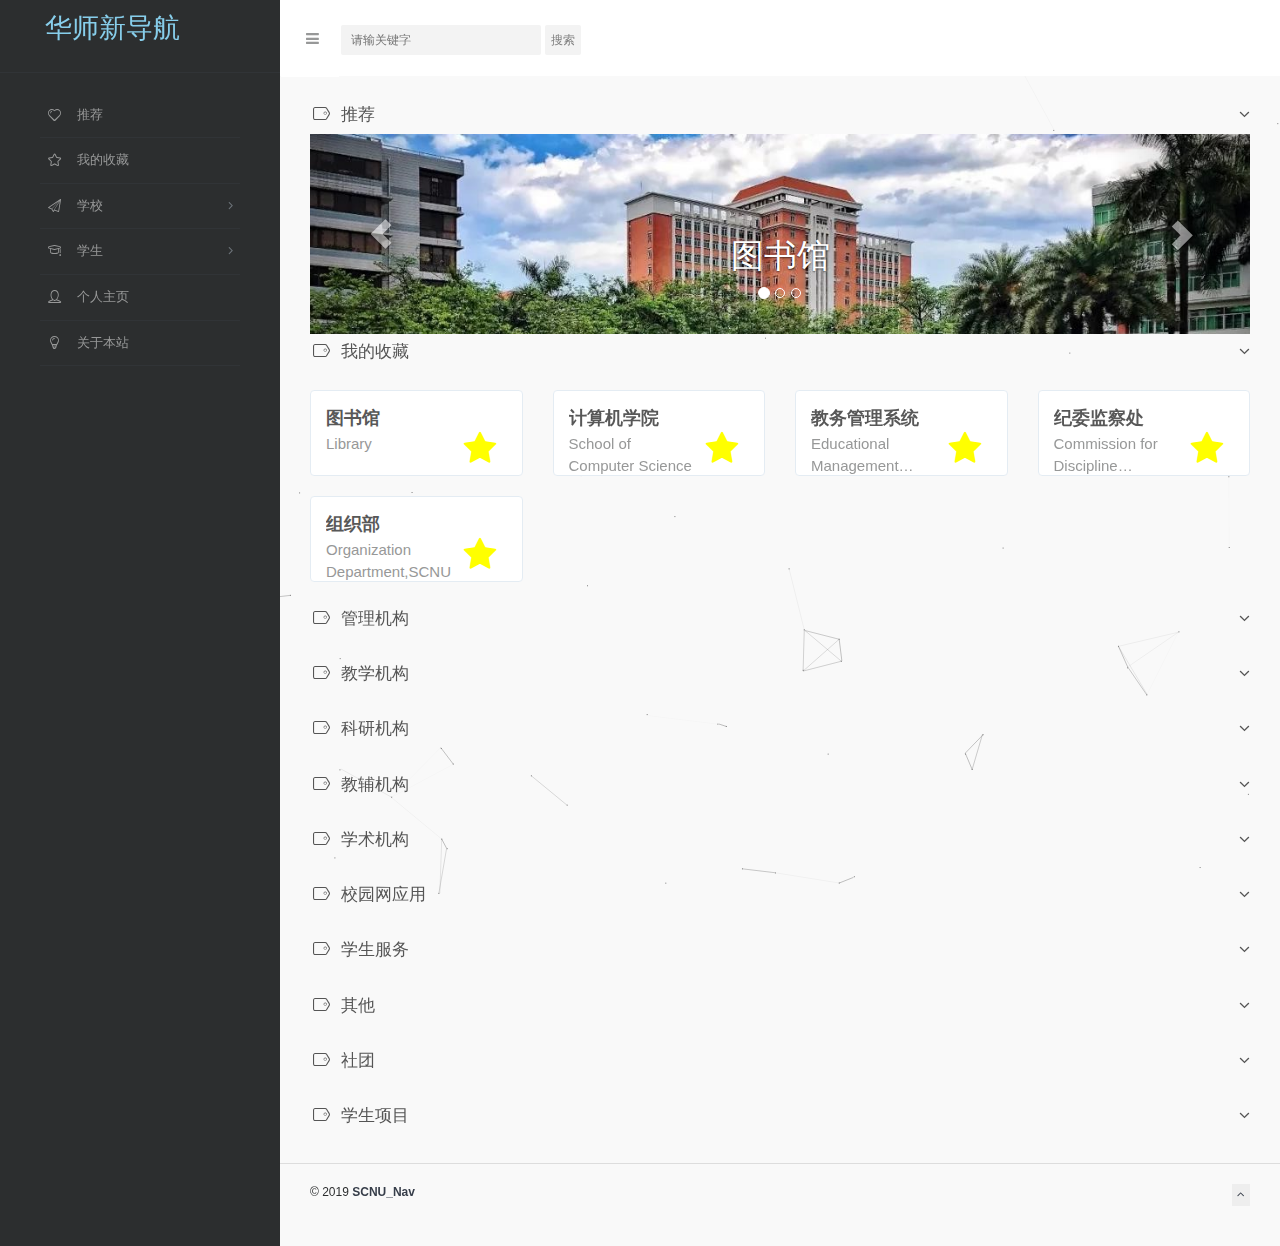
<file: index.html>
<!DOCTYPE html>
<html lang="zh">

<head>
    <meta charset="utf-8">
    <meta http-equiv="X-UA-Compatible" content="IE=edge">
    <meta name="viewport" content="width=device-width, initial-scale=1,maximum-scale=1.0,user-scalable=0">
    <title>SCNU_Nav - 华师新导航</title>
    <meta name="keywords" content="华南师范大学,新站点导航">
    <meta name="description" content="SCNU_Nav - 华师新导航，支持用户自定义、编辑，收藏，增加校园学生内容和推荐页">
    <link rel="shortcut icon" href="images/favicon.png">
    <!-- <link rel="stylesheet" href="http://fonts.googleapis.com/css?family=Arimo:400,700,400italic"> -->
    <link rel="stylesheet" href="css/fonts/linecons/css/linecons.css">
    <link rel="stylesheet" href="css/fonts/fontawesome/css/font-awesome.min.css">
    <link rel="stylesheet" href="css/bootstrap.css">
    <link rel="stylesheet" href="css/xenon-core.css">
    <link rel="stylesheet" href="css/xenon-components.css">
    <link rel="stylesheet" href="css/xenon-skins.css">
    <link rel="stylesheet" href="css/nav.css">
    <script src="js/jquery-1.11.1.min.js"></script>
    <script src="js/bootstrap.min.js"></script>
    <script src="js/website-data.js"></script>   <!-- 网址 名称、英文 数据 -->
    <!-- HTML5 shim and Respond.js IE8 support of HTML5 elements and media queries -->
    <!--[if lt IE 9]>
    <script src="https://oss.maxcdn.com/html5shiv/3.7.2/html5shiv.min.js"></script>
    <script src="https://oss.maxcdn.com/respond/1.4.2/respond.min.js"></script>
    <![endif]-->


    <style type="text/css">
        .hint-div p {
            color: #999;
            font-size: 14px;
            margin-bottom: 26px;
        }

        .search-bar-zyf {
            background: #f3f3f3;
            margin-top: 25px;
            height: 30px;
            width: 200px;
            border: 1px solid #ddd;
            border-radius: 2px;
            border: 0;
            padding-left: 10px;
            font-size: 12px;
            outline: none
        }

        .search-button-zyf {
            background: #f3f3f3;
            margin-top: 25px;
            height: 30px;
            border: 1px solid #ddd;
            border-radius: 2px;
            border: 0;
            font-size: 12px;
            outline: none;
            color: grey;
        }

        /*手机端*/
        @media screen and (max-width: 768px) {
            .search-bar-zyf, .search-button-zyf {
                margin-left: 10px;
                margin-top: 12px;
                margin-bottom: 12px;
            }

        }

        a.star {
            float: right;
            padding: 0px 10px;
        }

        a.star i.fa-star-o {
            font-size: 35px;
            color: #C0C0C0;

        }

        a.star i.fa-star {
            font-size: 35px;
            color: yellow;
        }

        ul.topul li a {
            line-height: 50px;
            padding: 20px 22px;
            font-size: 15px;
        }

        li.colorsli a {
            text-align: center;
        }

        ul.colorsul {
            display: inline-block;
            white-space: nowrap;
        }

        ul.colorsul li {
            display: inline-block;
            margin: 10px -5px 0px 5px;
        }

        ul.colorsul a {
            width: 70px;
            height: 55px;
            border: solid 1px grey;
        }

        i.linecons-tag {
            margin-right: 7px;
        }

        i.updownTag {
            float: right;
        }

        .default-hide {
            display: none;
        }
    </style>

    <!-- 初始操作(假装已登录测试) -->
    <script type="text/javascript">
        var logon = false; //登录状态
        var userName = "";
        var collections;

        var fadedLabel = false;
        var fadedStar = false;
        var fadedTip = false;

        //...

        $(function () {
            //...
            logon = true;
            var info; //向后台获取用户信息
            userName = ""; //info.user.name

            if (logon) {
                userName = "John";
                collections = ["图书馆", "计算机学院", "教务管理系统", "纪委监察处", "组织部"];
                $("#userNameSpan").html(userName);
                $("li.afterLogin").show();
                $("li.beforeLogin").hide();


                //初始收藏
                init_collect(collections);

            } else {
                $("li.afterLogin").hide();
                $("li.beforeLogin").show();
            }
        })

    </script>


</head>

<body class="page-body">

<!-- skin-white -->
<div class="page-container">
    <!-- 左侧导航栏 -->
    <div class="sidebar-menu toggle-others fixed">
        <div class="sidebar-menu-inner">
            <header class="logo-env">
                <!-- logo -->
                <div class="logo">
                    <a href="index.html" class="logo-expanded">
                        <!-- <img src="./images/logo@2x.png" width="100%" alt="" /> -->
                        <h2 style="color : skyblue; margin-top: -5px;">华师新导航</h2>
                    </a>
                </div>

                <div class="mobile-menu-toggle visible-xs">
                    <a data-toggle="user-info-menu">
                        <i class="linecons-search"></i>
                    </a>
                    <a data-toggle="mobile-menu">
                        <i class="fa-bars"></i>
                    </a>
                </div>
            </header>
            <ul id="main-menu" class="main-menu mobile-is-visible">
                <li>
                    <a href="#推荐" class="smooth">
                        <i class="linecons-heart"></i>
                        <span class="title">推荐</span>
                    </a>
                </li>

                <li>
                    <a href="#我的收藏" class="smooth">
                        <i class="linecons-star"></i>
                        <span class="title">我的收藏</span>
                    </a>
                </li>

                <li>
                    <a href="javascript:void(0)">
                        <i class="linecons-paper-plane"></i>
                        <span class="title">学校</span>
                    </a>
                    <ul>
                        <li>
                            <a href="#管理机构" class="smooth">
                                <span class="title">管理机构</span>
                            </a>
                        </li>
                        <li>
                            <a href="#教学机构" class="smooth">
                                <span class="title">教学机构</span>
                            </a>
                        </li>
                        <li>
                            <a href="#科研机构" class="smooth">
                                <span class="title">科研机构</span>
                            </a>
                        </li>
                        <li>
                            <a href="#教辅机构" class="smooth">
                                <span class="title">教辅机构</span>
                            </a>
                        </li>
                        <li>
                            <a href="#学术机构" class="smooth">
                                <span class="title">学术机构</span>
                            </a>
                        </li>
                        <li>
                            <a href="#校园网应用" class="smooth">
                                <span class="title">校园网应用</span>
                            </a>
                        </li>
                        <li>
                            <a href="#学生服务" class="smooth">
                                <span class="title">学生服务</span>
                            </a>
                        </li>
                        <li>
                            <a href="#其他" class="smooth">
                                <span class="title">其他</span>
                            </a>
                        </li>
                    </ul>
                </li>

                <li>
                    <a href="javascript:void(0)">
                        <i class="linecons-graduation-cap"></i>
                        <span class="title">学生</span>
                    </a>
                    <ul>
                        <li>
                            <a href="#社团" class="smooth">
                                <span class="title">社团</span>
                            </a>
                        </li>

                        <li>
                            <a href="#学生项目" class="smooth">
                                <span class="title">学生项目</span>
                            </a>
                        </li>
                    </ul>

                </li>


                <li>
                    <a href="homepage.php">
                        <i class="linecons-user"></i>
                        <span class="title">个人主页</span>
                    </a>
                </li>

                <li>
                    <a onclick="show_about()">
                        <i class="linecons-lightbulb"></i>
                        <span class="title">关于本站</span>
                    </a>
                </li>
            </ul>
        </div>
    </div>

    <div class="main-content">
        <!-- 顶部工具栏 -->
        <nav class="navbar user-info-navbar" role="navigation">
            <!-- User Info, Notifications and Menu Bar -->
            <!-- Left links for user info navbar -->
            <ul class="user-info-menu left-links list-inline list-unstyled">
                <!-- 缩略左侧导航栏 -->
                <li class="hidden-sm hidden-xs hover-line">
                    <a data-toggle="sidebar">
                        <i class="fa-bars"></i>
                    </a>
                </li>
                <!-- 搜索 -->
                <li class="search-form hover-line">
                    <input type="text" autocomplete="off" id="search_key" class=" search-bar-zyf" placeholder="请输关键字"/>
                    <!-- <input type="submit" name="submit" class="search-button-zyf" value="搜索" onclick="jump()" /> -->
                    <button class="search-button-zyf" onclick="jump()">搜索</button>
                </li>

            </ul>


        </nav>

        <!-- 推荐 -->
        <h4 class="text-gray" id="推荐" style="cursor:pointer;"
            onclick="CollapseOrExpand('h4#推荐+div','h4#推荐 i.updownTag')">
            <i class="linecons-tag"></i>推荐
            <i class="fa-angle-down updownTag"></i>
        </h4>
        <div id="carousel-example-generic" class="carousel slide" data-ride="carousel"
             style="width: 100%;height: 200px; margin: 0 auto">
            <!-- Indicators -->
            <ol class="carousel-indicators">
                <li data-target="#carousel-example-generic" data-slide-to="1" class="active"></li>
                <li data-target="#carousel-example-generic" data-slide-to="2"></li>
                <li data-target="#carousel-example-generic" data-slide-to="0"></li>
            </ol>

            <!-- Wrapper for slides -->
            <div class="carousel-inner" role="listbox">
                <div class="item active" style="width: 100%;height: 200px">
                    <a id="item_1_link" href="http://lib.scnu.edu.cn/">
                        <img src="assets/img/bg_0.jpg" style="width:100%;" alt="...">
                        <div class="carousel-caption">
                            <h1 id="item_1_tittle">图书馆</h1>
                        </div>
                    </a>
                </div>
                <div class="item" style="width: 100%;height: 200px">
                    <a id="item_2_link" href="http://cs.scnu.edu.cn/">
                        <img src="assets/img/bg_3.jpg" style="width:100%;" alt="...">
                        <div class="carousel-caption">
                            <h1 id="item_2_tittle">计算机学院</h1>
                        </div>
                    </a>
                </div>
                <div class="item" style="width: 100%;height: 200px">
                    <a id="item_3_link" href="http://jwc.scnu.edu.cn/">
                        <img src="assets/img/bg_4.jpg" style="width:100%;" alt="...">
                        <div class="carousel-caption">
                            <h1 id="item_3_tittle">教务系统</h1>
                        </div>
                    </a>
                </div>
            </div>

            <!-- Controls -->
            <a class="left carousel-control" href="#carousel-example-generic" role="button" data-slide="prev">
                <span class="glyphicon glyphicon-chevron-left" aria-hidden="true"></span>
                <span class="sr-only">Previous</span>
            </a>
            <a class="right carousel-control" href="#carousel-example-generic" role="button" data-slide="next">
                <span class="glyphicon glyphicon-chevron-right" aria-hidden="true"></span>
                <span class="sr-only">Next</span>
            </a>
        </div>

        <!-- 我的收藏 -->
        <h4 class="text-gray" id="我的收藏" style="cursor:pointer;"
            onclick="CollapseOrExpand('h4#我的收藏+div','h4#我的收藏 i.updownTag')">
            <i class="linecons-tag"></i>我的收藏
            <i class="fa-angle-down updownTag"></i>
        </h4>
        <div id="divCollect">

        </div>
        <br/>

        <!-- 管理机构 -->
        <h4 class="text-gray" id="管理机构" style="cursor:pointer;"
            onclick="CollapseOrExpand('h4#管理机构+div','h4#管理机构 i.updownTag')">
            <i class="linecons-tag"></i>管理机构
            <i class="fa-angle-down updownTag"></i>
        </h4>
        <div class="default-hide">
            <div class="row">
                <div class="col-sm-3">
                    <div class="xe-widget xe-conversations box2 label-info"
                         onclick="window.open('http://office.scnu.edu.cn', '_blank')" data-toggle="tooltip"
                         data-placement="bottom" title="" data-original-title="http://office.scnu.edu.cn">
                        <div class="xe-comment-entry">
                            <a class="xe-user-img">
                                <!-- <img src="./images/logos/producthunt.png" class="img-circle" width="40"> -->
                            </a>
                            <div class="xe-comment">
                                <a class="xe-user-name overflowClip_1">
                                    <strong>党委办公室、校长办公室</strong>
                                    <!-- 收藏星 -->
                                    <a class="star" onclick="event.cancelBubble = true; collect('党委办公室、校长办公室')">
                                        <i class="fa-star-o" id="党委办公室、校长办公室"></i>
                                    </a>
                                </a>
                                <p class="overflowClip_2">President's Office of SCNU</p>
                            </div>
                        </div>
                    </div>

                </div>
                <div class="col-sm-3">
                    <div class="xe-widget xe-conversations box2 label-info"
                         onclick="window.open('http://hsdj.scnu.edu.cn', '_blank')" data-toggle="tooltip"
                         data-placement="bottom" title="" data-original-title="http://hsdj.scnu.edu.cn">
                        <div class="xe-comment-entry">
                            <a class="xe-user-img">
                                <!-- <img src="./images/logos/producthunt.png" class="img-circle" width="40"> -->
                            </a>
                            <div class="xe-comment">
                                <a class="xe-user-name overflowClip_1">
                                    <strong>组织部</strong>
                                    <!-- 收藏星 -->
                                    <a class="star" onclick="event.cancelBubble = true; collect('组织部')">
                                        <i class="fa-star-o" id="组织部"></i>
                                    </a>
                                </a>
                                <p class="overflowClip_2">Organization Department,SCNU</p>
                            </div>
                        </div>
                    </div>
                </div>
                <div class="col-sm-3">
                    <div class="xe-widget xe-conversations box2 label-info"
                         onclick="window.open('http://jwjc.scnu.edu.cn', '_blank')" data-toggle="tooltip"
                         data-placement="bottom" title="" data-original-title="http://jwjc.scnu.edu.cn">
                        <div class="xe-comment-entry">
                            <a class="xe-user-img">
                                <!-- <img src="./images/logos/producthunt.png" class="img-circle" width="40"> -->
                            </a>
                            <div class="xe-comment">
                                <a class="xe-user-name overflowClip_1">
                                    <strong>纪委监察处</strong>
                                    <!-- 收藏星 -->
                                    <a class="star" onclick="event.cancelBubble = true; collect('纪委监察处')">
                                        <i class="fa-star-o" id="纪委监察处"></i>
                                    </a>
                                </a>
                                <p class="overflowClip_2">Commission for Discipline Inspection,SCNU</p>
                            </div>
                        </div>
                    </div>
                </div>
                <div class="col-sm-3">
                    <div class="xe-widget xe-conversations box2 label-info"
                         onclick="window.open('http://rsc.scnu.edu.cn', '_blank')" data-toggle="tooltip"
                         data-placement="bottom" title="" data-original-title="http://rsc.scnu.edu.cn">
                        <div class="xe-comment-entry">
                            <a class="xe-user-img">
                                <!-- <img src="./images/logos/producthunt.png" class="img-circle" width="40"> -->
                            </a>
                            <div class="xe-comment">
                                <a class="xe-user-name overflowClip_1">
                                    <strong>人事处</strong>
                                    <a class="star" onclick="event.cancelBubble = true; collect('人事处')">
                                        <i class="fa-star-o" id="人事处"></i>
                                    </a>
                                </a>
                                <p class="overflowClip_2">Human Resources Department,SCNU</p>
                            </div>
                        </div>
                    </div>
                </div>
            </div>
            <div class="row">
                <div class="col-sm-3">
                    <div class="xe-widget xe-conversations box2 label-info"
                         onclick="window.open('http://xsb.scnu.edu.cn', '_blank')" data-toggle="tooltip"
                         data-placement="bottom" title="" data-original-title="http://xsb.scnu.edu.cn">
                        <div class="xe-comment-entry">
                            <a class="xe-user-img">
                                <!-- <img src="./images/logos/producthunt.png" class="img-circle" width="40"> -->
                            </a>
                            <div class="xe-comment">
                                <a class="xe-user-name overflowClip_1">
                                    <strong>学生工作部（处）、人民武装部</strong>
                                    <a class="star" onclick="event.cancelBubble = true; collect('学生工作部（处）、人民武装部')">
                                        <i class="fa-star-o" id="学生工作部（处）、人民武装部"></i>
                                    </a>
                                </a>
                                <p class="overflowClip_2">Student Affairs Department, people's armed forces
                                    department,SCNU</p>
                            </div>
                        </div>
                    </div>
                </div>
                <div class="col-sm-3">
                    <div class="xe-widget xe-conversations box2 label-info"
                         onclick="window.open('http://jw.scnu.edu.cn', '_blank')" data-toggle="tooltip"
                         data-placement="bottom" title="" data-original-title="http://jw.scnu.edu.cn">
                        <div class="xe-comment-entry">
                            <a class="xe-user-img">
                                <!-- <img src="./images/logos/producthunt.png" class="img-circle" width="40"> -->
                            </a>
                            <div class="xe-comment">
                                <a class="xe-user-name overflowClip_1">
                                    <strong>教务处</strong>
                                    <a class="star" onclick="event.cancelBubble = true; collect('教务处')">
                                        <i class="fa-star-o" id="教务处"></i>
                                    </a>
                                </a>
                                <p class="overflowClip_2">Dean's Office,SCNU</p>
                            </div>
                        </div>
                    </div>
                </div>
                <div class="col-sm-3">
                    <div class="xe-widget xe-conversations box2 label-info"
                         onclick="window.open('http://io.scnu.edu.cn', '_blank')" data-toggle="tooltip"
                         data-placement="bottom" title="" data-original-title="http://io.scnu.edu.cn">
                        <div class="xe-comment-entry">
                            <a class="xe-user-img">
                                <!-- <img src="./images/logos/producthunt.png" class="img-circle" width="40"> -->
                            </a>
                            <div class="xe-comment">
                                <a class="xe-user-name overflowClip_1">
                                    <strong>国际交流合作处</strong>
                                    <a class="star" onclick="event.cancelBubble = true; collect('国际交流合作处')">
                                        <i class="fa-star-o" id="国际交流合作处"></i>
                                    </a>
                                </a>
                                <p class="overflowClip_2">Office Of International Exchange and Cooperation,SCNU</p>
                            </div>
                        </div>
                    </div>
                </div>
                <div class="col-sm-3">
                    <div class="xe-widget xe-conversations box2 label-info"
                         onclick="window.open('http://jjc.scnu.edu.cn', '_blank')" data-toggle="tooltip"
                         data-placement="bottom" title="" data-original-title="http://jjc.scnu.edu.cn">
                        <div class="xe-comment-entry">
                            <a class="xe-user-img">
                                <!-- <img src="./images/logos/producthunt.png" class="img-circle" width="40"> -->
                            </a>
                            <div class="xe-comment">
                                <a class="xe-user-name overflowClip_1">
                                    <strong>基建处</strong>
                                    <a class="star" onclick="event.cancelBubble = true; collect('基建处')">
                                        <i class="fa-star-o" id="基建处"></i>
                                    </a>
                                </a>
                                <p class="overflowClip_2">Capital Construction Department,SCNU</p>
                            </div>
                        </div>
                    </div>
                </div>
            </div>
            <div class="row">
                <div class="col-sm-3">
                    <div class="xe-widget xe-conversations box2 label-info"
                         onclick="window.open('http://bwc.scnu.edu.cn', '_blank')" data-toggle="tooltip"
                         data-placement="bottom" title="" data-original-title="http://bwc.scnu.edu.cn">
                        <div class="xe-comment-entry">
                            <a class="xe-user-img">
                                <!-- <img src="./images/logos/producthunt.png" class="img-circle" width="40"> -->
                            </a>
                            <div class="xe-comment">
                                <a class="xe-user-name overflowClip_1">
                                    <strong>保卫处</strong>
                                    <a class="star" onclick="event.cancelBubble = true; collect('保卫处')">
                                        <i class="fa-star-o" id="保卫处"></i>
                                    </a>
                                </a>
                                <p class="overflowClip_2">BWC,SCNU</p>
                            </div>
                        </div>
                    </div>
                </div>
                <div class="col-sm-3">
                    <div class="xe-widget xe-conversations box2 label-info"
                         onclick="window.open('http://kjc.scnu.edu.cn/business/website/mainPageIndex.do', '_blank')"
                         data-toggle="tooltip" data-placement="bottom" title=""
                         data-original-title="http://kjc.scnu.edu.cn/business/website/mainPageIndex.do">
                        <div class="xe-comment-entry">
                            <a class="xe-user-img">
                                <!-- <img src="./images/logos/producthunt.png" class="img-circle" width="40"> -->
                            </a>
                            <div class="xe-comment">
                                <a class="xe-user-name overflowClip_1">
                                    <strong>科技处</strong>
                                    <a class="star" onclick="event.cancelBubble = true; collect('科技处')">
                                        <i class="fa-star-o" id="科技处"></i>
                                    </a>
                                </a>
                                <p class="overflowClip_2">Technology Department,SCNU</p>
                            </div>
                        </div>
                    </div>
                </div>
                <div class="col-sm-3">
                    <div class="xe-widget xe-conversations box2 label-info"
                         onclick="window.open('http://zkc.scnu.edu.cn', '_blank')" data-toggle="tooltip"
                         data-placement="bottom" title="" data-original-title="http://zkc.scnu.edu.cn">
                        <div class="xe-comment-entry">
                            <a class="xe-user-img">
                                <!-- <img src="./images/logos/producthunt.png" class="img-circle" width="40"> -->
                            </a>
                            <div class="xe-comment">
                                <a class="xe-user-name overflowClip_1">
                                    <strong>招生考试处</strong>
                                    <a class="star" onclick="event.cancelBubble = true; collect('招生考试处')">
                                        <i class="fa-star-o" id="招生考试处"></i>
                                    </a>
                                </a>
                                <p class="overflowClip_2">Entrance Examination Committee Office</p>
                            </div>
                        </div>
                    </div>
                </div>
                <div class="col-sm-3">
                    <div class="xe-widget xe-conversations box2 label-info"
                         onclick="window.open('http://gdsz.scnu.edu.cn', '_blank')" data-toggle="tooltip"
                         data-placement="bottom" title="" data-original-title="http://gdsz.scnu.edu.cn">
                        <div class="xe-comment-entry">
                            <a class="xe-user-img">
                                <!-- <img src="./images/logos/producthunt.png" class="img-circle" width="40"> -->
                            </a>
                            <div class="xe-comment">
                                <a class="xe-user-name overflowClip_1">
                                    <strong>省高校师资培训中心</strong>
                                    <a class="star" onclick="event.cancelBubble = true; collect('省高校师资培训中心')">
                                        <i class="fa-star-o" id="省高校师资培训中心"></i>
                                    </a>
                                </a>
                                <p class="overflowClip_2">Guangdong Teachers Training Center For Institutions of Higher
                                    Learning</p>
                            </div>
                        </div>
                    </div>
                </div>
            </div>
            <div class="row">
                <div class="col-sm-3">
                    <div class="xe-widget xe-conversations box2 label-info"
                         onclick="window.open('http://yjsy.scnu.edu.cn', '_blank')" data-toggle="tooltip"
                         data-placement="bottom" title="" data-original-title="http://yjsy.scnu.edu.cn">
                        <div class="xe-comment-entry">
                            <a class="xe-user-img">
                                <!-- <img src="./images/logos/producthunt.png" class="img-circle" width="40"> -->
                            </a>
                            <div class="xe-comment">
                                <a class="xe-user-name overflowClip_1">
                                    <strong>研究生院（处）</strong>
                                    <a class="star" onclick="event.cancelBubble = true; collect('研究生院（处）')">
                                        <i class="fa-star-o" id="研究生院（处）"></i>
                                    </a>
                                </a>
                                <p class="overflowClip_2">Graduate School,SCNU</p>
                            </div>
                        </div>
                    </div>
                </div>
                <div class="col-sm-3">
                    <div class="xe-widget xe-conversations box2 label-info"
                         onclick="window.open('http://skc.scnu.edu.cn', '_blank')" data-toggle="tooltip"
                         data-placement="bottom" title="" data-original-title="http://skc.scnu.edu.cn">
                        <div class="xe-comment-entry">
                            <a class="xe-user-img">
                                <!-- <img src="./images/logos/producthunt.png" class="img-circle" width="40"> -->
                            </a>
                            <div class="xe-comment">
                                <a class="xe-user-name overflowClip_1">
                                    <strong>社科处</strong>
                                    <a class="star" onclick="event.cancelBubble = true; collect('社科处')">
                                        <i class="fa-star-o" id="社科处"></i>
                                    </a>
                                </a>
                                <p class="overflowClip_2">Office of Humanities and Social Sciences Division,SCNU</p>
                            </div>
                        </div>
                    </div>
                </div>
                <div class="col-sm-3">
                    <div class="xe-widget xe-conversations box2 label-info"
                         onclick="window.open('http://hscw.scnu.edu.cn', '_blank')" data-toggle="tooltip"
                         data-placement="bottom" title="" data-original-title="http://hscw.scnu.edu.cn">
                        <div class="xe-comment-entry">
                            <a class="xe-user-img">
                                <!-- <img src="./images/logos/producthunt.png" class="img-circle" width="40"> -->
                            </a>
                            <div class="xe-comment">
                                <a class="xe-user-name overflowClip_1">
                                    <strong>财务处</strong>
                                    <a class="star" onclick="event.cancelBubble = true; collect('财务处')">
                                        <i class="fa-star-o" id="财务处"></i>
                                    </a>
                                </a>
                                <p class="overflowClip_2">Finance Department,SCNU</p>
                            </div>
                        </div>
                    </div>
                </div>
                <div class="col-sm-3">
                    <div class="xe-widget xe-conversations box2 label-info"
                         onclick="window.open('http://amd.scnu.edu.cn', '_blank')" data-toggle="tooltip"
                         data-placement="bottom" title="" data-original-title="http://amd.scnu.edu.cn">
                        <div class="xe-comment-entry">
                            <a class="xe-user-img">
                                <!-- <img src="./images/logos/producthunt.png" class="img-circle" width="40"> -->
                            </a>
                            <div class="xe-comment">
                                <a class="xe-user-name overflowClip_1">
                                    <strong>资产管理处</strong>
                                    <a class="star" onclick="event.cancelBubble = true; collect('资产管理处')">
                                        <i class="fa-star-o" id="资产管理处"></i>
                                    </a>
                                </a>
                                <p class="overflowClip_2">Asset Management Office,SCNU</p>
                            </div>
                        </div>
                    </div>
                </div>
            </div>
            <div class="row">
                <div class="col-sm-3">
                    <div class="xe-widget xe-conversations box2 label-info"
                         onclick="window.open('http://szhq.scnu.edu.cn/dsh', '_blank')" data-toggle="tooltip"
                         data-placement="bottom" title="" data-original-title="http://szhq.scnu.edu.cn/dsh">
                        <div class="xe-comment-entry">
                            <a class="xe-user-img">
                                <!-- <img src="./images/logos/producthunt.png" class="img-circle" width="40"> -->
                            </a>
                            <div class="xe-comment">
                                <a class="xe-user-name overflowClip_1">
                                    <strong>后勤管理处</strong>
                                    <a class="star" onclick="event.cancelBubble = true; collect('后勤管理处')">
                                        <i class="fa-star-o" id="后勤管理处"></i>
                                    </a>
                                </a>
                                <p class="overflowClip_2">Logistics Management Mffice,SCNU</p>
                            </div>
                        </div>
                    </div>
                </div>
                <div class="col-sm-3">
                    <div class="xe-widget xe-conversations box2 label-info"
                         onclick="window.open('http://zijingwang.org/xtw', '_blank')" data-toggle="tooltip"
                         data-placement="bottom" title="" data-original-title="http://zijingwang.org/xtw">
                        <div class="xe-comment-entry">
                            <a class="xe-user-img">
                                <!-- <img src="./images/logos/producthunt.png" class="img-circle" width="40"> -->
                            </a>
                            <div class="xe-comment">
                                <a class="xe-user-name overflowClip_1">
                                    <strong>校团委</strong>
                                    <a class="star" onclick="event.cancelBubble = true; collect('校团委')">
                                        <i class="fa-star-o" id="校团委"></i>
                                    </a>
                                </a>
                                <p class="overflowClip_2">Youth League,SCNU</p>
                            </div>
                        </div>
                    </div>
                </div>
                <div class="col-sm-3">
                    <div class="xe-widget xe-conversations box2 label-info"
                         onclick="window.open('http://gh.scnu.edu.cn/aprescms', '_blank')" data-toggle="tooltip"
                         data-placement="bottom" title="" data-original-title="http://gh.scnu.edu.cn/aprescms">
                        <div class="xe-comment-entry">
                            <a class="xe-user-img">
                                <!-- <img src="./images/logos/producthunt.png" class="img-circle" width="40"> -->
                            </a>
                            <div class="xe-comment">
                                <a class="xe-user-name overflowClip_1">
                                    <strong>校工会</strong>
                                    <a class="star" onclick="event.cancelBubble = true; collect('校工会')">
                                        <i class="fa-star-o" id="校工会"></i>
                                    </a>
                                </a>
                                <p class="overflowClip_2">Trade Union,SCNU</p>
                            </div>
                        </div>
                    </div>
                </div>
                <div class="col-sm-3">
                    <div class="xe-widget xe-conversations box2 label-info"
                         onclick="window.open('http://fzghb.scnu.edu.cn', '_blank')" data-toggle="tooltip"
                         data-placement="bottom" title="" data-original-title="http://fzghb.scnu.edu.cn">
                        <div class="xe-comment-entry">
                            <a class="xe-user-img">
                                <!-- <img src="./images/logos/producthunt.png" class="img-circle" width="40"> -->
                            </a>
                            <div class="xe-comment">
                                <a class="xe-user-name overflowClip_1">
                                    <strong>发展规划处</strong>
                                    <a class="star" onclick="event.cancelBubble = true; collect('发展规划处')">
                                        <i class="fa-star-o" id="发展规划处"></i>
                                    </a>
                                </a>
                                <p class="overflowClip_2">Development and Planning Department,SCNU</p>
                            </div>
                        </div>
                    </div>
                </div>
            </div>
            <div class="row">
                <div class="col-sm-3">
                    <div class="xe-widget xe-conversations box2 label-info"
                         onclick="window.open('http://shfw.scnu.edu.cn', '_blank')" data-toggle="tooltip"
                         data-placement="bottom" title="" data-original-title="http://shfw.scnu.edu.cn">
                        <div class="xe-comment-entry">
                            <a class="xe-user-img">
                                <!-- <img src="./images/logos/producthunt.png" class="img-circle" width="40"> -->
                            </a>
                            <div class="xe-comment">
                                <a class="xe-user-name overflowClip_1">
                                    <strong>社会服务处</strong>
                                    <a class="star" onclick="event.cancelBubble = true; collect('社会服务处')">
                                        <i class="fa-star-o" id="社会服务处"></i>
                                    </a>
                                </a>
                                <p class="overflowClip_2">Social Service,SCNU</p>
                            </div>
                        </div>
                    </div>
                </div>
                <div class="col-sm-3">
                    <div class="xe-widget xe-conversations box2 label-info"
                         onclick="window.open('http://ltb.scnu.edu.cn', '_blank')" data-toggle="tooltip"
                         data-placement="bottom" title="" data-original-title="http://ltb.scnu.edu.cn">
                        <div class="xe-comment-entry">
                            <a class="xe-user-img">
                                <!-- <img src="./images/logos/producthunt.png" class="img-circle" width="40"> -->
                            </a>
                            <div class="xe-comment">
                                <a class="xe-user-name overflowClip_1">
                                    <strong>离退休工作办公室</strong>
                                    <a class="star" onclick="event.cancelBubble = true; collect('离退休工作办公室')">
                                        <i class="fa-star-o" id="离退休工作办公室"></i>
                                    </a>
                                </a>
                                <p class="overflowClip_2">Retired Work Office,SCNU</p>
                            </div>
                        </div>
                    </div>
                </div>
                <div class="col-sm-3">
                    <div class="xe-widget xe-conversations box2 label-info"
                         onclick="window.open('http://portal.scnu.edu.cn/wps/portal/sjc', '_blank')"
                         data-toggle="tooltip" data-placement="bottom" title=""
                         data-original-title="http://portal.scnu.edu.cn/wps/portal/sjc">
                        <div class="xe-comment-entry">
                            <a class="xe-user-img">
                                <!-- <img src="./images/logos/producthunt.png" class="img-circle" width="40"> -->
                            </a>
                            <div class="xe-comment">
                                <a class="xe-user-name overflowClip_1">
                                    <strong>审计处</strong>
                                    <a class="star" onclick="event.cancelBubble = true; collect('审计处')">
                                        <i class="fa-star-o" id="审计处"></i>
                                    </a>
                                </a>
                                <p class="overflowClip_2">Audit Office,SCNU</p>
                            </div>
                        </div>
                    </div>
                </div>
                <div class="col-sm-3">
                    <div class="xe-widget xe-conversations box2 label-info"
                         onclick="window.open('http://jgdw.scnu.edu.cn', '_blank')" data-toggle="tooltip"
                         data-placement="bottom" title="" data-original-title="http://jgdw.scnu.edu.cn">
                        <div class="xe-comment-entry">
                            <a class="xe-user-img">
                                <!-- <img src="./images/logos/producthunt.png" class="img-circle" width="40"> -->
                            </a>
                            <div class="xe-comment">
                                <a class="xe-user-name overflowClip_1">
                                    <strong>机关党委</strong>
                                    <a class="star" onclick="event.cancelBubble = true; collect('机关党委')">
                                        <i class="fa-star-o" id="机关党委"></i>
                                    </a>
                                </a>
                                <p class="overflowClip_2">Party Committee,SCNU</p>
                            </div>
                        </div>
                    </div>
                </div>
            </div>
        </div>
        <br/>

        <!-- END 管理机构 -->


        <!-- 教学机构 -->
        <h4 class="text-gray" id="教学机构" style="cursor:pointer;"
            onclick="CollapseOrExpand('h4#教学机构+div','h4#教学机构 i.updownTag')">
            <i class="linecons-tag"></i>教学机构
            <i class="fa-angle-down updownTag"></i>
        </h4>
        <div class="default-hide">
            <div class="row">
                <div class="col-sm-3">
                    <div class="xe-widget xe-conversations box2 label-info"
                         onclick="window.open('http://wxy.scnu.edu.cn', '_blank')" data-toggle="tooltip"
                         data-placement="bottom" title="" data-original-title="http://wxy.scnu.edu.cn">
                        <div class="xe-comment-entry">
                            <a class="xe-user-img">
                                <!-- <img src="./images/logos/producthunt.png" class="img-circle" width="40"> -->
                            </a>
                            <div class="xe-comment">
                                <a class="xe-user-name overflowClip_1">
                                    <strong>文学院</strong>
                                    <a class="star" onclick="event.cancelBubble = true; collect('文学院')">
                                        <i class="fa-star-o" id="文学院"></i>
                                    </a>
                                </a>
                                <p class="overflowClip_2">School of Literature</p>
                            </div>
                        </div>
                    </div>
                </div>
                <div class="col-sm-3">
                    <div class="xe-widget xe-conversations box2 label-info"
                         onclick="window.open('http://lswh.scnu.edu.cn', '_blank')" data-toggle="tooltip"
                         data-placement="bottom" title="" data-original-title="http://lswh.scnu.edu.cn">
                        <div class="xe-comment-entry">
                            <a class="xe-user-img">
                                <!-- <img src="./images/logos/producthunt.png" class="img-circle" width="40"> -->
                            </a>
                            <div class="xe-comment">
                                <a class="xe-user-name overflowClip_1">
                                    <strong>历史文化学院</strong>
                                    <a class="star" onclick="event.cancelBubble = true; collect('历史文化学院')">
                                        <i class="fa-star-o" id="历史文化学院"></i>
                                    </a>
                                </a>
                                <p class="overflowClip_2">School of History and Culture</p>
                            </div>
                        </div>
                    </div>
                </div>
                <div class="col-sm-3">
                    <div class="xe-widget xe-conversations box2 label-info"
                         onclick="window.open('http://fxy.scnu.edu.cn', '_blank')" data-toggle="tooltip"
                         data-placement="bottom" title="" data-original-title="http://fxy.scnu.edu.cn">
                        <div class="xe-comment-entry">
                            <a class="xe-user-img">
                                <!-- <img src="./images/logos/producthunt.png" class="img-circle" width="40"> -->
                            </a>
                            <div class="xe-comment">
                                <a class="xe-user-name overflowClip_1">
                                    <strong>法学院</strong>
                                    <a class="star" onclick="event.cancelBubble = true; collect('法学院')">
                                        <i class="fa-star-o" id="法学院"></i>
                                    </a>
                                </a>
                                <p class="overflowClip_2">School of Law</p>
                            </div>
                        </div>
                    </div>
                </div>
                <div class="col-sm-3">
                    <div class="xe-widget xe-conversations box2 label-info"
                         onclick="window.open('http://zhx.scnu.edu.cn', '_blank')" data-toggle="tooltip"
                         data-placement="bottom" title="" data-original-title="http://zhx.scnu.edu.cn">
                        <div class="xe-comment-entry">
                            <a class="xe-user-img">
                                <!-- <img src="./images/logos/producthunt.png" class="img-circle" width="40"> -->
                            </a>
                            <div class="xe-comment">
                                <a class="xe-user-name overflowClip_1">
                                    <strong>政治与行政学院</strong>
                                    <a class="star" onclick="event.cancelBubble = true; collect('政治与行政学院')">
                                        <i class="fa-star-o" id="政治与行政学院"></i>
                                    </a>
                                </a>
                                <p class="overflowClip_2">School of Politics and Administration</p>
                            </div>
                        </div>
                    </div>
                </div>
            </div>
            <div class="row">
                <div class="col-sm-3">
                    <div class="xe-widget xe-conversations box2 label-info"
                         onclick="window.open('http://mks.scnu.edu.cn', '_blank')" data-toggle="tooltip"
                         data-placement="bottom" title="" data-original-title="http://mks.scnu.edu.cn">
                        <div class="xe-comment-entry">
                            <a class="xe-user-img">
                                <!-- <img src="./images/logos/producthunt.png" class="img-circle" width="40"> -->
                            </a>
                            <div class="xe-comment">
                                <a class="xe-user-name overflowClip_1">
                                    <strong>马克思主义学院</strong>
                                    <a class="star" onclick="event.cancelBubble = true; collect('马克思主义学院')">
                                        <i class="fa-star-o" id="马克思主义学院"></i>
                                    </a>
                                </a>
                                <p class="overflowClip_2">School of Marxism</p>
                            </div>
                        </div>
                    </div>
                </div>
                <div class="col-sm-3">
                    <div class="xe-widget xe-conversations box2 label-info"
                         onclick="window.open('http://em.scnu.edu.cn', '_blank')" data-toggle="tooltip"
                         data-placement="bottom" title="" data-original-title="http://em.scnu.edu.cn">
                        <div class="xe-comment-entry">
                            <a class="xe-user-img">
                                <!-- <img src="./images/logos/producthunt.png" class="img-circle" width="40"> -->
                            </a>
                            <div class="xe-comment">
                                <a class="xe-user-name overflowClip_1">
                                    <strong>经济与管理学院</strong>
                                    <a class="star" onclick="event.cancelBubble = true; collect('经济与管理学院')">
                                        <i class="fa-star-o" id="经济与管理学院"></i>
                                    </a>
                                </a>
                                <p class="overflowClip_2">School of Economics and Management</p>
                            </div>
                        </div>
                    </div>
                </div>
                <div class="col-sm-3">
                    <div class="xe-widget xe-conversations box2 label-info"
                         onclick="window.open('http://jky.scnu.edu.cn', '_blank')" data-toggle="tooltip"
                         data-placement="bottom" title="" data-original-title="http://jky.scnu.edu.cn">
                        <div class="xe-comment-entry">
                            <a class="xe-user-img">
                                <!-- <img src="./images/logos/producthunt.png" class="img-circle" width="40"> -->
                            </a>
                            <div class="xe-comment">
                                <a class="xe-user-name overflowClip_1">
                                    <strong>教育科学学院</strong>
                                    <a class="star" onclick="event.cancelBubble = true; collect('教育科学学院')">
                                        <i class="fa-star-o" id="教育科学学院"></i>
                                    </a>
                                </a>
                                <p class="overflowClip_2">School of Education</p>
                            </div>
                        </div>
                    </div>
                </div>
                <div class="col-sm-3">
                    <div class="xe-widget xe-conversations box2 label-info"
                         onclick="window.open('http://psy.scnu.edu.cn', '_blank')" data-toggle="tooltip"
                         data-placement="bottom" title="" data-original-title="http://psy.scnu.edu.cn">
                        <div class="xe-comment-entry">
                            <a class="xe-user-img">
                                <!-- <img src="./images/logos/producthunt.png" class="img-circle" width="40"> -->
                            </a>
                            <div class="xe-comment">
                                <a class="xe-user-name overflowClip_1">
                                    <strong>心理学院</strong>
                                    <a class="star" onclick="event.cancelBubble = true; collect('心理学院')">
                                        <i class="fa-star-o" id="心理学院"></i>
                                    </a>
                                </a>
                                <p class="overflowClip_2">School of Psychology</p>
                            </div>
                        </div>
                    </div>
                </div>
            </div>
            <div class="row">
                <div class="col-sm-3">
                    <div class="xe-widget xe-conversations box2 label-info"
                         onclick="window.open('http://sfs.scnu.edu.cn', '_blank')" data-toggle="tooltip"
                         data-placement="bottom" title="" data-original-title="http://sfs.scnu.edu.cn">
                        <div class="xe-comment-entry">
                            <a class="xe-user-img">
                                <!-- <img src="./images/logos/producthunt.png" class="img-circle" width="40"> -->
                            </a>
                            <div class="xe-comment">
                                <a class="xe-user-name overflowClip_1">
                                    <strong>外国语言文化学院</strong>
                                    <a class="star" onclick="event.cancelBubble = true; collect('外国语言文化学院')">
                                        <i class="fa-star-o" id="外国语言文化学院"></i>
                                    </a>
                                </a>
                                <p class="overflowClip_2">School of Foreign Studies</p>
                            </div>
                        </div>
                    </div>
                </div>
                <div class="col-sm-3">
                    <div class="xe-widget xe-conversations box2 label-info"
                         onclick="window.open('http://ggy.scnu.edu.cn', '_blank')" data-toggle="tooltip"
                         data-placement="bottom" title="" data-original-title="http://ggy.scnu.edu.cn">
                        <div class="xe-comment-entry">
                            <a class="xe-user-img">
                                <!-- <img src="./images/logos/producthunt.png" class="img-circle" width="40"> -->
                            </a>
                            <div class="xe-comment">
                                <a class="xe-user-name overflowClip_1">
                                    <strong>公共管理学院</strong>
                                    <a class="star" onclick="event.cancelBubble = true; collect('公共管理学院')">
                                        <i class="fa-star-o" id="公共管理学院"></i>
                                    </a>
                                </a>
                                <p class="overflowClip_2">School of Public Administration</p>
                            </div>
                        </div>
                    </div>
                </div>
                <div class="col-sm-3">
                    <div class="xe-widget xe-conversations box2 label-info"
                         onclick="window.open('http://sport.scnu.edu.cn', '_blank')" data-toggle="tooltip"
                         data-placement="bottom" title="" data-original-title="http://sport.scnu.edu.cn">
                        <div class="xe-comment-entry">
                            <a class="xe-user-img">
                                <!-- <img src="./images/logos/producthunt.png" class="img-circle" width="40"> -->
                            </a>
                            <div class="xe-comment">
                                <a class="xe-user-name overflowClip_1">
                                    <strong>体育科学学院</strong>
                                    <a class="star" onclick="event.cancelBubble = true; collect('体育科学学院')">
                                        <i class="fa-star-o" id="体育科学学院"></i>
                                    </a>
                                </a>
                                <p class="overflowClip_2">School of Physical Education and Sports Science</p>
                            </div>
                        </div>
                    </div>
                </div>
                <div class="col-sm-3">
                    <div class="xe-widget xe-conversations box2 label-info"
                         onclick="window.open('http://life.scnu.edu.cn', '_blank')" data-toggle="tooltip"
                         data-placement="bottom" title="" data-original-title="http://life.scnu.edu.cn">
                        <div class="xe-comment-entry">
                            <a class="xe-user-img">
                                <!-- <img src="./images/logos/producthunt.png" class="img-circle" width="40"> -->
                            </a>
                            <div class="xe-comment">
                                <a class="xe-user-name overflowClip_1">
                                    <strong>生命科学学院</strong>
                                    <a class="star" onclick="event.cancelBubble = true; collect('生命科学学院')">
                                        <i class="fa-star-o" id="生命科学学院"></i>
                                    </a>
                                </a>
                                <p class="overflowClip_2">School of Life Sciences</p>
                            </div>
                        </div>
                    </div>
                </div>
            </div>
            <div class="row">
                <div class="col-sm-3">
                    <div class="xe-widget xe-conversations box2 label-info"
                         onclick="window.open('http://site.scnu.edu.cn', '_blank')" data-toggle="tooltip"
                         data-placement="bottom" title="" data-original-title="http://site.scnu.edu.cn">
                        <div class="xe-comment-entry">
                            <a class="xe-user-img">
                                <!-- <img src="./images/logos/producthunt.png" class="img-circle" width="40"> -->
                            </a>
                            <div class="xe-comment">
                                <a class="xe-user-name overflowClip_1">
                                    <strong>教育信息技术学院</strong>
                                    <a class="star" onclick="event.cancelBubble = true; collect('教育信息技术学院')">
                                        <i class="fa-star-o" id="教育信息技术学院"></i>
                                    </a>
                                </a>
                                <p class="overflowClip_2">School of Information Technology in Education</p>
                            </div>
                        </div>
                    </div>
                </div>
                <div class="col-sm-3">
                    <div class="xe-widget xe-conversations box2 label-info"
                         onclick="window.open('http://ioe.scnu.edu.cn', '_blank')" data-toggle="tooltip"
                         data-placement="bottom" title="" data-original-title="http://ioe.scnu.edu.cn">
                        <div class="xe-comment-entry">
                            <a class="xe-user-img">
                                <!-- <img src="./images/logos/producthunt.png" class="img-circle" width="40"> -->
                            </a>
                            <div class="xe-comment">
                                <a class="xe-user-name overflowClip_1">
                                    <strong>信息光电子科技学院</strong>
                                    <a class="star" onclick="event.cancelBubble = true; collect('信息光电子科技学院')">
                                        <i class="fa-star-o" id="信息光电子科技学院"></i>
                                    </a>
                                </a>
                                <p class="overflowClip_2">School of Information and Optoelectronic Science and
                                    Engineering</p>
                            </div>
                        </div>
                    </div>
                </div>
                <div class="col-sm-3">
                    <div class="xe-widget xe-conversations box2 label-info"
                         onclick="window.open('http://www.gdou.com', '_blank')" data-toggle="tooltip"
                         data-placement="bottom" title="" data-original-title="http://www.gdou.com">
                        <div class="xe-comment-entry">
                            <a class="xe-user-img">
                                <!-- <img src="./images/logos/producthunt.png" class="img-circle" width="40"> -->
                            </a>
                            <div class="xe-comment">
                                <a class="xe-user-name overflowClip_1">
                                    <strong>网络教育学院</strong>
                                    <a class="star" onclick="event.cancelBubble = true; collect('网络教育学院')">
                                        <i class="fa-star-o" id="网络教育学院"></i>
                                    </a>
                                </a>
                                <p class="overflowClip_2">School of Network Education</p>
                            </div>
                        </div>
                    </div>
                </div>
                <div class="col-sm-3">
                    <div class="xe-widget xe-conversations box2 label-info"
                         onclick="window.open('http://cce.scnu.edu.cn', '_blank')" data-toggle="tooltip"
                         data-placement="bottom" title="" data-original-title="http://cce.scnu.edu.cn">
                        <div class="xe-comment-entry">
                            <a class="xe-user-img">
                                <!-- <img src="./images/logos/producthunt.png" class="img-circle" width="40"> -->
                            </a>
                            <div class="xe-comment">
                                <a class="xe-user-name overflowClip_1">
                                    <strong>继续教育学院</strong>
                                    <a class="star" onclick="event.cancelBubble = true; collect('继续教育学院')">
                                        <i class="fa-star-o" id="继续教育学院"></i>
                                    </a>
                                </a>
                                <p class="overflowClip_2">College of Continuing Education</p>
                            </div>
                        </div>
                    </div>
                </div>
            </div>
            <div class="row">
                <div class="col-sm-3">
                    <div class="xe-widget xe-conversations box2 label-info"
                         onclick="window.open('http://physics.scnu.edu.cn', '_blank')" data-toggle="tooltip"
                         data-placement="bottom" title="" data-original-title="http://physics.scnu.edu.cn">
                        <div class="xe-comment-entry">
                            <a class="xe-user-img">
                                <!-- <img src="./images/logos/producthunt.png" class="img-circle" width="40"> -->
                            </a>
                            <div class="xe-comment">
                                <a class="xe-user-name overflowClip_1">
                                    <strong>物理与电信工程学院</strong>
                                    <a class="star" onclick="event.cancelBubble = true; collect('物理与电信工程学院')">
                                        <i class="fa-star-o" id="物理与电信工程学院"></i>
                                    </a>
                                </a>
                                <p class="overflowClip_2">School of Physics and Telecommunications Engineering</p>
                            </div>
                        </div>
                    </div>
                </div>
                <div class="col-sm-3">
                    <div class="xe-widget xe-conversations box2 label-info"
                         onclick="window.open('http://maths.scnu.edu.cn', '_blank')" data-toggle="tooltip"
                         data-placement="bottom" title="" data-original-title="http://maths.scnu.edu.cn">
                        <div class="xe-comment-entry">
                            <a class="xe-user-img">
                                <!-- <img src="./images/logos/producthunt.png" class="img-circle" width="40"> -->
                            </a>
                            <div class="xe-comment">
                                <a class="xe-user-name overflowClip_1">
                                    <strong>数学科学学院</strong>
                                    <a class="star" onclick="event.cancelBubble = true; collect('数学科学学院')">
                                        <i class="fa-star-o" id="数学科学学院"></i>
                                    </a>
                                </a>
                                <p class="overflowClip_2">School of Mathematical Sciences</p>
                            </div>
                        </div>
                    </div>
                </div>
                <div class="col-sm-3">
                    <div class="xe-widget xe-conversations box2 label-info"
                         onclick="window.open('http://sce.scnu.edu.cn', '_blank')" data-toggle="tooltip"
                         data-placement="bottom" title="" data-original-title="http://sce.scnu.edu.cn">
                        <div class="xe-comment-entry">
                            <a class="xe-user-img">
                                <!-- <img src="./images/logos/producthunt.png" class="img-circle" width="40"> -->
                            </a>
                            <div class="xe-comment">
                                <a class="xe-user-name overflowClip_1">
                                    <strong>化学与环境学院</strong>
                                    <a class="star" onclick="event.cancelBubble = true; collect('化学与环境学院')">
                                        <i class="fa-star-o" id="化学与环境学院"></i>
                                    </a>
                                </a>
                                <p class="overflowClip_2">School of Chemistry and Environment</p>
                            </div>
                        </div>
                    </div>
                </div>
                <div class="col-sm-3">
                    <div class="xe-widget xe-conversations box2 label-info"
                         onclick="window.open('http://cs.scnu.edu.cn', '_blank')" data-toggle="tooltip"
                         data-placement="bottom" title="" data-original-title="http://cs.scnu.edu.cn">
                        <div class="xe-comment-entry">
                            <a class="xe-user-img">
                                <!-- <img src="./images/logos/producthunt.png" class="img-circle" width="40"> -->
                            </a>
                            <div class="xe-comment">
                                <a class="xe-user-name overflowClip_1">
                                    <strong>计算机学院</strong>
                                    <a class="star" onclick="event.cancelBubble = true; collect('计算机学院')">
                                        <i class="fa-star-o" id="计算机学院"></i>
                                    </a>
                                </a>
                                <p class="overflowClip_2">School of Computer Science</p>
                            </div>
                        </div>
                    </div>
                </div>
            </div>
            <div class="row">
                <div class="col-sm-3">
                    <div class="xe-widget xe-conversations box2 label-info"
                         onclick="window.open('http://geography.scnu.edu.cn', '_blank')" data-toggle="tooltip"
                         data-placement="bottom" title="" data-original-title="http://geography.scnu.edu.cn">
                        <div class="xe-comment-entry">
                            <a class="xe-user-img">
                                <!-- <img src="./images/logos/producthunt.png" class="img-circle" width="40"> -->
                            </a>
                            <div class="xe-comment">
                                <a class="xe-user-name overflowClip_1">
                                    <strong>地理科学学院</strong>
                                    <a class="star" onclick="event.cancelBubble = true; collect('地理科学学院')">
                                        <i class="fa-star-o" id="地理科学学院"></i>
                                    </a>
                                </a>
                                <p class="overflowClip_2">School of Geography</p>
                            </div>
                        </div>
                    </div>
                </div>
                <div class="col-sm-3">
                    <div class="xe-widget xe-conversations box2 label-info"
                         onclick="window.open('http://music.scnu.edu.cn', '_blank')" data-toggle="tooltip"
                         data-placement="bottom" title="" data-original-title="http://music.scnu.edu.cn">
                        <div class="xe-comment-entry">
                            <a class="xe-user-img">
                                <!-- <img src="./images/logos/producthunt.png" class="img-circle" width="40"> -->
                            </a>
                            <div class="xe-comment">
                                <a class="xe-user-name overflowClip_1">
                                    <strong>音乐学院</strong>
                                    <a class="star" onclick="event.cancelBubble = true; collect('音乐学院')">
                                        <i class="fa-star-o" id="音乐学院"></i>
                                    </a>
                                </a>
                                <p class="overflowClip_2">School of Music</p>
                            </div>
                        </div>
                    </div>
                </div>
                <div class="col-sm-3">
                    <div class="xe-widget xe-conversations box2 label-info"
                         onclick="window.open('http://aol.scnu.edu.cn', '_blank')" data-toggle="tooltip"
                         data-placement="bottom" title="" data-original-title="http://aol.scnu.edu.cn">
                        <div class="xe-comment-entry">
                            <a class="xe-user-img">
                                <!-- <img src="./images/logos/producthunt.png" class="img-circle" width="40"> -->
                            </a>
                            <div class="xe-comment">
                                <a class="xe-user-name overflowClip_1">
                                    <strong>美术学院</strong>
                                    <a class="star" onclick="event.cancelBubble = true; collect('美术学院')">
                                        <i class="fa-star-o" id="美术学院"></i>
                                    </a>
                                </a>
                                <p class="overflowClip_2">School of Fine Arts</p>
                            </div>
                        </div>
                    </div>
                </div>
                <div class="col-sm-3">
                    <div class="xe-widget xe-conversations box2 label-info"
                         onclick="window.open('http://jjy.scnu.edu.cn', '_blank')" data-toggle="tooltip"
                         data-placement="bottom" title="" data-original-title="http://jjy.scnu.edu.cn">
                        <div class="xe-comment-entry">
                            <a class="xe-user-img">
                                <!-- <img src="./images/logos/producthunt.png" class="img-circle" width="40"> -->
                            </a>
                            <div class="xe-comment">
                                <a class="xe-user-name overflowClip_1">
                                    <strong>基础教育培训与研究院</strong>
                                    <a class="star" onclick="event.cancelBubble = true; collect('基础教育培训与研究院')">
                                        <i class="fa-star-o" id="基础教育培训与研究院"></i>
                                    </a>
                                </a>
                                <p class="overflowClip_2">School of Professional Development and Research on Primary and
                                    Secondary Education</p>
                            </div>
                        </div>
                    </div>
                </div>
            </div>
            <div class="row">
                <div class="col-sm-3">
                    <div class="xe-widget xe-conversations box2 label-info"
                         onclick="window.open('http://stm.scnu.edu.cn', '_blank')" data-toggle="tooltip"
                         data-placement="bottom" title="" data-original-title="http://stm.scnu.edu.cn">
                        <div class="xe-comment-entry">
                            <a class="xe-user-img">
                                <!-- <img src="./images/logos/producthunt.png" class="img-circle" width="40"> -->
                            </a>
                            <div class="xe-comment">
                                <a class="xe-user-name overflowClip_1">
                                    <strong>旅游管理学院</strong>
                                    <a class="star" onclick="event.cancelBubble = true; collect('旅游管理学院')">
                                        <i class="fa-star-o" id="旅游管理学院"></i>
                                    </a>
                                </a>
                                <p class="overflowClip_2">School of Tourism Management</p>
                            </div>
                        </div>
                    </div>
                </div>
                <div class="col-sm-3">
                    <div class="xe-widget xe-conversations box2 label-info"
                         onclick="window.open('http://cicgz.scnu.edu.cn', '_blank')" data-toggle="tooltip"
                         data-placement="bottom" title="" data-original-title="http://cicgz.scnu.edu.cn">
                        <div class="xe-comment-entry">
                            <a class="xe-user-img">
                                <!-- <img src="./images/logos/producthunt.png" class="img-circle" width="40"> -->
                            </a>
                            <div class="xe-comment">
                                <a class="xe-user-name overflowClip_1">
                                    <strong>国际文化学院</strong>
                                    <a class="star" onclick="event.cancelBubble = true; collect('国际文化学院')">
                                        <i class="fa-star-o" id="国际文化学院"></i>
                                    </a>
                                </a>
                                <p class="overflowClip_2">College of International Culture</p>
                            </div>
                        </div>
                    </div>
                </div>
                <div class="col-sm-3">
                    <div class="xe-widget xe-conversations box2 label-info"
                         onclick="window.open('http://ibc.scnu.edu.cn', '_blank')" data-toggle="tooltip"
                         data-placement="bottom" title="" data-original-title="http://ibc.scnu.edu.cn">
                        <div class="xe-comment-entry">
                            <a class="xe-user-img">
                                <!-- <img src="./images/logos/producthunt.png" class="img-circle" width="40"> -->
                            </a>
                            <div class="xe-comment">
                                <a class="xe-user-name overflowClip_1">
                                    <strong>国际商学院</strong>
                                    <a class="star" onclick="event.cancelBubble = true; collect('国际商学院')">
                                        <i class="fa-star-o" id="国际商学院"></i>
                                    </a>
                                </a>
                                <p class="overflowClip_2">International Business College</p>
                            </div>
                        </div>
                    </div>
                </div>
                <div class="col-sm-3">
                    <div class="xe-widget xe-conversations box2 label-info"
                         onclick="window.open('http://ss.scnu.edu.cn', '_blank')" data-toggle="tooltip"
                         data-placement="bottom" title="" data-original-title="http://ss.scnu.edu.cn">
                        <div class="xe-comment-entry">
                            <a class="xe-user-img">
                                <!-- <img src="./images/logos/producthunt.png" class="img-circle" width="40"> -->
                            </a>
                            <div class="xe-comment">
                                <a class="xe-user-name overflowClip_1">
                                    <strong>软件学院</strong>
                                    <a class="star" onclick="event.cancelBubble = true; collect('软件学院')">
                                        <i class="fa-star-o" id="软件学院"></i>
                                    </a>
                                </a>
                                <p class="overflowClip_2">School of Software</p>
                            </div>
                        </div>
                    </div>
                </div>
            </div>
            <div class="row">
                <div class="col-sm-3">
                    <div class="xe-widget xe-conversations box2 label-info"
                         onclick="window.open('http://cswh.scnu.edu.cn', '_blank')" data-toggle="tooltip"
                         data-placement="bottom" title="" data-original-title="http://cswh.scnu.edu.cn">
                        <div class="xe-comment-entry">
                            <a class="xe-user-img">
                                <!-- <img src="./images/logos/producthunt.png" class="img-circle" width="40"> -->
                            </a>
                            <div class="xe-comment">
                                <a class="xe-user-name overflowClip_1">
                                    <strong>城市文化学院</strong>
                                    <a class="star" onclick="event.cancelBubble = true; collect('城市文化学院')">
                                        <i class="fa-star-o" id="城市文化学院"></i>
                                    </a>
                                </a>
                                <p class="overflowClip_2">School of Urban Culture</p>
                            </div>
                        </div>
                    </div>
                </div>
                <div class="col-sm-3">
                    <div class="xe-widget xe-conversations box2 label-info"
                         onclick="window.open('http://phoenix.scnu.edu.cn', '_blank')" data-toggle="tooltip"
                         data-placement="bottom" title="" data-original-title="http://phoenix.scnu.edu.cn">
                        <div class="xe-comment-entry">
                            <a class="xe-user-img">
                                <!-- <img src="./images/logos/producthunt.png" class="img-circle" width="40"> -->
                            </a>
                            <div class="xe-comment">
                                <a class="xe-user-name overflowClip_1">
                                    <strong>凤凰国际学院</strong>
                                    <a class="star" onclick="event.cancelBubble = true; collect('凤凰国际学院')">
                                        <i class="fa-star-o" id="凤凰国际学院"></i>
                                    </a>
                                </a>
                                <p class="overflowClip_2">Phoenix International College</p>
                            </div>
                        </div>
                    </div>
                </div>
                <div class="col-sm-3">
                    <div class="xe-widget xe-conversations box2 label-info"
                         onclick="window.open('http://zyjy.scnu.edu.cn', '_blank')" data-toggle="tooltip"
                         data-placement="bottom" title="" data-original-title="http://zyjy.scnu.edu.cn">
                        <div class="xe-comment-entry">
                            <a class="xe-user-img">
                                <!-- <img src="./images/logos/producthunt.png" class="img-circle" width="40"> -->
                            </a>
                            <div class="xe-comment">
                                <a class="xe-user-name overflowClip_1">
                                    <strong>职业教育学院</strong>
                                    <a class="star" onclick="event.cancelBubble = true; collect('职业教育学院')">
                                        <i class="fa-star-o" id="职业教育学院"></i>
                                    </a>
                                </a>
                                <p class="overflowClip_2">Vocational Education College</p>
                            </div>
                        </div>
                    </div>
                </div>
                <div class="col-sm-3">
                    <div class="xe-widget xe-conversations box2 label-info"
                         onclick="window.open('http://es.scnu.edu.cn', '_blank')" data-toggle="tooltip"
                         data-placement="bottom" title="" data-original-title="http://es.scnu.edu.cn">
                        <div class="xe-comment-entry">
                            <a class="xe-user-img">
                                <!-- <img src="./images/logos/producthunt.png" class="img-circle" width="40"> -->
                            </a>
                            <div class="xe-comment">
                                <a class="xe-user-name overflowClip_1">
                                    <strong>创业学院</strong>
                                    <a class="star" onclick="event.cancelBubble = true; collect('创业学院')">
                                        <i class="fa-star-o" id="创业学院"></i>
                                    </a>
                                </a>
                                <p class="overflowClip_2">School of Entrepreneurship</p>
                            </div>
                        </div>
                    </div>
                </div>
            </div>
            <div class="row">
                <div class="col-sm-3">
                    <div class="xe-widget xe-conversations box2 label-info"
                         onclick="window.open('http://ibrr.scnu.edu.cn', '_blank')" data-toggle="tooltip"
                         data-placement="bottom" title="" data-original-title="http://ibrr.scnu.edu.cn">
                        <div class="xe-comment-entry">
                            <a class="xe-user-img">
                                <!-- <img src="./images/logos/producthunt.png" class="img-circle" width="40"> -->
                            </a>
                            <div class="xe-comment">
                                <a class="xe-user-name overflowClip_1">
                                    <strong>脑科学与康复医学研究院</strong>
                                    <a class="star" onclick="event.cancelBubble = true; collect('脑科学与康复医学研究院')">
                                        <i class="fa-star-o" id="脑科学与康复医学研究院"></i>
                                    </a>
                                </a>
                                <p class="overflowClip_2">Institute for Brain Research and Rehabilitation</p>
                            </div>
                        </div>
                    </div>
                </div>
            </div>
        </div>
        <br/>
        <!-- END 教学机构 -->


        <!-- 科研机构 -->
        <h4 class="text-gray" id="科研机构" style="cursor:pointer;"
            onclick="CollapseOrExpand('h4#科研机构+div','h4#科研机构 i.updownTag')">
            <i class="linecons-tag"></i>科研机构
            <i class="fa-angle-down updownTag"></i>
        </h4>
        <div class="default-hide">
            <div class="row">
                <div class="col-sm-3">
                    <div class="xe-widget xe-conversations box2 label-info"
                         onclick="window.open('http://esi.scnu.edu.cn', '_blank')" data-toggle="tooltip"
                         data-placement="bottom" title="" data-original-title="http://esi.scnu.edu.cn">
                        <div class="xe-comment-entry">
                            <a class="xe-user-img">
                                <!-- <img src="./images/logos/producthunt.png" class="img-circle" width="40"> -->
                            </a>
                            <div class="xe-comment">
                                <a class="xe-user-name overflowClip_1">
                                    <strong>教科所</strong>
                                    <a class="star" onclick="event.cancelBubble = true; collect('教科所')">
                                        <i class="fa-star-o" id="教科所"></i>
                                    </a>
                                </a>
                                <p class="overflowClip_2">Institute of Education</p>
                            </div>
                        </div>
                    </div>
                </div>
                <div class="col-sm-3">
                    <div class="xe-widget xe-conversations box2 label-info"
                         onclick="window.open('http://laser.scnu.edu.cn', '_blank')" data-toggle="tooltip"
                         data-placement="bottom" title="" data-original-title="http://laser.scnu.edu.cn">
                        <div class="xe-comment-entry">
                            <a class="xe-user-img">
                                <!-- <img src="./images/logos/producthunt.png" class="img-circle" width="40"> -->
                            </a>
                            <div class="xe-comment">
                                <a class="xe-user-name overflowClip_1">
                                    <strong>激光生命科学实验室</strong>
                                    <a class="star" onclick="event.cancelBubble = true; collect('激光生命科学实验室')">
                                        <i class="fa-star-o" id="激光生命科学实验室"></i>
                                    </a>
                                </a>
                                <p class="overflowClip_2">Key Laboratory of Laser Life Science, Ministry of
                                    Education</p>
                            </div>
                        </div>
                    </div>
                </div>
                <div class="col-sm-3">
                    <div class="xe-widget xe-conversations box2 label-info"
                         onclick="window.open('http://sleb.scnu.edu.cn', '_blank')" data-toggle="tooltip"
                         data-placement="bottom" title="" data-original-title="http://sleb.scnu.edu.cn">
                        <div class="xe-comment-entry">
                            <a class="xe-user-img">
                                <!-- <img src="./images/logos/producthunt.png" class="img-circle" width="40"> -->
                            </a>
                            <div class="xe-comment">
                                <a class="xe-user-name overflowClip_1">
                                    <strong>经济行为科学重点实验室</strong>
                                    <a class="star" onclick="event.cancelBubble = true; collect('经济行为科学重点实验室')">
                                        <i class="fa-star-o" id="经济行为科学重点实验室"></i>
                                    </a>
                                </a>
                                <p class="overflowClip_2">Key Laboratory of Economic Behavioral Science</p>
                            </div>
                        </div>
                    </div>
                </div>
                <div class="col-sm-3">
                    <div class="xe-widget xe-conversations box2 label-info"
                         onclick="window.open('http://sky.scnu.edu.cn/zdsys/zwfy/keylab2004/index0.htm', '_blank')"
                         data-toggle="tooltip" data-placement="bottom" title=""
                         data-original-title="http://sky.scnu.edu.cn/zdsys/zwfy/keylab2004/index0.htm">
                        <div class="xe-comment-entry">
                            <a class="xe-user-img">
                                <!-- <img src="./images/logos/producthunt.png" class="img-circle" width="40"> -->
                            </a>
                            <div class="xe-comment">
                                <a class="xe-user-name overflowClip_1">
                                    <strong>植物发育生物工程实验室</strong>
                                    <a class="star" onclick="event.cancelBubble = true; collect('植物发育生物工程实验室')">
                                        <i class="fa-star-o" id="植物发育生物工程实验室"></i>
                                    </a>
                                </a>
                                <p class="overflowClip_2">Plant Development Bioengineering Laboratory</p>
                            </div>
                        </div>
                    </div>
                </div>
            </div>
            <div class="row">
                <div class="col-sm-3">
                    <div class="xe-widget xe-conversations box2 label-info"
                         onclick="window.open('http://iomt.scnu.edu.cn', '_blank')" data-toggle="tooltip"
                         data-placement="bottom" title="" data-original-title="http://iomt.scnu.edu.cn">
                        <div class="xe-comment-entry">
                            <a class="xe-user-img">
                                <!-- <img src="./images/logos/producthunt.png" class="img-circle" width="40"> -->
                            </a>
                            <div class="xe-comment">
                                <a class="xe-user-name overflowClip_1">
                                    <strong>光电子材料与技术研究所</strong>
                                    <a class="star" onclick="event.cancelBubble = true; collect('光电子材料与技术研究所')">
                                        <i class="fa-star-o" id="光电子材料与技术研究所"></i>
                                    </a>
                                </a>
                                <p class="overflowClip_2">Institute of Optoelectronic Materials and Technology</p>
                            </div>
                        </div>
                    </div>
                </div>
                <div class="col-sm-3">
                    <div class="xe-widget xe-conversations box2 label-info"
                         onclick="window.open('http://202.116.32.249/gxjs', '_blank')" data-toggle="tooltip"
                         data-placement="bottom" title="" data-original-title="http://202.116.32.249/gxjs">
                        <div class="xe-comment-entry">
                            <a class="xe-user-img">
                                <!-- <img src="./images/logos/producthunt.png" class="img-circle" width="40"> -->
                            </a>
                            <div class="xe-comment">
                                <a class="xe-user-name overflowClip_1">
                                    <strong>光子信息技术实验室</strong>
                                    <a class="star" onclick="event.cancelBubble = true; collect('光子信息技术实验室')">
                                        <i class="fa-star-o" id="光子信息技术实验室"></i>
                                    </a>
                                </a>
                                <p class="overflowClip_2">Photonic Information Technology Laboratory</p>
                            </div>
                        </div>
                    </div>
                </div>
                <div class="col-sm-3">
                    <div class="xe-widget xe-conversations box2 label-info"
                         onclick="window.open('http://hnjj.scnu.edu.cn', '_blank')" data-toggle="tooltip"
                         data-placement="bottom" title="" data-original-title="http://hnjj.scnu.edu.cn">
                        <div class="xe-comment-entry">
                            <a class="xe-user-img">
                                <!-- <img src="./images/logos/producthunt.png" class="img-circle" width="40"> -->
                            </a>
                            <div class="xe-comment">
                                <a class="xe-user-name overflowClip_1">
                                    <strong>华南市场经济研究中心</strong>
                                    <a class="star" onclick="event.cancelBubble = true; collect('华南市场经济研究中心')">
                                        <i class="fa-star-o" id="华南市场经济研究中心"></i>
                                    </a>
                                </a>
                                <p class="overflowClip_2">South China Market Economy Research Center</p>
                            </div>
                        </div>
                    </div>
                </div>
                <div class="col-sm-3">
                    <div class="xe-widget xe-conversations box2 label-info"
                         onclick="window.open('http://aoe.scnu.edu.cn', '_blank')" data-toggle="tooltip"
                         data-placement="bottom" title="" data-original-title="http://aoe.scnu.edu.cn">
                        <div class="xe-comment-entry">
                            <a class="xe-user-img">
                                <!-- <img src="./images/logos/producthunt.png" class="img-circle" width="40"> -->
                            </a>
                            <div class="xe-comment">
                                <a class="xe-user-name overflowClip_1">
                                    <strong>华南先进光电子研究院</strong>
                                    <a class="star" onclick="event.cancelBubble = true; collect('华南先进光电子研究院')">
                                        <i class="fa-star-o" id="华南先进光电子研究院"></i>
                                    </a>
                                </a>
                                <p class="overflowClip_2">South China Advanced Photonics Research Institute</p>
                            </div>
                        </div>
                    </div>
                </div>
            </div>
            <div class="row">
                <div class="col-sm-3">
                    <div class="xe-widget xe-conversations box2 label-info"
                         onclick="window.open('http://biop.scnu.edu.cn', '_blank')" data-toggle="tooltip"
                         data-placement="bottom" title="" data-original-title="http://biop.scnu.edu.cn">
                        <div class="xe-comment-entry">
                            <a class="xe-user-img">
                                <!-- <img src="./images/logos/producthunt.png" class="img-circle" width="40"> -->
                            </a>
                            <div class="xe-comment">
                                <a class="xe-user-name overflowClip_1">
                                    <strong>生物光子学研究院</strong>
                                    <a class="star" onclick="event.cancelBubble = true; collect('生物光子学研究院')">
                                        <i class="fa-star-o" id="生物光子学研究院"></i>
                                    </a>
                                </a>
                                <p class="overflowClip_2">Biophotonics Institute</p>
                            </div>
                        </div>
                    </div>
                </div>
                <div class="col-sm-3">
                    <div class="xe-widget xe-conversations box2 label-info"
                         onclick="window.open('http://curds.scnu.edu.cn', '_blank')" data-toggle="tooltip"
                         data-placement="bottom" title="" data-original-title="http://curds.scnu.edu.cn">
                        <div class="xe-comment-entry">
                            <a class="xe-user-img">
                                <!-- <img src="./images/logos/producthunt.png" class="img-circle" width="40"> -->
                            </a>
                            <div class="xe-comment">
                                <a class="xe-user-name overflowClip_1">
                                    <strong>城市与区域发展研究中心</strong>
                                    <a class="star" onclick="event.cancelBubble = true; collect('城市与区域发展研究中心')">
                                        <i class="fa-star-o" id="城市与区域发展研究中心"></i>
                                    </a>
                                </a>
                                <p class="overflowClip_2">Urban and Regional Development Research Center</p>
                            </div>
                        </div>
                    </div>
                </div>
                <div class="col-sm-3">
                    <div class="xe-widget xe-conversations box2 label-info"
                         onclick="window.open('http://sportlab.scnu.edu.cn', '_blank')" data-toggle="tooltip"
                         data-placement="bottom" title="" data-original-title="http://sportlab.scnu.edu.cn">
                        <div class="xe-comment-entry">
                            <a class="xe-user-img">
                                <!-- <img src="./images/logos/producthunt.png" class="img-circle" width="40"> -->
                            </a>
                            <div class="xe-comment">
                                <a class="xe-user-name overflowClip_1">
                                    <strong>运动科学实验教学示范中心</strong>
                                    <a class="star" onclick="event.cancelBubble = true; collect('运动科学实验教学示范中心')">
                                        <i class="fa-star-o" id="运动科学实验教学示范中心"></i>
                                    </a>
                                </a>
                                <p class="overflowClip_2">Sports Science Experimental Teaching Demonstration Center</p>
                            </div>
                        </div>
                    </div>
                </div>
                <div class="col-sm-3">
                    <div class="xe-widget xe-conversations box2 label-info"
                         onclick="window.open('http://sssmcenter.scnu.edu.cn', '_blank')" data-toggle="tooltip"
                         data-placement="bottom" title="" data-original-title="http://sssmcenter.scnu.edu.cn">
                        <div class="xe-comment-entry">
                            <a class="xe-user-img">
                                <!-- <img src="./images/logos/producthunt.png" class="img-circle" width="40"> -->
                            </a>
                            <div class="xe-comment">
                                <a class="xe-user-name overflowClip_1">
                                    <strong>系统科学与系统管理研究中心</strong>
                                    <a class="star" onclick="event.cancelBubble = true; collect('系统科学与系统管理研究中心')">
                                        <i class="fa-star-o" id="系统科学与系统管理研究中心"></i>
                                    </a>
                                </a>
                                <p class="overflowClip_2">Systems Science and Systems Management Research Center</p>
                            </div>
                        </div>
                    </div>
                </div>
            </div>
            <div class="row">
                <div class="col-sm-3">
                    <div class="xe-widget xe-conversations box2 label-info"
                         onclick="window.open('http://coer.scnu.edu.cn', '_blank')" data-toggle="tooltip"
                         data-placement="bottom" title="" data-original-title="http://coer.scnu.edu.cn">
                        <div class="xe-comment-entry">
                            <a class="xe-user-img">
                                <!-- <img src="./images/logos/producthunt.png" class="img-circle" width="40"> -->
                            </a>
                            <div class="xe-comment">
                                <a class="xe-user-name overflowClip_1">
                                    <strong>光及电磁波研究中心</strong>
                                    <a class="star" onclick="event.cancelBubble = true; collect('光及电磁波研究中心')">
                                        <i class="fa-star-o" id="光及电磁波研究中心"></i>
                                    </a>
                                </a>
                                <p class="overflowClip_2">Optical and Electromagnetic Wave Research Center</p>
                            </div>
                        </div>
                    </div>
                </div>
                <div class="col-sm-3">
                    <div class="xe-widget xe-conversations box2 label-info"
                         onclick="window.open('http://cscg.scnu.edu.cn', '_blank')" data-toggle="tooltip"
                         data-placement="bottom" title="" data-original-title="http://cscg.scnu.edu.cn">
                        <div class="xe-comment-entry">
                            <a class="xe-user-img">
                                <!-- <img src="./images/logos/producthunt.png" class="img-circle" width="40"> -->
                            </a>
                            <div class="xe-comment">
                                <a class="xe-user-name overflowClip_1">
                                    <strong>文化产业与文化地理研究中心</strong>
                                    <a class="star" onclick="event.cancelBubble = true; collect('文化产业与文化地理研究中心')">
                                        <i class="fa-star-o" id="文化产业与文化地理研究中心"></i>
                                    </a>
                                </a>
                                <p class="overflowClip_2">Cultural Industry and Cultural Geography Research Center</p>
                            </div>
                        </div>
                    </div>
                </div>
            </div>
        </div>
        <br/>
        <!-- END 科研机构 -->


        <!-- 教辅机构 -->
        <h4 class="text-gray" id="教辅机构" style="cursor:pointer;"
            onclick="CollapseOrExpand('h4#教辅机构+div','h4#教辅机构 i.updownTag')">
            <i class="linecons-tag"></i>教辅机构
            <i class="fa-angle-down updownTag"></i>
        </h4>
        <div class="default-hide">
            <div class="row">
                <div class="col-sm-3">
                    <div class="xe-widget xe-conversations box2 label-info"
                         onclick="window.open('http://nc.scnu.edu.cn', '_blank')" data-toggle="tooltip"
                         data-placement="bottom" title="" data-original-title="http://nc.scnu.edu.cn">
                        <div class="xe-comment-entry">
                            <a class="xe-user-img">
                                <!-- <img src="./images/logos/producthunt.png" class="img-circle" width="40"> -->
                            </a>
                            <div class="xe-comment">
                                <a class="xe-user-name overflowClip_1">
                                    <strong>网络中心</strong>
                                    <a class="star" onclick="event.cancelBubble = true; collect('网络中心')">
                                        <i class="fa-star-o" id="网络中心"></i>
                                    </a>
                                </a>
                                <p class="overflowClip_2">Network Center</p>
                            </div>
                        </div>
                    </div>
                </div>
                <div class="col-sm-3">
                    <div class="xe-widget xe-conversations box2 label-info"
                         onclick="window.open('http://lib.scnu.edu.cn', '_blank')" data-toggle="tooltip"
                         data-placement="bottom" title="" data-original-title="http://lib.scnu.edu.cn">
                        <div class="xe-comment-entry">
                            <a class="xe-user-img">
                                <!-- <img src="./images/logos/producthunt.png" class="img-circle" width="40"> -->
                            </a>
                            <div class="xe-comment">
                                <a class="xe-user-name overflowClip_1">
                                    <strong>图书馆</strong>
                                    <a class="star" onclick="event.cancelBubble = true; collect('图书馆')">
                                        <i class="fa-star-o" id="图书馆"></i>
                                    </a>
                                </a>
                                <p class="overflowClip_2">Library</p>
                            </div>
                        </div>
                    </div>
                </div>
                <div class="col-sm-3">
                    <div class="xe-widget xe-conversations box2 label-info"
                         onclick="window.open('http://dag.scnu.edu.cn', '_blank')" data-toggle="tooltip"
                         data-placement="bottom" title="" data-original-title="http://dag.scnu.edu.cn">
                        <div class="xe-comment-entry">
                            <a class="xe-user-img">
                                <!-- <img src="./images/logos/producthunt.png" class="img-circle" width="40"> -->
                            </a>
                            <div class="xe-comment">
                                <a class="xe-user-name overflowClip_1">
                                    <strong>档案馆</strong>
                                    <a class="star" onclick="event.cancelBubble = true; collect('档案馆')">
                                        <i class="fa-star-o" id="档案馆"></i>
                                    </a>
                                </a>
                                <p class="overflowClip_2">Archives</p>
                            </div>
                        </div>
                    </div>
                </div>
                <div class="col-sm-3">
                    <div class="xe-widget xe-conversations box2 label-info"
                         onclick="window.open('http://atc.scnu.edu.cn', '_blank')" data-toggle="tooltip"
                         data-placement="bottom" title="" data-original-title="http://atc.scnu.edu.cn">
                        <div class="xe-comment-entry">
                            <a class="xe-user-img">
                                <!-- <img src="./images/logos/producthunt.png" class="img-circle" width="40"> -->
                            </a>
                            <div class="xe-comment">
                                <a class="xe-user-name overflowClip_1">
                                    <strong>分析测试中心</strong>
                                    <a class="star" onclick="event.cancelBubble = true; collect('分析测试中心')">
                                        <i class="fa-star-o" id="分析测试中心"></i>
                                    </a>
                                </a>
                                <p class="overflowClip_2">Analytical test center</p>
                            </div>
                        </div>
                    </div>
                </div>
            </div>
            <div class="row">
                <div class="col-sm-3">
                    <div class="xe-widget xe-conversations box2 label-info"
                         onclick="window.open('http://ctld.scnu.edu.cn', '_blank')" data-toggle="tooltip"
                         data-placement="bottom" title="" data-original-title="http://ctld.scnu.edu.cn">
                        <div class="xe-comment-entry">
                            <a class="xe-user-img">
                                <!-- <img src="./images/logos/producthunt.png" class="img-circle" width="40"> -->
                            </a>
                            <div class="xe-comment">
                                <a class="xe-user-name overflowClip_1">
                                    <strong>教师发展中心</strong>
                                    <a class="star" onclick="event.cancelBubble = true; collect('教师发展中心')">
                                        <i class="fa-star-o" id="教师发展中心"></i>
                                    </a>
                                </a>
                                <p class="overflowClip_2">Teacher development center</p>
                            </div>
                        </div>
                    </div>
                </div>
            </div>
        </div>
        <br/>
        <!-- END 教辅机构 -->


        <!-- 学术机构 -->
        <h4 class="text-gray" id="学术机构" style="cursor:pointer;"
            onclick="CollapseOrExpand('h4#学术机构+div','h4#学术机构 i.updownTag')">
            <i class="linecons-tag"></i>学术机构
            <i class="fa-angle-down updownTag"></i>
        </h4>
        <div class="default-hide">
            <div class="row">
                <div class="col-sm-3">
                    <div class="xe-widget xe-conversations box2 label-info"
                         onclick="window.open('http://journal.scnu.edu.cn', '_blank')" data-toggle="tooltip"
                         data-placement="bottom" title="" data-original-title="http://journal.scnu.edu.cn">
                        <div class="xe-comment-entry">
                            <a class="xe-user-img">
                                <!-- <img src="./images/logos/producthunt.png" class="img-circle" width="40"> -->
                            </a>
                            <div class="xe-comment">
                                <a class="xe-user-name overflowClip_1">
                                    <strong>华南师大学报</strong>
                                    <a class="star" onclick="event.cancelBubble = true; collect('华南师大学报')">
                                        <i class="fa-star-o" id="华南师大学报"></i>
                                    </a>
                                </a>
                                <p class="overflowClip_2">Journal of SCNU</p>
                            </div>
                        </div>
                    </div>
                </div>
                <div class="col-sm-3">
                    <div class="xe-widget xe-conversations box2 label-info"
                         onclick="window.open('http://www.chinatyxk.com', '_blank')" data-toggle="tooltip"
                         data-placement="bottom" title="" data-original-title="http://www.chinatyxk.com">
                        <div class="xe-comment-entry">
                            <a class="xe-user-img">
                                <!-- <img src="./images/logos/producthunt.png" class="img-circle" width="40"> -->
                            </a>
                            <div class="xe-comment">
                                <a class="xe-user-name overflowClip_1">
                                    <strong>体育学刊</strong>
                                    <a class="star" onclick="event.cancelBubble = true; collect('体育学刊')">
                                        <i class="fa-star-o" id="体育学刊"></i>
                                    </a>
                                </a>
                                <p class="overflowClip_2">Sports Journal</p>
                            </div>
                        </div>
                    </div>
                </div>
            </div>
        </div>
        <br/>
        <!-- END 学术机构 -->


        <!-- 校园网应用 -->
        <h4 class="text-gray" id="校园网应用" style="cursor:pointer;"
            onclick="CollapseOrExpand('h4#校园网应用+div','h4#校园网应用 i.updownTag')">
            <i class="linecons-tag"></i>校园网应用
            <i class="fa-angle-down updownTag"></i>
        </h4>
        <div class="default-hide">
            <div class="row">
                <div class="col-sm-3">
                    <div class="xe-widget xe-conversations box2 label-info"
                         onclick="window.open('http://wiki.scnu.edu.cn', '_blank')" data-toggle="tooltip"
                         data-placement="bottom" title="" data-original-title="http://wiki.scnu.edu.cn">
                        <div class="xe-comment-entry">
                            <a class="xe-user-img">
                                <!-- <img src="./images/logos/producthunt.png" class="img-circle" width="40"> -->
                            </a>
                            <div class="xe-comment">
                                <a class="xe-user-name overflowClip_1">
                                    <strong>华师百科</strong>
                                    <a class="star" onclick="event.cancelBubble = true; collect('华师百科')">
                                        <i class="fa-star-o" id="华师百科"></i>
                                    </a>
                                </a>
                                <p class="overflowClip_2">WIKI.SCNU</p>
                            </div>
                        </div>
                    </div>
                </div>
                <div class="col-sm-3">
                    <div class="xe-widget xe-conversations box2 label-info"
                         onclick="window.open('http://bbs.scnu.edu.cn', '_blank')" data-toggle="tooltip"
                         data-placement="bottom" title="" data-original-title="http://bbs.scnu.edu.cn">
                        <div class="xe-comment-entry">
                            <a class="xe-user-img">
                                <!-- <img src="./images/logos/producthunt.png" class="img-circle" width="40"> -->
                            </a>
                            <div class="xe-comment">
                                <a class="xe-user-name overflowClip_1">
                                    <strong>华师新陶园论坛</strong>
                                    <a class="star" onclick="event.cancelBubble = true; collect('华师新陶园论坛')">
                                        <i class="fa-star-o" id="华师新陶园论坛"></i>
                                    </a>
                                </a>
                                <p class="overflowClip_2">Huashi New Ceramic Garden Forum</p>
                            </div>
                        </div>
                    </div>
                </div>
                <div class="col-sm-3">
                    <div class="xe-widget xe-conversations box2 label-info"
                         onclick="window.open('http://pt.scnu.edu.cn', '_blank')" data-toggle="tooltip"
                         data-placement="bottom" title="" data-original-title="http://pt.scnu.edu.cn">
                        <div class="xe-comment-entry">
                            <a class="xe-user-img">
                                <!-- <img src="./images/logos/producthunt.png" class="img-circle" width="40"> -->
                            </a>
                            <div class="xe-comment">
                                <a class="xe-user-name overflowClip_1">
                                    <strong>华师陶园PT</strong>
                                    <a class="star" onclick="event.cancelBubble = true; collect('华师陶园PT')">
                                        <i class="fa-star-o" id="华师陶园PT"></i>
                                    </a>
                                </a>
                                <p class="overflowClip_2">Huashi Taoyuan PT</p>
                            </div>
                        </div>
                    </div>
                </div>
                <div class="col-sm-3">
                    <div class="xe-widget xe-conversations box2 label-info"
                         onclick="window.open('http://mail.scnu.edu.cn', '_blank')" data-toggle="tooltip"
                         data-placement="bottom" title="" data-original-title="http://mail.scnu.edu.cn">
                        <div class="xe-comment-entry">
                            <a class="xe-user-img">
                                <!-- <img src="./images/logos/producthunt.png" class="img-circle" width="40"> -->
                            </a>
                            <div class="xe-comment">
                                <a class="xe-user-name overflowClip_1">
                                    <strong>邮箱服务</strong>
                                    <a class="star" onclick="event.cancelBubble = true; collect('邮箱服务')">
                                        <i class="fa-star-o" id="邮箱服务"></i>
                                    </a>
                                </a>
                                <p class="overflowClip_2">Mailbox service</p>
                            </div>
                        </div>
                    </div>
                </div>
            </div>
            <div class="row">
                <div class="col-sm-3">
                    <div class="xe-widget xe-conversations box2 label-info"
                         onclick="window.open('http://sso.scnu.edu.cn', '_blank')" data-toggle="tooltip"
                         data-placement="bottom" title="" data-original-title="http://sso.scnu.edu.cn">
                        <div class="xe-comment-entry">
                            <a class="xe-user-img">
                                <!-- <img src="./images/logos/producthunt.png" class="img-circle" width="40"> -->
                            </a>
                            <div class="xe-comment">
                                <a class="xe-user-name overflowClip_1">
                                    <strong>综合服务平台</strong>
                                    <a class="star" onclick="event.cancelBubble = true; collect('综合服务平台')">
                                        <i class="fa-star-o" id="综合服务平台"></i>
                                    </a>
                                </a>
                                <p class="overflowClip_2">Integrated service platform</p>
                            </div>
                        </div>
                    </div>
                </div>
                <div class="col-sm-3">
                    <div class="xe-widget xe-conversations box2 label-info"
                         onclick="window.open('http://app.scnu.edu.cn', '_blank')" data-toggle="tooltip"
                         data-placement="bottom" title="" data-original-title="http://app.scnu.edu.cn">
                        <div class="xe-comment-entry">
                            <a class="xe-user-img">
                                <!-- <img src="./images/logos/producthunt.png" class="img-circle" width="40"> -->
                            </a>
                            <div class="xe-comment">
                                <a class="xe-user-name overflowClip_1">
                                    <strong>移动平台</strong>
                                    <a class="star" onclick="event.cancelBubble = true; collect('移动平台')">
                                        <i class="fa-star-o" id="移动平台"></i>
                                    </a>
                                </a>
                                <p class="overflowClip_2">Mobile Platform</p>
                            </div>
                        </div>
                    </div>
                </div>
                <div class="col-sm-3">
                    <div class="xe-widget xe-conversations box2 label-info"
                         onclick="window.open('http://sso.scnu.edu.cn/selfservice', '_blank')" data-toggle="tooltip"
                         data-placement="bottom" title="" data-original-title="http://sso.scnu.edu.cn/selfservice">
                        <div class="xe-comment-entry">
                            <a class="xe-user-img">
                                <!-- <img src="./images/logos/producthunt.png" class="img-circle" width="40"> -->
                            </a>
                            <div class="xe-comment">
                                <a class="xe-user-name overflowClip_1">
                                    <strong>校园网自助服务平台</strong>
                                    <a class="star" onclick="event.cancelBubble = true; collect('校园网自助服务平台')">
                                        <i class="fa-star-o" id="校园网自助服务平台"></i>
                                    </a>
                                </a>
                                <p class="overflowClip_2">Campus network self-service platform</p>
                            </div>
                        </div>
                    </div>
                </div>
                <div class="col-sm-3">
                    <div class="xe-widget xe-conversations box2 label-info"
                         onclick="window.open('http://222.200.129.36', '_blank')" data-toggle="tooltip"
                         data-placement="bottom" title="" data-original-title="http://222.200.129.36">
                        <div class="xe-comment-entry">
                            <a class="xe-user-img">
                                <!-- <img src="./images/logos/producthunt.png" class="img-circle" width="40"> -->
                            </a>
                            <div class="xe-comment">
                                <a class="xe-user-name overflowClip_1">
                                    <strong>校园视频网</strong>
                                    <a class="star" onclick="event.cancelBubble = true; collect('校园视频网')">
                                        <i class="fa-star-o" id="校园视频网"></i>
                                    </a>
                                </a>
                                <p class="overflowClip_2">Campus video network</p>
                            </div>
                        </div>
                    </div>
                </div>
            </div>
            <div class="row">
                <div class="col-sm-3">
                    <div class="xe-widget xe-conversations box2 label-info"
                         onclick="window.open('http://statics.scnu.edu.cn/ruijie/index.htm', '_blank')"
                         data-toggle="tooltip" data-placement="bottom" title=""
                         data-original-title="http://statics.scnu.edu.cn/ruijie/index.htm">
                        <div class="xe-comment-entry">
                            <a class="xe-user-img">
                                <!-- <img src="./images/logos/producthunt.png" class="img-circle" width="40"> -->
                            </a>
                            <div class="xe-comment">
                                <a class="xe-user-name overflowClip_1">
                                    <strong>锐捷客户端下载</strong>
                                    <a class="star" onclick="event.cancelBubble = true; collect('锐捷客户端下载')">
                                        <i class="fa-star-o" id="锐捷客户端下载"></i>
                                    </a>
                                </a>
                                <p class="overflowClip_2">Ruijie client download</p>
                            </div>
                        </div>
                    </div>
                </div>
            </div>
        </div>
        <br/>
        <!-- END 校园网应用 -->


        <!-- 学生服务 -->
        <h4 class="text-gray" id="学生服务" style="cursor:pointer;"
            onclick="CollapseOrExpand('h4#学生服务+div','h4#学生服务 i.updownTag')">
            <i class="linecons-tag"></i>学生服务
            <i class="fa-angle-down updownTag"></i>
        </h4>
        <div class="default-hide">
            <div class="row">
                <div class="col-sm-3">
                    <div class="xe-widget xe-conversations box2 label-info"
                         onclick="window.open('http://jwc.scnu.edu.cn', '_blank')" data-toggle="tooltip"
                         data-placement="bottom" title="" data-original-title="http://jwc.scnu.edu.cn">
                        <div class="xe-comment-entry">
                            <a class="xe-user-img">
                                <!-- <img src="./images/logos/producthunt.png" class="img-circle" width="40"> -->
                            </a>
                            <div class="xe-comment">
                                <a class="xe-user-name overflowClip_1">
                                    <strong>教务管理系统</strong>
                                    <a class="star" onclick="event.cancelBubble = true; collect('教务管理系统')">
                                        <i class="fa-star-o" id="教务管理系统"></i>
                                    </a>
                                </a>
                                <p class="overflowClip_2">Educational Management System</p>
                            </div>
                        </div>
                    </div>
                </div>
                <div class="col-sm-3">
                    <div class="xe-widget xe-conversations box2 label-info"
                         onclick="window.open('http://222.201.93.5:211', '_blank')" data-toggle="tooltip"
                         data-placement="bottom" title="" data-original-title="http://222.201.93.5:211">
                        <div class="xe-comment-entry">
                            <a class="xe-user-img">
                                <!-- <img src="./images/logos/producthunt.png" class="img-circle" width="40"> -->
                            </a>
                            <div class="xe-comment">
                                <a class="xe-user-name overflowClip_1">
                                    <strong>教学信息查询系统</strong>
                                    <a class="star" onclick="event.cancelBubble = true; collect('教学信息查询系统')">
                                        <i class="fa-star-o" id="教学信息查询系统"></i>
                                    </a>
                                </a>
                                <p class="overflowClip_2">Teaching information inquiry system</p>
                            </div>
                        </div>
                    </div>
                </div>
                <div class="col-sm-3">
                    <div class="xe-widget xe-conversations box2 label-info"
                         onclick="window.open('http://ssp.scnu.edu.cn', '_blank')" data-toggle="tooltip"
                         data-placement="bottom" title="" data-original-title="http://ssp.scnu.edu.cn">
                        <div class="xe-comment-entry">
                            <a class="xe-user-img">
                                <!-- <img src="./images/logos/producthunt.png" class="img-circle" width="40"> -->
                            </a>
                            <div class="xe-comment">
                                <a class="xe-user-name overflowClip_1">
                                    <strong>学生工作信息管理系统</strong>
                                    <a class="star" onclick="event.cancelBubble = true; collect('学生工作信息管理系统')">
                                        <i class="fa-star-o" id="学生工作信息管理系统"></i>
                                    </a>
                                </a>
                                <p class="overflowClip_2">Student work information management system</p>
                            </div>
                        </div>
                    </div>
                </div>
                <div class="col-sm-3">
                    <div class="xe-widget xe-conversations box2 label-info"
                         onclick="window.open('http://202.116.47.190/course_center/index', '_blank')"
                         data-toggle="tooltip" data-placement="bottom" title=""
                         data-original-title="http://202.116.47.190/course_center/index">
                        <div class="xe-comment-entry">
                            <a class="xe-user-img">
                                <!-- <img src="./images/logos/producthunt.png" class="img-circle" width="40"> -->
                            </a>
                            <div class="xe-comment">
                                <a class="xe-user-name overflowClip_1">
                                    <strong>课程中心</strong>
                                    <a class="star" onclick="event.cancelBubble = true; collect('课程中心')">
                                        <i class="fa-star-o" id="课程中心"></i>
                                    </a>
                                </a>
                                <p class="overflowClip_2">Course center</p>
                            </div>
                        </div>
                    </div>
                </div>
            </div>
            <div class="row">
                <div class="col-sm-3">
                    <div class="xe-widget xe-conversations box2 label-info"
                         onclick="window.open('http://jw.scnu.edu.cn', '_blank')" data-toggle="tooltip"
                         data-placement="bottom" title="" data-original-title="http://jw.scnu.edu.cn">
                        <div class="xe-comment-entry">
                            <a class="xe-user-img">
                                <!-- <img src="./images/logos/producthunt.png" class="img-circle" width="40"> -->
                            </a>
                            <div class="xe-comment">
                                <a class="xe-user-name overflowClip_1">
                                    <strong>教务处</strong>
                                    <a class="star" onclick="event.cancelBubble = true; collect('教务处')">
                                        <i class="fa-star-o" id="教务处"></i>
                                    </a>
                                </a>
                                <p class="overflowClip_2">Academic Affairs Office</p>
                            </div>
                        </div>
                    </div>
                </div>
                <div class="col-sm-3">
                    <div class="xe-widget xe-conversations box2 label-info"
                         onclick="window.open('http://lib.scnu.edu.cn', '_blank')" data-toggle="tooltip"
                         data-placement="bottom" title="" data-original-title="http://lib.scnu.edu.cn">
                        <div class="xe-comment-entry">
                            <a class="xe-user-img">
                                <!-- <img src="./images/logos/producthunt.png" class="img-circle" width="40"> -->
                            </a>
                            <div class="xe-comment">
                                <a class="xe-user-name overflowClip_1">
                                    <strong>图书馆</strong>
                                    <a class="star" onclick="event.cancelBubble = true; collect('图书馆')">
                                        <i class="fa-star-o" id="图书馆"></i>
                                    </a>
                                </a>
                                <p class="overflowClip_2">Library</p>
                            </div>
                        </div>
                    </div>
                </div>
                <div class="col-sm-3">
                    <div class="xe-widget xe-conversations box2 label-info"
                         onclick="window.open('http://www.scnuqg.com', '_blank')" data-toggle="tooltip"
                         data-placement="bottom" title="" data-original-title="http://www.scnuqg.com">
                        <div class="xe-comment-entry">
                            <a class="xe-user-img">
                                <!-- <img src="./images/logos/producthunt.png" class="img-circle" width="40"> -->
                            </a>
                            <div class="xe-comment">
                                <a class="xe-user-name overflowClip_1">
                                    <strong>勤工助学管理中心</strong>
                                    <a class="star" onclick="event.cancelBubble = true; collect('勤工助学管理中心')">
                                        <i class="fa-star-o" id="勤工助学管理中心"></i>
                                    </a>
                                </a>
                                <p class="overflowClip_2">Work-study management center</p>
                            </div>
                        </div>
                    </div>
                </div>
                <div class="col-sm-3">
                    <div class="xe-widget xe-conversations box2 label-info"
                         onclick="window.open('http://career.scnu.edu.cn', '_blank')" data-toggle="tooltip"
                         data-placement="bottom" title="" data-original-title="http://career.scnu.edu.cn">
                        <div class="xe-comment-entry">
                            <a class="xe-user-img">
                                <!-- <img src="./images/logos/producthunt.png" class="img-circle" width="40"> -->
                            </a>
                            <div class="xe-comment">
                                <a class="xe-user-name overflowClip_1">
                                    <strong>学生就业指导中心</strong>
                                    <a class="star" onclick="event.cancelBubble = true; collect('学生就业指导中心')">
                                        <i class="fa-star-o" id="学生就业指导中心"></i>
                                    </a>
                                </a>
                                <p class="overflowClip_2">Student Employment Guidance Center</p>
                            </div>
                        </div>
                    </div>
                </div>
            </div>
            <div class="row">
                <div class="col-sm-3">
                    <div class="xe-widget xe-conversations box2 label-info"
                         onclick="window.open('http://www.psyonline.cn', '_blank')" data-toggle="tooltip"
                         data-placement="bottom" title="" data-original-title="http://www.psyonline.cn">
                        <div class="xe-comment-entry">
                            <a class="xe-user-img">
                                <!-- <img src="./images/logos/producthunt.png" class="img-circle" width="40"> -->
                            </a>
                            <div class="xe-comment">
                                <a class="xe-user-name overflowClip_1">
                                    <strong>心理咨询研究中心</strong>
                                    <a class="star" onclick="event.cancelBubble = true; collect('心理咨询研究中心')">
                                        <i class="fa-star-o" id="心理咨询研究中心"></i>
                                    </a>
                                </a>
                                <p class="overflowClip_2">Counseling Research Center</p>
                            </div>
                        </div>
                    </div>
                </div>
                <div class="col-sm-3">
                    <div class="xe-widget xe-conversations box2 label-info"
                         onclick="window.open('http://stuu.scnu.edu.cn', '_blank')" data-toggle="tooltip"
                         data-placement="bottom" title="" data-original-title="http://stuu.scnu.edu.cn">
                        <div class="xe-comment-entry">
                            <a class="xe-user-img">
                                <!-- <img src="./images/logos/producthunt.png" class="img-circle" width="40"> -->
                            </a>
                            <div class="xe-comment">
                                <a class="xe-user-name overflowClip_1">
                                    <strong>学生会</strong>
                                    <a class="star" onclick="event.cancelBubble = true; collect('学生会')">
                                        <i class="fa-star-o" id="学生会"></i>
                                    </a>
                                </a>
                                <p class="overflowClip_2">Student Union</p>
                            </div>
                        </div>
                    </div>
                </div>
            </div>
        </div>
        <br/>
        <!-- END 学生服务 -->

        <!-- 其他 -->
        <h4 class="text-gray" id="其他" style="cursor:pointer;"
            onclick="CollapseOrExpand('h4#其他+div','h4#其他 i.updownTag')">
            <i class="linecons-tag"></i>其他
            <i class="fa-angle-down updownTag"></i>
        </h4>
        <div class="default-hide">
            <div class="row">
                <div class="col-sm-3">
                    <div class="xe-widget xe-conversations box2 label-info"
                         onclick="window.open('http://jyfzzx.scnu.edu.cn', '_blank')" data-toggle="tooltip"
                         data-placement="bottom" title="" data-original-title="http://jyfzzx.scnu.edu.cn">
                        <div class="xe-comment-entry">
                            <a class="xe-user-img">
                                <!-- <img src="./images/logos/producthunt.png" class="img-circle" width="40"> -->
                            </a>
                            <div class="xe-comment">
                                <a class="xe-user-name overflowClip_1">
                                    <strong>教育发展中心</strong>
                                    <a class="star" onclick="event.cancelBubble = true; collect('教育发展中心')">
                                        <i class="fa-star-o" id="教育发展中心"></i>
                                    </a>
                                </a>
                                <p class="overflowClip_2">Educational Development Center</p>
                            </div>
                        </div>
                    </div>
                </div>
                <div class="col-sm-3">
                    <div class="xe-widget xe-conversations box2 label-info"
                         onclick="window.open('http://www.gdgpo.gov.cn', '_blank')" data-toggle="tooltip"
                         data-placement="bottom" title="" data-original-title="http://www.gdgpo.gov.cn">
                        <div class="xe-comment-entry">
                            <a class="xe-user-img">
                                <!-- <img src="./images/logos/producthunt.png" class="img-circle" width="40"> -->
                            </a>
                            <div class="xe-comment">
                                <a class="xe-user-name overflowClip_1">
                                    <strong>电子化政府采购系统</strong>
                                    <a class="star" onclick="event.cancelBubble = true; collect('电子化政府采购系统')">
                                        <i class="fa-star-o" id="电子化政府采购系统"></i>
                                    </a>
                                </a>
                                <p class="overflowClip_2">Electronic government procurement system</p>
                            </div>
                        </div>
                    </div>
                </div>
                <div class="col-sm-3">
                    <div class="xe-widget xe-conversations box2 label-info"
                         onclick="window.open('http://yey.scnu.edu.cn', '_blank')" data-toggle="tooltip"
                         data-placement="bottom" title="" data-original-title="http://yey.scnu.edu.cn">
                        <div class="xe-comment-entry">
                            <a class="xe-user-img">
                                <!-- <img src="./images/logos/producthunt.png" class="img-circle" width="40"> -->
                            </a>
                            <div class="xe-comment">
                                <a class="xe-user-name overflowClip_1">
                                    <strong>华南师大附属幼儿园</strong>
                                    <a class="star" onclick="event.cancelBubble = true; collect('华南师大附属幼儿园')">
                                        <i class="fa-star-o" id="华南师大附属幼儿园"></i>
                                    </a>
                                </a>
                                <p class="overflowClip_2">South China Normal University Affiliated Kindergarten</p>
                            </div>
                        </div>
                    </div>
                </div>
                <div class="col-sm-3">
                    <div class="xe-widget xe-conversations box2 label-info"
                         onclick="window.open('http://hospital.scnu.edu.cn', '_blank')" data-toggle="tooltip"
                         data-placement="bottom" title="" data-original-title="http://hospital.scnu.edu.cn">
                        <div class="xe-comment-entry">
                            <a class="xe-user-img">
                                <!-- <img src="./images/logos/producthunt.png" class="img-circle" width="40"> -->
                            </a>
                            <div class="xe-comment">
                                <a class="xe-user-name overflowClip_1">
                                    <strong>校医院</strong>
                                    <a class="star" onclick="event.cancelBubble = true; collect('校医院')">
                                        <i class="fa-star-o" id="校医院"></i>
                                    </a>
                                </a>
                                <p class="overflowClip_2">School Hospital</p>
                            </div>
                        </div>
                    </div>
                </div>
            </div>
            <div class="row">
                <div class="col-sm-3">
                    <div class="xe-widget xe-conversations box2 label-info"
                         onclick="window.open('http://geaa.scnu.edu.cn', '_blank')" data-toggle="tooltip"
                         data-placement="bottom" title="" data-original-title="http://geaa.scnu.edu.cn">
                        <div class="xe-comment-entry">
                            <a class="xe-user-img">
                                <!-- <img src="./images/logos/producthunt.png" class="img-circle" width="40"> -->
                            </a>
                            <div class="xe-comment">
                                <a class="xe-user-name overflowClip_1">
                                    <strong>教育审计协会</strong>
                                    <a class="star" onclick="event.cancelBubble = true; collect('教育审计协会')">
                                        <i class="fa-star-o" id="教育审计协会"></i>
                                    </a>
                                </a>
                                <p class="overflowClip_2">Educational Audit Association</p>
                            </div>
                        </div>
                    </div>
                </div>
            </div>
        </div>
        <br/>
        <!-- END 其他 -->

        <!-- 社团 -->
        <h4 class="text-gray" id="社团" style="cursor:pointer;"
            onclick="CollapseOrExpand('h4#社团+div','h4#社团 i.updownTag')">
            <i class="linecons-tag"></i>社团
            <i class="fa-angle-down updownTag"></i>
        </h4>
        <div>

        </div>
        <br/>

        <!-- 学生项目 -->
        <h4 class="text-gray" id="学生项目" style="cursor:pointer;"
            onclick="CollapseOrExpand('h4#学生项目+div','h4#学生项目 i.updownTag')">
            <i class="linecons-tag"></i>学生项目
            <i class="fa-angle-down updownTag"></i>
        </h4>
        <div>

        </div>
        <br/>

        <!-- 使用帮助模态框 -->
        <div class="modal fade" id="modal-show-about" aria-hidden="true" data-backdrop='static' style="display: none;">
            <div class="modal-dialog">
                <div class="modal-content">
                    <div class="modal-header">
                        <button type="button" class="close" data-dismiss="modal" aria-hidden="true">×</button>
                        <h4 class="modal-title" style="text-align: center">关于本站</h4>
                    </div>
                    <div class="modal-body">
                        <div class="row">
                            <div class="col-md-12 hint-div">
                                <p>华师新导航是为师生打造的便利使用的链接管理网站</p>
                                <p>1.提供华师校内各大学院、机构、服务的官方网址</p>
                                <p>2.通过链接推荐，还可以一睹学生社团、学生项目的风采</p>
                                <p>3.在个人主页中还能创建个人专导航，方便管理自己收藏的链接</p>
                                <p>4.更多更强的功能还在开发中，敬请期待！</p>
                                <p>5.反馈与联系：20162180151@m.scnu.edu.cn</p>
                            </div>
                        </div>
                    </div>
                    <div class="modal-footer">
                        <!-- <button type="button" class="btn btn-white" data-dismiss="modal">关闭</button>  -->
                        <button type="button" id="showHint-btn" class="btn btn-info" data-dismiss="modal" onclick="">
                            确定
                        </button>
                    </div>
                </div>
            </div>
        </div>


        <!-- Main Footer -->
        <!-- Choose between footer styles: "footer-type-1" or "footer-type-2" -->
        <!-- Add class "sticky" to  always stick the footer to the end of page (if page contents is small) -->
        <!-- Or class "fixed" to  always fix the footer to the end of page -->
        <footer class="main-footer sticky footer-type-1">
            <div class="footer-inner">
                <!-- Add your copyright text here -->
                <div class="footer-text">
                    &copy; 2019
                    <a href="./about.html" target="_blank"><strong> SCNU_Nav </strong></a>
                    <!--  - Purchase for only <strong>23$</strong> -->
                </div>
                <!-- Go to Top Link, just add rel="go-top" to any link to add this functionality -->
                <div class="go-up">
                    <a href="#管理机构" rel="go-top">
                        <i class="fa-angle-up"></i>
                    </a>
                </div>
            </div>
        </footer>

    </div>
</div>


<script>
    !function () {
        function n(n, e, t) {
            return n.getAttribute(e) || t
        }

        function e(n) {
            return document.getElementsByTagName(n)
        }

        function t() {
            var t = e("script"), o = t.length, i = t[o - 1];
            return {
                l: o,
                z: n(i, "zIndex", -1),
                o: n(i, "opacity", .5),
                c: n(i, "color", "0,0,0"),
                n: n(i, "count", 99)
            }
        }

        function o() {
            a = m.width = window.innerWidth || document.documentElement.clientWidth || document.body.clientWidth,
                c = m.height = window.innerHeight || document.documentElement.clientHeight || document.body.clientHeight
        }

        function i() {
            r.clearRect(0, 0, a, c);
            var n, e, t, o, m, l;
            s.forEach(function (i, x) {
                for (i.x += i.xa, i.y += i.ya, i.xa *= i.x > a || i.x < 0 ? -1 : 1, i.ya *= i.y > c || i.y < 0 ? -1 : 1, r.fillRect(i.x - .5, i.y - .5, 1, 1), e = x + 1; e < u.length; e++) n = u[e],
                null !== n.x && null !== n.y && (o = i.x - n.x, m = i.y - n.y,
                    l = o * o + m * m, l < n.max && (n === y && l >= n.max / 2 && (i.x -= .03 * o, i.y -= .03 * m),
                    t = (n.max - l) / n.max, r.beginPath(), r.lineWidth = t / 2, r.strokeStyle = "rgba(" + d.c + "," + (t + .2) + ")", r.moveTo(i.x, i.y), r.lineTo(n.x, n.y), r.stroke()))
            }),
                x(i)
        }

        var a, c, u, m = document.createElement("canvas"),
            d = t(), l = "c_n" + d.l, r = m.getContext("2d"),
            x = window.requestAnimationFrame || window.webkitRequestAnimationFrame || window.mozRequestAnimationFrame || window.oRequestAnimationFrame || window.msRequestAnimationFrame ||
                function (n) {
                    window.setTimeout(n, 1e3 / 45)
                },
            w = Math.random, y = {x: null, y: null, max: 2e4};
        m.id = l, m.style.cssText = "position:fixed;top:0;left:0;z-index:" + d.z + ";opacity:" + d.o, e("body")[0].appendChild(m), o(), window.onresize = o,
            window.onmousemove = function (n) {
                n = n || window.event, y.x = n.clientX, y.y = n.clientY
            },
            window.onmouseout = function () {
                y.x = null, y.y = null
            };
        for (var s = [], f = 0; d.n > f; f++) {
            var h = w() * a, g = w() * c, v = 2 * w() - 1, p = 2 * w() - 1;
            s.push({x: h, y: g, xa: v, ya: p, max: 6e3})
        }
        u = s.concat([y]),
            setTimeout(function () {
                i()
            }, 100)
    }();
</script>

<!-- 锚点平滑移动 -->
<script type="text/javascript">
    $(document).ready(function () {

        $(document).on('click', '.has-sub', function () {
            var _this = $(this)
            if (!$(this).hasClass('expanded')) {
                setTimeout(function () {
                    _this.find('ul').attr("style", "")
                }, 300);

            } else {
                $('.has-sub ul').each(function (id, ele) {
                    var _that = $(this)
                    if (_this.find('ul')[0] != ele) {
                        setTimeout(function () {
                            _that.attr("style", "")
                        }, 300);
                    }
                })
            }
        })
        $('.user-info-menu .hidden-sm').click(function () {
            if ($('.sidebar-menu').hasClass('collapsed')) {
                $('.has-sub.expanded > ul').attr("style", "")
            } else {
                $('.has-sub.expanded > ul').show()
            }
        })
        $("#main-menu li ul li").click(function () {
            $(this).siblings('li').removeClass('active'); // 删除其他兄弟元素的样式
            $(this).addClass('active'); // 添加当前元素的样式
        });
        $("a.smooth").click(function (ev) {
            ev.preventDefault();

            public_vars.$mainMenu.add(public_vars.$sidebarProfile).toggleClass('mobile-is-visible');
            ps_destroy();
            $("html, body").animate({
                scrollTop: $($(this).attr("href")).offset().top - 30
            }, {
                duration: 500,
                easing: "swing"
            });
        });
        return false;
    });

    var href = "";
    var pos = 0;
    $("a.smooth").click(function (e) {
        $("#main-menu li").each(function () {
            $(this).removeClass("active");
        });
        $(this).parent("li").addClass("active");
        e.preventDefault();
        href = $(this).attr("href");
        pos = $(href).position().top - 30;
    });

    $('ul.left-links li.dropdown').hover(function () {
        $(this).find('.dropdown-menu').stop(true, true).delay(0).fadeIn(0);
    }, function () {
        $(this).find('.dropdown-menu').stop(true, true).delay(0).fadeOut(0);
    });


    //英文标签淡入淡出
    $("#enLabel").click(function (e) {
        fadedLabel = !fadedLabel;
        $("p.overflowClip_2").fadeToggle(800);
    });


    //隐藏/显示收藏星
    $("#collectStar").click(function (e) {
        $("a.star").toggle();
    })


    //打开/关闭提示条
    $("#opTooltip").click(function (e) {
        fadedTip = !fadedTip;

        if (fadedTip) hide_tip();
        else show_tip();
    })

    function hide_tip() {
        var list = $("div.label-info");
        $.each(list, function (i) {
            var list = $("div.label-info");
            $(this).attr("data-original-title", "");
        })
    }

    function show_tip() {
        var list = $("div.label-info");
        var ilist = $("a.star i");
        var idlist = [];
        $.each(ilist, function (i) {
            idlist[i] = $(this).attr("id");
        })

        $.each(list, function (i) {
            $(this).attr("data-original-title", website_url[idlist[i]]);
        })
    }


    //换肤(左侧导航栏)
    $('[data-set-skin]').on('click', function (ev) {
        ev.preventDefault();
        var skin = $(this).attr('data-set-skin');
        var skin_name = skin ? ('skin-' + skin) : '';
        var body_classes = public_vars.$body.attr('class').replace(/ skin-[a-z]+/i, '');
        public_vars.$body.attr('class', body_classes).addClass(skin_name);
        //$.cookies('current-skin',skin,{expires:365});
    });
    //换肤(顶部工具栏)
    $('[data-set-skin-horizontal]').on('click', function (ev) {
        ev.preventDefault();
        var skin = $(this).attr('data-set-skin-horizontal');
        var user_info_navbar_skin_name = skin ? ('user-info-navbar-skin-' + skin) : '';
        var body_classes = public_vars.$body.attr('class').replace(/user-info-navbar-skin-[a-z]+/i, '');
        public_vars.$body.attr('class', body_classes).addClass(user_info_navbar_skin_name);
        //$.cookies('current-user-info-navbar-skin',skin,{expires:365});
    });


    //点击标题上下缩展
    function CollapseOrExpand(divSelector, iconSelector) {
        $(divSelector).slideToggle("slow");
        $(iconSelector).toggleClass('fa-angle-up');
        $(iconSelector).toggleClass('fa-angle-down');
    }

    //初始收藏  先清空 再重新写入
    function init_collect(collects) {
        if (fadedLabel == true) $("p.overflowClip_2").show();

        $("div#divCollect").html("<div class=\"row\"></div>");

        for (var i = 0; i < collects.length; i++) {
            insert_collect(collects[i]);
            init_star(collects[i]);
        }

        if (fadedLabel == true) $("p.overflowClip_2").hide();
    }

    //初始 点亮已收藏星
    function init_star(starId) {
        var starSelector = "[id=" + starId + "]";
        $(starSelector).removeClass('fa-star-o');
        $(starSelector).addClass('fa-star');
    }

    //插入收藏夹
    function insert_collect(starId) {
        var insertText = "<div class=\"col-sm-3\"><div class=\"xe-widget xe-conversations box2 label-info\" onclick=\"window.open('" + website_url[starId] + "', '_blank')\" data-toggle=\"tooltip\" data-placement=\"bottom\" title=\"\" data-original-title=\"" + website_url[starId] + "\"><div class=\"xe-comment-entry\"><div class=\"xe-comment\"><a class=\"xe-user-name overflowClip_1\"><strong>" + starId + "</strong><a class=\"star\" onclick=\"event.cancelBubble = true; collect('" + starId + "')\"><i class=\"fa-star-o\" id=\"" + starId + "\"></i></a></a><p class=\"overflowClip_2\">" + website_english[starId] + "</p></div></div></div></div>";

        var lastRow = $("div#divCollect div.row").last();
        lastRow.html(lastRow.html() + insertText);

        var cols = lastRow.children("div.col-sm-3");
        if (cols.length == 4) {
            var d = $("div#divCollect");
            d.html(d.html() + "<div class=\"row\"></div>");
        }
    }

    //点击星星（取消）收藏-事件
    function collect(starId) {
        if (!logon) {
            alert("请先登录");
            return;
        }

        var starSelector = "[id= " + starId + "]";

        //收藏
        if ($(starSelector).hasClass("fa-star-o")) {

            //...后台操作

            //collections加入
            collections.push(starId);

            //更新收藏夹
            init_collect(collections);

            //改星星
            $(starSelector).removeClass('fa-star-o');
            $(starSelector).addClass('fa-star');
        }
        //取消收藏
        else {

            //...

            //collections删除
            var position = collections.indexOf(starId);
            collections.splice(position, 1);

            //更新收藏夹
            init_collect(collections);

            //改星星
            $(starSelector).removeClass('fa-star');
            $(starSelector).addClass('fa-star-o');
        }

    }


    //申请添加新网站
    function apply_site() {
        //后台操作
    }

    $("#field-site,#field-url,#field-title").bind("keyup", function (event) {
        var name = $('#field-site').val();
        var url = $('#field-url').val();
        var title = $('#field-title').val();
        if (name.match(/^\s*$/) || url.match(/^\s*$/) || title.match(/^\s*$/)) {
            $("#applysite-btn").addClass("disabled");
            return false;
        } else {
            $("#applysite-btn").removeClass("disabled");
            return true;
        }

    })

    function show_about() {
        $('#modal-show-about').modal('show')
    }


</script>
<!-- Bottom Scripts -->

<script src="js/TweenMax.min.js"></script>
<script src="js/resizeable.js"></script>
<script src="js/joinable.js"></script>
<script src="js/xenon-api.js"></script>
<script src="js/xenon-toggles.js"></script>
<!-- JavaScripts initializations and stuff -->
<script src="js/xenon-custom.js"></script>

<!--轮播图自动播放间隔-->
<script>
    $('.carousel').carousel({
        interval: 2000
    })
</script>

<!-- 搜索功能 -->
<script type="text/javascript">
    function getScrollTop() {
        var scrollTop = 0;
        if (document.documentElement && document.documentElement.scrollTop) {
            scrollTop = document.documentElement.scrollTop;
        } else if (document.body) {
            scrollTop = document.body.scrollTop;
        }
        F
        return scrollTop;
    }

    function jump() {
        var secrch_key = document.getElementById('search_key');
        window.location.hash = "#";//不加的话，滑动回来再次搜索会失效
        window.location.hash = "#" + secrch_key.value;
        var y = getScrollTop();
        console.log(y);
        window.scrollTo(0, y - 30);
    }
</script>

</body>

</html>
</file>
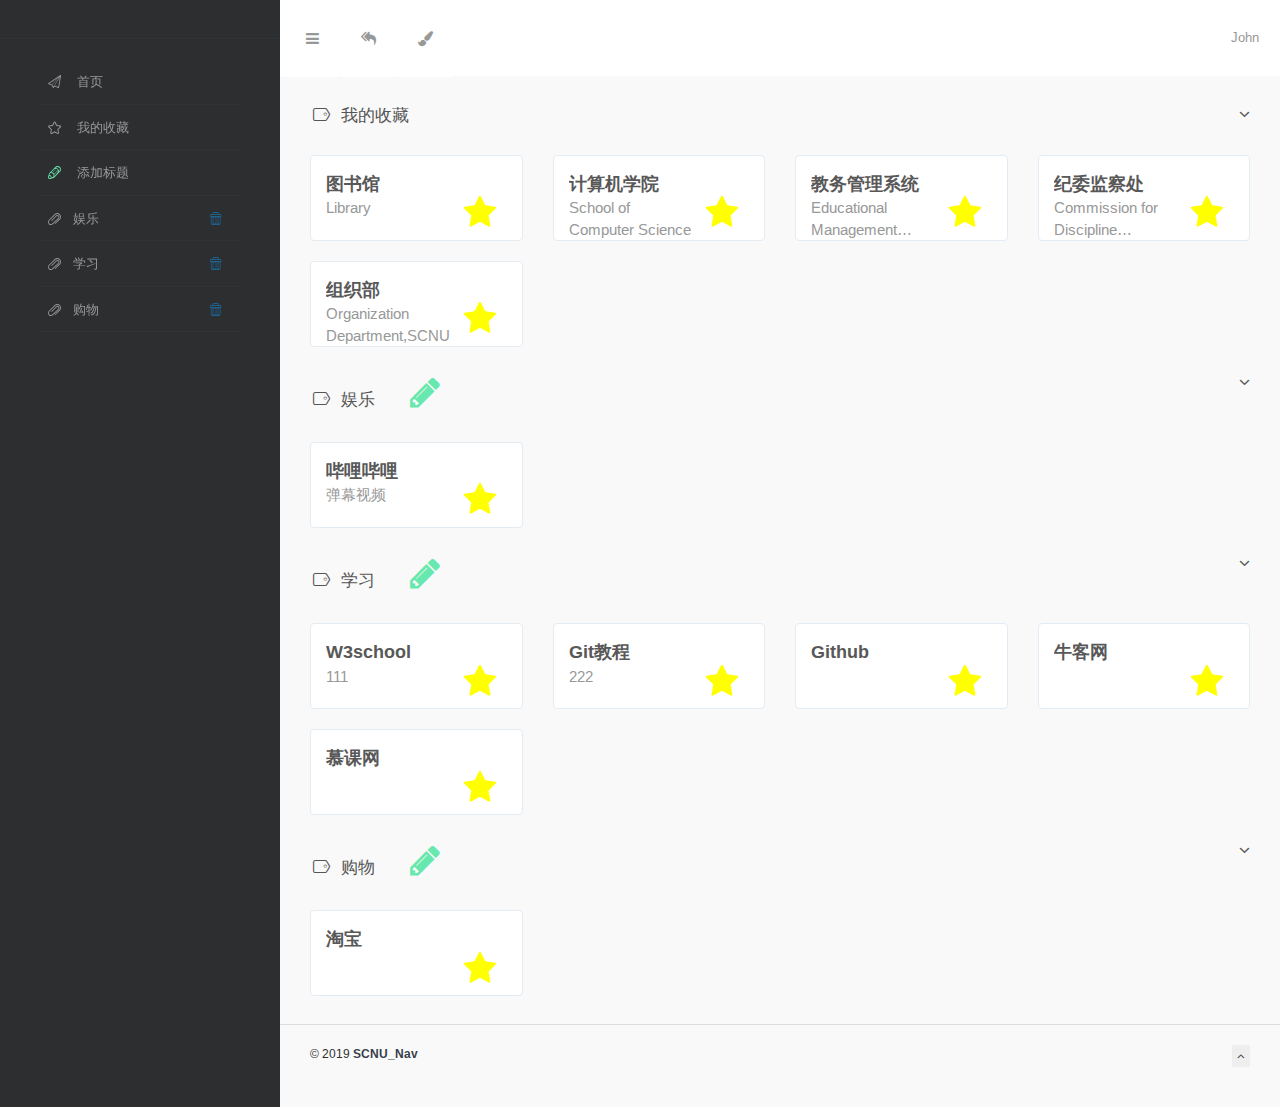
<file: homepage.html>
<!DOCTYPE html>
<html lang="zh">

<head>
    <meta charset="utf-8">
    <meta http-equiv="X-UA-Compatible" content="IE=edge">
    <meta name="viewport" content="width=device-width, initial-scale=1.0" />
    <title>SCNU_Nav - 个人主页</title>
    <meta name="keywords" content="华南师范大学,新站点导航">
    <meta name="description" content="SCNU_Nav - 华师新导航，支持用户自定义、编辑，收藏，增加校园学生内容和推荐页">
    <link rel="shortcut icon" href="images/favicon.png">
    <link rel="stylesheet" href="http://fonts.googleapis.com/css?family=Arimo:400,700,400italic">
    <link rel="stylesheet" href="css/fonts/linecons/css/linecons.css">
    <link rel="stylesheet" href="css/fonts/fontawesome/css/font-awesome.min.css">
    <link rel="stylesheet" href="css/bootstrap.css">
    <link rel="stylesheet" href="css/xenon-core.css">
    <link rel="stylesheet" href="css/xenon-components.css">
    <link rel="stylesheet" href="css/xenon-skins.css">
    <link rel="stylesheet" href="css/nav.css">
    <script src="js/jquery-1.11.1.min.js"></script>
    <script src="js/bootstrap.min.js"></script>
    <script src="js/website-data.js"></script>   <!-- 网址 名称、英文 数据 -->
    <!-- HTML5 shim and Respond.js IE8 support of HTML5 elements and media queries -->
    <!--[if lt IE 9]>
    <script src="https://oss.maxcdn.com/html5shiv/3.7.2/html5shiv.min.js"></script>
    <script src="https://oss.maxcdn.com/respond/1.4.2/respond.min.js"></script>
    <![endif]-->


    <style type="text/css">
        a.star{
            float: right;
            padding: 0px 10px;
        }
        a.star i.fa-star-o{
            font-size: 35px;
            color: #C0C0C0;

        }
        a.star i.fa-star{
            font-size: 35px;
            color: yellow;
        }

        ul.topul li a{
            line-height: 50px; 
            padding: 20px 22px;
            font-size: 15px;
        }

        li.colorsli a{
            text-align: center;
        }
        ul.colorsul{
            display:inline-block;
            white-space:nowrap;
        }
        ul.colorsul li{
            display:inline-block;
            margin:10px -5px 0px 5px;
        }
        ul.colorsul a{
            width:70px;
            height:55px;
            border: solid 1px grey;
        }

        i.linecons-tag{
            margin-right: 7px;
        }
        i.updownTag{
            float: right;
        }

        a.addsite{
            font-size: 35px;
            margin-left: 15px;
            padding: 0px 20px;
            text-align: center;
        }
        .fa-pencil,.linecons-pencil{
            color: #67E8AF;
        }

        .linecons-trash{
            color: #1F618D;
            float: right;
        }
       
    </style>

    <!-- 初始操作(假装已登录测试) -->
    <script type="text/javascript">
        var logon = false; //登录状态
        var userName = "";
        var collections;

		var user_title;
        var title_site;
        var site_url;
        var site_dsp;

        var operating_title;

        var init_content_title;

        var fadedLabel = false;
        var fadedStar = false;
        var fadedTip = false;

        //...

        $(function(){
            init_content_title = $('#main-menu').html();

            //...
            logon = true;
            var info; //向后台获取用户信息
            userName = ""; //info.user.name

            if(logon){
                userName = "John";
                collections = ["图书馆","计算机学院","教务管理系统","纪委监察处","组织部"];
                $("#userNameSpan").html(userName);
                $("li.afterLogin").show();
                $("li.beforeLogin").hide();

                user_title = ["娱乐","学习","购物"];
                title_site = {
                	"娱乐": ["哔哩哔哩"],
                	"学习": ["W3school","Git教程","Github","牛客网","慕课网"], 
                	"购物": ["淘宝"]
                };
                site_url = {
                	"哔哩哔哩": "https://www.bilibili.com",
                	"W3school": "http://www.w3school.com.cn",
                	"Git教程": "https://www.liaoxuefeng.com/wiki/896043488029600",
                	"Github": "https://github.com/",
                	"牛客网": "https://www.nowcoder.com",
                	"慕课网": "https://www.imooc.com",
                	"淘宝": "https://www.taobao.com"
                };
                site_dsp = {
                	"哔哩哔哩": "弹幕视频",
                	"W3school": "111",
                	"Git教程": "222",
                	"Github": "",
                	"牛客网": "",
                	"慕课网": "",
                	"淘宝": ""
                };

                //初始收藏
                init_collect(collections);

                init_contents();

            }
            else{
                $("li.afterLogin").hide();
                $("li.beforeLogin").show();
            }
        })

    </script>



</head>

<body class="page-body">

<!-- skin-white -->
<div class="page-container">
    <!-- 左侧导航栏 -->
    <div class="sidebar-menu toggle-others fixed">
        <div class="sidebar-menu-inner">
            <header class="logo-env">
                <!-- logo -->
                <!-- <div class="logo">
                    <a href="index.html" class="logo-expanded">
                        <img src="./images/logo@2x.png" width="100%" alt="" />
                    </a>
                    <a href="index.html" class="logo-collapsed">
                        <img src="./images/logo-collapsed@2x.png" width="40" alt="" />
                    </a>
                </div> -->
                <div class="mobile-menu-toggle visible-xs">
                    <a data-toggle="user-info-menu">
                        <i class="linecons-cog"></i>
                    </a>
                    <a data-toggle="mobile-menu">
                        <i class="fa-bars"></i>
                    </a>
                </div>
            </header>
            <ul id="main-menu" class="main-menu">

                <li>
                    <a href="index.html">
                        <i class="linecons-paper-plane"></i>
                        <span class="title">首页</span>
                    </a>
                </li>

                <li>
                    <a href="#我的收藏" class="smooth">
                        <i class="linecons-star"></i>
                        <span class="title">我的收藏</span>
                    </a>
                </li>

                <li>
                    <a href="javascript:void(0)" onclick="get_title()">
                        <i class="linecons-pencil"></i>
                        <span class="title">添加标题</span>
                    </a>
                </li>
            </ul>
        </div>
    </div>

    <div class="main-content">
        <!-- 顶部工具栏 -->
        <nav class="navbar user-info-navbar" role="navigation">
            <!-- User Info, Notifications and Menu Bar -->
            <!-- Left links for user info navbar -->
            <ul class="user-info-menu left-links list-inline list-unstyled">
                <!-- 缩略左侧导航栏 -->
                <li class="hidden-sm hidden-xs hover-line">
                    <a data-toggle="sidebar">
                        <i class="fa-bars"></i>
                    </a>
                </li>

                <li  class="dropdown hover-line">
                    <a class="dropdown-toggle" data-toggle="dropdown">
                        <i class="fa-reply-all"></i>
                        <!-- <i class="fa-angle-down" style="margin-left: 3px;"></i> -->
                    </a>
                    <ul class="dropdown-menu list-unstyled topul">
                        <!-- 隐藏/显示英文标签 -->
                        <li>
                            <a href="javascript:void(0);" id = "enLabel">
                                <i class="fa-tags"></i> 标签
                            </a>
                        </li>
                        <!-- 隐藏/显示收藏星 -->
                        <li>
                            <a href="javascript:void(0);" id = "collectStar">
                                <i class="fa-star-half-o"></i>  星
                            </a>
                        </li>
                        <!-- 隐藏/显示提示框 -->
                        <li>
                            <a href="javascript:void(0);" id = "opTooltip">
                                <i class="fa-bell-o"></i>  提示框
                            </a>
                        </li>
                    </ul>
                </li>

                <li  class="dropdown hover-line">
                    <a href="#" class="dropdown-toggle" data-toggle="dropdown">
                        <i class="fa-paint-brush"></i>
                    </a>
                    <ul class="dropdown-menu list-inline list-unstyled">

                        <li class="colorsli">
                            <a>
                                <i class="fa-circle-o"></i> Sidebar
                            </a>
                            <ul class="colorsul list-inline list-unstyled">
                                <li>
                                    <a class="btn" style="background: black;" data-set-skin="">
                                    </a>
                                </li>
                                <li>
                                    <a class="btn" style="background-color: #a8aba2;" data-set-skin="concrete">
                                    </a>
                                </li>
                                <li>
                                    <a class="btn" style="background: white;" data-set-skin="white">
                                    </a>
                                </li>
                                <li>
                                    <a class="btn" style="background-color: #b63131;" data-set-skin="watermelon">
                                    </a>
                                </li>
                                <li>
                                    <a class="btn" style="background-color: #16a085;" data-set-skin="turquoise">
                                    </a>
                                </li>
                                <li>
                                    <a class="btn" style="background-color: #3b5998;" data-set-skin="facebook">
                                    </a>
                                </li>
                                <li>
                                    <a class="btn" style="background-color: #2c3e50;" data-set-skin="navy">
                                    </a>
                                </li>
                                <li>
                                    <a class="btn" style="background-color: #f5c150;" data-set-skin="lemonade">
                                    </a>
                                </li>
                                <li>
                                    <a class="btn" style="background: purple;" data-set-skin="purple">
                                    </a>
                                </li>
                            </ul>
                        </li>


                        <li class="colorsli">
                            <a>
                                <i class="fa-circle-o"></i> Topbar
                            </a>
                            <ul class="colorsul list-inline list-unstyled">
                                <li>
                                    <a class="btn" style="background: black;" data-set-skin-horizontal="">
                                    </a>
                                </li>
                                <li>
                                    <a class="btn" style="background-color: #a8aba2;" data-set-skin-horizontal="concrete">
                                    </a>
                                </li>
                                <li>
                                    <a class="btn" style="background: white;" data-set-skin-horizontal="white">
                                    </a>
                                </li>
                                <li>
                                    <a class="btn" style="background-color: #b63131;" data-set-skin-horizontal="watermelon">
                                    </a>
                                </li>
                                <li>
                                    <a class="btn" style="background-color: #16a085;" data-set-skin-horizontal="turquoise">
                                    </a>
                                </li>
                                <li>
                                    <a class="btn" style="background-color: #3b5998;" data-set-skin-horizontal="facebook">
                                    </a>
                                </li>
                                <li>
                                    <a class="btn" style="background-color: #2c3e50;" data-set-skin-horizontal="navy">
                                    </a>
                                </li>
                                <li>
                                    <a class="btn" style="background-color: #f5c150;" data-set-skin-horizontal="lemonade">
                                    </a>
                                </li>
                                <li>
                                    <a class="btn" style="background: purple;" data-set-skin-horizontal="purple">
                                    </a>
                                </li>
                            </ul>
                        </li>
                    </ul>
                </li>

            </ul>


            <ul class="user-info-menu right-links list-inline list-unstyled">

                <li class="afterLogin dropdown user-profile hover-line">
                    <a href="#" class="dropdown-toggle" data-toggle="dropdown">
                        <!-- <img src="images/user.png" alt="user-image" class="img-circle img-inline userpic-32" width="28" /> -->
                        <span id="userNameSpan">
                                <i class="fa-angle-down"></i>
                        </span>
                    </a>
                    <ul class="dropdown-menu user-profile-menu list-unstyled topul">
                        <li>
                            <a href="sign_in.html">
                                <i class="fa-lock"></i>  Logout
                            </a>
                        </li>
                    </ul>
                </li>
            </ul>

        </nav>


        
        <!-- 我的收藏 -->
        <h4 class="text-gray" id="我的收藏" style="cursor:pointer;" onclick="CollapseOrExpand('h4#我的收藏+div','h4#我的收藏 i.updownTag')">
            <i class="linecons-tag"></i>我的收藏
            <i class="fa-angle-down updownTag"></i>
        </h4>
        <div id="divCollect">

        </div>
        <br />

		<div id="contents">

        </div>

        <!-- Main Footer -->
        <!-- Choose between footer styles: "footer-type-1" or "footer-type-2" -->
        <!-- Add class "sticky" to  always stick the footer to the end of page (if page contents is small) -->
        <!-- Or class "fixed" to  always fix the footer to the end of page -->
        <footer class="main-footer sticky footer-type-1">
            <div class="footer-inner">
                <div class="footer-text">
                    &copy; 2019
                    <a href="./about.html" target="_blank"><strong> SCNU_Nav </strong></a>
                </div>
                <div class="go-up">
                    <a href="#管理机构" rel="go-top">
                        <i class="fa-angle-up"></i>
                    </a>
                </div>
            </div>
        </footer>



        <!-- 添加标题模态框 -->
        <div class="modal fade" id="modal-addtitle" aria-hidden="true" data-backdrop='static' style="display: none;"> 
            <div class="modal-dialog"> 
                <div class="modal-content"> 
                    <div class="modal-header"> 
                        <button type="button" class="close" data-dismiss="modal" aria-hidden="true">×</button> 
                        <h4 class="modal-title" style="text-align: center">新增标题</h4> 
                    </div> 
                    <div class="modal-body"> 
                        <div class="row"> 
                            <div class="col-md-12"> 
                                <div class="form-group"> 
                                    <label for="field-1" class="control-label">标题</label>
                                    <input type="text" class="form-control" id="field-title" placeholder="Title..."> 
                                </div> 
                            </div> 
                        </div> 
                    </div> 
                    <div class="modal-footer"> 
                        <button type="button" class="btn btn-white" data-dismiss="modal">关闭</button> 
                        <button type="button" id="addtitle-btn" class="btn btn-info disabled" data-dismiss="modal" onclick="add_title()">确定</button> 
                    </div> 
                </div> 
            </div> 
        </div>


        <!-- 添加网站模态框 -->
        <div class="modal fade" id="modal-addsite" aria-hidden="true" data-backdrop='static' style="display: none;"> 
            <div class="modal-dialog"> 
                <div class="modal-content"> 
                    <div class="modal-header"> 
                        <button type="button" class="close" data-dismiss="modal" aria-hidden="true">×</button> 
                        <h4 class="modal-title" style="text-align: center">新增网站</h4> 
                    </div> 
                    <div class="modal-body"> 
                        <div class="row"> 
                            <div class="col-md-12"> 
                                <div class="form-group"> 
                                    <label for="field-1" class="control-label">网站名</label>
                                    <input type="text" class="form-control" id="field-site" placeholder="Website..."> 
                                </div> 
                            </div> 
                        </div> 
                        <div class="row"> 
                            <div class="col-md-12"> 
                                <div class="form-group"> 
                                    <label for="field-2" class="control-label">网址</label> 
                                    <input type="text" class="form-control" id="field-url" placeholder="www.xxx..."> 
                                </div> 
                            </div> 
                        </div> 
                        <div class="row"> 
                            <div class="col-md-12"> 
                                <div class="form-group no-margin"> 
                                    <label for="field-3" class="control-label">描述</label> 
                                    <textarea class="form-control autogrow" id="field-dsp" placeholder="Write something about the website..." style="overflow: hidden; overflow-wrap: break-word; resize: horizontal; height: 104px;"></textarea> 
                                </div> 
                            </div> 
                        </div> 
                    </div> 
                    <div class="modal-footer"> 
                        <button type="button" class="btn btn-white" data-dismiss="modal">关闭</button> 
                        <button type="button" id="addsite-btn" class="btn btn-info disabled" data-dismiss="modal" onclick="add_site()">确定</button> 
                    </div> 
                </div> 
            </div> 
        </div>


    </div>
</div>

<!-- 锚点平滑移动 -->
<script type="text/javascript">
    $(document).ready(function() {

        $(document).on('click', '.has-sub', function(){
            var _this = $(this)
            if(!$(this).hasClass('expanded')) {
                setTimeout(function(){
                    _this.find('ul').attr("style","")
                }, 300);

            } else {
                $('.has-sub ul').each(function(id,ele){
                    var _that = $(this)
                    if(_this.find('ul')[0] != ele) {
                        setTimeout(function(){
                            _that.attr("style","")
                        }, 300);
                    }
                })
            }
        })
        $('.user-info-menu .hidden-sm').click(function(){
            if($('.sidebar-menu').hasClass('collapsed')) {
                $('.has-sub.expanded > ul').attr("style","")
            } else {
                $('.has-sub.expanded > ul').show()
            }
        })
        $("#main-menu li ul li").click(function() {
            $(this).siblings('li').removeClass('active'); // 删除其他兄弟元素的样式
            $(this).addClass('active'); // 添加当前元素的样式
        });
        $("a.smooth").click(function(ev) {
            ev.preventDefault();

            public_vars.$mainMenu.add(public_vars.$sidebarProfile).toggleClass('mobile-is-visible');
            ps_destroy();
            $("html, body").animate({
                scrollTop: $($(this).attr("href")).offset().top - 30
            }, {
                duration: 500,
                easing: "swing"
            });
        });
        return false;
    });

    var href = "";
    var pos = 0;
    $("a.smooth").click(function(e) {
        $("#main-menu li").each(function() {
            $(this).removeClass("active");
        });
        $(this).parent("li").addClass("active");
        e.preventDefault();
        href = $(this).attr("href");
        pos = $(href).position().top - 30;
    });

    $('ul.left-links li.dropdown').hover(function() {
        $(this).find('.dropdown-menu').stop(true, true).delay(0).fadeIn(0);
    }, function() {
        $(this).find('.dropdown-menu').stop(true, true).delay(0).fadeOut(0);
    });


    //英文标签淡入淡出
    $("#enLabel").click(function(e){
        fadedLabel = !fadedLabel;
        $("p.overflowClip_2").fadeToggle(800);
    });


    //隐藏/显示 星
    $("#collectStar").click(function(e){
        fadedStar = !fadedStar;
        $("a.star").toggle();
        $("i.linecons-trash").toggle();
    })


    //打开/关闭提示条
    $("#opTooltip").click(function(e){
        fadedTip = !fadedTip;

        if(fadedTip) hide_tip();
        else show_tip();       
    })
    function hide_tip(){
        var list = $("div.label-info");
        $.each(list,function(i){
        var list = $("div.label-info");
            $(this).attr("data-original-title","");
        })
    }
    function show_tip(){
        var list = $("div.label-info");
        var ilist = $("a.star i");
        var idlist = [];
        $.each(ilist,function(i){
            idlist[i] = $(this).attr("id");
        })

        $.each(list,function(i){
            if(website_url[idlist[i]])
                $(this).attr("data-original-title",website_url[idlist[i]]);
            else
                $(this).attr("data-original-title",site_url[idlist[i]]);
        })
    }


    //换肤(左侧导航栏)
    $('[data-set-skin]').on('click',function(ev){
        ev.preventDefault();
        var skin = $(this).attr('data-set-skin');
        var skin_name = skin ? ('skin-' + skin) : '';
        var body_classes = public_vars.$body.attr('class').replace(/ skin-[a-z]+/i, '');
        public_vars.$body.attr('class',body_classes).addClass(skin_name);
        //$.cookies('current-skin',skin,{expires:365});
    });
    //换肤(顶部工具栏)
    $('[data-set-skin-horizontal]').on('click',function(ev){
        ev.preventDefault();
        var skin = $(this).attr('data-set-skin-horizontal');
        var user_info_navbar_skin_name = skin ? ('user-info-navbar-skin-' + skin) : '';
        var body_classes = public_vars.$body.attr('class').replace(/user-info-navbar-skin-[a-z]+/i, '');
        public_vars.$body.attr('class',body_classes).addClass(user_info_navbar_skin_name);
        //$.cookies('current-user-info-navbar-skin',skin,{expires:365});
    });


    //点击标题上下缩展
    function CollapseOrExpand(divSelector,iconSelector){
        $(divSelector).slideToggle("slow");
        $(iconSelector).toggleClass('fa-angle-up');
        $(iconSelector).toggleClass('fa-angle-down');
    }


    //初始用户内容 (添加左侧菜单、标题、各对应网址)
    function init_contents(){
        $("#main-menu").html(init_content_title);
        $("div#contents").html("");

        for(var i=0; i<user_title.length; i++){
            set_title(user_title[i]);
        }

        for(var i=0; i<user_title.length; i++){
            set_site(user_title[i],title_site[user_title[i]]);
        }
    }

    //设置左侧菜单、标题
    function set_title(title){
        if(fadedStar == true) $("i.linecons-trash").show();

    	var menu = $("#main-menu");
    	menu.html(menu.html() + "<li><a href=\"#" + title + "\" class=\"smooth\"><i class=\"linecons-attach\"></i><span class=\"title\">" + title + 
    		"</span><i class=\"linecons-trash\" onclick=\"delete_title('" + title + "')\"></i></a></li>");
    	var contents = $("div#contents");
    	contents.html(contents.html() + "<h4 class=\"text-gray\" id=\"" + title + "\" style=\"cursor:pointer;\" onclick=\"CollapseOrExpand(\'h4#" + title + "+div\',\'h4#" + title + " i.updownTag\')\"><i class=\"linecons-tag\"></i>" + title + "<a class=\"addsite\" title=\"添加网站\" onclick=\"event.cancelBubble = true; get_site('" + title + "')\"><i class=\"fa-pencil\"></i></a><i class=\"fa-angle-down updownTag\"></i></h4><div id=\"" + title + "\"></div><br />");

        if(fadedStar == true) $("i.linecons-trash").hide();
    }


    //打开模态框，填写新标题
    function get_title(){
        $('#modal-addtitle').modal('show')
    }

    //添加标题
    function add_title(){
        var title = $('#field-title').val();
        title = title.replace(/\s*/g,"");
        title_site[title] = []
        user_title.push(title)

        //后台操作

        set_title(title)
        $("#addtitle-btn").addClass("disabled");
    }

    //删除标题
    function delete_title(title){
        var index = user_title.indexOf(title);
        user_title.splice(index, 1);

        delete title_site[title];

        //后台操作

        init_contents();
    }


    //设置各网址
    function set_site(title, sites){
        if(fadedLabel == true) $("p.overflowClip_2").show();
        if(fadedStar == true) $("a.star").show();

        var divSelector = "div#" + title;
        var insertText = "<div class=\"row\">";
        for(var i=1; i <= sites.length; i++){
            insertText += insert_site(title, sites[i-1]);
            if(i % 4 == 0){
                insertText += "</div><div class=\"row\">";
            }
        }
        insertText += "</div>";
        $(divSelector).html(insertText);

        if(fadedLabel == true) $("p.overflowClip_2").hide();
        if(fadedStar == true) $("a.star").hide();
    }

    //插入代码块
    function insert_site(title, site){
        var insertText = "<div class=\"col-sm-3\"><div class=\"xe-widget xe-conversations box2 label-info\" onclick=\"window.open('" + site_url[site] + "', '_blank')\" data-toggle=\"tooltip\" data-placement=\"bottom\" title=\"\" data-original-title=\"" + site_url[site] + "\"><div class=\"xe-comment-entry\"><div class=\"xe-comment\"><a class=\"xe-user-name overflowClip_1\"><strong>" + site + "</strong><a class=\"star\" onclick=\"event.cancelBubble = true; delete_site('" + title + "', '" + site +"')\"><i class=\"fa-star\" id=\"" + site + "\"></i></a></a><p class=\"overflowClip_2\">" + site_dsp[site] + "</p></div></div></div></div>";
        return insertText;
    }

    //点击星星删除网址-事件
    function delete_site(title, site){
        var index = title_site[title].indexOf(site);
        title_site[title].splice(index, 1);

        //后台操作

        set_site(title, title_site[title]);//更新页面
    }


    //打开模态框，填写新网站
    function get_site(title){
        operating_title = title;

        $('#modal-addsite').modal('show')
    }

    //添加网站
    function add_site(){
        var name = $('#field-site').val();
        name = name.replace(/\s*/g,"");
        var url = $('#field-url').val();
        url = url.replace(/\s*/g,"");
        url = "https://" + url;
        var description = $('#field-dsp').val();

        title_site[operating_title].push(name);
        site_url[name] = url;
        site_dsp[name] = description;

        //后台操作

        set_site(operating_title, title_site[operating_title]);//更新页面
        $("#addsite-btn").addClass("disabled");
    }


    //模态框函数
    $("#field-title").bind("keyup",function(event){
        var title = $('#field-title').val();
        if(title.match(/^\s*$/)){
            $("#addtitle-btn").addClass("disabled");
            return false;
        }else{
            $("#addtitle-btn").removeClass("disabled");
            return true;
        }
    })

    $("#field-site,#field-url").bind("keyup",function(event){
        var name = $('#field-site').val();
        var url = $('#field-url').val();
        if(name.match(/^\s*$/) || url.match(/^\s*$/)){
            $("#addsite-btn").addClass("disabled");
            return false;
        }else{
            $("#addsite-btn").removeClass("disabled");
            return true;
        }

    })
    $('#modal-addsite,#modal-addtitle').on('hidden.bs.modal', function (){
        $('#field-site').val("")
        $('#field-url').val("")
        $('#field-dsp').val("")

        $('#field-title').val("")

        $("#addtitle-btn").addClass("disabled");
        $("#addsite-btn").addClass("disabled");
    });


    //初始收藏  先清空 再重新写入
    function init_collect(collects){
        if(fadedLabel == true) $("p.overflowClip_2").show();

        $("div#divCollect").html("<div class=\"row\"></div>");

        for(var i=0; i<collects.length; i++){
            insert_collect(collects[i]);
        }

        if(fadedLabel == true) $("p.overflowClip_2").hide();
    }


    //插入收藏夹
    function insert_collect(starId){
        var insertText = "<div class=\"col-sm-3\"><div class=\"xe-widget xe-conversations box2 label-info\" onclick=\"window.open('" + website_url[starId] + "', '_blank')\" data-toggle=\"tooltip\" data-placement=\"bottom\" title=\"\" data-original-title=\"" + website_url[starId] + "\"><div class=\"xe-comment-entry\"><div class=\"xe-comment\"><a class=\"xe-user-name overflowClip_1\"><strong>" + starId + "</strong><a class=\"star\" onclick=\"event.cancelBubble = true; collect('" + starId +"')\"><i class=\"fa-star\" id=\"" + starId + "\"></i></a></a><p class=\"overflowClip_2\">" + website_english[starId] + "</p></div></div></div></div>";

        var lastRow = $("div#divCollect div.row").last();
        lastRow.html(lastRow.html() + insertText);

        var cols = lastRow.children("div.col-sm-3");
        if(cols.length == 4){
            var d = $("div#divCollect");
            d.html(d.html() + "<div class=\"row\"></div>");
        }
    }

    //点击星星 取消收藏-事件
    function collect(starId){
        var starSelector = "[id= " + starId + "]";

        //取消收藏

        //后台操作

        //collections删除
        var position = collections.indexOf(starId);
        collections.splice(position,1);

        //更新收藏夹
        init_collect(collections);

    }

</script>
<!-- Bottom Scripts -->

<script src="js/TweenMax.min.js"></script>
<script src="js/resizeable.js"></script>
<script src="js/joinable.js"></script>
<script src="js/xenon-api.js"></script>
<script src="js/xenon-toggles.js"></script>
<!-- JavaScripts initializations and stuff -->
<script src="js/xenon-custom.js"></script>


<script>
    $('.carousel').carousel({
        interval: 2000
    })
</script>
</body>

</html>
</file>
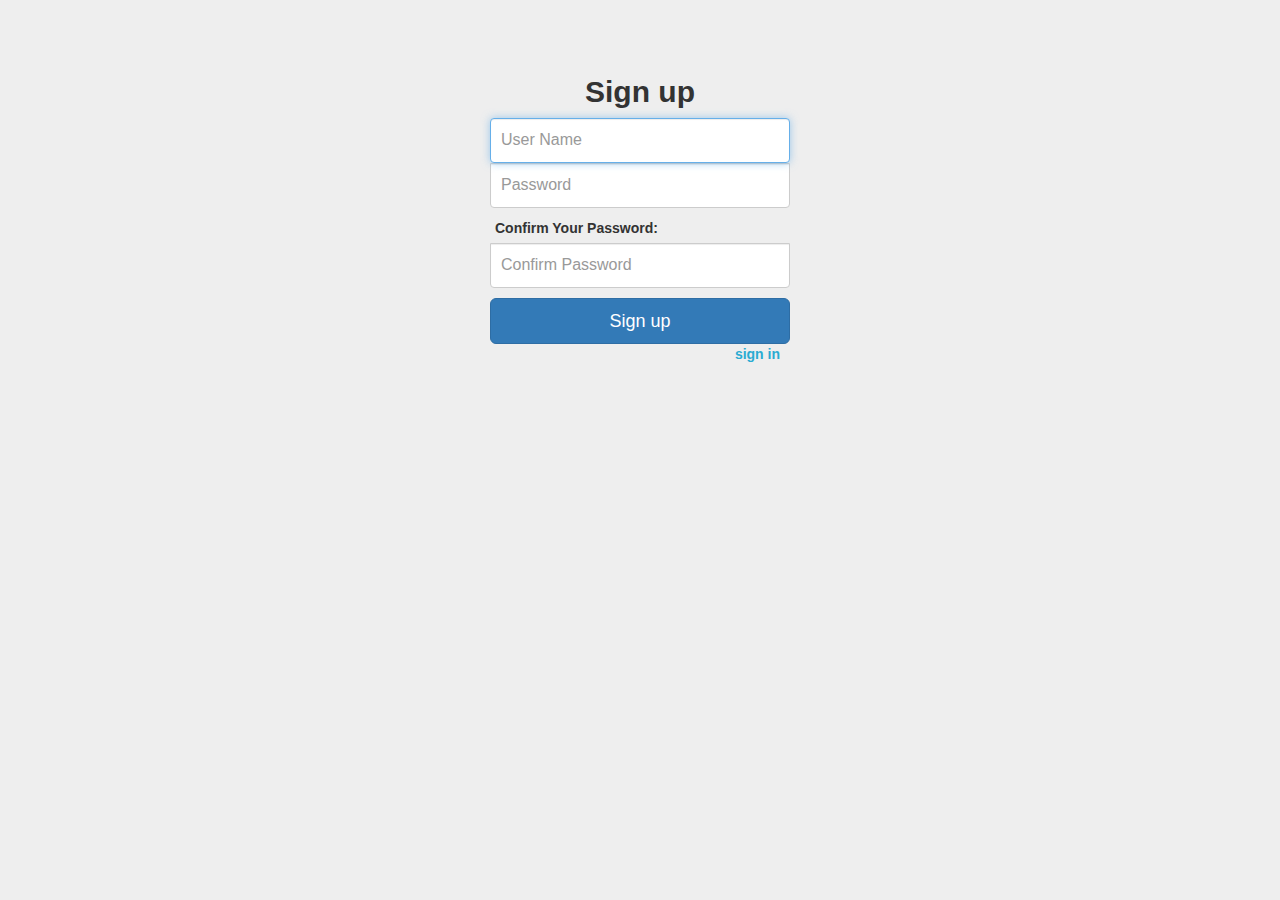
<file: sign_up.html>
<!DOCTYPE html>
<html lang="zh-CN">
<head>
    <meta charset="utf-8">
    <meta http-equiv="X-UA-Compatible" content="IE=edge">
    <meta name="viewport" content="width=device-width, initial-scale=1">
    <!-- 上述3个meta标签*必须*放在最前面，任何其他内容都*必须*跟随其后！ -->

    <title>Sign up</title>

    <script src="https://cdn.jsdelivr.net/npm/jquery@3.4.1/dist/jquery.min.js"></script>
    <script src="./assets/js/bootstrap.min.js"></script>
    <link href="./assets/css/bootstrap.min.css" rel="stylesheet">

    <link href="css/signin.css" rel="stylesheet">

</head>

<body>

<div class="container">

    <form class="form-signin">
        <h2 class="form-signin-heading" style="text-align: center"><b>Sign up</b></h2>
        <label for="input_user_name" class="sr-only">User Name</label>
        <input type="text" id="input_user_name" class="form-control" placeholder="User Name" required autofocus>
        <label for="input_password" class="sr-only">Password</label>
        <input type="password" id="input_password" class="form-control" placeholder="Password" required>

        <label style="padding-left: 5px">Confirm Your Password:</label>
        <label for="input_confirm_password" class="sr-only">Confirm Password</label>
        <input type="password" id="input_confirm_password" class="form-control" placeholder="Confirm Password" required>

        <button class="btn btn-lg btn-primary btn-block" type="submit">Sign up</button>
        <label style="float: right;padding-right: 10px"><a href="sign_in.html" style="color: #2aabd2">sign in</a></label>

    </form>

</div> <!-- /container -->

</body>
</html>
</file>
<file: css/fonts/linecons/css/linecons.css>
@font-face {
  font-family: 'linecons';
  src: url('../font/linecons.eot?24293614');
  src: url('../font/linecons.eot?24293614#iefix') format('embedded-opentype'),
       url('../font/linecons.woff?24293614') format('woff'),
       url('../font/linecons.ttf?24293614') format('truetype'),
       url('../font/linecons.svg?24293614#linecons') format('svg');
  font-weight: normal;
  font-style: normal;
}
/* Chrome hack: SVG is rendered more smooth in Windozze. 100% magic, uncomment if you need it. */
/* Note, that will break hinting! In other OS-es font will be not as sharp as it could be */
/*
@media screen and (-webkit-min-device-pixel-ratio:0) {
  @font-face {
    font-family: 'linecons';
    src: url('../font/linecons.svg?24293614#linecons') format('svg');
  }
}
*/
 
 [class^="linecons-"]:before, [class*=" linecons-"]:before {
  font-family: "linecons";
  font-style: normal;
  font-weight: normal;
  speak: none;
 
  display: inline-block;
  text-decoration: inherit;
  width: 1em;
  margin-right: .2em;
  text-align: center;
  /* opacity: .8; */
 
  /* For safety - reset parent styles, that can break glyph codes*/
  font-variant: normal;
  text-transform: none;
     
  /* fix buttons height, for twitter bootstrap */
  line-height: 1em;
 
  /* Animation center compensation - margins should be symmetric */
  /* remove if not needed */
  margin-left: .2em;
 
  /* you can be more comfortable with increased icons size */
  /* font-size: 120%; */
 
  /* Uncomment for 3D effect */
  /* text-shadow: 1px 1px 1px rgba(127, 127, 127, 0.3); */
}
 
.linecons-music:before { content: '\e800'; } /* '' */
.linecons-search:before { content: '\e801'; } /* '' */
.linecons-mail:before { content: '\e802'; } /* '' */
.linecons-heart:before { content: '\e803'; } /* '' */
.linecons-star:before { content: '\e804'; } /* '' */
.linecons-user:before { content: '\e805'; } /* '' */
.linecons-videocam:before { content: '\e806'; } /* '' */
.linecons-camera:before { content: '\e807'; } /* '' */
.linecons-photo:before { content: '\e808'; } /* '' */
.linecons-attach:before { content: '\e809'; } /* '' */
.linecons-lock:before { content: '\e80a'; } /* '' */
.linecons-eye:before { content: '\e80b'; } /* '' */
.linecons-tag:before { content: '\e80c'; } /* '' */
.linecons-thumbs-up:before { content: '\e80d'; } /* '' */
.linecons-pencil:before { content: '\e80e'; } /* '' */
.linecons-comment:before { content: '\e80f'; } /* '' */
.linecons-location:before { content: '\e810'; } /* '' */
.linecons-cup:before { content: '\e811'; } /* '' */
.linecons-trash:before { content: '\e812'; } /* '' */
.linecons-doc:before { content: '\e813'; } /* '' */
.linecons-note:before { content: '\e814'; } /* '' */
.linecons-cog:before { content: '\e815'; } /* '' */
.linecons-params:before { content: '\e816'; } /* '' */
.linecons-calendar:before { content: '\e817'; } /* '' */
.linecons-sound:before { content: '\e818'; } /* '' */
.linecons-clock:before { content: '\e819'; } /* '' */
.linecons-lightbulb:before { content: '\e81a'; } /* '' */
.linecons-tv:before { content: '\e81b'; } /* '' */
.linecons-desktop:before { content: '\e81c'; } /* '' */
.linecons-mobile:before { content: '\e81d'; } /* '' */
.linecons-cd:before { content: '\e81e'; } /* '' */
.linecons-inbox:before { content: '\e81f'; } /* '' */
.linecons-globe:before { content: '\e820'; } /* '' */
.linecons-cloud:before { content: '\e821'; } /* '' */
.linecons-paper-plane:before { content: '\e822'; } /* '' */
.linecons-fire:before { content: '\e823'; } /* '' */
.linecons-graduation-cap:before { content: '\e824'; } /* '' */
.linecons-megaphone:before { content: '\e825'; } /* '' */
.linecons-database:before { content: '\e826'; } /* '' */
.linecons-key:before { content: '\e827'; } /* '' */
.linecons-beaker:before { content: '\e828'; } /* '' */
.linecons-truck:before { content: '\e829'; } /* '' */
.linecons-money:before { content: '\e82a'; } /* '' */
.linecons-food:before { content: '\e82b'; } /* '' */
.linecons-shop:before { content: '\e82c'; } /* '' */
.linecons-diamond:before { content: '\e82d'; } /* '' */
.linecons-t-shirt:before { content: '\e82e'; } /* '' */
.linecons-wallet:before { content: '\e82f'; } /* '' */
</file>
<file: css/xenon-core.css>
.ps-container .ps-scrollbar-x-rail {
    position: absolute;
    bottom: 3px;
    height: 5px;
    zoom: 1;
    filter: alpha(opacity=0);
    -webkit-opacity: 0;
    -moz-opacity: 0;
    opacity: 0;
    -webkit-transition: background-color .2s linear, opacity .2s linear;
    -moz-transition: background-color .2s linear, opacity .2s linear;
    -o-transition: background-color .2s linear, opacity .2s linear;
    transition: background-color .2s linear, opacity .2s linear
}

.ps-container:hover .ps-scrollbar-x-rail,
.ps-container.hover .ps-scrollbar-x-rail {
    zoom: 1;
    filter: alpha(opacity=60);
    -webkit-opacity: .6;
    -moz-opacity: .6;
    opacity: .6
}

.ps-container .ps-scrollbar-x-rail:hover,
.ps-container .ps-scrollbar-x-rail.hover {
    background-color: rgba(255, 255, 255, .5)
}

.ps-container .ps-scrollbar-x-rail.in-scrolling {
    background-color: rgba(255, 255, 255, .9)
}

.ps-container .ps-scrollbar-y-rail {
    position: absolute;
    right: 2px;
    width: 5px;
    zoom: 1;
    filter: alpha(opacity=0);
    -webkit-opacity: 0;
    -moz-opacity: 0;
    opacity: 0;
    -webkit-transition: background-color .2s linear, opacity .2s linear;
    -moz-transition: background-color .2s linear, opacity .2s linear;
    -o-transition: background-color .2s linear, opacity .2s linear;
    transition: background-color .2s linear, opacity .2s linear
}

.ps-container:hover .ps-scrollbar-y-rail,
.ps-container.hover .ps-scrollbar-y-rail {
    zoom: 1;
    filter: alpha(opacity=60);
    -webkit-opacity: .6;
    -moz-opacity: .6;
    opacity: .6
}

.ps-container .ps-scrollbar-y-rail:hover,
.ps-container .ps-scrollbar-y-rail.hover {
    background-color: rgba(255, 255, 255, .5)
}

.ps-container .ps-scrollbar-y-rail.in-scrolling {
    background-color: #eee;
    zoom: 1;
    filter: alpha(opacity=90);
    -webkit-opacity: .9;
    -moz-opacity: .9;
    opacity: .9
}

.ps-container .ps-scrollbar-x {
    position: absolute;
    bottom: 0;
    height: 5px;
    background-color: #aaa;
    -o-transition: background-color .2s linear;
    -webkit-transition: background-color .2s linear;
    -moz-transition: background-color .2s linear;
    transition: background-color .2s linear
}

.ps-container.ie6 .ps-scrollbar-x {
    font-size: 0
}

.ps-container .ps-scrollbar-x-rail:hover .ps-scrollbar-x,
.ps-container .ps-scrollbar-x-rail.hover .ps-scrollbar-x {
    background-color: #999
}

.ps-container .ps-scrollbar-y {
    position: absolute;
    right: 0;
    width: 5px;
    background-color: #aaa;
    -webkit-transition: background-color .2s linear;
    -moz-transition: background-color .2s linear;
    -o-transition: background-color .2s linear;
    transition: background-color .2s linear
}

.ps-container.ie6 .ps-scrollbar-y {
    font-size: 0
}

.ps-container .ps-scrollbar-y-rail:hover .ps-scrollbar-y,
.ps-container .ps-scrollbar-y-rail.hover .ps-scrollbar-y {
    background-color: #FAFAFA
}

.ps-container.ie .ps-scrollbar-x,
.ps-container.ie .ps-scrollbar-y {
    visibility: hidden
}

.ps-container.ie:hover .ps-scrollbar-x,
.ps-container.ie:hover .ps-scrollbar-y,
.ps-container.ie.hover .ps-scrollbar-x,
.ps-container.ie.hover .ps-scrollbar-y {
    visibility: visible
}

.cbp_tmtimeline {
    margin: 30px 0 0 0;
    padding: 0;
    list-style: none;
    position: relative
}

.cbp_tmtimeline:before {
    content: '';
    position: absolute;
    top: 0;
    bottom: 0;
    width: 10px;
    background: #afdcf8;
    left: 20%;
    margin-left: -10px
}

.cbp_tmtimeline>li {
    position: relative
}

.cbp_tmtimeline>li .cbp_tmtime {
    display: block;
    width: 25%;
    padding-right: 100px;
    position: absolute
}

.cbp_tmtimeline>li .cbp_tmtime span {
    display: block;
    text-align: right
}

.cbp_tmtimeline>li .cbp_tmtime span:first-child {
    font-size: .9em;
    color: #bdd0db
}

.cbp_tmtimeline>li .cbp_tmtime span:last-child {
    font-size: 2.9em;
    color: #3594cb
}

.cbp_tmtimeline>li:nth-child(odd) .cbp_tmtime span:last-child {
    color: #6cbfee
}

.cbp_tmtimeline>li .cbp_tmlabel {
    margin: 0 0 15px 25%;
    background: #3594cb;
    color: #fff;
    padding: 2em;
    font-size: 1.2em;
    font-weight: 300;
    line-height: 1.4;
    position: relative;
    border-radius: 5px
}

.cbp_tmtimeline>li:nth-child(odd) .cbp_tmlabel {
    background: #6cbfee
}

.cbp_tmtimeline>li .cbp_tmlabel h2 {
    margin-top: 0;
    padding: 0 0 10px 0;
    border-bottom: 1px solid rgba(255, 255, 255, .4)
}

.cbp_tmtimeline>li .cbp_tmlabel:after {
    right: 100%;
    border: solid transparent;
    content: " ";
    height: 0;
    width: 0;
    position: absolute;
    pointer-events: none;
    border-right-color: #3594cb;
    border-width: 10px;
    top: 10px
}

.cbp_tmtimeline>li:nth-child(odd) .cbp_tmlabel:after {
    border-right-color: #6cbfee
}

.cbp_tmtimeline>li .cbp_tmicon {
    width: 40px;
    height: 40px;
    speak: none;
    font-style: normal;
    font-weight: 400;
    font-variant: normal;
    text-transform: none;
    font-size: 1.4em;
    line-height: 40px;
    -webkit-font-smoothing: antialiased;
    position: absolute;
    color: #fff;
    background: #46a4da;
    border-radius: 50%;
    box-shadow: 0 0 0 8px #afdcf8;
    text-align: center;
    left: 20%;
    top: 0;
    margin: 0 0 0 -25px
}

@media screen and (max-width:65.375em) {
    .cbp_tmtimeline>li .cbp_tmtime span:last-child {
        font-size: 1.5em
    }
}

@media screen and (max-width:47.2em) {
    .cbp_tmtimeline:before {
        display: none
    }
    .cbp_tmtimeline>li .cbp_tmtime {
        width: 100%;
        position: relative;
        padding: 0 0 20px 0
    }
    .cbp_tmtimeline>li .cbp_tmtime span {
        text-align: left
    }
    .cbp_tmtimeline>li .cbp_tmlabel {
        margin: 0 0 30px 0;
        padding: 1em;
        font-weight: 400;
        font-size: 95%
    }
    .cbp_tmtimeline>li .cbp_tmlabel:after {
        right: auto;
        left: 20px;
        border-right-color: transparent;
        border-bottom-color: #3594cb;
        top: -20px
    }
    .cbp_tmtimeline>li:nth-child(odd) .cbp_tmlabel:after {
        border-right-color: transparent;
        border-bottom-color: #6cbfee
    }
    .cbp_tmtimeline>li .cbp_tmicon {
        position: relative;
        float: right;
        left: auto;
        margin: -55px 5px 0 0
    }
}

.dropdown-menu>li.checkbox-row {
    padding: 5px 20px
}

.dropdown-menu li.checkbox-row {
    display: block;
    clear: both;
    font-weight: 400;
    line-height: 18px;
    color: #333;
    white-space: nowrap
}

.dropdown-menu li.checkbox-row label {
    font-weight: 400
}

.dropdown-menu li.checkbox-row:hover,
.dropdown-menu li.checkbox-row input:hover,
.dropdown-menu li.checkbox-row label:hover {
    cursor: pointer
}

.no-touch .dropdown-menu>.checkbox-row:hover,
.no-touch .dropdown-menu>.checkbox-row:active {
    text-decoration: none;
    color: #262626;
    background-color: #f5f5f5
}

.btn-toolbar {
    margin-bottom: 5px
}

.btn-toolbar .btn-default {
    background-color: #68b828;
    color: #fff;
    border: 1px solid transparent
}

.btn-toolbar .btn-default.dropdown-toggle {
    -webkit-box-shadow: none;
    -moz-box-shadow: none;
    box-shadow: none;
    border-color: transparent
}

.btn-toolbar .btn-primary {
    background-color: #508e1f
}

.btn-toolbar .btn-group.open .dropdown-toggle {
    background-color: #508e1f;
    color: #fff
}

.btn-toolbar .dropdown-menu {
    margin-top: 0
}

.btn-toolbar .dropdown-menu .checkbox-row {
    -webkit-user-select: none;
    -moz-user-select: none;
    -ms-user-select: none;
    user-select: none
}

.btn-toolbar .dropdown-menu .checkbox-row .cbr-replaced {
    margin: 0;
    margin-right: 5px
}

.btn-toolbar .dropdown-menu .checkbox-row label {
    color: #979898;
    font-size: 12px;
    margin: 0
}

.lt-ie8 .btn-toolbar {
    display: none
}

.table-responsive {
    border-radius: 0;
    border: 1px solid #eee;
    margin-bottom: 18px
}

.table-responsive>.table {
    margin-bottom: 0
}

.table-responsive>.table-bordered {
    border: 0
}

.table-responsive>.table-bordered>thead>tr>th:first-child,
.table-responsive>.table-bordered>tbody>tr>th:first-child,
.table-responsive>.table-bordered>tfoot>tr>th:first-child,
.table-responsive>.table-bordered>thead>tr>td:first-child,
.table-responsive>.table-bordered>tbody>tr>td:first-child,
.table-responsive>.table-bordered>tfoot>tr>td:first-child {
    border-left: 0
}

.table-responsive>.table-bordered>thead>tr>th:last-child,
.table-responsive>.table-bordered>tbody>tr>th:last-child,
.table-responsive>.table-bordered>tfoot>tr>th:last-child,
.table-responsive>.table-bordered>thead>tr>td:last-child,
.table-responsive>.table-bordered>tbody>tr>td:last-child,
.table-responsive>.table-bordered>tfoot>tr>td:last-child {
    border-right: 0
}

.table-responsive>.table-bordered>tbody>tr:last-child>th,
.table-responsive>.table-bordered>tfoot>tr:last-child>th,
.table-responsive>.table-bordered>tbody>tr:last-child>td,
.table-responsive>.table-bordered>tfoot>tr:last-child>td {
    border-bottom: 0
}

.table-responsive[data-pattern=priority-columns] {
    position: relative;
    width: 100%;
    margin-bottom: 18px;
    overflow-y: hidden;
    overflow-x: auto;
    -ms-overflow-style: -ms-autohiding-scrollbar;
    border-radius: 0;
    border: 1px solid #eee;
    -webkit-overflow-scrolling: touch
}

.table-responsive[data-pattern=priority-columns]>.table {
    margin-bottom: 0
}

.table-responsive[data-pattern=priority-columns]>.table>thead>tr>th,
.table-responsive[data-pattern=priority-columns]>.table>tbody>tr>th,
.table-responsive[data-pattern=priority-columns]>.table>tfoot>tr>th,
.table-responsive[data-pattern=priority-columns]>.table>thead>tr>td,
.table-responsive[data-pattern=priority-columns]>.table>tbody>tr>td,
.table-responsive[data-pattern=priority-columns]>.table>tfoot>tr>td {
    white-space: nowrap
}

.table-responsive[data-pattern=priority-columns]>.table-bordered {
    border: 0
}

.table-responsive[data-pattern=priority-columns]>.table-bordered>thead>tr>th:first-child,
.table-responsive[data-pattern=priority-columns]>.table-bordered>tbody>tr>th:first-child,
.table-responsive[data-pattern=priority-columns]>.table-bordered>tfoot>tr>th:first-child,
.table-responsive[data-pattern=priority-columns]>.table-bordered>thead>tr>td:first-child,
.table-responsive[data-pattern=priority-columns]>.table-bordered>tbody>tr>td:first-child,
.table-responsive[data-pattern=priority-columns]>.table-bordered>tfoot>tr>td:first-child {
    border-left: 0
}

.table-responsive[data-pattern=priority-columns]>.table-bordered>thead>tr>th:last-child,
.table-responsive[data-pattern=priority-columns]>.table-bordered>tbody>tr>th:last-child,
.table-responsive[data-pattern=priority-columns]>.table-bordered>tfoot>tr>th:last-child,
.table-responsive[data-pattern=priority-columns]>.table-bordered>thead>tr>td:last-child,
.table-responsive[data-pattern=priority-columns]>.table-bordered>tbody>tr>td:last-child,
.table-responsive[data-pattern=priority-columns]>.table-bordered>tfoot>tr>td:last-child {
    border-right: 0
}

.table-responsive[data-pattern=priority-columns]>.table-bordered>tbody>tr:last-child>th,
.table-responsive[data-pattern=priority-columns]>.table-bordered>tfoot>tr:last-child>th,
.table-responsive[data-pattern=priority-columns]>.table-bordered>tbody>tr:last-child>td,
.table-responsive[data-pattern=priority-columns]>.table-bordered>tfoot>tr:last-child>td {
    border-bottom: 0
}

.mq.js .table-responsive[data-pattern=priority-columns] th[data-priority],
.mq.js.lt-ie10 .sticky-table-header th[data-priority],
.mq.js .table-responsive[data-pattern=priority-columns] td[data-priority],
.mq.js.lt-ie10 .sticky-table-header td[data-priority] {
    display: none
}

.lt-ie9.mq.js .table-responsive[data-pattern=priority-columns] th[data-priority="1"],
.lt-ie9.mq.js.lt-ie10 .sticky-table-header th[data-priority="1"],
.lt-ie9.mq.js .table-responsive[data-pattern=priority-columns] td[data-priority="1"],
.lt-ie9.mq.js.lt-ie10 .sticky-table-header td[data-priority="1"] {
    display: inline
}

.mq.js .table-responsive[data-pattern=priority-columns] th[data-priority="1"],
.mq.js.lt-ie10 .sticky-table-header th[data-priority="1"],
.mq.js .table-responsive[data-pattern=priority-columns] td[data-priority="1"],
.mq.js.lt-ie10 .sticky-table-header td[data-priority="1"] {
    display: table-cell
}

@media screen and (min-width:480px) {
    .lt-ie9.mq.js .table-responsive[data-pattern=priority-columns] th[data-priority="2"],
    .lt-ie9.mq.js.lt-ie10 .sticky-table-header th[data-priority="2"],
    .lt-ie9.mq.js .table-responsive[data-pattern=priority-columns] td[data-priority="2"],
    .lt-ie9.mq.js.lt-ie10 .sticky-table-header td[data-priority="2"] {
        display: inline
    }
    .mq.js .table-responsive[data-pattern=priority-columns] th[data-priority="2"],
    .mq.js.lt-ie10 .sticky-table-header th[data-priority="2"],
    .mq.js .table-responsive[data-pattern=priority-columns] td[data-priority="2"],
    .mq.js.lt-ie10 .sticky-table-header td[data-priority="2"] {
        display: table-cell
    }
}

@media screen and (min-width:640px) {
    .lt-ie9.mq.js .table-responsive[data-pattern=priority-columns] th[data-priority="3"],
    .lt-ie9.mq.js.lt-ie10 .sticky-table-header th[data-priority="3"],
    .lt-ie9.mq.js .table-responsive[data-pattern=priority-columns] td[data-priority="3"],
    .lt-ie9.mq.js.lt-ie10 .sticky-table-header td[data-priority="3"] {
        display: inline
    }
    .mq.js .table-responsive[data-pattern=priority-columns] th[data-priority="3"],
    .mq.js.lt-ie10 .sticky-table-header th[data-priority="3"],
    .mq.js .table-responsive[data-pattern=priority-columns] td[data-priority="3"],
    .mq.js.lt-ie10 .sticky-table-header td[data-priority="3"] {
        display: table-cell
    }
}

@media screen and (min-width:800px) {
    .lt-ie9.mq.js .table-responsive[data-pattern=priority-columns] th[data-priority="4"],
    .lt-ie9.mq.js.lt-ie10 .sticky-table-header th[data-priority="4"],
    .lt-ie9.mq.js .table-responsive[data-pattern=priority-columns] td[data-priority="4"],
    .lt-ie9.mq.js.lt-ie10 .sticky-table-header td[data-priority="4"] {
        display: inline
    }
    .mq.js .table-responsive[data-pattern=priority-columns] th[data-priority="4"],
    .mq.js.lt-ie10 .sticky-table-header th[data-priority="4"],
    .mq.js .table-responsive[data-pattern=priority-columns] td[data-priority="4"],
    .mq.js.lt-ie10 .sticky-table-header td[data-priority="4"] {
        display: table-cell
    }
}

@media screen and (min-width:960px) {
    .lt-ie9.mq.js .table-responsive[data-pattern=priority-columns] th[data-priority="5"],
    .lt-ie9.mq.js.lt-ie10 .sticky-table-header th[data-priority="5"],
    .lt-ie9.mq.js .table-responsive[data-pattern=priority-columns] td[data-priority="5"],
    .lt-ie9.mq.js.lt-ie10 .sticky-table-header td[data-priority="5"] {
        display: inline
    }
    .mq.js .table-responsive[data-pattern=priority-columns] th[data-priority="5"],
    .mq.js.lt-ie10 .sticky-table-header th[data-priority="5"],
    .mq.js .table-responsive[data-pattern=priority-columns] td[data-priority="5"],
    .mq.js.lt-ie10 .sticky-table-header td[data-priority="5"] {
        display: table-cell
    }
}

@media screen and (min-width:1120px) {
    .lt-ie9.mq.js .table-responsive[data-pattern=priority-columns] th[data-priority="6"],
    .lt-ie9.mq.js.lt-ie10 .sticky-table-header th[data-priority="6"],
    .lt-ie9.mq.js .table-responsive[data-pattern=priority-columns] td[data-priority="6"],
    .lt-ie9.mq.js.lt-ie10 .sticky-table-header td[data-priority="6"] {
        display: inline
    }
    .mq.js .table-responsive[data-pattern=priority-columns] th[data-priority="6"],
    .mq.js.lt-ie10 .sticky-table-header th[data-priority="6"],
    .mq.js .table-responsive[data-pattern=priority-columns] td[data-priority="6"],
    .mq.js.lt-ie10 .sticky-table-header td[data-priority="6"] {
        display: table-cell
    }
}

table.table-small-font {
    font-size: 12px;
    -webkit-text-size-adjust: none;
    line-height: 1.5em
}

table.focus-on tbody tr:hover {
    cursor: pointer
}

table.focus-on tbody tr.unfocused th,
table.focus-on tbody tr.unfocused td {
    color: #777;
    color: rgba(0, 0, 0, .4)
}

table.focus-on tbody tr.focused th,
table.focus-on tbody tr.focused td {
    background-color: #68b828;
    color: #fff;
    border-color: #63b026
}

table th.col-hide,
table td.col-hide {
    display: none
}

table th.col-show,
table td.col-show {
    display: inline
}

.lt-ie9 table th.col-show,
.lt-ie9 table td.col-show {
    display: table-cell
}

.lt-ie9 table.display-all th,
.lt-ie9 table.display-all td {
    display: inline!important
}

table.display-all th,
table.display-all td {
    display: table-cell!important
}

.sticky-table-header {
    background-color: #fff;
    border: none;
    border-radius: 0;
    border-top: 1px solid #eee;
    border-bottom: 1px solid #eee;
    position: absolute;
    top: 0;
    visibility: hidden;
    z-index: 990;
    overflow: hidden;
    min-width: 100%
}

.sticky-table-header.fixed-solution {
    min-width: 0;
    position: fixed
}

.lt-ie10 .sticky-table-header.fixed-solution {
    border-left: 1px solid #eee;
    border-right: 1px solid #eee;
    box-sizing: content-box;
    border-bottom: none
}

.sticky-table-header.border-radius-fix {
    border-bottom-left-radius: 3px;
    border-bottom-right-radius: 3px
}

.sticky-table-header>.table {
    margin-bottom: 0
}

.sticky-table-header>.table>thead>tr>th,
.sticky-table-header>.table>tbody>tr>th,
.sticky-table-header>.table>tfoot>tr>th,
.sticky-table-header>.table>thead>tr>td,
.sticky-table-header>.table>tbody>tr>td,
.sticky-table-header>.table>tfoot>tr>td {
    white-space: nowrap
}

.sticky-table-header>.table-bordered {
    border: 0
}

.sticky-table-header>.table-bordered>thead>tr>th:first-child,
.sticky-table-header>.table-bordered>tbody>tr>th:first-child,
.sticky-table-header>.table-bordered>tfoot>tr>th:first-child,
.sticky-table-header>.table-bordered>thead>tr>td:first-child,
.sticky-table-header>.table-bordered>tbody>tr>td:first-child,
.sticky-table-header>.table-bordered>tfoot>tr>td:first-child {
    border-left: 0
}

.sticky-table-header>.table-bordered>thead>tr>th:last-child,
.sticky-table-header>.table-bordered>tbody>tr>th:last-child,
.sticky-table-header>.table-bordered>tfoot>tr>th:last-child,
.sticky-table-header>.table-bordered>thead>tr>td:last-child,
.sticky-table-header>.table-bordered>tbody>tr>td:last-child,
.sticky-table-header>.table-bordered>tfoot>tr>td:last-child {
    border-right: 0
}

.sticky-table-header>.table-bordered>tbody>tr:last-child>th,
.sticky-table-header>.table-bordered>tfoot>tr:last-child>th,
.sticky-table-header>.table-bordered>tbody>tr:last-child>td,
.sticky-table-header>.table-bordered>tfoot>tr:last-child>td {
    border-bottom: 0
}

.transall,
.sidebar-menu .main-menu a,
.navbar.horizontal-menu .navbar-inner .navbar-brand a[data-toggle=settings-pane],
.navbar.horizontal-menu .navbar-inner .navbar-brand a[data-toggle=settings-pane] i,
footer.main-footer .go-up a,
.user-info-navbar .user-info-menu>li>a,
.footer-sticked-chat .chat-conversations>li .chat-user,
.footer-sticked-chat .chat-conversations>li.open .conversation-window,
.footer-sticked-chat .chat-conversations>li.browse-more .other-conversations-list li a span,
.breadcrumb.auto-hidden li a,
.icon-collection .fontawesome-icon-list .fa-hover .icon-str>i,
.icon-collection .fontawesome-icon-list .fa-hover .icon-str>span {
    -webkit-transition: all 220ms ease-in-out;
    -moz-transition: all 220ms ease-in-out;
    -o-transition: all 220ms ease-in-out;
    transition: all 220ms ease-in-out
}

.clearfix:before,
.clearfix:after,
.page-container .main-content .page-title:before,
.page-container .main-content .page-title:after,
.sidebar-menu .logo-env:before,
.sidebar-menu .logo-env:after,
.navbar.horizontal-menu .navbar-inner:before,
.navbar.horizontal-menu .navbar-inner:after,
footer.main-footer .footer-inner:before,
footer.main-footer .footer-inner:after,
.user-info-navbar .user-info-menu>li .dropdown-menu>.external a:before,
.user-info-navbar .user-info-menu>li .dropdown-menu>.external a:after,
#chat .chat-conversation .conversation-body>li:before,
#chat .chat-conversation .conversation-body>li:after,
.panel .panel-heading:before,
.panel .panel-heading:after,
.breadcrumb.auto-hidden:before,
.breadcrumb.auto-hidden:after,
.dataTables_wrapper .dataTables_length:before,
.dataTables_wrapper .dataTables_length:after,
.dataTables_wrapper .dataTables_filter:before,
.dataTables_wrapper .dataTables_filter:after,
.dataTables_wrapper .DTTT_container:before,
.dataTables_wrapper .DTTT_container:after,
.skin-color-palette:before,
.skin-color-palette:after,
.icon-collection .fontawesome-icon-list:before,
.icon-collection .fontawesome-icon-list:after,
.icon-collection .fontawesome-icon-list .fa-hover .icon-str:before,
.icon-collection .fontawesome-icon-list .fa-hover .icon-str:after,
.highlights li:before,
.highlights li:after,
.navbar.horizontal-menu .navbar-inner>.nav>li .dropdown-menu>.external a:before,
.navbar.horizontal-menu .navbar-inner>.nav>li .dropdown-menu>.external a:after {
    content: " ";
    display: table
}

.clearfix:after,
.page-container .main-content .page-title:after,
.sidebar-menu .logo-env:after,
.navbar.horizontal-menu .navbar-inner:after,
footer.main-footer .footer-inner:after,
.user-info-navbar .user-info-menu>li .dropdown-menu>.external a:after,
#chat .chat-conversation .conversation-body>li:after,
.panel .panel-heading:after,
.breadcrumb.auto-hidden:after,
.dataTables_wrapper .dataTables_length:after,
.dataTables_wrapper .dataTables_filter:after,
.dataTables_wrapper .DTTT_container:after,
.skin-color-palette:after,
.icon-collection .fontawesome-icon-list:after,
.icon-collection .fontawesome-icon-list .fa-hover .icon-str:after,
.highlights li:after,
.navbar.horizontal-menu .navbar-inner>.nav>li .dropdown-menu>.external a:after {
    clear: both
}

body {
    background-color: #f9f9f9;
}

a {
    outline: 0!important
}

p {
    color: #979898
}

html,
body {
    height: 100%;
    margin: 0;
    padding: 0;
    border: none
}

.boxed-container {
    background: #f9f9f9
}

.boxed-container #chat .chat-inner {
    position: absolute!important
}

.page-container {
    display: table;
    width: 100%;
    height: 100%;
    vertical-align: top;
    border-collapse: collapse;
    border-spacing: 0;
    table-layout: fixed
}

.boxed-container .page-container {
    max-width: 1140px;
    margin: 20px auto
}

@media screen and (max-width:768px) {
    .boxed-container .page-container {
        margin: 0
    }
}

.page-container.container {
    max-width: 1140px;
    table-layout: auto
}

.page-container .main-content {
    display: table-cell;
    position: relative;
    z-index: 1;
    padding: 30px;
    padding-bottom: 0;
    vertical-align: top;
    word-break: break-word;
    width: 100%;
    -webkit-transition: opacity 100ms ease-in-out;
    -moz-transition: opacity 100ms ease-in-out;
    -o-transition: opacity 100ms ease-in-out;
    transition: opacity 100ms ease-in-out
}

.page-container .main-content.is-loading {
    zoom: 1;
    filter: alpha(opacity=50);
    -webkit-opacity: .5;
    -moz-opacity: .5;
    opacity: .5;
    -webkit-transition: opacity 300ms ease-in-out;
    -moz-transition: opacity 300ms ease-in-out;
    -o-transition: opacity 300ms ease-in-out;
    transition: opacity 300ms ease-in-out
}

.boxed-container .page-container .main-content {
    background-color: #f9f9f9
}

.page-container .main-content:hover {
    z-index: 15
}

.page-container .main-content .page-title {
    background: #f8f8f8;
    margin: -30px;
    margin-bottom: 30px;
    padding: 20px 0;
    -webkit-box-shadow: 0 1px 0 rgba(0, 1, 1, .08), inset 0 1px 0 #ededed;
    -moz-box-shadow: 0 1px 0 rgba(0, 1, 1, .08), inset 0 1px 0 #ededed;
    box-shadow: 0 1px 0 rgba(0, 1, 1, .08), inset 0 1px 0 #ededed
}

@media screen and (max-width:768px) {
    .page-container .main-content .page-title {
        padding: 15px 0
    }
}

.page-container .main-content .page-title.full-width .title-env {
    width: 100%;
    padding-right: 30px
}

.page-container .main-content .page-title .title-env,
.page-container .main-content .page-title .breadcrumb-env {
    display: block
}

.page-container .main-content .page-title .title-env {
    float: left;
    padding-left: 30px
}

.page-container .main-content .page-title .title-env .title {
    margin: 0;
    font-size: 27px
}

@media screen and (max-width:768px) {
    .page-container .main-content .page-title .title-env .title {
        font-size: 23px
    }
    .page-container .main-content .page-title .title-env .title+p {
        font-size: 12px
    }
}

@media screen and (max-width:480px) {
    .page-container .main-content .page-title .title-env .title {
        font-size: 19px
    }
}

.page-container .main-content .page-title .title-env .title+p {
    margin: 0;
    margin-top: 5px;
    color: #979898
}

.page-container .main-content .page-title .breadcrumb-env {
    float: right;
    padding-right: 30px
}

@media screen and (max-width:480px) {
    .page-container .main-content .page-title .breadcrumb-env {
        clear: both;
        float: none;
        padding: 0 10px
    }
}

.page-container .main-content .page-title .breadcrumb-env .breadcrumb {
    margin-bottom: 0;
    margin-top: 8px
}

@media screen and (max-width:768px) {
    .page-container .main-content .page-title .breadcrumb-env .breadcrumb {
        margin-top: 4px
    }
    .page-container .main-content .page-title .breadcrumb-env .breadcrumb li a {
        font-size: 12px
    }
}

.sidebar-menu {
    display: table-cell;
    position: relative;
    width: 280px;
    background: #2c2e2f;
    z-index: 1
}

.sidebar-menu .logo-env {
    padding: 19px 45px;
    border-bottom: 1px solid #313437
}

.sidebar-menu .logo-env .logo {
    float: left
}

.sidebar-menu .logo-env .logo .logo-collapsed {
    display: none
}

.sidebar-menu .logo-env .settings-icon {
    float: right;
    position: relative;
    top: 1px
}

.sidebar-menu .logo-env .settings-icon a {
    color: #979898;
    line-height: 1
}

.sidebar-menu .logo-env .settings-icon a i {
    line-height: 1;
    font-size: 18px
}

.sidebar-menu .logo-env .settings-icon a:hover {
    color: #fff
}

.sidebar-menu .main-menu {
    padding-left: 40px;
    padding-right: 40px;
    margin-top: 20px;
    margin-bottom: 20px;
    list-style: none
}

@media screen and (max-width:768px) {
    .sidebar-menu .main-menu {
        margin-top: 10px;
        margin-bottom: 10px
    }
}

.sidebar-menu .main-menu a {
    color: #979898;
    text-decoration: none;
    display: block;
    padding: 13px 5px;
    border-bottom: 1px solid #313437
}

.sidebar-menu .main-menu a>i {
    display: inline-block;
    margin-right: 10px
}

.sidebar-menu .main-menu a>i+span {
    padding-right: 10px
}

.sidebar-menu .main-menu a>span {
    display: inline-block
}

.sidebar-menu .main-menu a>.label {
    margin-top: 1px
}

.sidebar-menu .main-menu a>.badge {
    font-size: 75%;
    line-height: 1.2
}

.sidebar-menu .main-menu a:hover {
    color: #fff
}

.sidebar-menu .main-menu li.active>a {
    color: #fff
}

.sidebar-menu .main-menu li.has-sub>a:before {
    position: relative;
    display: inline-block;
    font-family: FontAwesome;
    content: '\f107';
    float: right;
    color: #6d747a;
    margin-left: 10px;
    -webkit-transform: rotate(-90deg);
    -moz-transform: rotate(-90deg);
    -o-transform: rotate(-90deg);
    -ms-transform: rotate(-90deg);
    transform: rotate(-90deg);
    -webkit-transition: all 150ms ease-in-out;
    -moz-transition: all 150ms ease-in-out;
    -o-transition: all 150ms ease-in-out;
    transition: all 150ms ease-in-out
}

.sidebar-menu .main-menu li.has-sub.opened>a:before,
.sidebar-menu .main-menu li.has-sub.expanded>a:before {
    -webkit-transform: rotate(0deg);
    -moz-transform: rotate(0deg);
    -o-transform: rotate(0deg);
    -ms-transform: rotate(0deg);
    transform: rotate(0deg)
}

.sidebar-menu .main-menu>li.opened>ul {
    display: block
}

.sidebar-menu .main-menu>li.opened .opened>ul {
    display: block
}

.sidebar-menu .main-menu ul {
    display: none;
    margin: 0;
    padding: 0;
    overflow: hidden;
    list-style: none
}

.sidebar-menu .main-menu ul li {
    position: relative
}

@media screen and (min-width:768px) {
    .sidebar-menu .main-menu ul li.is-hidden {
        left: -20px;
        zoom: 1;
        filter: alpha(opacity=0);
        -webkit-opacity: 0;
        -moz-opacity: 0;
        opacity: 0
    }
}

.sidebar-menu .main-menu ul li.is-shown {
    left: 0;
    zoom: 1;
    filter: alpha(opacity=100);
    -webkit-opacity: 1;
    -moz-opacity: 1;
    opacity: 1;
    -webkit-transition: all 200ms ease-in-out;
    -moz-transition: all 200ms ease-in-out;
    -o-transition: all 200ms ease-in-out;
    transition: all 200ms ease-in-out
}

.sidebar-menu .main-menu ul li.is-shown+.is-shown {
    -webkit-transition-delay: 80ms;
    -moz-transition-delay: 80ms;
    -o-transition-delay: 80ms;
    transition-delay: 80ms
}

.sidebar-menu .main-menu ul li.is-shown+.is-shown+.is-shown {
    -webkit-transition-delay: 120ms;
    -moz-transition-delay: 120ms;
    -o-transition-delay: 120ms;
    transition-delay: 120ms
}

.sidebar-menu .main-menu ul li.is-shown+.is-shown+.is-shown+.is-shown {
    -webkit-transition-delay: 160ms;
    -moz-transition-delay: 160ms;
    -o-transition-delay: 160ms;
    transition-delay: 160ms
}

.sidebar-menu .main-menu ul li.is-shown+.is-shown+.is-shown+.is-shown+.is-shown {
    -webkit-transition-delay: 200ms;
    -moz-transition-delay: 200ms;
    -o-transition-delay: 200ms;
    transition-delay: 200ms
}

.sidebar-menu .main-menu ul li.is-shown+.is-shown+.is-shown+.is-shown+.is-shown+.is-shown {
    -webkit-transition-delay: 240ms;
    -moz-transition-delay: 240ms;
    -o-transition-delay: 240ms;
    transition-delay: 240ms
}

.sidebar-menu .main-menu ul li.is-shown+.is-shown+.is-shown+.is-shown+.is-shown+.is-shown+.is-shown {
    -webkit-transition-delay: 280ms;
    -moz-transition-delay: 280ms;
    -o-transition-delay: 280ms;
    transition-delay: 280ms
}

.sidebar-menu .main-menu ul li.is-shown+.is-shown+.is-shown+.is-shown+.is-shown+.is-shown+.is-shown+.is-shown {
    -webkit-transition-delay: 320ms;
    -moz-transition-delay: 320ms;
    -o-transition-delay: 320ms;
    transition-delay: 320ms
}

.sidebar-menu .main-menu ul li.is-shown+.is-shown+.is-shown+.is-shown+.is-shown+.is-shown+.is-shown+.is-shown+.is-shown {
    -webkit-transition-delay: 360ms;
    -moz-transition-delay: 360ms;
    -o-transition-delay: 360ms;
    transition-delay: 360ms
}

.sidebar-menu .main-menu ul li.is-shown+.is-shown+.is-shown+.is-shown+.is-shown+.is-shown+.is-shown+.is-shown+.is-shown+.is-shown {
    -webkit-transition-delay: 400ms;
    -moz-transition-delay: 400ms;
    -o-transition-delay: 400ms;
    transition-delay: 400ms
}

.sidebar-menu .main-menu ul li.is-shown+.is-shown+.is-shown+.is-shown+.is-shown+.is-shown+.is-shown+.is-shown+.is-shown+.is-shown+.is-shown {
    -webkit-transition-delay: 440ms;
    -moz-transition-delay: 440ms;
    -o-transition-delay: 440ms;
    transition-delay: 440ms
}

.sidebar-menu .main-menu ul li.hidden-item {
    visibility: hidden;
    zoom: 1;
    filter: alpha(opacity=0);
    -webkit-opacity: 0;
    -moz-opacity: 0;
    opacity: 0;
    -webkit-transition: all 250ms ease-in-out;
    -moz-transition: all 250ms ease-in-out;
    -o-transition: all 250ms ease-in-out;
    transition: all 250ms ease-in-out
}

.sidebar-menu .main-menu ul li a {
    padding-left: 35px
}

.sidebar-menu .main-menu ul li ul li a {
    padding-left: 60px
}

.sidebar-menu .main-menu ul li ul li ul li a {
    padding-left: 85px
}

.sidebar-menu .main-menu ul li ul li ul li ul li a {
    padding-left: 110px
}

.sidebar-menu .ps-scrollbar-x-rail .ps-scrollbar-x,
.sidebar-menu .ps-scrollbar-y-rail .ps-scrollbar-y {
    background-color: rgba(255, 255, 255, .6)
}

.sidebar-menu.fixed {
    height: 100%
}

.sidebar-menu.fixed .sidebar-menu-inner {
    position: fixed;
    left: 0;
    top: 0;
    bottom: 0;
    width: inherit;
    overflow: hidden
}

.page-body.right-sidebar .sidebar-menu.fixed .sidebar-menu-inner {
    left: auto;
    right: 0
}

@media screen and (min-width:768px) {
    .sidebar-menu.collapsed {
        width: 80px;
        z-index: 10;
        overflow: visible
    }
    .sidebar-menu.collapsed .hidden-collapsed {
        display: none!important
    }
    .sidebar-menu.collapsed+.main-content .user-info-navbar .user-info-menu a[data-toggle=sidebar] {
        color: #606161
    }
    .sidebar-menu.collapsed+.main-content .main-footer {
        left: 80px
    }
    .sidebar-menu.collapsed .sidebar-menu-inner {
        overflow: visible;
        position: relative
    }
    .sidebar-menu.collapsed .logo-env {
        padding: 18px 0
    }
    .sidebar-menu.collapsed .logo-env .logo-collapsed {
        display: block;
        text-align: center
    }
    .sidebar-menu.collapsed .logo-env .logo-collapsed img {
        display: inline-block
    }
    .sidebar-menu.collapsed .logo-env .logo-expanded,
    .sidebar-menu.collapsed .logo-env .settings-icon {
        display: none
    }
    .sidebar-menu.collapsed .logo-env .logo {
        float: none
    }
    .sidebar-menu.collapsed .main-menu {
        padding-left: 0;
        padding-right: 0
    }
    .sidebar-menu.collapsed .main-menu>li {
        text-align: center;
        position: relative
    }
    .sidebar-menu.collapsed .main-menu>li.active,
    .sidebar-menu.collapsed .main-menu>li li.active {
        background-color: #252627
    }
    .sidebar-menu.collapsed .main-menu>li>a>i {
        margin-right: 0;
        font-size: 16px
    }
    .sidebar-menu.collapsed .main-menu>li>a>span {
        display: none
    }
    .sidebar-menu.collapsed .main-menu>li>a>span.label {
        display: block;
        position: absolute;
        right: 0;
        top: 0
    }
    .sidebar-menu.collapsed .main-menu>li.has-sub>a:before {
        display: none
    }
    .sidebar-menu.collapsed .main-menu>li.opened>ul {
        display: none
    }
    .sidebar-menu.collapsed .main-menu>li>ul {
        position: absolute;
        background: #2c2e2f;
        width: 250px;
        top: 0;
        left: 100%;
        text-align: left
    }
    .page-body.right-sidebar .sidebar-menu.collapsed .main-menu>li>ul {
        left: auto;
        right: 100%
    }
    .sidebar-menu.collapsed .main-menu>li>ul>li>a {
        padding-left: 20px
    }
    .sidebar-menu.collapsed .main-menu>li>ul>li>ul>li>a {
        padding-left: 35px
    }
    .sidebar-menu.collapsed .main-menu>li>ul>li>ul>li>ul>li>a {
        padding-left: 50px
    }
    .sidebar-menu.collapsed .main-menu>li>ul>li>ul>li>ul>li>ul>li>a {
        padding-left: 65px
    }
    .sidebar-menu.collapsed .main-menu>li>ul>li>ul>li>ul>li>ul>li>ul>li>a {
        padding-left: 80px
    }
    .sidebar-menu.collapsed .main-menu>li>ul li.has-sub>a:before {
        margin-right: 10px
    }
    .sidebar-menu.collapsed .main-menu>li:hover>ul {
        display: block
    }
}

.page-body.right-sidebar .page-container {
    direction: rtl
}

.page-body.right-sidebar .page-container>* {
    direction: ltr
}

.navbar.horizontal-menu {
    position: relative;
    height: 85px;
    background: #fff;
    margin: 0;
    padding: 0;
    z-index: 101;
    min-height: 0;
    -webkit-box-shadow: 0 0 1px rgba(0, 0, 0, .15);
    -moz-box-shadow: 0 0 1px rgba(0, 0, 0, .15);
    box-shadow: 0 0 1px rgba(0, 0, 0, .15)
}

.navbar.horizontal-menu.navbar-fixed-top {
    position: fixed;
    left: 0;
    right: 0;
    top: 0
}

.navbar.horizontal-menu.navbar-fixed-top+.page-container {
    margin-top: 85px
}

.navbar.horizontal-menu.navbar-fixed-top+.page-container>.sidebar-menu.fixed .sidebar-menu-inner {
    top: 85px
}

.settings-pane-open .navbar.horizontal-menu.navbar-fixed-top {
    position: relative
}

.settings-pane-open .navbar.horizontal-menu.navbar-fixed-top+.page-container {
    margin-top: 0
}

.settings-pane-open .navbar.horizontal-menu.navbar-fixed-top+.page-container>.sidebar-menu.fixed .sidebar-menu-inner {
    top: 0
}

.settings-pane-open .navbar.horizontal-menu.navbar-minimal+.page-container {
    margin-top: 0!important
}

.navbar.horizontal-menu+.page-container>.sidebar-menu.fixed .sidebar-menu-inner {
    top: 85px
}

.navbar.horizontal-menu .navbar-inner .navbar-brand {
    padding: 0 30px;
    margin: 0;
    float: left;
    height: 85px;
    display: table
}

.navbar.horizontal-menu .navbar-inner .navbar-brand:hover a[data-toggle=settings-pane] {
    zoom: 1;
    filter: alpha(opacity=100);
    -webkit-opacity: 1;
    -moz-opacity: 1;
    opacity: 1
}

.settings-pane-open .navbar.horizontal-menu .navbar-inner .navbar-brand a[data-toggle=settings-pane] {
    zoom: 1;
    filter: alpha(opacity=100);
    -webkit-opacity: 1;
    -moz-opacity: 1;
    opacity: 1
}

.settings-pane-open .navbar.horizontal-menu .navbar-inner .navbar-brand a[data-toggle=settings-pane] i {
    color: #2c2e2f
}

.navbar.horizontal-menu .navbar-inner .navbar-brand a {
    display: table-cell;
    vertical-align: middle
}

.navbar.horizontal-menu .navbar-inner .navbar-brand a.logo img {
    margin: 0
}

.navbar.horizontal-menu .navbar-inner .navbar-brand a[data-toggle=settings-pane] {
    padding-left: 10px;
    zoom: 1;
    filter: alpha(opacity=0);
    -webkit-opacity: 0;
    -moz-opacity: 0;
    opacity: 0
}

.navbar.horizontal-menu .navbar-inner .navbar-brand a[data-toggle=settings-pane] i {
    display: block;
    line-height: 1;
    font-size: 12px;
    color: #979898;
    margin-top: 1px
}

.navbar.horizontal-menu .navbar-inner .navbar-brand a[data-toggle=settings-pane]:hover i {
    color: #2c2e2f
}

@media screen and (min-width:768px) {
    .navbar.horizontal-menu .navbar-inner .navbar-nav {
        list-style: none;
        padding: 0;
        margin: 0
    }
    .navbar.horizontal-menu .navbar-inner .navbar-nav.click-to-expand .has-sub:hover>a:before {
        -webkit-transform: rotate(0deg);
        -moz-transform: rotate(0deg);
        -o-transform: rotate(0deg);
        -ms-transform: rotate(0deg);
        transform: rotate(0deg)
    }
    .navbar.horizontal-menu .navbar-inner .navbar-nav.click-to-expand .has-sub.expanded>a:before {
        -webkit-transform: rotate(90deg);
        -moz-transform: rotate(90deg);
        -o-transform: rotate(90deg);
        -ms-transform: rotate(90deg);
        transform: rotate(90deg)
    }
    .navbar.horizontal-menu .navbar-inner .navbar-nav a {
        position: relative;
        display: inline-block;
        line-height: 1;
        color: #7d7f7f;
        z-index: 1
    }
    .navbar.horizontal-menu .navbar-inner .navbar-nav a>i {
        display: inline-block;
        margin-right: 5px
    }
    .navbar.horizontal-menu .navbar-inner .navbar-nav a>.label.pull-right {
        margin-top: 0
    }
    .navbar.horizontal-menu .navbar-inner .navbar-nav a>.title {
        display: inline-block
    }
    .navbar.horizontal-menu .navbar-inner .navbar-nav a>.title+.badge {
        margin-left: 7px
    }
    .navbar.horizontal-menu .navbar-inner .navbar-nav li:hover>a,
    .navbar.horizontal-menu .navbar-inner .navbar-nav li.active>a {
        color: #313232
    }
    .navbar.horizontal-menu .navbar-inner .navbar-nav>li {
        position: relative;
        z-index: 1;
        line-height: 85px;
        border: 1px solid transparent;
        border-top: 0;
        border-bottom: 0
    }
    .navbar.horizontal-menu .navbar-inner .navbar-nav>li:hover {
        z-index: 2
    }
    .navbar.horizontal-menu .navbar-inner .navbar-nav>li.active,
    .navbar.horizontal-menu .navbar-inner .navbar-nav>li:hover {
        border-color: #f3f3f3;
        background-color: #fafafa
    }
    .navbar.horizontal-menu .navbar-inner .navbar-nav>li.active {
        margin-left: -1px
    }
    .navbar.horizontal-menu .navbar-inner .navbar-nav>li.active+li:hover {
        border-left-color: transparent
    }
    .navbar.horizontal-menu .navbar-inner .navbar-nav>li>a {
        padding: 0 15px;
        line-height: 85px
    }
    .navbar.horizontal-menu .navbar-inner .navbar-nav>li>ul {
        position: absolute;
        min-width: 270px;
        border: 1px solid #eee;
        visibility: hidden;
        display: block;
        left: -1px;
        -webkit-border-radius: 0;
        -webkit-background-clip: padding-box;
        -moz-border-radius: 0;
        -moz-background-clip: padding;
        border-radius: 0;
        background-clip: padding-box;
        -webkit-box-shadow: 0 2px 8px rgba(0, 1, 1, .05);
        -moz-box-shadow: 0 2px 8px rgba(0, 1, 1, .05);
        box-shadow: 0 2px 8px rgba(0, 1, 1, .05);
        -webkit-transition: opacity 180ms linear, visibility 180ms linear;
        -moz-transition: opacity 180ms linear, visibility 180ms linear;
        -o-transition: opacity 180ms linear, visibility 180ms linear;
        transition: opacity 180ms linear, visibility 180ms linear;
        zoom: 1;
        filter: alpha(opacity=0);
        -webkit-opacity: 0;
        -moz-opacity: 0;
        opacity: 0
    }
    .navbar.horizontal-menu .navbar-inner .navbar-nav>li.hover>ul {
        visibility: visible;
        zoom: 1;
        filter: alpha(opacity=100);
        -webkit-opacity: 1;
        -moz-opacity: 1;
        opacity: 1
    }
    .navbar.horizontal-menu .navbar-inner .navbar-nav ul {
        position: relative;
        display: none;
        list-style: none;
        padding: 0;
        margin: 0;
        top: 100%;
        min-width: 100%;
        background: #fff;
        z-index: 2
    }
    .navbar.horizontal-menu .navbar-inner .navbar-nav ul ul {
        display: block;
        height: 0;
        overflow: hidden;
        visibility: hidden;
        zoom: 1;
        filter: alpha(opacity=0);
        -webkit-opacity: 0;
        -moz-opacity: 0;
        opacity: 0;
        -webkit-transition: opacity 350ms linear;
        -moz-transition: opacity 350ms linear;
        -o-transition: opacity 350ms linear;
        transition: opacity 350ms linear
    }
    .navbar.horizontal-menu .navbar-inner .navbar-nav ul ul.is-visible {
        height: auto;
        visibility: visible;
        zoom: 1;
        filter: alpha(opacity=100);
        -webkit-opacity: 1;
        -moz-opacity: 1;
        opacity: 1
    }
    .navbar.horizontal-menu .navbar-inner .navbar-nav ul>li:last-child>a:after {
        display: none
    }
    .navbar.horizontal-menu .navbar-inner .navbar-nav ul>li {
        line-height: 1;
        margin: 0
    }
    .navbar.horizontal-menu .navbar-inner .navbar-nav ul>li>a {
        position: relative;
        display: block;
        white-space: nowrap;
        padding: 15px 25px;
        color: #979898
    }
    .navbar.horizontal-menu .navbar-inner .navbar-nav ul>li>a:after {
        content: '';
        position: absolute;
        left: 25px;
        right: 25px;
        bottom: 0;
        background: #eee;
        height: 1px
    }
    .navbar.horizontal-menu .navbar-inner .navbar-nav ul>li.active>a {
        color: #313232;
        background: #fafafa;
        border-top: 1px solid #eee;
        margin-top: -2px
    }
    .navbar.horizontal-menu .navbar-inner .navbar-nav ul>li.active>a:after {
        left: 0;
        right: 0
    }
    .navbar.horizontal-menu .navbar-inner .navbar-nav ul>li.has-sub>a:before {
        content: '\f105';
        font-family: FontAwesome;
        display: block;
        float: right;
        color: #979898;
        position: relative;
        margin-left: 10px;
        line-height: 1.3;
        -webkit-transform-origin: center center;
        -moz-transform-origin: center center;
        -o-transform-origin: center center;
        -ms-transform-origin: center center;
        transform-origin: center center
    }
    .navbar.horizontal-menu .navbar-inner .navbar-nav ul>li.has-sub:hover>a:before,
    .navbar.horizontal-menu .navbar-inner .navbar-nav ul>li.has-sub.expanded>a:before {
        -webkit-transform: rotate(90deg);
        -moz-transform: rotate(90deg);
        -o-transform: rotate(90deg);
        -ms-transform: rotate(90deg);
        transform: rotate(90deg)
    }
    .navbar.horizontal-menu .navbar-inner .navbar-nav ul>li ul {
        background: #f6f6f6;
        border-top: 1px solid #eee;
        border-bottom: 1px solid #eee;
        margin-top: -1px
    }
    .navbar.horizontal-menu .navbar-inner .navbar-nav ul>li ul ul {
        background: #f1f1f1;
        border-top-color: #e7e7e7;
        border-bottom-color: #e7e7e7
    }
    .navbar.horizontal-menu .navbar-inner .navbar-nav ul>li ul ul a:after {
        background-color: #e7e7e7
    }
    .navbar.horizontal-menu .navbar-inner .navbar-nav ul>li ul ul ul {
        background: #ececec;
        border-top-color: #e2e2e2;
        border-bottom-color: #e2e2e2
    }
    .navbar.horizontal-menu .navbar-inner .navbar-nav ul>li ul ul ul a:after {
        background-color: #e2e2e2
    }
}

.navbar.horizontal-menu .navbar-inner .navbar-mobile-clear {
    display: block
}

.navbar.horizontal-menu .navbar-inner>.nav {
    list-style: none;
    margin: 0;
    padding: 0
}

.navbar.horizontal-menu .navbar-inner>.nav.navbar-mobile {
    display: none
}

.navbar.horizontal-menu .navbar-inner>.nav>li {
    line-height: 85px;
    display: inline-block
}

.navbar.horizontal-menu .navbar-inner>.nav>li i {
    font-size: 15px;
    color: #979898;
    line-height: 1
}

.navbar.horizontal-menu .navbar-inner>.nav>li>a {
    position: relative;
    padding: 0 15px;
    margin: 0;
    border: 1px solid transparent;
    border-top: 0;
    border-bottom: 0;
    z-index: 2
}

.navbar.horizontal-menu .navbar-inner>.nav>li>a:hover {
    background: #fafafa
}

.navbar.horizontal-menu .navbar-inner>.nav>li>a:hover i {
    color: #717272
}

.navbar.horizontal-menu .navbar-inner>.nav>li>a.notification-icon {
    padding: 0 20px
}

.navbar.horizontal-menu .navbar-inner>.nav>li>a.notification-icon:before {
    content: '';
    position: absolute;
    height: 2px;
    top: 0;
    left: 0;
    right: 0;
    background: #68b828;
    display: none
}

.navbar.horizontal-menu .navbar-inner>.nav>li>a.notification-icon:hover:before {
    display: block
}

.navbar.horizontal-menu .navbar-inner>.nav>li>a.notification-icon i {
    margin-right: 2px
}

.navbar.horizontal-menu .navbar-inner>.nav>li>a.notification-icon .badge {
    font-size: 9px;
    position: absolute;
    top: 50%;
    right: 10px;
    padding: 4px;
    min-width: 18px;
    font-weight: 400;
    line-height: 1;
    margin-top: -20px
}

.navbar.horizontal-menu .navbar-inner>.nav>li>a.notification-icon.notification-icon-messages:before {
    background-color: #7c38bc
}

.navbar.horizontal-menu .navbar-inner>.nav>li>a[data-toggle=chat] {
    padding: 0 20px
}

.chat-open .navbar.horizontal-menu .navbar-inner>.nav>li>a[data-toggle=chat] i {
    color: #717272
}

.navbar.horizontal-menu .navbar-inner>.nav>li.open>a.notification-icon {
    background-color: #fff;
    border-color: #f3f3f3;
    color: #717272
}

.navbar.horizontal-menu .navbar-inner>.nav>li.open>a.notification-icon i {
    color: #717272
}

.navbar.horizontal-menu .navbar-inner>.nav>li.open>a.notification-icon:before {
    display: block
}

.navbar.horizontal-menu .navbar-inner>.nav>li>ul {
    z-index: 1;
    border-color: #f3f3f3
}

.navbar.horizontal-menu .navbar-inner>.nav>li.search-form {
    padding: 0 20px
}

.navbar.horizontal-menu .navbar-inner>.nav>li.user-profile>a {
    border: 1px solid transparent;
    border-top: 0;
    border-bottom: 0
}

.navbar.horizontal-menu .navbar-inner>.nav>li.user-profile>a:focus {
    background-color: #fff
}

.navbar.horizontal-menu .navbar-inner>.nav>li.user-profile.open>a {
    background-color: #fff;
    border-color: #f3f3f3
}

.navbar.horizontal-menu .navbar-inner>.nav>li.user-profile.open>.dropdown-menu {
    margin-left: -1px
}

.navbar.horizontal-menu .navbar-inner>.nav>li .dropdown-menu {
    line-height: 1.42857143
}

.navbar.horizontal-menu .navbar-inner>.nav>li .dropdown-menu.messages,
.navbar.horizontal-menu .navbar-inner>.nav>li .dropdown-menu.notifications,
.navbar.horizontal-menu .navbar-inner>.nav>li .dropdown-menu.user-profile-menu {
    z-index: 1;
    margin-top: -1px
}

.navbar.horizontal-menu .navbar-inner>.nav>li .dropdown-menu.user-profile-menu {
    right: 0!important
}

@media screen and (min-width:767px) and (max-width:992px) {
    .navbar.horizontal-menu .navbar-inner .navbar-brand {
        padding: 0 15px
    }
    .navbar.horizontal-menu .navbar-inner .navbar-nav>li {
        line-height: 84px
    }
    .navbar.horizontal-menu .navbar-inner .navbar-nav>li>a {
        padding: 0 10px;
        font-size: 12px
    }
    .navbar.horizontal-menu .navbar-inner .navbar-nav>li>a>.badge {
        display: none
    }
    .navbar.horizontal-menu .navbar-inner>.nav>li i {
        font-size: 13px
    }
    .navbar.horizontal-menu .navbar-inner>.nav>li>a.notification-icon {
        padding-left: 15px;
        padding-right: 15px
    }
    .navbar.horizontal-menu .navbar-inner>.nav>li.user-profile>a>span {
        display: none!important
    }
}

.navbar.horizontal-menu.click-to-expand .has-sub:hover>a:before {
    -webkit-transform: rotate(0deg)!important;
    -moz-transform: rotate(0deg)!important;
    -o-transform: rotate(0deg)!important;
    -ms-transform: rotate(0deg)!important;
    transform: rotate(0deg)!important
}

.navbar.horizontal-menu.click-to-expand .has-sub.expanded>a:before {
    -webkit-transform: rotate(90deg)!important;
    -moz-transform: rotate(90deg)!important;
    -o-transform: rotate(90deg)!important;
    -ms-transform: rotate(90deg)!important;
    transform: rotate(90deg)!important
}

@media screen and (min-width:768px) {
    .navbar.horizontal-menu.navbar-minimal {
        height: 55px
    }
}

.navbar.horizontal-menu.navbar-minimal.navbar-fixed-top+.page-container {
    margin-top: 55px
}

@media screen and (max-width:768px) {
    .navbar.horizontal-menu.navbar-minimal.navbar-fixed-top+.page-container {
        margin-top: 0
    }
}

.navbar.horizontal-menu.navbar-minimal.navbar-fixed-top+.page-container>.sidebar-menu.fixed .sidebar-menu-inner {
    top: 55px
}

.navbar.horizontal-menu.navbar-minimal+.page-container>.sidebar-menu.fixed .sidebar-menu-inner {
    top: 55px
}

@media screen and (min-width:768px) {
    .navbar.horizontal-menu.navbar-minimal .navbar-inner .navbar-brand {
        height: 55px
    }
    .navbar.horizontal-menu.navbar-minimal .navbar-inner .navbar-nav>li {
        line-height: 55px
    }
    .navbar.horizontal-menu.navbar-minimal .navbar-inner .navbar-nav>li>a {
        line-height: 55px
    }
}

.navbar.horizontal-menu.navbar-minimal .navbar-inner>.nav>li {
    line-height: 55px
}

@media screen and (min-width:767px) and (max-width:992px) {
    .navbar.horizontal-menu.navbar-minimal .navbar-inner .navbar-nav>li {
        line-height: 54px
    }
}

@media screen and (max-width:768px) {
    .navbar.horizontal-menu {
        background: #2c2e2f;
        color: #fff;
        height: auto
    }
    .chat-open .navbar.horizontal-menu {
        left: -340px
    }
    .navbar.horizontal-menu.navbar-fixed-top {
        position: relative
    }
    .navbar.horizontal-menu.navbar-fixed-top+.page-container {
        margin-top: 0
    }
    .navbar.horizontal-menu.navbar-fixed-top+.page-container>.sidebar-menu.fixed .sidebar-menu-inner {
        top: 0
    }
    .settings-pane-open .navbar.horizontal-menu.navbar-fixed-top {
        position: relative
    }
    .settings-pane-open .navbar.horizontal-menu.navbar-fixed-top+.page-container {
        margin-top: 0
    }
    .settings-pane-open .navbar.horizontal-menu.navbar-fixed-top+.page-container>.sidebar-menu.fixed .sidebar-menu-inner {
        top: 0
    }
    .navbar.horizontal-menu+.page-container>.sidebar-menu.fixed .sidebar-menu-inner {
        top: 85px
    }
    .navbar.horizontal-menu .navbar-inner {
        padding: 20px 0
    }
    .navbar.horizontal-menu .navbar-inner .navbar-brand {
        height: auto;
        padding-left: 20px
    }
    .navbar.horizontal-menu .navbar-inner .navbar-brand a[data-toggle=settings-pane] {
        display: none
    }
    .navbar.horizontal-menu .navbar-inner .navbar-mobile-clear {
        display: block;
        clear: both
    }
    .navbar.horizontal-menu .navbar-inner .navbar-nav {
        display: none;
        padding-left: 40px;
        padding-right: 40px;
        margin-top: 20px;
        margin-bottom: 20px;
        list-style: none;
        margin-bottom: 0
    }
    .navbar.horizontal-menu .navbar-inner .navbar-nav a {
        color: #979898;
        text-decoration: none;
        display: block;
        padding: 13px 5px;
        border-bottom: 1px solid #313437
    }
    .navbar.horizontal-menu .navbar-inner .navbar-nav a>i {
        display: inline-block;
        margin-right: 10px
    }
    .navbar.horizontal-menu .navbar-inner .navbar-nav a>i+span {
        padding-right: 10px
    }
    .navbar.horizontal-menu .navbar-inner .navbar-nav a>span {
        display: inline-block
    }
    .navbar.horizontal-menu .navbar-inner .navbar-nav a>.label {
        margin-top: 1px
    }
    .navbar.horizontal-menu .navbar-inner .navbar-nav a>.badge {
        font-size: 75%;
        line-height: 1.2
    }
    .navbar.horizontal-menu .navbar-inner .navbar-nav a:hover {
        color: #fff
    }
    .navbar.horizontal-menu .navbar-inner .navbar-nav li.active>a {
        color: #fff
    }
    .navbar.horizontal-menu .navbar-inner .navbar-nav li.has-sub>a:before {
        position: relative;
        display: inline-block;
        font-family: FontAwesome;
        content: '\f107';
        float: right;
        color: #6d747a;
        margin-left: 10px;
        -webkit-transform: rotate(-90deg);
        -moz-transform: rotate(-90deg);
        -o-transform: rotate(-90deg);
        -ms-transform: rotate(-90deg);
        transform: rotate(-90deg);
        -webkit-transition: all 150ms ease-in-out;
        -moz-transition: all 150ms ease-in-out;
        -o-transition: all 150ms ease-in-out;
        transition: all 150ms ease-in-out
    }
    .navbar.horizontal-menu .navbar-inner .navbar-nav li.has-sub.opened>a:before,
    .navbar.horizontal-menu .navbar-inner .navbar-nav li.has-sub.expanded>a:before {
        -webkit-transform: rotate(0deg);
        -moz-transform: rotate(0deg);
        -o-transform: rotate(0deg);
        -ms-transform: rotate(0deg);
        transform: rotate(0deg)
    }
    .navbar.horizontal-menu .navbar-inner .navbar-nav>li.opened>ul {
        display: block
    }
    .navbar.horizontal-menu .navbar-inner .navbar-nav>li.opened .opened>ul {
        display: block
    }
    .navbar.horizontal-menu .navbar-inner .navbar-nav ul {
        display: none;
        margin: 0;
        padding: 0;
        overflow: hidden;
        list-style: none
    }
    .navbar.horizontal-menu .navbar-inner .navbar-nav ul li {
        position: relative
    }
    .navbar.horizontal-menu .navbar-inner .navbar-nav ul li.is-shown {
        left: 0;
        zoom: 1;
        filter: alpha(opacity=100);
        -webkit-opacity: 1;
        -moz-opacity: 1;
        opacity: 1;
        -webkit-transition: all 200ms ease-in-out;
        -moz-transition: all 200ms ease-in-out;
        -o-transition: all 200ms ease-in-out;
        transition: all 200ms ease-in-out
    }
    .navbar.horizontal-menu .navbar-inner .navbar-nav ul li.is-shown+.is-shown {
        -webkit-transition-delay: 80ms;
        -moz-transition-delay: 80ms;
        -o-transition-delay: 80ms;
        transition-delay: 80ms
    }
    .navbar.horizontal-menu .navbar-inner .navbar-nav ul li.is-shown+.is-shown+.is-shown {
        -webkit-transition-delay: 120ms;
        -moz-transition-delay: 120ms;
        -o-transition-delay: 120ms;
        transition-delay: 120ms
    }
    .navbar.horizontal-menu .navbar-inner .navbar-nav ul li.is-shown+.is-shown+.is-shown+.is-shown {
        -webkit-transition-delay: 160ms;
        -moz-transition-delay: 160ms;
        -o-transition-delay: 160ms;
        transition-delay: 160ms
    }
    .navbar.horizontal-menu .navbar-inner .navbar-nav ul li.is-shown+.is-shown+.is-shown+.is-shown+.is-shown {
        -webkit-transition-delay: 200ms;
        -moz-transition-delay: 200ms;
        -o-transition-delay: 200ms;
        transition-delay: 200ms
    }
    .navbar.horizontal-menu .navbar-inner .navbar-nav ul li.is-shown+.is-shown+.is-shown+.is-shown+.is-shown+.is-shown {
        -webkit-transition-delay: 240ms;
        -moz-transition-delay: 240ms;
        -o-transition-delay: 240ms;
        transition-delay: 240ms
    }
    .navbar.horizontal-menu .navbar-inner .navbar-nav ul li.is-shown+.is-shown+.is-shown+.is-shown+.is-shown+.is-shown+.is-shown {
        -webkit-transition-delay: 280ms;
        -moz-transition-delay: 280ms;
        -o-transition-delay: 280ms;
        transition-delay: 280ms
    }
    .navbar.horizontal-menu .navbar-inner .navbar-nav ul li.is-shown+.is-shown+.is-shown+.is-shown+.is-shown+.is-shown+.is-shown+.is-shown {
        -webkit-transition-delay: 320ms;
        -moz-transition-delay: 320ms;
        -o-transition-delay: 320ms;
        transition-delay: 320ms
    }
    .navbar.horizontal-menu .navbar-inner .navbar-nav ul li.is-shown+.is-shown+.is-shown+.is-shown+.is-shown+.is-shown+.is-shown+.is-shown+.is-shown {
        -webkit-transition-delay: 360ms;
        -moz-transition-delay: 360ms;
        -o-transition-delay: 360ms;
        transition-delay: 360ms
    }
    .navbar.horizontal-menu .navbar-inner .navbar-nav ul li.is-shown+.is-shown+.is-shown+.is-shown+.is-shown+.is-shown+.is-shown+.is-shown+.is-shown+.is-shown {
        -webkit-transition-delay: 400ms;
        -moz-transition-delay: 400ms;
        -o-transition-delay: 400ms;
        transition-delay: 400ms
    }
    .navbar.horizontal-menu .navbar-inner .navbar-nav ul li.is-shown+.is-shown+.is-shown+.is-shown+.is-shown+.is-shown+.is-shown+.is-shown+.is-shown+.is-shown+.is-shown {
        -webkit-transition-delay: 440ms;
        -moz-transition-delay: 440ms;
        -o-transition-delay: 440ms;
        transition-delay: 440ms
    }
    .navbar.horizontal-menu .navbar-inner .navbar-nav ul li.hidden-item {
        visibility: hidden;
        zoom: 1;
        filter: alpha(opacity=0);
        -webkit-opacity: 0;
        -moz-opacity: 0;
        opacity: 0;
        -webkit-transition: all 250ms ease-in-out;
        -moz-transition: all 250ms ease-in-out;
        -o-transition: all 250ms ease-in-out;
        transition: all 250ms ease-in-out
    }
    .navbar.horizontal-menu .navbar-inner .navbar-nav ul li a {
        padding-left: 35px
    }
    .navbar.horizontal-menu .navbar-inner .navbar-nav ul li ul li a {
        padding-left: 60px
    }
    .navbar.horizontal-menu .navbar-inner .navbar-nav ul li ul li ul li a {
        padding-left: 85px
    }
    .navbar.horizontal-menu .navbar-inner .navbar-nav ul li ul li ul li ul li a {
        padding-left: 110px
    }
    .navbar.horizontal-menu .navbar-inner .navbar-nav.mobile-is-visible {
        display: block
    }
    .navbar.horizontal-menu .navbar-inner>.nav {
        display: none
    }
    .navbar.horizontal-menu .navbar-inner>.nav>li {
        line-height: 65px
    }
    .navbar.horizontal-menu .navbar-inner>.nav.nav-userinfo {
        float: none;
        width: 100%;
        display: none;
        background: #fff;
        position: relative;
        top: 20px;
        text-align: right
    }
    .navbar.horizontal-menu .navbar-inner>.nav.nav-userinfo.mobile-is-visible {
        display: block
    }
    .navbar.horizontal-menu .navbar-inner>.nav.nav-userinfo>.xs-left {
        float: left
    }
    .navbar.horizontal-menu .navbar-inner>.nav.nav-userinfo>.xs-left.open>.dropdown-menu {
        left: 1px
    }
    .navbar.horizontal-menu .navbar-inner>.nav.nav-userinfo .notification-icon .badge {
        top: 50%
    }
    .navbar.horizontal-menu .navbar-inner>.nav.nav-userinfo .user-profile>a span {
        display: none
    }
    .navbar.horizontal-menu .navbar-inner>.nav.nav-userinfo .user-profile.open>a {
        background-color: #fafafa
    }
    .navbar.horizontal-menu .navbar-inner>.nav.navbar-mobile {
        display: block;
        float: right;
        padding-right: 20px
    }
    .navbar.horizontal-menu .navbar-inner>.nav.navbar-mobile a {
        position: relative;
        display: inline-block;
        color: #979898;
        line-height: 1;
        margin-left: 20px
    }
    .navbar.horizontal-menu .navbar-inner>.nav.navbar-mobile a i {
        line-height: 1;
        font-size: 18px;
        position: relative;
        top: 1px
    }
    .navbar.horizontal-menu .navbar-inner>.nav.navbar-mobile a:hover,
    .navbar.horizontal-menu .navbar-inner>.nav.navbar-mobile a:active,
    .navbar.horizontal-menu .navbar-inner>.nav.navbar-mobile a:focus {
        color: #fff
    }
    .navbar.horizontal-menu .navbar-inner>.nav.navbar-mobile a .badge {
        position: absolute;
        right: -3px;
        top: -8px;
        font-size: 8px;
        padding: 1px 2px;
        min-width: 14px
    }
}

@media screen and (max-width:768px) and screen and (max-width:768px) {
    .navbar.horizontal-menu .navbar-inner .navbar-nav {
        margin-top: 10px;
        margin-bottom: 10px
    }
}

@media screen and (max-width:768px) and screen and (min-width:768px) {
    .navbar.horizontal-menu .navbar-inner .navbar-nav ul li.is-hidden {
        left: -20px;
        zoom: 1;
        filter: alpha(opacity=0);
        -webkit-opacity: 0;
        -moz-opacity: 0;
        opacity: 0
    }
}

footer.main-footer {
    padding: 20px 30px;
    border-top: 1px solid #ddd;
    font-size: 12px;
    margin-left: -30px;
    margin-right: -30px;
    margin-top: 10px;
    background-color: #f9f9f9;
}

footer.main-footer:before,
footer.main-footer:after {
    content: " ";
    display: table
}

footer.main-footer:after {
    clear: both
}

footer.main-footer:before,
footer.main-footer:after {
    content: " ";
    display: table
}

footer.main-footer:after {
    clear: both
}

.page-container+footer.main-footer {
    margin-left: 0;
    margin-right: 0
}

.page-container+footer.main-footer .footer-inner {
    max-width: 1080px;
    margin-left: auto;
    margin-right: auto
}

footer.main-footer .footer-text {
    float: left
}

footer.main-footer .go-up {
    float: right;
    margin-bottom: 20px
}

footer.main-footer .go-up a {
    display: inline-block;
    background-color: rgba(44, 46, 47, .05);
    padding: 2px 5px
}

footer.main-footer .go-up a:hover {
    background-color: rgba(44, 46, 47, .1)
}

footer.main-footer.footer-type-2 {
    background-color: #252729;
    border-top: 0;
    color: #fff
}

footer.main-footer.footer-type-2 a {
    color: #fff
}

footer.main-footer.footer-type-2 .go-up a {
    background-color: rgba(255, 255, 255, .05)
}

footer.main-footer.footer-type-2 .go-up a:hover {
    background-color: rgba(255, 255, 255, .1)
}

footer.main-footer.fixed {
    position: fixed;
    left: 0px;
    right: 0;
    bottom: 0;
    margin-left: 0;
    margin-right: 0;
    margin-top: 10px!important
}

body.chat-open .user-info-navbar a[data-toggle=chat] {
    color: #606161
}

.user-info-navbar {
    background-color: #fff;
    min-height: 0;
    border: 0;
    padding: 0;
    margin: -30px;
    margin-bottom: 30px
}

.user-info-navbar .user-info-menu {
    margin: 0
}

.user-info-navbar .user-info-menu.left-links {
    float: left
}

.user-info-navbar .user-info-menu.right-links {
    float: right
}

.user-info-navbar .user-info-menu li {
    line-height: 1
}

.user-info-navbar .user-info-menu li a {
    line-height: 1
}

.user-info-navbar .user-info-menu li a img {
    line-height: 1
}

.user-info-navbar .user-info-menu>li {
    position: relative;
    margin: 0;
    padding: 0;
    border: 1px solid #fff;
    border-top: 0;
    border-bottom: 0;
    display: block;
    float: left
}

.user-info-navbar .user-info-menu>li.hover-line:before {
    content: '';
    position: absolute;
    display: block;
    height: 2px;
    top: 0;
    left: 0;
    right: 0;
    background: #68b828;
    display: none
}

.user-info-navbar .user-info-menu>li.hover-line:hover:before,
.user-info-navbar .user-info-menu>li.hover-line.open:before {
    display: block
}

.user-info-navbar .user-info-menu>li>a {
    position: relative;
    display: block;
    padding: 30px 20px;
    color: #979898;
    border-bottom: 1px solid #fff;
    top: 1px;
    z-index: 5;
    text-decoration: none
}

.user-info-navbar .user-info-menu>li>a i {
    font-size: 15px;
    line-height: 1
}

.user-info-navbar .user-info-menu>li>a:hover {
    color: #606161
}

.user-info-navbar .user-info-menu>li>a .badge {
    font-size: 9px;
    position: absolute;
    top: 20px;
    right: 10px;
    padding: 4px;
    min-width: 18px;
    font-weight: 400;
    line-height: 1
}

.user-info-navbar .user-info-menu>li>form {
    position: relative;
    display: block;
    padding: 30px 20px;
    padding-bottom: 26px;
    margin: 0;
    border-bottom: 1px solid #fff
}

.user-info-navbar .user-info-menu>li a[data-toggle=sidebar] {
    padding-left: 25px
}

.user-info-navbar .user-info-menu>li.fullscreen {
    position: relative;
    z-index: 1
}

.user-info-navbar .user-info-menu>li.fullscreen:hover a {
    background-color: #fafafa;
    color: #2c2e2f
}

.user-info-navbar .user-info-menu>li.search-form,
.navbar.horizontal-menu .navbar-inner>.nav>li.search-form {
    position: relative;
    z-index: 5
}

.user-info-navbar .user-info-menu>li.search-form .btn,
.navbar.horizontal-menu .navbar-inner>.nav>li.search-form .btn {
    position: relative;
    padding: 0;
    margin: 0;
    height: auto;
    color: #979898;
    z-index: 2
}

.user-info-navbar .user-info-menu>li.search-form .btn:hover,
.navbar.horizontal-menu .navbar-inner>.nav>li.search-form .btn:hover {
    color: #606161
}

.user-info-navbar .user-info-menu>li.search-form .btn:active,
.user-info-navbar .user-info-menu>li.search-form .btn:focus,
.navbar.horizontal-menu .navbar-inner>.nav>li.search-form .btn:active,
.navbar.horizontal-menu .navbar-inner>.nav>li.search-form .btn:focus {
    -webkit-box-shadow: none;
    -moz-box-shadow: none;
    box-shadow: none
}

.user-info-navbar .user-info-menu>li.search-form .search-field,
.navbar.horizontal-menu .navbar-inner>.nav>li.search-form .search-field {
    position: absolute;
    top: 50%;
    right: 15px;
    margin-top: -15.5px;
    line-height: 1;
    height: 31px;
    border: 1px solid #ddd;
    border: 0;
    padding: 0 10px;
    width: 170px;
    padding-right: 30px;
    font-size: 12px;
    z-index: 1;
    visibility: hidden;
    background: #f3f3f3;
    zoom: 1;
    filter: alpha(opacity=0);
    -webkit-opacity: 0;
    -moz-opacity: 0;
    opacity: 0
}

.user-info-navbar .user-info-menu>li.search-form .search-field::-moz-placeholder,
.navbar.horizontal-menu .navbar-inner>.nav>li.search-form .search-field::-moz-placeholder {
    color: #979898;
    opacity: 1
}

.user-info-navbar .user-info-menu>li.search-form .search-field:-ms-input-placeholder,
.navbar.horizontal-menu .navbar-inner>.nav>li.search-form .search-field:-ms-input-placeholder {
    color: #979898
}

.user-info-navbar .user-info-menu>li.search-form .search-field::-webkit-input-placeholder,
.navbar.horizontal-menu .navbar-inner>.nav>li.search-form .search-field::-webkit-input-placeholder {
    color: #979898
}

.user-info-navbar .user-info-menu>li.search-form .search-field::-webkit-input-placeholder,
.navbar.horizontal-menu .navbar-inner>.nav>li.search-form .search-field::-webkit-input-placeholder {
    color: #979898
}

.user-info-navbar .user-info-menu>li.search-form .search-field:-moz-placeholder,
.navbar.horizontal-menu .navbar-inner>.nav>li.search-form .search-field:-moz-placeholder {
    color: #979898
}

.user-info-navbar .user-info-menu>li.search-form .search-field::-moz-placeholder,
.navbar.horizontal-menu .navbar-inner>.nav>li.search-form .search-field::-moz-placeholder {
    color: #979898
}

.user-info-navbar .user-info-menu>li.search-form .search-field:-ms-input-placeholder,
.navbar.horizontal-menu .navbar-inner>.nav>li.search-form .search-field:-ms-input-placeholder {
    color: #979898
}

.user-info-navbar .user-info-menu>li.search-form .search-field:focus+.btn,
.navbar.horizontal-menu .navbar-inner>.nav>li.search-form .search-field:focus+.btn {
    color: #606161
}

.user-info-navbar .user-info-menu>li.search-form.focused .search-field,
.navbar.horizontal-menu .navbar-inner>.nav>li.search-form.focused .search-field {
    visibility: visible;
    zoom: 1;
    filter: alpha(opacity=100);
    -webkit-opacity: 1;
    -moz-opacity: 1;
    opacity: 1;
    -webkit-transition: all 100ms ease-in-out;
    -moz-transition: all 100ms ease-in-out;
    -o-transition: all 100ms ease-in-out;
    transition: all 100ms ease-in-out
}

.user-info-navbar .user-info-menu>li.search-form.always-visible .search-field,
.navbar.horizontal-menu .navbar-inner>.nav>li.search-form.always-visible .search-field {
    visibility: visible;
    zoom: 1;
    filter: alpha(opacity=100);
    -webkit-opacity: 1;
    -moz-opacity: 1;
    opacity: 1
}

.user-info-navbar .user-info-menu>li.user-profile>a,
.navbar.horizontal-menu .navbar-inner>.nav>li.user-profile>a {
    text-decoration: none
}

.user-info-navbar .user-info-menu>li.user-profile>a>img,
.navbar.horizontal-menu .navbar-inner>.nav>li.user-profile>a>img {
    position: relative
}

.user-info-navbar .user-info-menu>li.user-profile>a>img+span,
.navbar.horizontal-menu .navbar-inner>.nav>li.user-profile>a>img+span {
    margin-left: 5px
}

.user-info-navbar .user-info-menu>li.user-profile>a span,
.navbar.horizontal-menu .navbar-inner>.nav>li.user-profile>a span {
    display: inline-block
}

.user-info-navbar .user-info-menu>li.user-profile .userpic-32,
.navbar.horizontal-menu .navbar-inner>.nav>li.user-profile .userpic-32 {
    margin-top: -17px;
    top: 8px
}

.user-info-navbar .user-info-menu>li.language-switcher a>img {
    display: inline-block;
    margin-right: 5px;
    position: relative;
    top: -2px
}

.user-info-navbar .user-info-menu>li.open {
    border-left-color: #ddd;
    border-right-color: #ddd;
    z-index: 15
}

.user-info-navbar .user-info-menu>li.open>a {
    color: #606161
}

.user-info-navbar .user-info-menu>li .dropdown-menu,
.navbar.horizontal-menu .navbar-inner>.nav>li .dropdown-menu {
    margin: 0;
    padding: 0;
    margin-top: 0;
    margin-left: -1px;
    z-index: 3;
    -webkit-box-shadow: 0 2px 8px rgba(0, 1, 1, .05);
    -moz-box-shadow: 0 2px 8px rgba(0, 1, 1, .05);
    box-shadow: 0 2px 8px rgba(0, 1, 1, .05)
}

.user-info-navbar .user-info-menu>li .dropdown-menu .dropdown-menu-list,
.navbar.horizontal-menu .navbar-inner>.nav>li .dropdown-menu .dropdown-menu-list {
    position: relative;
    max-height: 300px;
    overflow: auto
}

.user-info-navbar .user-info-menu>li .dropdown-menu .dropdown-menu-list.ps-scrollbar,
.navbar.horizontal-menu .navbar-inner>.nav>li .dropdown-menu .dropdown-menu-list.ps-scrollbar {
    overflow: hidden
}

.user-info-navbar .user-info-menu>li .dropdown-menu .dropdown-menu-list li,
.navbar.horizontal-menu .navbar-inner>.nav>li .dropdown-menu .dropdown-menu-list li {
    position: relative
}

.user-info-navbar .user-info-menu>li .dropdown-menu .dropdown-menu-list li a,
.navbar.horizontal-menu .navbar-inner>.nav>li .dropdown-menu .dropdown-menu-list li a {
    position: relative;
    display: block;
    padding: 20px 30px;
    color: #979898
}

.user-info-navbar .user-info-menu>li .dropdown-menu .dropdown-menu-list li a .line,
.navbar.horizontal-menu .navbar-inner>.nav>li .dropdown-menu .dropdown-menu-list li a .line {
    display: block
}

.user-info-navbar .user-info-menu>li .dropdown-menu .dropdown-menu-list li a .line.desc,
.navbar.horizontal-menu .navbar-inner>.nav>li .dropdown-menu .dropdown-menu-list li a .line.desc {
    margin-top: 10px;
    overflow: hidden;
    text-overflow: ellipsis;
    white-space: nowrap;
    max-width: 100%;
    margin-right: 10px
}

.user-info-navbar .user-info-menu>li .dropdown-menu .dropdown-menu-list li a .line .light,
.navbar.horizontal-menu .navbar-inner>.nav>li .dropdown-menu .dropdown-menu-list li a .line .light {
    zoom: 1;
    filter: alpha(opacity=60);
    -webkit-opacity: .6;
    -moz-opacity: .6;
    opacity: .6
}

.user-info-navbar .user-info-menu>li .dropdown-menu .dropdown-menu-list li a .line.small,
.user-info-navbar .user-info-menu>li .dropdown-menu .dropdown-menu-list li a .line .small,
.navbar.horizontal-menu .navbar-inner>.nav>li .dropdown-menu .dropdown-menu-list li a .line.small,
.navbar.horizontal-menu .navbar-inner>.nav>li .dropdown-menu .dropdown-menu-list li a .line .small {
    font-size: 12px
}

.user-info-navbar .user-info-menu>li .dropdown-menu .dropdown-menu-list li a .line.time,
.navbar.horizontal-menu .navbar-inner>.nav>li .dropdown-menu .dropdown-menu-list li a .line.time {
    font-size: 11px;
    margin-top: 5px
}

.user-info-navbar .user-info-menu>li .dropdown-menu .dropdown-menu-list li a:after,
.navbar.horizontal-menu .navbar-inner>.nav>li .dropdown-menu .dropdown-menu-list li a:after {
    content: '';
    display: block;
    position: absolute;
    height: 1px;
    background: #ededed;
    bottom: 0;
    left: 30px;
    right: 30px
}

.user-info-navbar .user-info-menu>li .dropdown-menu .dropdown-menu-list li a:hover,
.navbar.horizontal-menu .navbar-inner>.nav>li .dropdown-menu .dropdown-menu-list li a:hover {
    color: #606161
}

.user-info-navbar .user-info-menu>li .dropdown-menu .dropdown-menu-list li.active a,
.navbar.horizontal-menu .navbar-inner>.nav>li .dropdown-menu .dropdown-menu-list li.active a {
    color: #606161
}

.user-info-navbar .user-info-menu>li .dropdown-menu>.top,
.navbar.horizontal-menu .navbar-inner>.nav>li .dropdown-menu>.top {
    padding: 20px 30px;
    padding-bottom: 0
}

.user-info-navbar .user-info-menu>li .dropdown-menu>.top a,
.navbar.horizontal-menu .navbar-inner>.nav>li .dropdown-menu>.top a {
    color: #979898
}

.user-info-navbar .user-info-menu>li .dropdown-menu>.top a:hover,
.navbar.horizontal-menu .navbar-inner>.nav>li .dropdown-menu>.top a:hover {
    color: #606161
}

.user-info-navbar .user-info-menu>li .dropdown-menu>.top p,
.navbar.horizontal-menu .navbar-inner>.nav>li .dropdown-menu>.top p {
    margin: 0;
    color: #979898;
    padding-bottom: 15px;
    border-bottom: 1px solid #ededed
}

.user-info-navbar .user-info-menu>li .dropdown-menu>.external,
.navbar.horizontal-menu .navbar-inner>.nav>li .dropdown-menu>.external {
    position: relative
}

.user-info-navbar .user-info-menu>li .dropdown-menu>.external:after,
.navbar.horizontal-menu .navbar-inner>.nav>li .dropdown-menu>.external:after {
    content: '';
    display: block;
    position: absolute;
    left: 0;
    right: 0;
    top: -1px;
    background-color: none;
    height: 1px;
    background-color: #ededed
}

.user-info-navbar .user-info-menu>li .dropdown-menu>.external a,
.navbar.horizontal-menu .navbar-inner>.nav>li .dropdown-menu>.external a {
    display: block;
    padding: 20px 30px;
    color: #979898;
    background-color: #f5f5f5
}

.user-info-navbar .user-info-menu>li .dropdown-menu>.external a span,
.navbar.horizontal-menu .navbar-inner>.nav>li .dropdown-menu>.external a span {
    float: left
}

.user-info-navbar .user-info-menu>li .dropdown-menu>.external a i,
.navbar.horizontal-menu .navbar-inner>.nav>li .dropdown-menu>.external a i {
    float: right
}

.user-info-navbar .user-info-menu>li .dropdown-menu>.external a:hover,
.navbar.horizontal-menu .navbar-inner>.nav>li .dropdown-menu>.external a:hover {
    color: #6a6b6c
}

.user-info-navbar .user-info-menu>li .dropdown-menu.messages,
.navbar.horizontal-menu .navbar-inner>.nav>li .dropdown-menu.messages {
    width: 370px
}

.user-info-navbar .user-info-menu>li .dropdown-menu.messages .dropdown-menu-list li:after,
.navbar.horizontal-menu .navbar-inner>.nav>li .dropdown-menu.messages .dropdown-menu-list li:after {
    content: '';
    display: block;
    position: absolute;
    background-color: #ccc;
    top: 50%;
    margin-top: -2.5px;
    right: 30px;
    width: 5px;
    height: 5px;
    -webkit-border-radius: 50%;
    -webkit-background-clip: padding-box;
    -moz-border-radius: 50%;
    -moz-background-clip: padding;
    border-radius: 50%;
    background-clip: padding-box
}

.user-info-navbar .user-info-menu>li .dropdown-menu.messages .dropdown-menu-list li.active:after,
.navbar.horizontal-menu .navbar-inner>.nav>li .dropdown-menu.messages .dropdown-menu-list li.active:after {
    background-color: #8dc63f
}

.user-info-navbar .user-info-menu>li .dropdown-menu.notifications,
.navbar.horizontal-menu .navbar-inner>.nav>li .dropdown-menu.notifications {
    width: 370px
}

.user-info-navbar .user-info-menu>li .dropdown-menu.notifications .dropdown-menu-list,
.navbar.horizontal-menu .navbar-inner>.nav>li .dropdown-menu.notifications .dropdown-menu-list {
    max-height: 276px
}

.user-info-navbar .user-info-menu>li .dropdown-menu.notifications .dropdown-menu-list>li>a>i,
.navbar.horizontal-menu .navbar-inner>.nav>li .dropdown-menu.notifications .dropdown-menu-list>li>a>i {
    float: left;
    background: #ddd;
    color: #FFF;
    padding: 5px;
    line-height: 17px;
    width: 27px;
    text-align: center;
    -webkit-border-radius: 50%;
    -webkit-background-clip: padding-box;
    -moz-border-radius: 50%;
    -moz-background-clip: padding;
    border-radius: 50%;
    background-clip: padding-box
}

.user-info-navbar .user-info-menu>li .dropdown-menu.notifications .dropdown-menu-list>li>a .line,
.navbar.horizontal-menu .navbar-inner>.nav>li .dropdown-menu.notifications .dropdown-menu-list>li>a .line {
    padding-left: 45px
}

.user-info-navbar .user-info-menu>li .dropdown-menu.notifications .dropdown-menu-list>li.notification-primary>a>i,
.navbar.horizontal-menu .navbar-inner>.nav>li .dropdown-menu.notifications .dropdown-menu-list>li.notification-primary>a>i {
    background-color: #2c2e2f
}

.user-info-navbar .user-info-menu>li .dropdown-menu.notifications .dropdown-menu-list>li.notification-success>a>i,
.navbar.horizontal-menu .navbar-inner>.nav>li .dropdown-menu.notifications .dropdown-menu-list>li.notification-success>a>i {
    background-color: #8dc63f
}

.user-info-navbar .user-info-menu>li .dropdown-menu.notifications .dropdown-menu-list>li.notification-danger>a>i,
.navbar.horizontal-menu .navbar-inner>.nav>li .dropdown-menu.notifications .dropdown-menu-list>li.notification-danger>a>i {
    background-color: #cc3f44
}

.user-info-navbar .user-info-menu>li .dropdown-menu.notifications .dropdown-menu-list>li.notification-warning>a>i,
.navbar.horizontal-menu .navbar-inner>.nav>li .dropdown-menu.notifications .dropdown-menu-list>li.notification-warning>a>i {
    background-color: #ffba00
}

.user-info-navbar .user-info-menu>li .dropdown-menu.notifications .dropdown-menu-list>li.notification-info>a>i,
.navbar.horizontal-menu .navbar-inner>.nav>li .dropdown-menu.notifications .dropdown-menu-list>li.notification-info>a>i {
    background-color: #40bbea
}

.user-info-navbar .user-info-menu>li .dropdown-menu.notifications .dropdown-menu-list>li.notification-secondary>a>i,
.navbar.horizontal-menu .navbar-inner>.nav>li .dropdown-menu.notifications .dropdown-menu-list>li.notification-secondary>a>i {
    background-color: #FFF;
    color: #444;
    -webkit-box-shadow: 0 0 0 1px #eee;
    -moz-box-shadow: 0 0 0 1px #eee;
    box-shadow: 0 0 0 1px #eee
}

.user-info-navbar .user-info-menu>li .dropdown-menu.user-profile-menu,
.navbar.horizontal-menu .navbar-inner>.nav>li .dropdown-menu.user-profile-menu {
    right: -1px;
    left: auto;
    width: 250px
}

.user-info-navbar .user-info-menu>li .dropdown-menu.user-profile-menu li,
.navbar.horizontal-menu .navbar-inner>.nav>li .dropdown-menu.user-profile-menu li {
    position: relative;
    display: block;
    padding: 0;
    margin: 0;
    padding: 15px 20px;
    padding-bottom: 0
}

.user-info-navbar .user-info-menu>li .dropdown-menu.user-profile-menu li a,
.navbar.horizontal-menu .navbar-inner>.nav>li .dropdown-menu.user-profile-menu li a {
    display: block;
    color: #979898;
    padding: 0;
    padding-bottom: 15px;
    border-bottom: 1px solid #f0f0f0
}

.user-info-navbar .user-info-menu>li .dropdown-menu.user-profile-menu li a:hover,
.navbar.horizontal-menu .navbar-inner>.nav>li .dropdown-menu.user-profile-menu li a:hover {
    background: 0 0
}

.user-info-navbar .user-info-menu>li .dropdown-menu.user-profile-menu li a:hover,
.navbar.horizontal-menu .navbar-inner>.nav>li .dropdown-menu.user-profile-menu li a:hover {
    color: #606161
}

.user-info-navbar .user-info-menu>li .dropdown-menu.user-profile-menu li.last,
.navbar.horizontal-menu .navbar-inner>.nav>li .dropdown-menu.user-profile-menu li.last {
    background: #fafafa
}

.user-info-navbar .user-info-menu>li .dropdown-menu.user-profile-menu li.last:after,
.navbar.horizontal-menu .navbar-inner>.nav>li .dropdown-menu.user-profile-menu li.last:after {
    content: '';
    display: block;
    position: absolute;
    height: 1px;
    background: #f0f0f0;
    top: -1px;
    left: 0;
    right: 0
}

.user-info-navbar .user-info-menu>li .dropdown-menu.user-profile-menu li.last>a,
.navbar.horizontal-menu .navbar-inner>.nav>li .dropdown-menu.user-profile-menu li.last>a {
    border-bottom: 0
}

.user-info-navbar .user-info-menu>li .dropdown-menu.languages,
.navbar.horizontal-menu .navbar-inner>.nav>li .dropdown-menu.languages {
    width: 200px
}

@media screen and (max-width:991px) {
    .user-info-navbar .user-info-menu>li .dropdown-menu.languages,
    .navbar.horizontal-menu .navbar-inner>.nav>li .dropdown-menu.languages {
        width: auto
    }
}

.user-info-navbar .user-info-menu>li .dropdown-menu.languages li a,
.navbar.horizontal-menu .navbar-inner>.nav>li .dropdown-menu.languages li a {
    padding-top: 10px;
    padding-bottom: 10px;
    color: #777879
}

.user-info-navbar .user-info-menu>li .dropdown-menu.languages li:hover a,
.navbar.horizontal-menu .navbar-inner>.nav>li .dropdown-menu.languages li:hover a {
    background-color: #fbfbfb
}

.user-info-navbar .user-info-menu>li .dropdown-menu.languages li.active a,
.navbar.horizontal-menu .navbar-inner>.nav>li .dropdown-menu.languages li.active a {
    background-color: #f6f6f6;
    color: #2c2e2f
}

.user-info-navbar .user-info-menu>li .dropdown-menu.languages li+li,
.navbar.horizontal-menu .navbar-inner>.nav>li .dropdown-menu.languages li+li {
    border-top: 1px solid #eee
}

.badge {
    position: relative;
    font-size: 9px;
    line-height: 12px
}

.badge.pull-right {
    margin-top: 4px;
    margin-left: 5px
}

.badge.pull-left {
    margin-top: 4px;
    margin-right: 5px
}

.badge.badge-default {
    background-color: #777
}

.badge.badge-red,
.badge.badge-danger {
    background-color: #cc3f44
}

.badge.badge-blue,
.badge.badge-info {
    background-color: #40bbea
}

.badge.badge-yellow,
.badge.badge-warning {
    background-color: #ffba00
}

.badge.badge-green,
.badge.badge-success {
    background-color: #8dc63f
}

.badge.badge-primary {
    background-color: #2c2e2f
}

.badge.badge-secondary {
    background-color: #68b828
}

.badge.badge-purple {
    background-color: #7c38bc
}

.badge.badge-pink {
    background-color: #ff6264
}

.badge.badge-yellow {
    background-color: #fcd036
}

.badge.badge-orange {
    background-color: #f7aa47
}

.badge.badge-turquoise {
    background-color: #00b19d
}

.badge.badge-red {
    background-color: #d5080f
}

.badge.badge-blue {
    background-color: #0e62c7
}

.badge.badge-black {
    background-color: #222
}

.badge.badge-white {
    background-color: #fff;
    color: #333;
    -webkit-box-shadow: 0 0 0 1px #ddd;
    -moz-box-shadow: 0 0 0 1px #ddd;
    box-shadow: 0 0 0 1px #ddd
}

#chat {
    display: table-cell;
    position: relative;
    z-index: 100;
    width: 280px;
    background: #fff;
    vertical-align: top;
    display: none
}

body.chat-open #chat {
    display: table-cell
}

#chat.fixed .chat-inner {
    position: fixed;
    right: 0;
    width: inherit
}

.page-body.right-sidebar #chat.fixed .chat-inner {
    right: auto;
    left: 0
}

#chat .chat-inner {
    overflow: auto;
    height: 100%;
    border-left: 1px solid #ddd
}

.page-body.right-sidebar #chat .chat-inner {
    border-left: 0;
    border-right: 1px solid #ddd
}

#chat .chat-inner.ps-container {
    overflow: hidden
}

#chat .chat-header {
    font-size: 16px;
    color: #979898;
    padding: 29px 35px;
    padding-bottom: 0;
    line-height: 1;
    margin: 0;
    position: relative
}

#chat .chat-header .badge {
    position: relative;
    top: -1px;
    margin-left: 5px;
    -webkit-transform: scale(1);
    -moz-transform: scale(1);
    -o-transform: scale(1);
    -ms-transform: scale(1);
    transform: scale(1);
    zoom: 1;
    filter: alpha(opacity=100);
    -webkit-opacity: 1;
    -moz-opacity: 1;
    opacity: 1;
    -webkit-transition: all 220ms ease-in-out;
    -moz-transition: all 220ms ease-in-out;
    -o-transition: all 220ms ease-in-out;
    transition: all 220ms ease-in-out
}

#chat .chat-header .badge.is-hidden {
    zoom: 1;
    filter: alpha(opacity=0);
    -webkit-opacity: 0;
    -moz-opacity: 0;
    opacity: 0;
    -webkit-transform: scale(0);
    -moz-transform: scale(0);
    -o-transform: scale(0);
    -ms-transform: scale(0);
    transform: scale(0)
}

#chat .chat-header .chat-close {
    position: absolute;
    right: 0;
    font-size: 15px;
    right: 25px;
    margin-top: 0;
    color: #ddd;
    font-weight: 400;
    zoom: 1;
    filter: alpha(opacity=80);
    -webkit-opacity: .8;
    -moz-opacity: .8;
    opacity: .8
}

#chat .chat-header .chat-close:hover {
    zoom: 1;
    filter: alpha(opacity=100);
    -webkit-opacity: 1;
    -moz-opacity: 1;
    opacity: 1
}

#chat .chat-group {
    margin-top: 24px
}

#chat .chat-group>strong,
#chat .chat-group>a {
    display: block;
    padding: 6px 35px;
    font-weight: 400;
    font-size: 12px
}

#chat .chat-group>strong {
    text-transform: uppercase;
    color: #979898
}

#chat .chat-group>a {
    position: relative;
    color: #979898;
    -webkit-transition: background 250ms ease-in-out;
    -moz-transition: background 250ms ease-in-out;
    -o-transition: background 250ms ease-in-out;
    transition: background 250ms ease-in-out
}

#chat .chat-group>a:hover,
#chat .chat-group>a.active {
    color: #717272
}

#chat .chat-group>a:before {
    content: '';
    display: block;
    position: absolute;
    width: 0;
    height: 0;
    border-style: solid;
    border-width: 4px 0 4px 4px;
    border-color: transparent transparent transparent #111;
    left: 0;
    top: 50%;
    margin-top: -4px;
    zoom: 1;
    filter: alpha(opacity=0);
    -webkit-opacity: 0;
    -moz-opacity: 0;
    opacity: 0;
    -webkit-transition: all 220ms ease-in-out;
    -moz-transition: all 220ms ease-in-out;
    -o-transition: all 220ms ease-in-out;
    transition: all 220ms ease-in-out
}

#chat .chat-group>a.active:before {
    zoom: 1;
    filter: alpha(opacity=100);
    -webkit-opacity: 1;
    -moz-opacity: 1;
    opacity: 1
}

#chat .chat-group>a .badge {
    font-size: 9px;
    margin-left: 5px;
    -webkit-transform: scale(1);
    -moz-transform: scale(1);
    -o-transform: scale(1);
    -ms-transform: scale(1);
    transform: scale(1);
    zoom: 1;
    filter: alpha(opacity=100);
    -webkit-opacity: 1;
    -moz-opacity: 1;
    opacity: 1;
    -webkit-transition: all 220ms ease-in-out;
    -moz-transition: all 220ms ease-in-out;
    -o-transition: all 220ms ease-in-out;
    transition: all 220ms ease-in-out
}

#chat .chat-group>a .badge.is-hidden {
    zoom: 1;
    filter: alpha(opacity=0);
    -webkit-opacity: 0;
    -moz-opacity: 0;
    opacity: 0;
    -webkit-transform: scale(0);
    -moz-transform: scale(0);
    -o-transform: scale(0);
    -ms-transform: scale(0);
    transform: scale(0)
}

#chat .chat-group>a em {
    font-style: normal
}

#chat .user-status {
    display: inline-block;
    background: #b7b7b7;
    margin-right: 5px;
    width: 8px;
    height: 8px;
    -webkit-border-radius: 8px;
    -webkit-background-clip: padding-box;
    -moz-border-radius: 8px;
    -moz-background-clip: padding;
    border-radius: 8px;
    background-clip: padding-box;
    -webkit-transition: all 220ms ease-in-out;
    -moz-transition: all 220ms ease-in-out;
    -o-transition: all 220ms ease-in-out;
    transition: all 220ms ease-in-out
}

#chat .user-status.is-online {
    background-color: #8dc63f
}

#chat .user-status.is-offline {
    background-color: #b7b7b7
}

#chat .user-status.is-idle {
    background-color: #ffba00
}

#chat .user-status.is-busy {
    background-color: #cc3f44
}

#chat .chat-conversation {
    position: absolute;
    right: 279px;
    width: 340px;
    background: #fff;
    border: 1px solid #dedede;
    top: 166px;
    display: none
}

.page-body.right-sidebar #chat .chat-conversation {
    right: auto;
    left: 279px
}

#chat .chat-conversation.is-open {
    display: block
}

#chat .chat-conversation .conversation-header {
    position: relative;
    padding: 20px 24px;
    font-size: 14px;
    color: #979898;
    border-bottom: 1px solid #ededed
}

#chat .chat-conversation .conversation-header small {
    color: rgba(151, 152, 152, .6);
    font-size: 12px;
    padding-left: 8px
}

#chat .chat-conversation .conversation-header .conversation-close {
    float: right;
    color: #979898;
    zoom: 1;
    filter: alpha(opacity=100);
    -webkit-opacity: 1;
    -moz-opacity: 1;
    opacity: 1;
    position: relative;
    top: -2px
}

#chat .chat-conversation .conversation-header:after {
    position: absolute;
    display: block;
    content: '';
    width: 0;
    height: 0;
    border-style: solid;
    border-width: 7px 0 7px 9.1px;
    border-color: transparent transparent transparent #dedede;
    right: -9.1px;
    top: 50%;
    margin-top: -3.5px
}

.page-body.right-sidebar #chat .chat-conversation .conversation-header:after {
    right: auto;
    left: -8.1px;
    border-width: 7px 7px 9.1px 0;
    border-color: transparent #dedede transparent transparent
}

#chat .chat-conversation .conversation-body {
    list-style: none;
    margin: 0;
    padding: 0;
    overflow: auto;
    height: 245px
}

#chat .chat-conversation .conversation-body::-webkit-scrollbar {
    width: 5px
}

#chat .chat-conversation .conversation-body::-webkit-scrollbar-track {
    width: 5px;
    background-color: #fff
}

#chat .chat-conversation .conversation-body::-webkit-scrollbar-thumb {
    background-color: #dedede
}

#chat .chat-conversation .conversation-body>li {
    padding: 0 30px;
    margin: 0;
    padding-top: 15px;
    padding-bottom: 15px;
    border-bottom: 1px solid #f1f1f1;
    color: #979898
}

#chat .chat-conversation .conversation-body>li.odd {
    background: rgba(250, 250, 250, .55)
}

#chat .chat-conversation .conversation-body>li .user {
    font-weight: 700;
    color: #7d7f7f
}

#chat .chat-conversation .conversation-body>li .time {
    float: right;
    color: rgba(151, 152, 152, .8);
    font-size: 10px;
    position: relative;
    top: 3px
}

#chat .chat-conversation .conversation-body>li p {
    padding-top: 5px
}

#chat .chat-conversation .conversation-body>li:last-child {
    border-bottom: 0
}

#chat .chat-conversation .chat-textarea {
    padding: 20px 24px;
    background: #fafafa;
    position: relative;
    border-top: 1px solid #ededed;
    padding: 0
}

#chat .chat-conversation .chat-textarea:after {
    content: '\f075';
    font-family: fontawesome;
    color: #979898;
    right: 15px;
    top: 10px;
    font-size: 15px;
    position: absolute
}

#chat .chat-conversation .chat-textarea textarea {
    background: #fafafa;
    border: 0;
    max-height: 100px!important;
    padding-right: 35px;
    padding-top: 10px;
    height: 32px;
    resize: none
}

#chat .chat-conversation .chat-textarea textarea::-moz-placeholder {
    color: rgba(151, 152, 152, .85);
    opacity: 1
}

#chat .chat-conversation .chat-textarea textarea:-ms-input-placeholder {
    color: rgba(151, 152, 152, .85)
}

#chat .chat-conversation .chat-textarea textarea::-webkit-input-placeholder {
    color: rgba(151, 152, 152, .85)
}

#chat .chat-conversation .chat-textarea textarea::-webkit-input-placeholder {
    color: rgba(151, 152, 152, .85)
}

#chat .chat-conversation .chat-textarea textarea:-moz-placeholder {
    color: rgba(151, 152, 152, .85)
}

#chat .chat-conversation .chat-textarea textarea::-moz-placeholder {
    color: rgba(151, 152, 152, .85)
}

#chat .chat-conversation .chat-textarea textarea:-ms-input-placeholder {
    color: rgba(151, 152, 152, .85)
}

#chat .chat-conversation .chat-textarea textarea::-webkit-scrollbar {
    width: 5px
}

#chat .chat-conversation .chat-textarea textarea::-webkit-scrollbar-track {
    width: 5px;
    background-color: #ededed
}

#chat .chat-conversation .chat-textarea textarea::-webkit-scrollbar-thumb {
    background-color: #ccc
}

.chat-history {
    display: none
}

@media (max-width:767px) {
    .chat-visible #chat,
    .chat-visible #chat.fixed {
        display: none
    }
    .chat-visible.toggle-click #chat,
    .chat-visible.toggle-click #chat.fixed {
        display: block
    }
    #chat,
    #chat.fixed {
        position: fixed;
        width: auto;
        top: 0;
        left: 0;
        right: 0;
        bottom: 0;
        margin: 10px
    }
    #chat .chat-conversation,
    #chat.fixed .chat-conversation {
        position: fixed;
        width: auto;
        left: 0;
        right: 0;
        top: 0!important;
        bottom: 0;
        margin: 10px;
        overflow: auto
    }
    #chat .chat-conversation .conversation-body,
    #chat.fixed .chat-conversation .conversation-body {
        height: auto;
        max-height: 450px
    }
    #chat .chat-conversation::-webkit-scrollbar,
    #chat.fixed .chat-conversation::-webkit-scrollbar {
        width: 5px
    }
    #chat .chat-conversation::-webkit-scrollbar-track,
    #chat.fixed .chat-conversation::-webkit-scrollbar-track {
        width: 5px;
        background-color: #343a45
    }
    #chat .chat-conversation::-webkit-scrollbar-thumb,
    #chat.fixed .chat-conversation::-webkit-scrollbar-thumb {
        background-color: #4a5262
    }
}

.footer-sticked-chat {
    position: fixed;
    right: 30px;
    bottom: 0;
    z-index: 1000
}

.chat-open .footer-sticked-chat {
    right: 310px
}

@media screen and (max-width:768px) {
    .chat-open .footer-sticked-chat {
        right: 30px
    }
}

.right-sidebar .footer-sticked-chat {
    left: 30px;
    right: auto
}

@media screen and (max-width:768px) {
    .footer-sticked-chat.mobile-is-visible .chat-conversations {
        display: block!important
    }
}

@media screen and (max-width:768px) {
    .footer-sticked-chat {
        left: 0;
        right: 0
    }
}

.footer-sticked-chat .chat-conversations {
    display: block;
    margin: 0;
    padding: 0;
    z-index: 5;
    position: relative
}

@media screen and (max-width:768px) {
    .footer-sticked-chat .chat-conversations {
        padding: 15px 30px;
        background: #fff;
        border-top: 1px solid #e4e4e4;
        display: none
    }
}

.footer-sticked-chat .chat-conversations>li {
    display: block;
    position: relative;
    float: left;
    margin: 0
}

@media screen and (max-width:768px) {
    .footer-sticked-chat .chat-conversations>li {
        float: none;
        width: 100%
    }
}

.footer-sticked-chat .chat-conversations>li .chat-user {
    display: block;
    position: relative;
    z-index: 5;
    background-color: #fff;
    border: 1px solid #e4e4e4;
    color: #888;
    font-size: 12px;
    line-height: 1;
    padding: 8px 10px;
    width: 150px;
    text-decoration: none;
    overflow: hidden;
    text-overflow: ellipsis;
    white-space: nowrap;
    max-width: 100%
}

@media screen and (max-width:768px) {
    .footer-sticked-chat .chat-conversations>li .chat-user {
        width: 100%
    }
}

.footer-sticked-chat .chat-conversations>li .chat-user .user-status {
    display: inline-block;
    vertical-align: middle;
    background: #b7b7b7;
    margin-right: 5px;
    position: relative;
    top: -1px;
    width: 8px;
    height: 8px;
    -webkit-border-radius: 8px;
    -webkit-background-clip: padding-box;
    -moz-border-radius: 8px;
    -moz-background-clip: padding;
    border-radius: 8px;
    background-clip: padding-box;
    -webkit-transition: all 220ms ease-in-out;
    -moz-transition: all 220ms ease-in-out;
    -o-transition: all 220ms ease-in-out;
    transition: all 220ms ease-in-out
}

.footer-sticked-chat .chat-conversations>li .chat-user .user-status.is-online {
    background-color: #8dc63f
}

.footer-sticked-chat .chat-conversations>li .chat-user .user-status.is-offline {
    background-color: #b7b7b7
}

.footer-sticked-chat .chat-conversations>li .chat-user .user-status.is-idle {
    background-color: #ffba00
}

.footer-sticked-chat .chat-conversations>li .chat-user .user-status.is-busy {
    background-color: #cc3f44
}

.footer-sticked-chat .chat-conversations>li .chat-user:hover {
    color: #2c2e2f
}

.footer-sticked-chat .chat-conversations>li .badge {
    position: absolute;
    top: 0;
    right: 0;
    z-index: 15;
    -webkit-transform: translate(25%, -25%);
    -moz-transform: translate(25%, -25%);
    -o-transform: translate(25%, -25%);
    -ms-transform: translate(25%, -25%);
    transform: translate(25%, -25%)
}

.footer-sticked-chat .chat-conversations>li .conversation-window {
    position: absolute;
    bottom: 0;
    left: 0;
    right: 0;
    background: #fff;
    border: 1px solid #fff;
    z-index: 20;
    border: 1px solid #e4e4e4;
    visibility: hidden;
    zoom: 1;
    filter: alpha(opacity=0);
    -webkit-opacity: 0;
    -moz-opacity: 0;
    opacity: 0
}

.footer-sticked-chat .chat-conversations>li .conversation-window>.chat-user {
    width: 100%;
    border: 0;
    background: #f5f5f5
}

.footer-sticked-chat .chat-conversations>li .conversation-window>.chat-user .close {
    position: absolute;
    right: 0;
    top: 50%;
    font-size: 15px;
    -webkit-transform: translate(-100%, -50%);
    -moz-transform: translate(-100%, -50%);
    -o-transform: translate(-100%, -50%);
    -ms-transform: translate(-100%, -50%);
    transform: translate(-100%, -50%)
}

.footer-sticked-chat .chat-conversations>li .conversation-window .conversation-messages {
    list-style: none;
    margin: 0;
    padding: 0;
    border-top: 1px solid #e4e4e4;
    border-bottom: 1px solid #e4e4e4;
    max-height: 250px;
    overflow: hidden;
    position: relative
}

.footer-sticked-chat .chat-conversations>li .conversation-window .conversation-messages.full-height {
    overflow: visible
}

.footer-sticked-chat .chat-conversations>li .conversation-window .conversation-messages li {
    display: table;
    width: 100%;
    table-layout: auto
}

.footer-sticked-chat .chat-conversations>li .conversation-window .conversation-messages li .user-info,
.footer-sticked-chat .chat-conversations>li .conversation-window .conversation-messages li .message-entry {
    display: table-cell;
    vertical-align: top;
    padding: 10px 0
}

.footer-sticked-chat .chat-conversations>li .conversation-window .conversation-messages li .user-info {
    padding-left: 10px;
    padding-right: 10px
}

.footer-sticked-chat .chat-conversations>li .conversation-window .conversation-messages li .user-info+.message-entry {
    padding-left: 0
}

.footer-sticked-chat .chat-conversations>li .conversation-window .conversation-messages li .message-entry {
    width: 99%;
    color: #666;
    font-size: 11px;
    padding-right: 10px;
    padding-left: 10px;
    word-break: break-all;
    white-space: normal
}

.footer-sticked-chat .chat-conversations>li .conversation-window .conversation-messages li .message-entry>p {
    color: #666
}

.footer-sticked-chat .chat-conversations>li .conversation-window .conversation-messages li .message-entry>p:last-child {
    margin-bottom: 0
}

.footer-sticked-chat .chat-conversations>li .conversation-window .conversation-messages li.me {
    background-color: #f4f4f4
}

.footer-sticked-chat .chat-conversations>li .conversation-window .conversation-messages li.time {
    text-align: center;
    display: block;
    font-size: 9px;
    background: #f0f0f0;
    text-transform: uppercase;
    color: #888;
    padding: 4px 0 2px 0;
    line-height: 1;
    margin-bottom: 1px
}

.footer-sticked-chat .chat-conversations>li .conversation-window .chat-form .form-control {
    border: 0;
    font-size: 12px
}

.footer-sticked-chat .chat-conversations>li.open>a {
    width: 250px
}

@media screen and (max-width:768px) {
    .footer-sticked-chat .chat-conversations>li.open>a {
        width: 100%
    }
}

.footer-sticked-chat .chat-conversations>li.open .conversation-window {
    bottom: 0;
    visibility: visible;
    zoom: 1;
    filter: alpha(opacity=100);
    -webkit-opacity: 1;
    -moz-opacity: 1;
    opacity: 1;
    -webkit-transition-delay: 120ms;
    -moz-transition-delay: 120ms;
    -o-transition-delay: 120ms;
    transition-delay: 120ms
}

.footer-sticked-chat .chat-conversations>li.open .badge {
    display: none
}

.right-sidebar .footer-sticked-chat .chat-conversations>li.browse-more {
    float: right;
    margin-right: 0;
    margin-left: 10px
}

.footer-sticked-chat .chat-conversations>li.browse-more>a {
    width: auto;
    -webkit-transition: none;
    -moz-transition: none;
    -o-transition: none;
    transition: none
}

@media screen and (max-width:768px) {
    .footer-sticked-chat .chat-conversations>li.browse-more>a {
        background-color: #f4f4f4
    }
}

.footer-sticked-chat .chat-conversations>li.browse-more .other-conversations-list {
    position: absolute;
    bottom: 100%;
    right: 0;
    margin: 0;
    padding: 0;
    list-style: none;
    background-color: #fff;
    border: 1px solid #e4e4e4;
    margin-bottom: -2px;
    z-index: 1;
    display: none
}

.right-sidebar .footer-sticked-chat .chat-conversations>li.browse-more .other-conversations-list {
    right: auto;
    left: auto
}

@media screen and (max-width:768px) {
    .footer-sticked-chat .chat-conversations>li.browse-more .other-conversations-list {
        position: relative;
        width: 100%;
        border-top: 0
    }
}

.footer-sticked-chat .chat-conversations>li.browse-more .other-conversations-list li {
    display: block;
    text-align: right
}

@media screen and (max-width:768px) {
    .footer-sticked-chat .chat-conversations>li.browse-more .other-conversations-list li {
        text-align: left
    }
}

.footer-sticked-chat .chat-conversations>li.browse-more .other-conversations-list li a {
    display: block;
    font-size: 11px;
    font-weight: 700;
    padding: 5px 10px;
    white-space: nowrap;
    color: #888
}

.footer-sticked-chat .chat-conversations>li.browse-more .other-conversations-list li a span {
    position: relative;
    left: 2px;
    zoom: 1;
    filter: alpha(opacity=0);
    -webkit-opacity: 0;
    -moz-opacity: 0;
    opacity: 0
}

@media screen and (max-width:768px) {
    .footer-sticked-chat .chat-conversations>li.browse-more .other-conversations-list li a span {
        float: right;
        left: 0
    }
}

.footer-sticked-chat .chat-conversations>li.browse-more .other-conversations-list li a:hover {
    color: #2c2e2f
}

.footer-sticked-chat .chat-conversations>li.browse-more .other-conversations-list li a:hover span {
    zoom: 1;
    filter: alpha(opacity=50);
    -webkit-opacity: .5;
    -moz-opacity: .5;
    opacity: .5
}

.footer-sticked-chat .chat-conversations>li.browse-more .other-conversations-list li+li {
    border-top: 1px solid rgba(228, 228, 228, .15)
}

@media screen and (min-width:768px) {
    .footer-sticked-chat .chat-conversations>li.browse-more:hover>a {
        border-top: 0;
        top: 1px
    }
}

.footer-sticked-chat .chat-conversations>li.browse-more:hover .other-conversations-list {
    display: block
}

.footer-sticked-chat .chat-conversations>li+li {
    margin-left: 10px
}

@media screen and (max-width:768px) {
    .footer-sticked-chat .chat-conversations>li+li {
        margin-left: 0;
        margin-top: 5px
    }
}

.footer-sticked-chat .mobile-chat-toggle {
    position: absolute;
    right: 30px;
    bottom: 100%;
    border: 1px solid #e4e4e4;
    background-color: #fff;
    font-size: 12px;
    line-height: 1;
    padding: 10px 12px;
    text-decoration: none;
    z-index: 1;
    border-bottom: 0;
    display: none
}

.footer-sticked-chat .mobile-chat-toggle i {
    font-size: 14px
}

@media screen and (max-width:768px) {
    .footer-sticked-chat .mobile-chat-toggle {
        display: block
    }
}

.footer-sticked-chat .mobile-chat-toggle .badge {
    position: absolute;
    top: 0;
    left: 0;
    z-index: 15;
    -webkit-transform: translate(-25%, -25%);
    -moz-transform: translate(-25%, -25%);
    -o-transform: translate(-25%, -25%);
    -ms-transform: translate(-25%, -25%);
    transform: translate(-25%, -25%)
}

@media screen and (max-width:768px) {
    .page-container {
        display: block
    }
    .page-container .sidebar-menu,
    .page-container .main-content {
        display: block;
        width: 100%;
        height: auto
    }
    .page-container .sidebar-menu {
        position: relative
    }
    .page-container .sidebar-menu .sidebar-menu-inner {
        position: relative
    }
    .page-container .sidebar-menu .sidebar-menu-inner .logo-env,
    .page-container .sidebar-menu .sidebar-menu-inner .main-menu {
        padding-left: 20px;
        padding-right: 20px
    }
    .page-container .sidebar-menu .sidebar-menu-inner .logo-env {
        margin-bottom: 0;
        padding-top: 20px;
        padding-bottom: 20px
    }
    .page-container .sidebar-menu .sidebar-menu-inner .logo-env .mobile-menu-toggle {
        float: right
    }
    .page-container .sidebar-menu .sidebar-menu-inner .logo-env .mobile-menu-toggle a {
        position: relative;
        display: inline-block;
        color: #979898;
        line-height: 1;
        margin-left: 20px
    }
    .page-container .sidebar-menu .sidebar-menu-inner .logo-env .mobile-menu-toggle a i {
        line-height: 1;
        font-size: 18px;
        position: relative;
        top: 1px
    }
    .page-container .sidebar-menu .sidebar-menu-inner .logo-env .mobile-menu-toggle a:hover,
    .page-container .sidebar-menu .sidebar-menu-inner .logo-env .mobile-menu-toggle a:active,
    .page-container .sidebar-menu .sidebar-menu-inner .logo-env .mobile-menu-toggle a:focus {
        color: #fff
    }
    .page-container .sidebar-menu .sidebar-menu-inner .logo-env .mobile-menu-toggle a .badge {
        position: absolute;
        right: -3px;
        top: -8px;
        font-size: 8px;
        padding: 1px 2px;
        min-width: 14px
    }
    .page-container .sidebar-menu .sidebar-menu-inner .main-menu {
        display: none;
        margin-bottom: 0
    }
    .page-container .sidebar-menu .sidebar-menu-inner .main-menu.mobile-is-visible {
        display: block
    }
    .page-container .sidebar-menu .sidebar-menu-inner .main-menu.mobile-is-visible.both-menus-visible {
        margin-top: 0;
        padding-top: 0
    }
    .page-container .sidebar-menu .sidebar-menu-inner .main-menu>li:last-child>a {
        border-bottom: 0
    }
    .page-container .main-content .navbar.user-info-navbar {
        display: none
    }
    .page-container .main-content .navbar.user-info-navbar.mobile-is-visible {
        display: block
    }
    .page-container .main-content .navbar.user-info-navbar .user-info-menu>li {
        min-height: 0!important
    }
    .page-container .main-content .navbar.user-info-navbar .user-info-menu>li>a,
    .page-container .main-content .navbar.user-info-navbar .user-info-menu>li>form {
        padding-top: 20px;
        padding-bottom: 20px
    }
    .page-container .main-content .navbar.user-info-navbar .user-info-menu>li.user-profile>a>span,
    .page-container .main-content .navbar.navbar.horizontal-menu .navbar-inner>.nav>li.user-profile>a>span {
        display: none
    }
    .page-container .main-content .navbar.user-info-navbar .user-info-menu>li a>.badge {
        top: 10px
    }
    .page-container .main-content .main-footer {
        position: relative;
        left: 0;
        right: auto;
        margin-left: -30px;
        margin-right: -30px
    }
    .page-container {
        position: relative
    }
    .page-container #chat {
        left: auto;
        margin: 0;
        width: 340px
    }
    .page-container #chat .chat-conversation {
        bottom: auto;
        position: absolute;
        left: 0;
        top: 0
    }
    .chat-open .page-container {
        left: -340px
    }
}

.panel {
    position: relative;
    background: #fff;
    padding: 20px 30px;
    border: 0;
    margin-bottom: 30px;
    -webkit-box-shadow: none;
    -moz-box-shadow: none;
    box-shadow: none
}

.panel.panel-headerless .panel-body {
    padding-top: 0
}

.panel .panel-heading {
    position: relative;
    padding: 0;
    margin: 0;
    background: 0 0;
    font-size: 17px;
    padding-bottom: 15px;
    border-bottom: 2px solid #f5f5f5
}

.panel .panel-heading>.panel-title {
    float: left;
    font-size: 17px
}

.panel .panel-heading>.panel-title>a {
    color: inherit
}

.panel .panel-heading>.panel-options {
    float: right;
    font-size: 13px
}

.panel .panel-heading>.panel-options a {
    display: inline-block;
    color: #979898;
    margin-left: 7px;
    line-height: 1
}

.panel .panel-heading>.panel-options a i {
    line-height: 1
}

.panel .panel-heading>.panel-options a[data-toggle=panel] span {
    display: block;
    font-size: 16px;
    width: 10px;
    text-align: center
}

.panel .panel-heading>.panel-options a[data-toggle=panel] span.expand-icon {
    display: none;
    font-size: 18px
}

.panel .panel-heading>.panel-options a[data-toggle=remove] {
    font-size: 18px
}

.panel .panel-heading>.panel-options a:first-child {
    margin-left: 0
}

.panel .panel-heading>.panel-options .nav-tabs {
    border: 0
}

.panel .panel-heading>.panel-options .nav-tabs>li {
    border: 0
}

.panel .panel-heading>.panel-options .nav-tabs>li>a {
    padding: 0;
    border: 0;
    margin-left: 15px;
    color: #979898;
    background: 0 0
}

.panel .panel-heading>.panel-options .nav-tabs>li>a:hover {
    background: 0 0
}

.panel .panel-heading>.panel-options .nav-tabs>li.active>a {
    color: #4b4b4b
}

.panel .panel-body {
    padding: 0;
    padding-top: 20px;
    color: #979898
}

.panel .panel-body.no-padding {
    padding: 0;
    margin-top: -2px;
    margin-left: -30px;
    margin-right: -30px;
    margin-bottom: -20px
}

.panel .panel-body.panel-border {
    border-top: 1px solid #f5f5f5;
    padding-top: 30px
}

.panel .panel-body p {
    margin-bottom: 0
}

.panel .panel-body p+p {
    margin-top: 15px
}

.panel .panel-disabled {
    position: absolute;
    left: 0;
    right: 0;
    top: 0;
    bottom: 0;
    background: rgba(255, 255, 255, .7)
}

.panel.collapsed .panel-heading .panel-options a[data-toggle=panel] .collapse-icon {
    display: none
}

.panel.collapsed .panel-heading .panel-options a[data-toggle=panel] .expand-icon {
    display: block
}

.panel.collapsed>.panel-body,
.panel.collapsed>.table {
    display: none
}

.panel.panel-border {
    border: 1px solid #ccc
}

.panel.panel-shadow {
    -webkit-box-shadow: 0 1px 1px rgba(0, 1, 1, .08);
    -moz-box-shadow: 0 1px 1px rgba(0, 1, 1, .08);
    box-shadow: 0 1px 1px rgba(0, 1, 1, .08)
}

.panel.panel-inverted {
    background: #2c2e2f;
    color: #FFF
}

.panel.panel-inverted>.panel-heading {
    border-bottom-color: #393c3e
}

.panel.panel-inverted>.panel-disabled {
    background: rgba(44, 46, 47, .5)
}

.panel.panel-tabs {
    background: 0 0;
    padding-left: 0;
    padding-right: 0;
    margin-bottom: 10px;
    padding-top: 7px
}

.panel.panel-tabs>.panel-heading {
    border-bottom: 0
}

.panel.panel-tabs>.panel-heading .nav-tabs {
    position: relative;
    margin-bottom: -21px;
    margin-right: -2px
}

.panel.panel-tabs>.panel-heading .nav-tabs>li>a {
    position: relative;
    background-color: #f5f5f5;
    padding: 15px 20px;
    margin-left: 5px;
    top: -6px
}

.panel.panel-tabs>.panel-heading .nav-tabs>li:hover>a,
.panel.panel-tabs>.panel-heading .nav-tabs>li.active>a {
    background-color: #FFF
}

.panel.panel-tabs>.panel-body {
    background: #FFF;
    padding: 20px 30px
}

.panel.panel-flat {
    background: 0 0;
    padding-top: 0;
    padding-left: 0;
    padding-right: 0
}

.panel.panel-flat .panel-heading {
    border-bottom-color: #ddd
}

.panel.panel-flat .panel-disabled {
    background: rgba(238, 238, 238, .6)
}

.panel.panel-success .panel-heading {
    background-color: #8dc63f;
    color: #fff
}

.panel.panel-success .panel-heading>.panel-title {
    color: #fff
}

.panel.panel-success .panel-heading>.panel-title>a {
    color: inherit
}

.panel.panel-success .panel-heading>.panel-options {
    color: #fff
}

.panel.panel-success .panel-heading>.panel-options a {
    color: rgba(255, 255, 255, .6)
}

.panel.panel-success .panel-heading>.panel-options a:hover {
    color: #fff
}

.panel.panel-success>.panel-disabled {
    background-color: rgba(141, 198, 63, .15)
}

.panel.panel-info .panel-heading {
    background-color: #40bbea;
    color: #fff
}

.panel.panel-info .panel-heading>.panel-title {
    color: #fff
}

.panel.panel-info .panel-heading>.panel-title>a {
    color: inherit
}

.panel.panel-info .panel-heading>.panel-options {
    color: #fff
}

.panel.panel-info .panel-heading>.panel-options a {
    color: rgba(255, 255, 255, .6)
}

.panel.panel-info .panel-heading>.panel-options a:hover {
    color: #fff
}

.panel.panel-info>.panel-disabled {
    background-color: rgba(64, 187, 234, .15)
}

.panel.panel-warning .panel-heading {
    background-color: #ffba00;
    color: #fff
}

.panel.panel-warning .panel-heading>.panel-title {
    color: #fff
}

.panel.panel-warning .panel-heading>.panel-title>a {
    color: inherit
}

.panel.panel-warning .panel-heading>.panel-options {
    color: #fff
}

.panel.panel-warning .panel-heading>.panel-options a {
    color: rgba(255, 255, 255, .6)
}

.panel.panel-warning .panel-heading>.panel-options a:hover {
    color: #fff
}

.panel.panel-warning>.panel-disabled {
    background-color: rgba(255, 186, 0, .15)
}

.panel.panel-danger .panel-heading {
    background-color: #cc3f44;
    color: #fff
}

.panel.panel-danger .panel-heading>.panel-title {
    color: #fff
}

.panel.panel-danger .panel-heading>.panel-title>a {
    color: inherit
}

.panel.panel-danger .panel-heading>.panel-options {
    color: #fff
}

.panel.panel-danger .panel-heading>.panel-options a {
    color: rgba(255, 255, 255, .6)
}

.panel.panel-danger .panel-heading>.panel-options a:hover {
    color: #fff
}

.panel.panel-danger>.panel-disabled {
    background-color: rgba(204, 63, 68, .15)
}

.panel.panel-red .panel-heading {
    background-color: #d5080f;
    color: #fff
}

.panel.panel-red .panel-heading>.panel-title {
    color: #fff
}

.panel.panel-red .panel-heading>.panel-title>a {
    color: inherit
}

.panel.panel-red .panel-heading>.panel-options {
    color: #fff
}

.panel.panel-red .panel-heading>.panel-options a {
    color: rgba(255, 255, 255, .6)
}

.panel.panel-red .panel-heading>.panel-options a:hover {
    color: #fff
}

.panel.panel-red>.panel-disabled {
    background-color: rgba(213, 8, 15, .15)
}

.panel.panel-black .panel-heading {
    background-color: #222;
    color: #fff
}

.panel.panel-black .panel-heading>.panel-title {
    color: #fff
}

.panel.panel-black .panel-heading>.panel-title>a {
    color: inherit
}

.panel.panel-black .panel-heading>.panel-options {
    color: #fff
}

.panel.panel-black .panel-heading>.panel-options a {
    color: rgba(255, 255, 255, .6)
}

.panel.panel-black .panel-heading>.panel-options a:hover {
    color: #fff
}

.panel.panel-black>.panel-disabled {
    background-color: rgba(34, 34, 34, .15)
}

.panel.panel-purple .panel-heading {
    background-color: #7c38bc;
    color: #fff
}

.panel.panel-purple .panel-heading>.panel-title {
    color: #fff
}

.panel.panel-purple .panel-heading>.panel-title>a {
    color: inherit
}

.panel.panel-purple .panel-heading>.panel-options {
    color: #fff
}

.panel.panel-purple .panel-heading>.panel-options a {
    color: rgba(255, 255, 255, .6)
}

.panel.panel-purple .panel-heading>.panel-options a:hover {
    color: #fff
}

.panel.panel-purple>.panel-disabled {
    background-color: rgba(124, 56, 188, .15)
}

.panel.panel-blue .panel-heading {
    background-color: #0e62c7;
    color: #fff
}

.panel.panel-blue .panel-heading>.panel-title {
    color: #fff
}

.panel.panel-blue .panel-heading>.panel-title>a {
    color: inherit
}

.panel.panel-blue .panel-heading>.panel-options {
    color: #fff
}

.panel.panel-blue .panel-heading>.panel-options a {
    color: rgba(255, 255, 255, .6)
}

.panel.panel-blue .panel-heading>.panel-options a:hover {
    color: #fff
}

.panel.panel-blue>.panel-disabled {
    background-color: rgba(14, 98, 199, .15)
}

.panel.panel-light-blue .panel-heading {
    background-color: #4fcdfc;
    color: #fff
}

.panel.panel-light-blue .panel-heading>.panel-title {
    color: #fff
}

.panel.panel-light-blue .panel-heading>.panel-title>a {
    color: inherit
}

.panel.panel-light-blue .panel-heading>.panel-options {
    color: #fff
}

.panel.panel-light-blue .panel-heading>.panel-options a {
    color: rgba(255, 255, 255, .6)
}

.panel.panel-light-blue .panel-heading>.panel-options a:hover {
    color: #fff
}

.panel.panel-light-blue>.panel-disabled {
    background-color: rgba(79, 205, 252, .15)
}

.panel.panel-gray .panel-heading {
    background-color: #e1e1e1;
    color: #717272
}

.panel.panel-gray .panel-heading>.panel-title {
    color: #717272
}

.panel.panel-gray .panel-heading>.panel-title>a {
    color: inherit
}

.panel.panel-gray .panel-heading>.panel-options {
    color: #717272
}

.panel.panel-gray .panel-heading>.panel-options a {
    color: rgba(113, 114, 114, .6)
}

.panel.panel-gray .panel-heading>.panel-options a:hover {
    color: #717272
}

.panel.panel-gray>.panel-disabled {
    background-color: rgba(225, 225, 225, .15)
}

.panel.panel-color .panel-heading {
    margin-top: -20px;
    margin-left: -30px;
    margin-right: -30px;
    padding: 20px 30px;
    border-bottom: 0
}

.panel.panel-color.collapsed>.panel-heading {
    margin-bottom: -20px
}

.breadcrumb {
    background: 0 0
}

.breadcrumb li i {
    margin-right: 4px
}

.breadcrumb li a {
    color: #979898
}

.breadcrumb li.active>* {
    color: #646565
}

.breadcrumb.bc-2 {
    background-color: #eee
}

.breadcrumb.bc-3 {
    border: 1px solid #ddd
}

.breadcrumb.auto-hidden li {
    display: block;
    float: left
}

.breadcrumb.auto-hidden li:before {
    display: block;
    float: left
}

.breadcrumb.auto-hidden li a {
    display: block;
    float: left;
    white-space: nowrap;
    overflow: hidden
}

.breadcrumb.auto-hidden li a.collapsed {
    width: 45px!important;
    overflow: hidden;
    text-overflow: ellipsis;
    white-space: nowrap;
    max-width: 100%
}

@media screen and (max-width:768px) {
    body.chat-open .settings-pane {
        left: -340px
    }
}

.settings-pane {
    background: #27292a;
    color: #fff;
    display: none;
    position: relative;
    overflow: hidden;
    -webkit-perspective: 500px;
    -moz-perspective: 500px;
    perspective: 500px;
    -webkit-transform-origin: center bottom;
    -moz-transform-origin: center bottom;
    -o-transform-origin: center bottom;
    -ms-transform-origin: center bottom;
    transform-origin: center bottom
}

@media screen and (max-width:768px) {
    .settings-pane {
        padding: 30px
    }
}

.settings-pane .settings-pane-inner {
    position: relative;
    padding: 50px
}

@media screen and (max-width:768px) {
    .settings-pane .settings-pane-inner {
        padding: 0
    }
}

.settings-pane .settings-pane-inner.with-animation {
    zoom: 1;
    filter: alpha(opacity=0);
    -webkit-opacity: 0;
    -moz-opacity: 0;
    opacity: 0;
    -webkit-transition: all 350ms cubic-bezier(0.785, .135, .15, .86);
    -moz-transition: all 350ms cubic-bezier(0.785, .135, .15, .86);
    -o-transition: all 350ms cubic-bezier(0.785, .135, .15, .86);
    transition: all 350ms cubic-bezier(0.785, .135, .15, .86)
}

.settings-pane .settings-pane-inner.with-animation.visible {
    zoom: 1;
    filter: alpha(opacity=100);
    -webkit-opacity: 1;
    -moz-opacity: 1;
    opacity: 1;
    -webkit-transition-delay: 200ms;
    -moz-transition-delay: 200ms;
    -o-transition-delay: 200ms;
    transition-delay: 200ms
}

.settings-pane .settings-pane-inner.with-animation.closing {
    zoom: 1;
    filter: alpha(opacity=0);
    -webkit-opacity: 0;
    -moz-opacity: 0;
    opacity: 0;
    -webkit-transition-delay: 0ms;
    -moz-transition-delay: 0ms;
    -o-transition-delay: 0ms;
    transition-delay: 0ms
}

.settings-pane>a[data-toggle=settings-pane] {
    display: block;
    color: #979898;
    position: absolute;
    right: 0;
    top: 0;
    padding: 10px 12px;
    font-size: 18px;
    line-height: 1;
    z-index: 100
}

.settings-pane>a[data-toggle=settings-pane]:hover {
    color: #FFF
}

.settings-pane .user-info {
    display: table;
    width: 100%;
    border-spacing: 0;
    border-collapse: collapse
}

@media screen and (min-width:768px) and (max-width:992px) {
    .settings-pane .user-info {
        width: auto;
        margin: 0 auto;
        margin-bottom: 20px
    }
}

@media screen and (max-width:768px) {
    .settings-pane .user-info {
        width: auto;
        margin: 0 auto;
        margin-bottom: 20px
    }
}

.settings-pane .user-info .user-image,
.settings-pane .user-info .user-details {
    display: table-cell;
    vertical-align: middle
}

.settings-pane .user-info .user-image {
    width: 130px
}

.settings-pane .user-info .user-image a {
    display: block;
    position: relative
}

.settings-pane .user-info .user-details {
    padding-left: 20px
}

.settings-pane .user-info .user-details h3 {
    margin: 0
}

.settings-pane .user-info .user-details h3 a {
    color: #fff
}

.settings-pane .user-info .user-details h3 .user-status {
    position: relative;
    display: inline-block;
    background: #FFF;
    top: -3px;
    margin-left: 5px;
    width: 8px;
    height: 8px;
    -webkit-border-radius: 50%;
    -webkit-background-clip: padding-box;
    -moz-border-radius: 50%;
    -moz-background-clip: padding;
    border-radius: 50%;
    background-clip: padding-box
}

.settings-pane .user-info .user-details h3 .user-status.is-online {
    background-color: #8dc63f
}

.settings-pane .user-info .user-details h3 .user-status.is-idle {
    background-color: #ffba00
}

.settings-pane .user-info .user-details h3 .user-status.is-busy {
    background-color: #d5080f
}

.settings-pane .user-info .user-details h3 .user-status.is-offline {
    background-color: #CCC
}

.settings-pane .user-info .user-details .user-title {
    color: rgba(255, 255, 255, .65);
    margin: 0;
    margin-top: 5px
}

.settings-pane .user-info .user-details .user-links {
    margin-top: 15px
}

.settings-pane .user-info .user-details .user-links a {
    display: inline-block
}

.settings-pane .user-info .user-details .user-links a+a {
    margin-left: 8px
}

.settings-pane .links-block {
    display: inline-block;
    padding-right: 85px;
    text-align: left
}

@media screen and (max-width:991px) {
    .settings-pane .links-block {
        padding-right: 40px;
        margin-top: 10px
    }
}

.settings-pane .links-block.left-sep {
    border-left: 1px solid #323435;
    padding-left: 75px
}

@media screen and (max-width:991px) {
    .settings-pane .links-block.left-sep {
        padding-left: 40px
    }
    .settings-pane .links-block.left-sep:first-child {
        border-left: 0
    }
}

@media screen and (max-width:599px) {
    .settings-pane .links-block.left-sep {
        padding: 0 25px
    }
}

.settings-pane .links-block h4 {
    color: #fff;
    margin: 0;
    margin-bottom: 15px
}

.settings-pane .links-block h4 span {
    display: inline-block;
    border-bottom: 1px solid #323435;
    padding-bottom: 5px
}

.settings-pane .links-block h4 a {
    color: #fff
}

.settings-pane .links-block h4 a:hover {
    color: #979898
}

.settings-pane .links-block ul li label {
    display: inline-block;
    padding-left: 5px;
    -webkit-user-select: none;
    -moz-user-select: none;
    -ms-user-select: none;
    user-select: none
}

.settings-pane .links-block ul li a {
    color: #979898;
    display: block
}

.settings-pane .links-block ul li a:hover {
    color: #fff
}

.settings-pane .links-block ul li+li a {
    margin-top: 5px
}

.settings-pane .link-blocks-env {
    text-align: center
}

.settings-pane-open .settings-pane {
    display: block
}

.settings-pane-open .sidebar-menu .sidebar-menu-inner {
    position: relative!important
}

.settings-pane-open .sidebar-menu .sidebar-menu-inner .logo-env .settings-icon {
    background: #27292a;
    -webkit-box-shadow: 0 0 0 10px #27292a, 0 -10px 0 10px #27292a, 0 -20px 0 10px #27292a, 0 -30px 0 10px #27292a;
    -moz-box-shadow: 0 0 0 10px #27292a, 0 -10px 0 10px #27292a, 0 -20px 0 10px #27292a, 0 -30px 0 10px #27292a;
    box-shadow: 0 0 0 10px #27292a, 0 -10px 0 10px #27292a, 0 -20px 0 10px #27292a, 0 -30px 0 10px #27292a
}

.cbr-replaced {
    position: relative;
    display: inline-block;
    vertical-align: middle;
    top: -1px;
    -webkit-user-select: none;
    -moz-user-select: none;
    -ms-user-select: none;
    user-select: none
}

.cbr-replaced .cbr-input {
    display: none
}

.cbr-replaced .cbr-state {
    position: relative;
    display: block;
    background: #FFF;
    border: 1px solid #ddd;
    line-height: 1;
    width: 15px;
    height: 15px
}

.cbr-replaced .cbr-state span {
    display: block;
    background: url(../images/ok.png) no-repeat center center;
    background-image: none;
    position: absolute;
    left: 0;
    right: 0;
    bottom: 0;
    top: 0;
    cursor: pointer
}

.cbr-replaced.cbr-checked span {
    background-image: url(../images/ok.png)
}

.cbr-replaced.cbr-disabled {
    zoom: 1;
    filter: alpha(opacity=40);
    -webkit-opacity: .4;
    -moz-opacity: .4;
    opacity: .4
}

.cbr-replaced.cbr-radio .cbr-state {
    -webkit-border-radius: 50%;
    -webkit-background-clip: padding-box;
    -moz-border-radius: 50%;
    -moz-background-clip: padding;
    border-radius: 50%;
    background-clip: padding-box
}

.cbr-replaced.cbr-radio .cbr-state span {
    background: #FFF;
    left: 2px;
    right: 2px;
    top: 2px;
    bottom: 2px;
    -webkit-border-radius: 50%;
    -webkit-background-clip: padding-box;
    -moz-border-radius: 50%;
    -moz-background-clip: padding;
    border-radius: 50%;
    background-clip: padding-box
}

.cbr-replaced.cbr-radio.cbr-checked .cbr-state span {
    background: #ddd
}

.cbr-replaced.cbr-primary .cbr-state {
    background: #2c2e2f;
    border-color: #323435
}

.cbr-replaced.cbr-primary.cbr-checked span {
    background-image: url(../images/ok-white-full.png)
}

.cbr-replaced.cbr-primary.cbr-radio .cbr-state {
    background: #fff
}

.cbr-replaced.cbr-primary.cbr-radio .cbr-state span {
    background-color: #fff
}

.cbr-replaced.cbr-primary.cbr-radio.cbr-checked .cbr-state span {
    background: #2c2e2f
}

.cbr-replaced.cbr-secondary .cbr-state {
    background: #68b828;
    border-color: #68b828
}

.cbr-replaced.cbr-secondary.cbr-checked span {
    background-image: url(../images/ok-white-full.png)
}

.cbr-replaced.cbr-secondary.cbr-checked.cbr-radio .cbr-state span {
    background: #68b828
}

.cbr-replaced.cbr-secondary.cbr-radio .cbr-state {
    background: #fff
}

.cbr-replaced.cbr-success .cbr-state {
    background: #8dc63f;
    border-color: #8dc63f
}

.cbr-replaced.cbr-success.cbr-checked span {
    background-image: url(../images/ok-white-full.png)
}

.cbr-replaced.cbr-success.cbr-checked.cbr-radio .cbr-state span {
    background: #8dc63f
}

.cbr-replaced.cbr-success.cbr-radio .cbr-state {
    background: #fff
}

.cbr-replaced.cbr-info .cbr-state {
    background: #40bbea;
    border-color: #40bbea
}

.cbr-replaced.cbr-info.cbr-checked span {
    background-image: url(../images/ok-white-full.png)
}

.cbr-replaced.cbr-info.cbr-checked.cbr-radio .cbr-state span {
    background: #40bbea
}

.cbr-replaced.cbr-info.cbr-radio .cbr-state {
    background: #fff
}

.cbr-replaced.cbr-danger .cbr-state {
    background: #cc3f44;
    border-color: #cc3f44
}

.cbr-replaced.cbr-danger.cbr-checked span {
    background-image: url(../images/ok-white-full.png)
}

.cbr-replaced.cbr-danger.cbr-checked.cbr-radio .cbr-state span {
    background: #cc3f44
}

.cbr-replaced.cbr-danger.cbr-radio .cbr-state {
    background: #fff
}

.cbr-replaced.cbr-warning .cbr-state {
    background: #ffba00;
    border-color: #ffba00
}

.cbr-replaced.cbr-warning.cbr-checked span {
    background-image: url(../images/ok-white-full.png)
}

.cbr-replaced.cbr-warning.cbr-checked.cbr-radio .cbr-state span {
    background: #ffba00
}

.cbr-replaced.cbr-warning.cbr-radio .cbr-state {
    background: #fff
}

.cbr-replaced.cbr-red .cbr-state {
    background: #d5080f;
    border-color: #d5080f
}

.cbr-replaced.cbr-red.cbr-checked span {
    background-image: url(../images/ok-white-full.png)
}

.cbr-replaced.cbr-red.cbr-checked.cbr-radio .cbr-state span {
    background: #d5080f
}

.cbr-replaced.cbr-red.cbr-radio .cbr-state {
    background: #fff
}

.cbr-replaced.cbr-blue .cbr-state {
    background: #0e62c7;
    border-color: #0e62c7
}

.cbr-replaced.cbr-blue.cbr-checked span {
    background-image: url(../images/ok-white-full.png)
}

.cbr-replaced.cbr-blue.cbr-checked.cbr-radio .cbr-state span {
    background: #0e62c7
}

.cbr-replaced.cbr-blue.cbr-radio .cbr-state {
    background: #fff
}

.cbr-replaced.cbr-purple .cbr-state {
    background: #7c38bc;
    border-color: #7c38bc
}

.cbr-replaced.cbr-purple.cbr-checked span {
    background-image: url(../images/ok-white-full.png)
}

.cbr-replaced.cbr-purple.cbr-checked.cbr-radio .cbr-state span {
    background: #7c38bc
}

.cbr-replaced.cbr-purple.cbr-radio .cbr-state {
    background: #fff
}

.cbr-replaced.cbr-pink .cbr-state {
    background: #ff6264;
    border-color: #ff6264
}

.cbr-replaced.cbr-pink.cbr-checked span {
    background-image: url(../images/ok-white-full.png)
}

.cbr-replaced.cbr-pink.cbr-checked.cbr-radio .cbr-state span {
    background: #ff6264
}

.cbr-replaced.cbr-pink.cbr-radio .cbr-state {
    background: #fff
}

.cbr-replaced.cbr-orange .cbr-state {
    background: #f7aa47;
    border-color: #f7aa47
}

.cbr-replaced.cbr-orange.cbr-checked span {
    background-image: url(../images/ok-white-full.png)
}

.cbr-replaced.cbr-orange.cbr-checked.cbr-radio .cbr-state span {
    background: #f7aa47
}

.cbr-replaced.cbr-orange.cbr-radio .cbr-state {
    background: #fff
}

.cbr-replaced.cbr-turquoise .cbr-state {
    background: #00b19d;
    border-color: #00b19d
}

.cbr-replaced.cbr-turquoise.cbr-checked span {
    background-image: url(../images/ok-white-full.png)
}

.cbr-replaced.cbr-turquoise.cbr-checked.cbr-radio .cbr-state span {
    background: #00b19d
}

.cbr-replaced.cbr-turquoise.cbr-radio .cbr-state {
    background: #fff
}

.cbr-replaced.cbr-yellow .cbr-state {
    background: #fcd036;
    border-color: #fcd036
}

.cbr-replaced.cbr-yellow.cbr-checked span {
    background-image: url(../images/ok-white-full.png)
}

.cbr-replaced.cbr-yellow.cbr-checked.cbr-radio .cbr-state span {
    background: #fcd036
}

.cbr-replaced.cbr-yellow.cbr-radio .cbr-state {
    background: #fff
}

.cbr-replaced.cbr-gray .cbr-state {
    background: #c8c8c8;
    border-color: #c8c8c8
}

.cbr-replaced.cbr-gray.cbr-checked span {
    background-image: url(../images/ok-white-full.png)
}

.cbr-replaced.cbr-gray.cbr-checked.cbr-radio .cbr-state span {
    background: #c8c8c8
}

.cbr-replaced.cbr-gray.cbr-radio .cbr-state {
    background: #fff
}

.cbr-replaced.cbr-gray.cbr-checked span {
    background-image: url(../images/ok.png)
}

.cbr-replaced+label {
    padding-left: 5px
}

label .cbr-replaced {
    margin-right: 4px
}

label.cbr-inline {
    padding-top: 7px
}

label.cbr-inline+.cbr-inline {
    margin-left: 10px
}

.btn {
    outline: 0;
    border: 1px solid transparent;
    margin-bottom: 10px
}

.btn.text-left {
    text-align: left
}

.btn.text-right {
    text-align: right
}

.btn:active,
.btn:focus {
    outline: 0!important
}

.btn:active,
.btn.active {
    -webkit-box-shadow: inset 0 0 5px 2px rgba(0, 0, 0, .08);
    -moz-box-shadow: inset 0 0 5px 2px rgba(0, 0, 0, .08);
    box-shadow: inset 0 0 5px 2px rgba(0, 0, 0, .08)
}

.btn+.btn {
    margin-left: 5px
}

.btn+.btn.btn-block {
    margin-left: 0
}

.btn.btn-single {
    margin-bottom: 0
}

.btn.btn-icon {
    line-height: 1
}

.btn.btn-icon i {
    vertical-align: middle;
    display: inline-block;
    padding: 5px 0
}

.btn.btn-icon span {
    display: inline-block
}

.btn.btn-icon-standalone {
    padding: 0;
    border: 0;
    line-height: 1
}

.btn.btn-icon-standalone i,
.btn.btn-icon-standalone span {
    display: block;
    padding: 12px 12px
}

.btn.btn-icon-standalone i {
    border-right: 1px solid transparent;
    float: left
}

.btn.btn-icon-standalone span {
    padding-left: 55px;
    padding-right: 13px
}

.btn.btn-icon-standalone.btn-icon-standalone-right i {
    float: right;
    border-left: 1px solid transparent;
    border-right: 0
}

.btn.btn-icon-standalone.btn-icon-standalone-right span {
    padding-left: 13px;
    padding-right: 55px
}

.btn.btn-icon-standalone.btn-lg i,
.btn.btn-icon-standalone.btn-lg span {
    padding: 15px 16px
}

.btn.btn-icon-standalone.btn-lg span {
    padding-left: 75px
}

.btn.btn-icon-standalone.btn-lg.btn-icon-standalone-right span {
    padding-left: 17px;
    padding-right: 75px
}

.btn.btn-icon-standalone.btn-sm i,
.btn.btn-icon-standalone.btn-sm span {
    padding: 8px 10px
}

.btn.btn-icon-standalone.btn-sm span {
    padding-left: 50px
}

.btn.btn-icon-standalone.btn-sm.btn-icon-standalone-right span {
    padding-left: 12px;
    padding-right: 50px
}

.btn.btn-icon-standalone.btn-xs i,
.btn.btn-icon-standalone.btn-xs span {
    padding: 5px 5px
}

.btn.btn-icon-standalone.btn-xs span {
    padding-left: 34px
}

.btn.btn-icon-standalone.btn-xs.btn-icon-standalone-right span {
    padding-left: 10px;
    padding-right: 34px
}

.btn.btn-secondary {
    background-color: #68b828;
    color: #fff
}

.btn.btn-secondary:hover {
    background-color: #5ca323;
    text-color: #fff
}

.btn.btn-secondary:active,
.btn.btn-secondary:focus {
    background-color: #5ca323;
    border-color: #579b22
}

.btn.btn-purple {
    background-color: #7c38bc;
    color: #fff
}

.btn.btn-purple:hover {
    background-color: #6f32a8;
    text-color: #fff
}

.btn.btn-purple:active,
.btn.btn-purple:focus {
    background-color: #6f32a8;
    border-color: #6a30a0
}

.btn.btn-orange {
    background-color: #f7aa47;
    color: #fff
}

.btn.btn-orange:hover {
    background-color: #f69f2f;
    text-color: #fff
}

.btn.btn-orange:active,
.btn.btn-orange:focus {
    background-color: #f69f2f;
    border-color: #f69a25
}

.btn.btn-pink {
    background-color: #ff6264;
    color: #fff
}

.btn.btn-pink:hover {
    background-color: #ff484b;
    text-color: #fff
}

.btn.btn-pink:active,
.btn.btn-pink:focus {
    background-color: #ff484b;
    border-color: #ff3e41
}

.btn.btn-turquoise {
    background-color: #00b19d;
    color: #fff
}

.btn.btn-turquoise:hover {
    background-color: #009886;
    text-color: #fff
}

.btn.btn-turquoise:active,
.btn.btn-turquoise:focus {
    background-color: #009886;
    border-color: #008d7d
}

.btn.btn-blue {
    background-color: #0e62c7;
    color: #fff
}

.btn.btn-blue:hover {
    background-color: #0c56af;
    text-color: #fff
}

.btn.btn-blue:active,
.btn.btn-blue:focus {
    background-color: #0c56af;
    border-color: #0c52a6
}

.btn.btn-red {
    background-color: #d5080f;
    color: #fff
}

.btn.btn-red:hover {
    background-color: #bc070d;
    text-color: #fff
}

.btn.btn-red:active,
.btn.btn-red:focus {
    background-color: #bc070d;
    border-color: #b3070d
}

.btn.btn-gray {
    background-color: #eee;
    color: #333
}

.btn.btn-gray:hover {
    background-color: #e1e1e1;
    text-color: #333
}

.btn.btn-gray:active,
.btn.btn-gray:focus {
    background-color: #e1e1e1;
    border-color: #dcdcdc
}

.btn.btn-black {
    background-color: #222;
    color: #fff
}

.btn.btn-black:hover {
    background-color: #151515;
    text-color: #fff
}

.btn.btn-black:active,
.btn.btn-black:focus {
    background-color: #151515;
    border-color: #101010
}

.btn.btn-black:hover {
    background-color: #3c3c3c
}

.btn.btn-white {
    background-color: #fff;
    color: #333;
    border: 1px solid #ddd
}

.btn.btn-white:hover {
    background-color: #f2f2f2;
    text-color: #333
}

.btn.btn-white:active,
.btn.btn-white:focus {
    background-color: #f2f2f2;
    border-color: #ededed
}

.btn.btn-primary.btn-icon-standalone i {
    background-color: #383b3c;
    border-right-color: #454849
}

.btn.btn-primary.btn-icon-standalone.btn-icon-standalone-right i {
    border-left-color: #454849
}

.btn.btn-primary.btn-icon-standalone.btn-icon-standalone-right:hover i {
    border-left-color: #1d1f1f
}

.btn.btn-primary.btn-icon-standalone:hover i {
    border-right-color: #1d1f1f
}

.btn.btn-secondary.btn-icon-standalone i {
    background-color: #63b026;
    border-right-color: #5fa724
}

.btn.btn-secondary.btn-icon-standalone.btn-icon-standalone-right i {
    border-left-color: #5fa724
}

.btn.btn-secondary.btn-icon-standalone.btn-icon-standalone-right:hover i {
    border-left-color: #5a9f23
}

.btn.btn-secondary.btn-icon-standalone:hover i {
    border-right-color: #5a9f23
}

.btn.btn-info.btn-icon-standalone i {
    background-color: #2eb4e8;
    border-right-color: #1baee6
}

.btn.btn-info.btn-icon-standalone.btn-icon-standalone-right i {
    border-left-color: #1baee6
}

.btn.btn-info.btn-icon-standalone.btn-icon-standalone-right:hover i {
    border-left-color: #24b1e7
}

.btn.btn-info.btn-icon-standalone:hover i {
    border-right-color: #24b1e7
}

.btn.btn-danger.btn-icon-standalone i {
    background-color: #c33439;
    border-right-color: #b32f34
}

.btn.btn-danger.btn-icon-standalone.btn-icon-standalone-right i {
    border-left-color: #b32f34
}

.btn.btn-danger.btn-icon-standalone.btn-icon-standalone-right:hover i {
    border-left-color: #bb3236
}

.btn.btn-danger.btn-icon-standalone:hover i {
    border-right-color: #bb3236
}

.btn.btn-warning.btn-icon-standalone i {
    background-color: #f0af00;
    border-right-color: #e6a700
}

.btn.btn-warning.btn-icon-standalone.btn-icon-standalone-right i {
    border-left-color: #e6a700
}

.btn.btn-warning.btn-icon-standalone.btn-icon-standalone-right:hover i {
    border-left-color: #e0a400
}

.btn.btn-warning.btn-icon-standalone:hover i {
    border-right-color: #e0a400
}

.btn.btn-red.btn-icon-standalone i {
    background-color: #c1070e;
    border-right-color: #b8070d
}

.btn.btn-red.btn-icon-standalone.btn-icon-standalone-right i {
    border-left-color: #b8070d
}

.btn.btn-red.btn-icon-standalone.btn-icon-standalone-right:hover i {
    border-left-color: #b8070d
}

.btn.btn-red.btn-icon-standalone:hover i {
    border-right-color: #b8070d
}

.btn.btn-purple.btn-icon-standalone i {
    background-color: #7233ac;
    border-right-color: #NaNNaNNaN
}

.btn.btn-purple.btn-icon-standalone.btn-icon-standalone-right i {
    border-left-color: #NaNNaNNaN
}

.btn.btn-purple.btn-icon-standalone.btn-icon-standalone-right:hover i {
    border-left-color: #6c31a4
}

.btn.btn-purple.btn-icon-standalone:hover i {
    border-right-color: #6c31a4
}

.btn.btn-blue.btn-icon-standalone i {
    background-color: #0d59b4;
    border-right-color: #0c54aa
}

.btn.btn-blue.btn-icon-standalone.btn-icon-standalone-right i {
    border-left-color: #0c54aa
}

.btn.btn-blue.btn-icon-standalone.btn-icon-standalone-right:hover i {
    border-left-color: #0c54aa
}

.btn.btn-blue.btn-icon-standalone:hover i {
    border-right-color: #0c54aa
}

.btn.btn-white.btn-icon-standalone i {
    background-color: #f5f5f5;
    border-right-color: #e6e6e6
}

.btn.btn-white.btn-icon-standalone.btn-icon-standalone-right i {
    border-left-color: #e6e6e6
}

.btn.btn-white.btn-icon-standalone.btn-icon-standalone-right:hover i {
    border-left-color: #e0e0e0
}

.btn.btn-white.btn-icon-standalone:hover i {
    border-right-color: #e0e0e0
}

.btn.btn-gray.btn-icon-standalone i {
    background-color: #e4e4e4;
    border-right-color: #d5d5d5
}

.btn.btn-gray.btn-icon-standalone.btn-icon-standalone-right i {
    border-left-color: #d5d5d5
}

.btn.btn-gray.btn-icon-standalone.btn-icon-standalone-right:hover i {
    border-left-color: #cfcfcf
}

.btn.btn-gray.btn-icon-standalone:hover i {
    border-right-color: #cfcfcf
}

.btn.btn-black.btn-icon-standalone i {
    background-color: #2f2f2f;
    border-right-color: #3c3c3c
}

.btn.btn-black.btn-icon-standalone.btn-icon-standalone-right i {
    border-left-color: #3c3c3c
}

.btn.btn-black.btn-icon-standalone.btn-icon-standalone-right:hover i {
    border-left-color: #414141
}

.btn.btn-black.btn-icon-standalone:hover i {
    border-right-color: #414141
}

.btn-group .btn.btn-purple:hover {
    border-color: #552681
}

.btn-group .btn.btn-red:hover {
    border-color: #8b050a
}

.btn-group .btn.btn-blue:hover {
    border-color: #093f80
}

.btn-group .btn.btn-white:hover {
    border-color: #d9d9d9
}

.btn-group .btn.btn-gray:hover {
    border-color: #c8c8c8
}

.btn-group .btn.btn-black:hover {
    border-color: #484848
}

.btn-unstyled {
    margin: 0;
    padding: 0;
    background: 0 0;
    border: 0;
    height: auto;
    line-height: 1
}

.btn-unstyled:active,
.btn-unstyled:focus {
    background: 0 0;
    -webkit-box-shadow: none;
    -moz-box-shadow: none;
    box-shadow: none
}

.dropdown-menu.no-spacing {
    margin-top: -10px
}

.dropdown-menu.dropdown-primary {
    background: #2c2e2f;
    border-color: #2c2e2f
}

.dropdown-menu.dropdown-primary .divider {
    height: 1px;
    margin: 8px 0;
    overflow: hidden;
    background-color: #454849
}

.dropdown-menu.dropdown-primary>li>a {
    color: #fff
}

.dropdown-menu.dropdown-primary>li>a:hover {
    background-color: #454849
}

.dropdown-menu.dropdown-secondary {
    background: #68b828;
    border-color: #68b828
}

.dropdown-menu.dropdown-secondary .divider {
    height: 1px;
    margin: 8px 0;
    overflow: hidden;
    background-color: #5ca323
}

.dropdown-menu.dropdown-secondary>li>a {
    color: #fff
}

.dropdown-menu.dropdown-secondary>li>a:hover {
    background-color: #5ca323
}

.dropdown-menu.dropdown-info {
    background: #40bbea;
    border-color: #40bbea
}

.dropdown-menu.dropdown-info .divider {
    height: 1px;
    margin: 8px 0;
    overflow: hidden;
    background-color: #1baee6
}

.dropdown-menu.dropdown-info>li>a {
    color: #fff
}

.dropdown-menu.dropdown-info>li>a:hover {
    background-color: #1baee6
}

.dropdown-menu.dropdown-success {
    background: #8dc63f;
    border-color: #8dc63f
}

.dropdown-menu.dropdown-success .divider {
    height: 1px;
    margin: 8px 0;
    overflow: hidden;
    background-color: #80b636
}

.dropdown-menu.dropdown-success>li>a {
    color: #fff
}

.dropdown-menu.dropdown-success>li>a:hover {
    background-color: #80b636
}

.dropdown-menu.dropdown-warning {
    background: #ffba00;
    border-color: #ffba00
}

.dropdown-menu.dropdown-warning .divider {
    height: 1px;
    margin: 8px 0;
    overflow: hidden;
    background-color: #e6a700
}

.dropdown-menu.dropdown-warning>li>a {
    color: #fff
}

.dropdown-menu.dropdown-warning>li>a:hover {
    background-color: #e6a700
}

.dropdown-menu.dropdown-danger {
    background: #cc3f44;
    border-color: #cc3f44
}

.dropdown-menu.dropdown-danger .divider {
    height: 1px;
    margin: 8px 0;
    overflow: hidden;
    background-color: #b32f34
}

.dropdown-menu.dropdown-danger>li>a {
    color: #fff
}

.dropdown-menu.dropdown-danger>li>a:hover {
    background-color: #b32f34
}

.dropdown-menu.dropdown-red {
    background: #d5080f;
    border-color: #d5080f
}

.dropdown-menu.dropdown-red .divider {
    height: 1px;
    margin: 8px 0;
    overflow: hidden;
    background-color: #bc070d
}

.dropdown-menu.dropdown-red>li>a {
    color: #fff
}

.dropdown-menu.dropdown-red>li>a:hover {
    background-color: #bc070d
}

.dropdown-menu.dropdown-purple {
    background: #7c38bc;
    border-color: #7c38bc
}

.dropdown-menu.dropdown-purple .divider {
    height: 1px;
    margin: 8px 0;
    overflow: hidden;
    background-color: #672f9d
}

.dropdown-menu.dropdown-purple>li>a {
    color: #fff
}

.dropdown-menu.dropdown-purple>li>a:hover {
    background-color: #672f9d
}

.dropdown-menu.dropdown-blue {
    background: #0e62c7;
    border-color: #0e62c7
}

.dropdown-menu.dropdown-blue .divider {
    height: 1px;
    margin: 8px 0;
    overflow: hidden;
    background-color: #0b4fa1
}

.dropdown-menu.dropdown-blue>li>a {
    color: #fff
}

.dropdown-menu.dropdown-blue>li>a:hover {
    background-color: #0b4fa1
}

.dropdown-menu.dropdown-black {
    background: #222;
    border-color: #222
}

.dropdown-menu.dropdown-black .divider {
    height: 1px;
    margin: 8px 0;
    overflow: hidden;
    background-color: #363636
}

.dropdown-menu.dropdown-black>li>a {
    color: #fff
}

.dropdown-menu.dropdown-black>li>a:hover {
    background-color: #363636
}

.dropdown-menu.dropdown-white.no-spacing {
    margin-top: -11px
}

.nav.nav-tabs {
    border-bottom: 0
}

.nav.nav-tabs>li {
    display: inline-block;
    float: none;
    margin-bottom: 0
}

.nav.nav-tabs>li>a {
    border: none;
    background-color: #f4f4f4;
    margin-right: 5px;
    padding-left: 20px;
    padding-right: 20px;
    cursor: pointer
}

.nav.nav-tabs>li>a:hover {
    border: none;
    background-color: #fff
}

.nav.nav-tabs>li.active>a {
    border: 0;
    background-color: #fff
}

.nav.nav-tabs.right-aligned,
.right-aligned .nav.nav-tabs {
    text-align: right
}

.nav.nav-tabs.right-aligned>li,
.right-aligned .nav.nav-tabs>li {
    float: none;
    display: inline-block
}

.nav.nav-tabs.right-aligned>li>a,
.right-aligned .nav.nav-tabs>li>a {
    margin-right: 0;
    margin-left: 5px
}

.nav.nav-tabs.nav-tabs-justified,
.nav-tabs-justified .nav.nav-tabs {
    display: table;
    width: 100%;
    table-layout: fixed;
    border-collapse: separate
}

.nav.nav-tabs.nav-tabs-justified:before,
.nav-tabs-justified .nav.nav-tabs:before,
.nav.nav-tabs.nav-tabs-justified:after,
.nav-tabs-justified .nav.nav-tabs:after {
    display: none
}

.nav.nav-tabs.nav-tabs-justified>li,
.nav-tabs-justified .nav.nav-tabs>li {
    display: table-cell;
    vertical-align: top;
    width: 1%;
    text-align: center
}

.nav.nav-tabs.nav-tabs-justified>li:last-child>a,
.nav-tabs-justified .nav.nav-tabs>li:last-child>a {
    margin-right: 0
}

.nav.nav-tabs+.tab-content {
    background: #FFF;
    padding: 30px;
    margin-bottom: 30px
}

.nav.nav-tabs+.tab-content>p:last-child,
.nav.nav-tabs+.tab-content *>p:last-child {
    margin-bottom: 0
}

.panel-group .panel .panel-heading {
    padding-bottom: 0;
    border-bottom: 0
}

.panel-group .panel .panel-heading .panel-title {
    float: none
}

.panel-group .panel .panel-heading a[data-toggle=collapse],
.panel-group .panel .panel-heading .accordion-toggle {
    display: block
}

.panel-group .panel .panel-heading a[data-toggle=collapse]:before,
.panel-group .panel .panel-heading .accordion-toggle:before {
    float: right;
    display: block;
    content: '–';
    font-size: 18px;
    width: 25px;
    text-align: right
}

.panel-group .panel .panel-heading a[data-toggle=collapse].collapsed:before,
.panel-group .panel .panel-heading .accordion-toggle.collapsed:before {
    content: '+'
}

.panel-group .panel .panel-heading .accordion-toggle {
    cursor: pointer
}

.panel-group .panel .panel-heading .accordion-toggle:before {
    content: '+'
}

.panel-group .panel .panel-heading+.panel-collapse .panel-body {
    border-top: 2px solid #f5f5f5;
    margin-top: 15px
}

.panel-group.panel-group-joined,
.panel-group-joined .panel-group {
    border: 1px solid #ddd
}

.panel-group.panel-group-joined .panel .panel-collapse .panel-body,
.panel-group-joined .panel-group .panel .panel-collapse .panel-body {
    border-top: 0;
    padding-top: 0
}

.panel-group.panel-group-joined .panel+.panel,
.panel-group-joined .panel-group .panel+.panel {
    margin-top: 0;
    border-top: 1px solid #ddd
}

.panel.expanded .accordion-toggle:before {
    content: '–'!important
}

.tabs-vertical-env {
    display: table;
    margin-bottom: 30px;
    width: 100%
}

.tabs-vertical-env .nav.tabs-vertical,
.tabs-vertical-env .tab-content {
    display: table-cell;
    vertical-align: top
}

.tabs-vertical-env .nav.tabs-vertical {
    min-width: 120px;
    width: 150px
}

.tabs-vertical-env .nav.tabs-vertical li>a {
    background-color: #f4f4f4;
    margin-bottom: 5px;
    text-align: center;
    white-space: nowrap
}

.tabs-vertical-env .nav.tabs-vertical li.active>a {
    background-color: #fff
}

.tabs-vertical-env .nav.tabs-vertical li:last-child {
    padding-bottom: 20px
}

.tabs-vertical-env .tab-content {
    padding: 30px;
    background: #FFF
}

.tabs-vertical-env .tab-content *>p:last-child {
    margin-bottom: 0
}

.tabs-vertical-env.tabs-vertical-bordered .tab-content,
.tabs-vertical-env.tabs-vertical-bordered .nav.tabs-vertical>li>a {
    border: 1px solid #ddd
}

.tabs-vertical-env.tabs-vertical-bordered .nav.tabs-vertical {
    position: relative;
    right: -1px
}

.tabs-vertical-env.tabs-vertical-bordered .nav.tabs-vertical>li.active>a {
    border-right-color: #fff
}

.tabs-vertical-env.tabs-vertical-bordered.right-aligned .nav.tabs-vertical {
    right: 1px
}

.tabs-vertical-env.tabs-vertical-bordered.right-aligned .nav.tabs-vertical>li.active>a {
    border-left-color: #fff;
    border-right-color: #ddd
}

.label {
    position: relative
}

.label.pull-right {
    margin-top: 4px
}

.label.pull-left {
    margin-top: 4px;
    margin-right: 5px
}

.label.label-primary {
    background-color: #2c2e2f;
    color: #fff
}

.label.label-secondary {
    background-color: #68b828;
    color: #fff
}

.label.label-success {
    background-color: #8dc63f;
    color: #fff
}

.label.label-danger {
    background-color: #cc3f44;
    color: #fff
}

.label.label-info {
    background-color: #40bbea;
    color: #fff
}

.label.label-warning {
    background-color: #ffba00;
    color: #fff
}

.label.label-red {
    background-color: #d5080f;
    color: #fff
}

.label.label-purple {
    background-color: #7c38bc;
    color: #fff
}

.label.label-pink {
    background-color: #ff6264;
    color: #fff
}

.label.label-yellow {
    background-color: #fcd036;
    color: #fff
}

.label.label-orange {
    background-color: #f7aa47;
    color: #fff
}

.label.label-turquoise {
    background-color: #00b19d;
    color: #fff
}

.label.label-blue {
    background-color: #0e62c7;
    color: #fff
}

.label.label-black {
    background-color: #222;
    color: #fff
}

.label.label-white {
    color: #333;
    -webkit-box-shadow: 0 0 0 1px #ddd;
    -moz-box-shadow: 0 0 0 1px #ddd;
    box-shadow: 0 0 0 1px #ddd
}

.line-height-default li {
    line-height: 1.85
}

.popover+.btn,
.tooltip+.btn {
    margin-left: 5px
}

.popover {
    padding: 0;
    border: 1px solid #ddd;
    -webkit-box-shadow: none;
    -moz-box-shadow: none;
    box-shadow: none
}

.popover.popover-primary .popover-title {
    background-color: #2c2e2f;
    color: #FFF;
    position: relative
}

.popover.popover-primary.top .popover-title,
.popover.popover-primary.bottom .popover-title {
    margin: -1px
}

.popover.popover-primary.bottom .arrow:after {
    border-bottom-color: #2c2e2f
}

.popover.popover-secondary .popover-title {
    background-color: #68b828;
    color: #FFF;
    position: relative
}

.popover.popover-secondary.top .popover-title,
.popover.popover-secondary.bottom .popover-title {
    margin: -1px
}

.popover.popover-secondary.bottom .arrow:after {
    border-bottom-color: #68b828
}

.popover.popover-info .popover-title {
    background-color: #40bbea;
    color: #FFF;
    position: relative
}

.popover.popover-info.top .popover-title,
.popover.popover-info.bottom .popover-title {
    margin: -1px
}

.popover.popover-info.bottom .arrow:after {
    border-bottom-color: #40bbea
}

.popover.popover-warning .popover-title {
    background-color: #ffba00;
    color: #FFF;
    position: relative
}

.popover.popover-warning.top .popover-title,
.popover.popover-warning.bottom .popover-title {
    margin: -1px
}

.popover.popover-warning.bottom .arrow:after {
    border-bottom-color: #ffba00
}

.popover.popover-danger .popover-title {
    background-color: #cc3f44;
    color: #FFF;
    position: relative
}

.popover.popover-danger.top .popover-title,
.popover.popover-danger.bottom .popover-title {
    margin: -1px
}

.popover.popover-danger.bottom .arrow:after {
    border-bottom-color: #cc3f44
}

.popover.popover-success .popover-title {
    background-color: #8dc63f;
    color: #FFF;
    position: relative
}

.popover.popover-success.top .popover-title,
.popover.popover-success.bottom .popover-title {
    margin: -1px
}

.popover.popover-success.bottom .arrow:after {
    border-bottom-color: #8dc63f
}

.popover.popover-purple .popover-title {
    background-color: #7c38bc;
    color: #FFF;
    position: relative
}

.popover.popover-purple.top .popover-title,
.popover.popover-purple.bottom .popover-title {
    margin: -1px
}

.popover.popover-purple.bottom .arrow:after {
    border-bottom-color: #7c38bc
}

.popover.popover-blue .popover-title {
    background-color: #0e62c7;
    color: #FFF;
    position: relative
}

.popover.popover-blue.top .popover-title,
.popover.popover-blue.bottom .popover-title {
    margin: -1px
}

.popover.popover-blue.bottom .arrow:after {
    border-bottom-color: #0e62c7
}

.popover.popover-red .popover-title {
    background-color: #d5080f;
    color: #FFF;
    position: relative
}

.popover.popover-red.top .popover-title,
.popover.popover-red.bottom .popover-title {
    margin: -1px
}

.popover.popover-red.bottom .arrow:after {
    border-bottom-color: #d5080f
}

.popover.popover-black .popover-title {
    background-color: #0e62c7;
    color: #FFF;
    position: relative
}

.popover.popover-black.top .popover-title,
.popover.popover-black.bottom .popover-title {
    margin: -1px
}

.popover.popover-black.bottom .arrow:after {
    border-bottom-color: #0e62c7
}

.tooltip .tooltip-inner {
    padding: 10px 15px
}

.tooltip.tooltip-primary .tooltip-inner {
    background-color: #2c2e2f
}

.tooltip.tooltip-primary.top .tooltip-arrow {
    border-top-color: #2c2e2f
}

.tooltip.tooltip-primary.bottom .tooltip-arrow {
    border-bottom-color: #2c2e2f
}

.tooltip.tooltip-primary.left .tooltip-arrow {
    border-left-color: #2c2e2f
}

.tooltip.tooltip-primary.right .tooltip-arrow {
    border-right-color: #2c2e2f
}

.tooltip.tooltip-secondary .tooltip-inner {
    background-color: #68b828
}

.tooltip.tooltip-secondary.top .tooltip-arrow {
    border-top-color: #68b828
}

.tooltip.tooltip-secondary.bottom .tooltip-arrow {
    border-bottom-color: #68b828
}

.tooltip.tooltip-secondary.left .tooltip-arrow {
    border-left-color: #68b828
}

.tooltip.tooltip-secondary.right .tooltip-arrow {
    border-right-color: #68b828
}

.tooltip.tooltip-info .tooltip-inner {
    background-color: #40bbea
}

.tooltip.tooltip-info.top .tooltip-arrow {
    border-top-color: #40bbea
}

.tooltip.tooltip-info.bottom .tooltip-arrow {
    border-bottom-color: #40bbea
}

.tooltip.tooltip-info.left .tooltip-arrow {
    border-left-color: #40bbea
}

.tooltip.tooltip-info.right .tooltip-arrow {
    border-right-color: #40bbea
}

.tooltip.tooltip-warning .tooltip-inner {
    background-color: #ffba00
}

.tooltip.tooltip-warning.top .tooltip-arrow {
    border-top-color: #ffba00
}

.tooltip.tooltip-warning.bottom .tooltip-arrow {
    border-bottom-color: #ffba00
}

.tooltip.tooltip-warning.left .tooltip-arrow {
    border-left-color: #ffba00
}

.tooltip.tooltip-warning.right .tooltip-arrow {
    border-right-color: #ffba00
}

.tooltip.tooltip-danger .tooltip-inner {
    background-color: #cc3f44
}

.tooltip.tooltip-danger.top .tooltip-arrow {
    border-top-color: #cc3f44
}

.tooltip.tooltip-danger.bottom .tooltip-arrow {
    border-bottom-color: #cc3f44
}

.tooltip.tooltip-danger.left .tooltip-arrow {
    border-left-color: #cc3f44
}

.tooltip.tooltip-danger.right .tooltip-arrow {
    border-right-color: #cc3f44
}

.tooltip.tooltip-success .tooltip-inner {
    background-color: #8dc63f
}

.tooltip.tooltip-success.top .tooltip-arrow {
    border-top-color: #8dc63f
}

.tooltip.tooltip-success.bottom .tooltip-arrow {
    border-bottom-color: #8dc63f
}

.tooltip.tooltip-success.left .tooltip-arrow {
    border-left-color: #8dc63f
}

.tooltip.tooltip-success.right .tooltip-arrow {
    border-right-color: #8dc63f
}

.tooltip.tooltip-purple .tooltip-inner {
    background-color: #7c38bc
}

.tooltip.tooltip-purple.top .tooltip-arrow {
    border-top-color: #7c38bc
}

.tooltip.tooltip-purple.bottom .tooltip-arrow {
    border-bottom-color: #7c38bc
}

.tooltip.tooltip-purple.left .tooltip-arrow {
    border-left-color: #7c38bc
}

.tooltip.tooltip-purple.right .tooltip-arrow {
    border-right-color: #7c38bc
}

.tooltip.tooltip-blue .tooltip-inner {
    background-color: #0e62c7
}

.tooltip.tooltip-blue.top .tooltip-arrow {
    border-top-color: #0e62c7
}

.tooltip.tooltip-blue.bottom .tooltip-arrow {
    border-bottom-color: #0e62c7
}

.tooltip.tooltip-blue.left .tooltip-arrow {
    border-left-color: #0e62c7
}

.tooltip.tooltip-blue.right .tooltip-arrow {
    border-right-color: #0e62c7
}

.tooltip.tooltip-red .tooltip-inner {
    background-color: #d5080f
}

.tooltip.tooltip-red.top .tooltip-arrow {
    border-top-color: #d5080f
}

.tooltip.tooltip-red.bottom .tooltip-arrow {
    border-bottom-color: #d5080f
}

.tooltip.tooltip-red.left .tooltip-arrow {
    border-left-color: #d5080f
}

.tooltip.tooltip-red.right .tooltip-arrow {
    border-right-color: #d5080f
}

.tooltip.tooltip-black .tooltip-inner {
    background-color: #0e62c7
}

.tooltip.tooltip-black.top .tooltip-arrow {
    border-top-color: #0e62c7
}

.tooltip.tooltip-black.bottom .tooltip-arrow {
    border-bottom-color: #0e62c7
}

.tooltip.tooltip-black.left .tooltip-arrow {
    border-left-color: #0e62c7
}

.tooltip.tooltip-black.right .tooltip-arrow {
    border-right-color: #0e62c7
}

blockquote small {
    margin-top: 10px;
    display: block
}

.blockquote {
    position: relative;
    padding: 20px 30px;
    background: #fff;
    border: 1px solid #ddd
}

.blockquote:before {
    content: '';
    display: block;
    position: absolute;
    left: 0;
    top: 0;
    bottom: 0;
    width: 6px;
    background: #f7f7f7
}

.blockquote.blockquote-blue {
    border: 1px solid #0e62c7
}

.blockquote.blockquote-blue:before {
    background: rgba(14, 98, 199, .1)
}

.blockquote.blockquote-blue strong {
    color: #0e62c7
}

.blockquote.blockquote-red {
    border: 1px solid #d5080f
}

.blockquote.blockquote-red:before {
    background: rgba(213, 8, 15, .1)
}

.blockquote.blockquote-red strong {
    color: #d5080f
}

.blockquote.blockquote-success {
    border: 1px solid #8dc63f
}

.blockquote.blockquote-success:before {
    background: rgba(141, 198, 63, .1)
}

.blockquote.blockquote-success strong {
    color: #8dc63f
}

.blockquote.blockquote-warning {
    border: 1px solid #ffba00
}

.blockquote.blockquote-warning:before {
    background: rgba(255, 186, 0, .1)
}

.blockquote.blockquote-warning strong {
    color: #ffba00
}

.blockquote.blockquote-info {
    border: 1px solid #40bbea
}

.blockquote.blockquote-info:before {
    background: rgba(64, 187, 234, .1)
}

.blockquote.blockquote-info strong {
    color: #40bbea
}

.blockquote.blockquote-danger {
    border: 1px solid #cc3f44
}

.blockquote.blockquote-danger:before {
    background: rgba(204, 63, 68, .1)
}

.blockquote.blockquote-danger strong {
    color: #cc3f44
}

.blockquote.blockquote-purple {
    border: 1px solid #7c38bc
}

.blockquote.blockquote-purple:before {
    background: rgba(124, 56, 188, .1)
}

.blockquote.blockquote-purple strong {
    color: #7c38bc
}

.blockquote.blockquote-black {
    border: 1px solid #222
}

.blockquote.blockquote-black:before {
    background: rgba(34, 34, 34, .1)
}

.blockquote.blockquote-black strong {
    color: #222
}

.modal .modal-dialog .modal-content {
    -webkit-box-shadow: none;
    -moz-box-shadow: none;
    box-shadow: none;
    border-color: #f5f5f5;
    padding: 30px
}

.modal .modal-dialog .modal-content .modal-header {
    margin: 0;
    padding: 0;
    border-bottom-width: 2px;
    padding-bottom: 15px
}

.modal .modal-dialog .modal-content .modal-header .close {
    outline: 0
}

.modal .modal-dialog .modal-content .modal-body {
    padding: 20px 0
}

.modal .modal-dialog .modal-content .modal-footer {
    padding: 0;
    padding-top: 15px
}

.modal .modal-dialog .modal-content .modal-footer .btn {
    margin-bottom: 0
}

.modal.scale .modal-dialog {
    zoom: 1;
    filter: alpha(opacity=0);
    -webkit-opacity: 0;
    -moz-opacity: 0;
    opacity: 0;
    -webkit-transform: scale(0.8);
    -moz-transform: scale(0.8);
    -o-transform: scale(0.8);
    -ms-transform: scale(0.8);
    transform: scale(0.8);
    -webkit-transition: all 1000ms ease-in-out;
    -moz-transition: all 1000ms ease-in-out;
    -o-transition: all 1000ms ease-in-out;
    transition: all 1000ms ease-in-out;
    -webkit-transform-origin: center bottom;
    -moz-transform-origin: center bottom;
    -o-transform-origin: center bottom;
    -ms-transform-origin: center bottom;
    transform-origin: center bottom
}

.modal.scale.in .modal-dialog {
    zoom: 1;
    filter: alpha(opacity=100);
    -webkit-opacity: 1;
    -moz-opacity: 1;
    opacity: 1;
    -webkit-transform: scale(1);
    -moz-transform: scale(1);
    -o-transform: scale(1);
    -ms-transform: scale(1);
    transform: scale(1)
}

.table.table-bordered {
    border-color: #eee
}

.table.table-bordered>thead>tr>td,
.table.table-bordered>tbody>tr>td,
.table.table-bordered>tfood>tr>td,
.table.table-bordered>thead>tr>th,
.table.table-bordered>tbody>tr>th,
.table.table-bordered>tfood>tr>th {
    border-color: #eee
}

.table>thead>tr>td,
.table>tbody>tr>td,
.table>tfood>tr>td,
.table>thead>tr>th,
.table>tbody>tr>th,
.table>tfood>tr>th {
    padding: 12px 15px
}

.text-center.table>thead>tr>td,
.text-center.table>tbody>tr>td,
.text-center.table>tfood>tr>td,
.text-center.table>thead>tr>th,
.text-center.table>tbody>tr>th,
.text-center.table>tfood>tr>th {
    text-align: center!important
}

.middle-align.table>thead>tr>td,
.middle-align.table>tbody>tr>td,
.middle-align.table>tfood>tr>td,
.middle-align.table>thead>tr>th,
.middle-align.table>tbody>tr>th,
.middle-align.table>tfood>tr>th {
    vertical-align: middle
}

.table>thead>tr>td.middle-align,
.table>tbody>tr>td.middle-align,
.table>tfood>tr>td.middle-align,
.table>thead>tr>th.middle-align,
.table>tbody>tr>th.middle-align,
.table>tfood>tr>th.middle-align {
    vertical-align: middle
}

.table>thead>tr.no-borders>td,
.table>tbody>tr.no-borders>td,
.table>tfood>tr.no-borders>td,
.table>thead>tr.no-borders>th,
.table>tbody>tr.no-borders>th,
.table>tfood>tr.no-borders>th {
    border-left: 0;
    border-right: 0
}

.table>thead>tr>td,
.table>thead>tr>th {
    position: relative;
    border-bottom: 1px solid #eee;
    color: #2c2e2f
}

.table>thead>tr>td:after,
.table>thead>tr>th:after {
    content: '';
    display: block;
    position: absolute;
    left: 0;
    right: 0;
    bottom: 1px;
    height: 1px;
    background-color: #eee
}

.table>tbody>tr>td,
.table>tfoot>tr>td,
.table>tbody>tr>th,
.table>tfoot>tr>th {
    border-top: 0;
    border-bottom: 1px solid #eee
}

.table>tbody>tr>td .progress,
.table>tfoot>tr>td .progress,
.table>tbody>tr>th .progress,
.table>tfoot>tr>th .progress,
.table>tbody>tr>td .btn,
.table>tfoot>tr>td .btn,
.table>tbody>tr>th .btn,
.table>tfoot>tr>th .btn {
    margin-bottom: 0
}

.table>tfoot>tr>td,
.table>tfoot>tr>th {
    border-left: 0;
    border-bottom: 0;
    border-top: 1px solid #eee;
    padding: 12px 15px;
    position: relative;
    color: #2c2e2f
}

.table>tfoot>tr>td:after,
.table>tfoot>tr>th:after {
    content: '';
    display: block;
    position: absolute;
    left: 0;
    right: 0;
    top: 1px;
    height: 1px;
    background-color: #eee
}

.table.table-condensed>thead>tr>td,
.table.table-condensed>tbody>tr>td,
.table.table-condensed>tfoot>tr>td,
.table.table-condensed>thead>tr>th,
.table.table-condensed>tbody>tr>th,
.table.table-condensed>tfoot>tr>th {
    padding: 5px 8px
}

.table.table-model-2>thead>tr {
    background: #f6f6f6
}

.table.table-model-2>thead>tr>td:after,
.table.table-model-2>thead>tr>th:after {
    display: none
}

.table.table-model-2>thead>tr>td,
.table.table-model-2>tbody>tr>td,
.table.table-model-2>tfood>tr>td,
.table.table-model-2>thead>tr>th,
.table.table-model-2>tbody>tr>th,
.table.table-model-2>tfood>tr>th {
    border-color: #ddd
}

.table.table-model-2.table-bordered {
    border-color: #ddd
}

.table tbody.middle-align>tr>th,
.table tbody.middle-align>tr>td {
    vertical-align: middle
}

.panel>.table>thead>tr>td:after,
.panel>.table>thead>tr>th:after {
    display: none
}

.dataTables_wrapper .dataTables_length,
.dataTables_wrapper .dataTables_filter {
    padding-bottom: 5px
}

.dataTables_wrapper .dataTables_filter .form-control {
    margin-left: 10px
}

.dataTables_wrapper .dataTables_info,
.dataTables_wrapper .dataTables_paginate {
    padding-top: 10px
}

.dataTables_wrapper .DTTT_container {
    float: right;
    border: 1px solid #eee;
    position: relative;
    margin-top: -2px;
    margin-left: 20px
}

.dataTables_wrapper .DTTT_container+.dataTables_filter {
    float: right
}

.dataTables_wrapper .DTTT_container .DTTT_button {
    position: relative;
    display: block;
    float: left;
    padding: 7px 10px
}

.dataTables_wrapper .DTTT_container .DTTT_button span {
    position: relative;
    z-index: 100;
    cursor: pointer
}

.dataTables_wrapper .DTTT_container .DTTT_button:hover {
    background: #f5f5f5
}

.dataTables_wrapper .DTTT_container .DTTT_button:hover div {
    background: #f5f5f5
}

.dataTables_wrapper .DTTT_container .DTTT_button+.DTTT_button {
    border-left: 1px solid #eee
}

.dataTables_wrapper table.dataTable thead>tr>th {
    padding-left: 15px;
    padding-right: 15px
}

.dataTables_wrapper tr.replace-inputs>th,
.dataTables_wrapper tr.replace-inputs>td {
    vertical-align: top
}

.dataTables_wrapper tr .dataTables_empty {
    border-bottom: 1px solid #eee
}

.dataTables_wrapper tr .yadcf-filter-wrapper {
    position: relative;
    margin-top: 10px;
    border-top: 1px solid #eee;
    margin-left: -15px;
    margin-right: -15px;
    display: block;
    padding: 10px 15px;
    padding-bottom: 0
}

.dataTables_wrapper tr .yadcf-filter-wrapper .yadcf-filter-reset-button {
    margin: 0;
    padding: 0;
    background: 0 0;
    border: 0;
    height: auto;
    position: absolute;
    top: 0;
    right: 0;
    padding: 2px 5px;
    padding-top: 0;
    background: #f5f5f5;
    color: #979898;
    line-height: 1;
    font-weight: 400;
    font-size: 11px;
    zoom: 1;
    filter: alpha(opacity=0);
    -webkit-opacity: 0;
    -moz-opacity: 0;
    opacity: 0
}

.dataTables_wrapper tr .yadcf-filter-wrapper .yadcf-filter-reset-button:active,
.dataTables_wrapper tr .yadcf-filter-wrapper .yadcf-filter-reset-button:focus {
    background: 0 0;
    -webkit-box-shadow: none;
    -moz-box-shadow: none;
    box-shadow: none
}

.dataTables_wrapper tr .yadcf-filter-wrapper:hover .yadcf-filter-reset-button {
    zoom: 1;
    filter: alpha(opacity=100);
    -webkit-opacity: 1;
    -moz-opacity: 1;
    opacity: 1
}

.dataTables_wrapper tr .yadcf-filter-wrapper .yadcf-filter {
    display: block;
    width: 100%;
    margin: 0
}

.dataTables_wrapper tr .yadcf-filter-wrapper .yadcf-filter[type=text] {
    background: #fff;
    border: 1px solid #e4e4e4;
    font-weight: 400;
    outline: 0;
    padding: 0 10px;
    height: 30px;
    -webkit-box-shadow: none;
    -moz-box-shadow: none;
    box-shadow: none
}

.dataTables_wrapper tr .yadcf-filter-wrapper .yadcf-filter-wrapper-inner {
    display: table;
    width: 100%
}

.dataTables_wrapper tr .yadcf-filter-wrapper .yadcf-filter-wrapper-inner .yadcf-filter-range {
    display: table-cell;
    width: 100%;
    background: #fff;
    border: 1px solid #e4e4e4;
    font-weight: 400;
    outline: 0;
    padding: 0 5px;
    height: 32px;
    text-align: center;
    -webkit-box-shadow: none;
    -moz-box-shadow: none;
    box-shadow: none
}

.dataTables_wrapper tr .yadcf-filter-wrapper .yadcf-filter-wrapper-inner .yadcf-filter-range-number-seperator {
    padding: 0 5px;
    display: table-cell;
    width: 10%
}

.dataTables_wrapper tr .yadcf-filter-wrapper .yadcf-filter-wrapper-inner .yadcf-filter-range-number-seperator:after {
    content: '–';
    color: #979898;
    font-size: 11px;
    font-weight: 400
}

.dataTables_wrapper .table thead>tr .sorting,
.dataTables_wrapper .table thead>tr .sorting_asc,
.dataTables_wrapper .table thead>tr .sorting_desc {
    background: 0 0
}

.dataTables_wrapper .table thead>tr .sorting:before,
.dataTables_wrapper .table thead>tr .sorting_asc:before,
.dataTables_wrapper .table thead>tr .sorting_desc:before {
    font-family: fontawesome;
    content: '\f0dc';
    float: right;
    display: block;
    zoom: 1;
    filter: alpha(opacity=50);
    -webkit-opacity: .5;
    -moz-opacity: .5;
    opacity: .5
}

.dataTables_wrapper .table thead>tr .sorting_asc:before {
    content: '\f0de'
}

.dataTables_wrapper .table thead>tr .sorting_desc:before {
    content: '\f0dd'
}

.dataTables_wrapper .table thead>tr .no-sorting:before {
    display: none
}

.form-horizontal .control-label {
    text-align: right
}

.form-horizontal>.form-group:last-child {
    margin-bottom: 0
}

input.form-control.form-focus-primary:focus {
    border-color: rgba(44, 46, 47, .6);
    outline: 0;
    -webkit-box-shadow: inset 0 1px 1px rgba(0, 0, 0, .075), 0 0 8px rgba(44, 46, 47, .6);
    -moz-box-shadow: inset 0 1px 1px rgba(0, 0, 0, .075), 0 0 8px rgba(44, 46, 47, .6);
    box-shadow: inset 0 1px 1px rgba(0, 0, 0, .075), 0 0 8px rgba(44, 46, 47, .6)
}

input.form-control.form-focus-primary:focus {
    -webkit-box-shadow: none;
    -moz-box-shadow: none;
    box-shadow: none
}

input.form-control.form-focus-warning:focus {
    border-color: rgba(255, 186, 0, .6);
    outline: 0;
    -webkit-box-shadow: inset 0 1px 1px rgba(0, 0, 0, .075), 0 0 8px rgba(255, 186, 0, .6);
    -moz-box-shadow: inset 0 1px 1px rgba(0, 0, 0, .075), 0 0 8px rgba(255, 186, 0, .6);
    box-shadow: inset 0 1px 1px rgba(0, 0, 0, .075), 0 0 8px rgba(255, 186, 0, .6)
}

input.form-control.form-focus-warning:focus {
    -webkit-box-shadow: none;
    -moz-box-shadow: none;
    box-shadow: none
}

input.form-control.form-focus-danger:focus {
    border-color: rgba(204, 63, 68, .6);
    outline: 0;
    -webkit-box-shadow: inset 0 1px 1px rgba(0, 0, 0, .075), 0 0 8px rgba(204, 63, 68, .6);
    -moz-box-shadow: inset 0 1px 1px rgba(0, 0, 0, .075), 0 0 8px rgba(204, 63, 68, .6);
    box-shadow: inset 0 1px 1px rgba(0, 0, 0, .075), 0 0 8px rgba(204, 63, 68, .6)
}

input.form-control.form-focus-danger:focus {
    -webkit-box-shadow: none;
    -moz-box-shadow: none;
    box-shadow: none
}

input.form-control.form-focus-success:focus {
    border-color: rgba(141, 198, 63, .6);
    outline: 0;
    -webkit-box-shadow: inset 0 1px 1px rgba(0, 0, 0, .075), 0 0 8px rgba(141, 198, 63, .6);
    -moz-box-shadow: inset 0 1px 1px rgba(0, 0, 0, .075), 0 0 8px rgba(141, 198, 63, .6);
    box-shadow: inset 0 1px 1px rgba(0, 0, 0, .075), 0 0 8px rgba(141, 198, 63, .6)
}

input.form-control.form-focus-success:focus {
    -webkit-box-shadow: none;
    -moz-box-shadow: none;
    box-shadow: none
}

input.form-control.form-focus-info:focus {
    border-color: rgba(64, 187, 234, .6);
    outline: 0;
    -webkit-box-shadow: inset 0 1px 1px rgba(0, 0, 0, .075), 0 0 8px rgba(64, 187, 234, .6);
    -moz-box-shadow: inset 0 1px 1px rgba(0, 0, 0, .075), 0 0 8px rgba(64, 187, 234, .6);
    box-shadow: inset 0 1px 1px rgba(0, 0, 0, .075), 0 0 8px rgba(64, 187, 234, .6)
}

input.form-control.form-focus-info:focus {
    -webkit-box-shadow: none;
    -moz-box-shadow: none;
    box-shadow: none
}

input.form-control.form-focus-purple:focus {
    border-color: rgba(124, 56, 188, .6);
    outline: 0;
    -webkit-box-shadow: inset 0 1px 1px rgba(0, 0, 0, .075), 0 0 8px rgba(124, 56, 188, .6);
    -moz-box-shadow: inset 0 1px 1px rgba(0, 0, 0, .075), 0 0 8px rgba(124, 56, 188, .6);
    box-shadow: inset 0 1px 1px rgba(0, 0, 0, .075), 0 0 8px rgba(124, 56, 188, .6)
}

input.form-control.form-focus-purple:focus {
    -webkit-box-shadow: none;
    -moz-box-shadow: none;
    box-shadow: none
}

input.form-control.form-focus-red:focus {
    border-color: rgba(213, 8, 15, .6);
    outline: 0;
    -webkit-box-shadow: inset 0 1px 1px rgba(0, 0, 0, .075), 0 0 8px rgba(213, 8, 15, .6);
    -moz-box-shadow: inset 0 1px 1px rgba(0, 0, 0, .075), 0 0 8px rgba(213, 8, 15, .6);
    box-shadow: inset 0 1px 1px rgba(0, 0, 0, .075), 0 0 8px rgba(213, 8, 15, .6)
}

input.form-control.form-focus-red:focus {
    -webkit-box-shadow: none;
    -moz-box-shadow: none;
    box-shadow: none
}

input.form-control.form-focus-blue:focus {
    border-color: rgba(14, 98, 199, .6);
    outline: 0;
    -webkit-box-shadow: inset 0 1px 1px rgba(0, 0, 0, .075), 0 0 8px rgba(14, 98, 199, .6);
    -moz-box-shadow: inset 0 1px 1px rgba(0, 0, 0, .075), 0 0 8px rgba(14, 98, 199, .6);
    box-shadow: inset 0 1px 1px rgba(0, 0, 0, .075), 0 0 8px rgba(14, 98, 199, .6)
}

input.form-control.form-focus-blue:focus {
    -webkit-box-shadow: none;
    -moz-box-shadow: none;
    box-shadow: none
}

input.form-control.form-focus-gray:focus {
    border-color: rgba(200, 200, 200, .6);
    outline: 0;
    -webkit-box-shadow: inset 0 1px 1px rgba(0, 0, 0, .075), 0 0 8px rgba(200, 200, 200, .6);
    -moz-box-shadow: inset 0 1px 1px rgba(0, 0, 0, .075), 0 0 8px rgba(200, 200, 200, .6);
    box-shadow: inset 0 1px 1px rgba(0, 0, 0, .075), 0 0 8px rgba(200, 200, 200, .6)
}

input.form-control.form-focus-gray:focus {
    -webkit-box-shadow: none;
    -moz-box-shadow: none;
    box-shadow: none
}

form .help-block {
    color: #979898
}

form .form-block {
    padding-top: 7px
}

form .form-group.has-success .help-block,
form .form-group.has-success .control-label,
form .form-group.has-success .radio,
form .form-group.has-success .checkbox,
form .form-group.has-success .radio-inline,
form .form-group.has-success .checkbox-inline {
    color: #8dc63f
}

form .form-group.has-success .form-control {
    border-color: rgba(141, 198, 63, .4);
    -webkit-box-shadow: none;
    -moz-box-shadow: none;
    box-shadow: none
}

form .form-group.has-success .form-control:focus {
    border-color: #8dc63f
}

form .form-group.has-success .input-group-addon {
    color: #8dc63f;
    border-color: rgba(141, 198, 63, .4)
}

form .form-group.has-success .form-control-feedback {
    color: #8dc63f
}

form .form-group.has-warning .help-block,
form .form-group.has-warning .control-label,
form .form-group.has-warning .radio,
form .form-group.has-warning .checkbox,
form .form-group.has-warning .radio-inline,
form .form-group.has-warning .checkbox-inline {
    color: #ffba00
}

form .form-group.has-warning .form-control {
    border-color: rgba(255, 186, 0, .6);
    -webkit-box-shadow: none;
    -moz-box-shadow: none;
    box-shadow: none
}

form .form-group.has-warning .form-control:focus {
    border-color: #ffba00
}

form .form-group.has-warning .input-group-addon {
    color: #ffba00;
    border-color: rgba(255, 186, 0, .6)
}

form .form-group.has-warning .form-control-feedback {
    color: #ffba00
}

form .form-group.has-error .help-block,
form .form-group.has-error .control-label,
form .form-group.has-error .radio,
form .form-group.has-error .checkbox,
form .form-group.has-error .radio-inline,
form .form-group.has-error .checkbox-inline {
    color: #cc3f44
}

form .form-group.has-error .form-control {
    border-color: rgba(204, 63, 68, .4);
    -webkit-box-shadow: none;
    -moz-box-shadow: none;
    box-shadow: none
}

form .form-group.has-error .form-control:focus {
    border-color: #cc3f44
}

form .form-group.has-error .input-group-addon {
    color: #cc3f44;
    border-color: rgba(204, 63, 68, .4)
}

form .form-group.has-error .form-control-feedback {
    color: #cc3f44
}

form .form-group.has-info .help-block,
form .form-group.has-info .control-label,
form .form-group.has-info .radio,
form .form-group.has-info .checkbox,
form .form-group.has-info .radio-inline,
form .form-group.has-info .checkbox-inline {
    color: #40bbea
}

form .form-group.has-info .form-control {
    border-color: rgba(64, 187, 234, .4);
    -webkit-box-shadow: none;
    -moz-box-shadow: none;
    box-shadow: none
}

form .form-group.has-info .form-control:focus {
    border-color: #40bbea
}

form .form-group.has-info .input-group-addon {
    color: #40bbea;
    border-color: rgba(64, 187, 234, .4)
}

form .form-group.has-info .form-control-feedback {
    color: #40bbea
}

form .form-group.validate-has-error .form-control {
    border-color: #cc3f44;
    color: #cc3f44
}

form .form-group.validate-has-error .form-control::-moz-placeholder {
    color: #cc3f44;
    opacity: 1
}

form .form-group.validate-has-error .form-control:-ms-input-placeholder {
    color: #cc3f44
}

form .form-group.validate-has-error .form-control::-webkit-input-placeholder {
    color: #cc3f44
}

form .form-group.validate-has-error .form-control::-webkit-input-placeholder {
    color: #cc3f44
}

form .form-group.validate-has-error .form-control:-moz-placeholder {
    color: #cc3f44
}

form .form-group.validate-has-error .form-control::-moz-placeholder {
    color: #cc3f44
}

form .form-group.validate-has-error .form-control:-ms-input-placeholder {
    color: #cc3f44
}

form .form-group.validate-has-error .form-control+span {
    display: block;
    padding-top: 5px;
    font-size: 12px;
    color: #cc3f44
}

form.form-inline .form-group+.form-group {
    margin-left: 5px
}

form .form-group-separator {
    height: 1px;
    background: #eee;
    margin-bottom: 15px
}

label[for] {
    -webkit-user-select: none;
    -moz-user-select: none;
    -ms-user-select: none;
    user-select: none
}

label.checkbox-inline input[type=checkbox] {
    margin-top: 2px
}

label.radio-inline input[type=radio] {
    margin-top: 2px
}

.radio input[type=radio],
.checkbox input[type=checkbox] {
    margin-top: 2px
}

.input-group .btn {
    margin-bottom: 0
}

.input-group.input-group-minimal>.form-control:first-child {
    border-right: 0;
    padding-right: 0
}

.input-group.input-group-minimal .input-group-addon {
    background: 0 0;
    -webkit-transition: border-color ease-in-out .15s, box-shadow ease-in-out .15s;
    -webkit-transition: border-color ease-in-out .15s, -webkit-box-shadow ease-in-out .15s;
    -moz-transition: border-color ease-in-out .15s, -moz-box-shadow ease-in-out .15s;
    -o-transition: border-color ease-in-out .15s, box-shadow ease-in-out .15s;
    transition: border-color ease-in-out .15s, box-shadow ease-in-out .15s
}

.input-group.input-group-minimal .input-group-addon+.form-control {
    border-left: 0;
    padding-left: 0
}

.input-group.input-group-minimal .input-group-addon+.form-control.no-right-border {
    padding-right: 0
}

.input-group.input-group-minimal.focused .input-group-addon {
    border-color: rgba(104, 184, 40, .5)
}

nav.navbar {
    border: 0
}

nav.navbar form>.btn {
    margin-bottom: 0
}

nav.navbar .navbar-header .navbar-brand {
    padding-left: 30px;
    padding-right: 30px
}

nav.navbar .navbar-nav li a {
    padding-left: 20px;
    padding-right: 20px
}

nav.navbar.navbar-inverse .navbar-toggle i {
    color: #fff
}

@media print {
    .sidebar-menu {
        display: none
    }
    .main-content {
        padding: 0!important
    }
    .main-content .user-info-navbar,
    .main-content .page-title,
    .main-content footer.main-footer {
        display: none
    }
    .main-content>.panel {
        margin-bottom: 0
    }
    .main-content>.panel+.panel {
        margin-top: 30px
    }
}

.overflow-hidden {
    overflow: hidden!important
}

.vertical-top>* {
    vertical-align: top
}

strong+table {
    margin-top: 10px
}

.text-small {
    font-size: 65%
}

.text-bold {
    font-weight: 700
}

address {
    padding-left: 20px;
    border-left: 5px solid #f0f0f0
}

.scrollable .scrollable {
    margin-right: 20px
}

.super-large {
    font-size: 66px
}

.inline {
    display: inline-block!important
}

.text-overflow {
    overflow: hidden;
    text-overflow: ellipsis;
    white-space: nowrap;
    max-width: 100%
}

.list-margin {
    margin: 10px 0
}

.list-margin li {
    padding: 5px 0
}

.rotate-45deg {
    position: relative;
    -webkit-transform: rotate(45deg);
    -moz-transform: rotate(45deg);
    -o-transform: rotate(45deg);
    -ms-transform: rotate(45deg);
    transform: rotate(45deg)
}

.text-medium {
    font-size: 12px
}

.text-bold {
    font-weight: 700
}

.text-bold.h1,
.text-bold.h2,
.text-bold.h3,
.text-bold.h4,
.text-bold.h5,
.text-bold.h6 {
    font-weight: 700
}

.text-upper {
    text-transform: uppercase
}

.chart-item-bg {
    position: relative;
    background: #fff;
    width: 100%;
    margin-bottom: 30px
}

.chart-item-bg .chart-label {
    position: absolute;
    left: 0;
    top: 0;
    padding: 30px;
    font-size: 15px
}

.chart-item-bg .chart-label.chart-label-small {
    padding: 20px
}

.chart-item-bg .chart-label .h1,
.chart-item-bg .chart-label .h2,
.chart-item-bg .chart-label .h3,
.chart-item-bg .chart-label .h4 {
    margin: 0;
    padding: 0
}

.chart-item-bg .chart-right-legend {
    position: absolute;
    left: 0;
    top: 0;
    padding: 30px;
    font-size: 15px;
    left: auto;
    right: 0
}

.chart-item-bg .chart-right-legend.chart-label-small {
    padding: 20px
}

.chart-item-bg .chart-right-legend .h1,
.chart-item-bg .chart-right-legend .h2,
.chart-item-bg .chart-right-legend .h3,
.chart-item-bg .chart-right-legend .h4 {
    margin: 0;
    padding: 0
}

.chart-item-bg .chart-inner {
    padding: 20px
}

.chart-item-bg .chart-inner-wide {
    padding: 20px 40px
}

.chart-item-bg .chart-entry-view {
    border-top: 1px solid #eee;
    display: table;
    table-layout: fixed;
    width: 100%
}

.chart-item-bg .chart-entry-view>div {
    display: table-cell;
    vertical-align: middle;
    padding: 20px 30px;
    color: #979898;
    font-size: 14px
}

.chart-item-bg .chart-entry-view:hover {
    background: #fafafa
}

.chart-item-bg-2 {
    background: #fff;
    display: table;
    width: 100%;
    margin-bottom: 30px
}

.chart-item-bg-2>div {
    display: table-cell;
    padding: 15px;
    vertical-align: middle
}

.chart-item-bg-2 .chart-item-num {
    padding-left: 40px;
    font-size: 90px;
    color: #434444;
    padding-right: 30px;
    white-space: nowrap
}

.chart-item-bg-2 .chart-item-num.num-sm {
    font-size: 70px
}

.chart-item-bg-2 .chart-item-env>div {
    margin: 10px 0
}

.skin-color-palette-entry {
    margin-top: 10px
}

.skin-color-palette {
    display: block;
    border: 1px solid #f0f0f0;
    margin-right: 20px
}

.skin-color-palette>span {
    float: left;
    width: 16.66666667%;
    height: 20px
}

.skin-color-palette>span+span {
    border-left: 0 solid #fff
}

.skin-color-palette.skin-color-palette-four>span {
    width: 25%
}

.skin-name-link {
    font-weight: 700;
    color: #2c2e2f
}

.skin-name-link:hover {
    color: #68b828
}

.bs-example {
    line-height: 1.85
}

.bs-example .label {
    margin-left: 2px
}

.same-margin>* {
    margin-top: 0;
    margin-bottom: 15px
}

.same-margin>:last-child {
    margin-bottom: 0
}

.vspacer {
    height: 80px
}

.vspacer.v2 {
    height: 15px
}

.vspacer.v3 {
    height: 30px;
    display: block!important
}

.vspacer.v4 {
    height: 10px;
    display: block!important
}

@media screen and (max-width:768px) {
    .vspacer {
        display: none
    }
    .vspacer.v2 {
        display: block
    }
}

.img-container {
    margin-bottom: 20px
}

.img-shade {
    display: block;
    background: #f5f5f5;
    text-align: center;
    line-height: 0;
    margin-bottom: 20px
}

.img-preview {
    display: inline-block;
    overflow: hidden;
    background: #f7f7f7;
    line-height: 1
}

.img-preview img {
    display: block
}

.no-left-border {
    border-left: 0!important
}

.no-right-border {
    border-right: 0!important
}

.no-top-margin {
    margin-top: 0!important
}

.no-padding {
    padding: 0!important
}

.no-margin {
    margin: 0!important
}

.no-transition {
    -webkit-transition: none!important;
    -moz-transition: none!important;
    -o-transition: none!important;
    transition: none!important
}

img.img-cirlce {
    -webkit-border-radius: 50%;
    -webkit-background-clip: padding-box;
    -moz-border-radius: 50%;
    -moz-background-clip: padding;
    border-radius: 50%;
    background-clip: padding-box
}

.col-margin.row>* {
    margin-bottom: 20px
}

.col-margin.row>:last-child {
    margin-bottom: 0
}

.ckeditor+.cke {
    margin-top: 20px;
    margin-bottom: 30px
}

[class*=fa-] {
    display: inline-block;
    font: normal normal normal 14px/1 FontAwesome;
    font-size: inherit;
    text-rendering: auto;
    -webkit-font-smoothing: antialiased;
    -moz-osx-font-smoothing: grayscale
}

div.scrollable {
    max-height: 200px;
    overflow: hidden;
    position: relative
}

.icon-collection .page-header {
    margin: 0;
    margin-bottom: 10px
}

.icon-collection section .page-header {
    margin-top: 40px
}

.icon-collection .fontawesome-icon-list {
    margin-left: -15px;
    margin-right: -15px
}

.icon-collection .fontawesome-icon-list .fa-hover {
    float: left;
    width: 25%;
    margin-bottom: 10px
}

.icon-collection .fontawesome-icon-list .fa-hover .icon-str {
    display: block;
    background: #fff;
    border: 1px solid #ddd;
    margin: 0 5px;
    -webkit-box-sizing: border-box;
    -moz-box-sizing: border-box;
    box-sizing: border-box
}

.icon-collection .fontawesome-icon-list .fa-hover .icon-str>i {
    display: block;
    float: left;
    position: relative;
    background: #fafafa;
    border-right: 1px solid #e9e9e9;
    padding: 10px;
    text-align: center;
    width: 25%
}

.icon-collection .fontawesome-icon-list .fa-hover .icon-str>i:hover {
    width: 60%;
    background: #68b828;
    color: #fff
}

.icon-collection .fontawesome-icon-list .fa-hover .icon-str>i:hover+span {
    width: 40%
}

.icon-collection .fontawesome-icon-list .fa-hover .icon-str>span {
    display: block;
    float: right;
    overflow: hidden;
    text-overflow: ellipsis;
    white-space: nowrap;
    max-width: 100%;
    padding: 10px;
    padding-bottom: 8px;
    width: 75%;
    color: #7d7f7f;
    font-family: Arimo, "Helvetica Neue", Helvetica, Arial, sans-serif
}

.icon-collection .fontawesome-icon-list .fa-hover .icon-str>span:hover {
    color: #2c2e2f
}

@media (max-width:991px) {
    .icon-collection .fontawesome-icon-list .fa-hover {
        width: 33%
    }
}

@media (max-width:767px) {
    .icon-collection .fontawesome-icon-list .fa-hover {
        width: 50%
    }
}

.layout-variants {
    background: #fff;
    padding: 30px;
    margin-bottom: 30px
}

.layout-variants .row-clearer {
    clear: both;
    height: 15px
}

.layout-variants .layout-variant {
    display: block;
    margin-bottom: 20px;
    padding: 15px;
    border: 1px solid transparent
}

.layout-variants .layout-variant:hover,
.layout-variants .layout-variant.layout-current {
    background: rgba(240, 240, 240, .2);
    border-color: #f0f0f0
}

.layout-variants .layout-variant:hover .layout-name a,
.layout-variants .layout-variant.layout-current .layout-name a {
    color: #2c2e2f
}

.layout-variants .layout-variant .layout-img {
    margin-bottom: 15px
}

.layout-variants .layout-variant .layout-img img {
    display: block;
    width: 100%
}

.layout-variants .layout-variant .layout-name {
    font-weight: 700
}

.layout-variants .layout-variant .layout-name a {
    color: #6a6e71;
    max-width: 218px;
    display: block;
    overflow: hidden;
    text-overflow: ellipsis;
    white-space: nowrap;
    max-width: 100%
}

.layout-variants .layout-variant .layout-name:after {
    display: block;
    content: '';
    width: 20px;
    height: 1px;
    background: #ccc;
    margin: 5.88px 0
}

.layout-variants .layout-variant .layout-links {
    list-style: none;
    margin: 0;
    padding: 0
}

.layout-variants .layout-variant .layout-links li {
    margin: 2px 0
}

.layout-variants .layout-variant .layout-links li a {
    color: #979898;
    font-size: 10px;
    text-transform: uppercase
}

.layout-variants .layout-variant .layout-links li a:hover,
.layout-variants .layout-variant .layout-links li a.layout-mode-current {
    color: #4b4b4b
}

.layout-variants .layout-variant .layout-links li a.layout-mode-current {
    font-weight: 700
}

.layout-variants .layout-variant .layout-links li a.disabled {
    cursor: not-allowed;
    color: #979898
}

.dx-warning {
    background: #FFF;
    border: 5px solid #ffba00;
    padding: 20px;
    margin-bottom: 30px
}

.dx-warning h2 {
    margin: 0;
    margin-bottom: 20px;
    padding-bottom: 15px;
    border-bottom: 2px solid #f0f0f0
}

.dx-warning ol {
    margin-top: 20px
}

.dx-warning li {
    margin: 5px 0
}

.loader-1 {
    -webkit-animation: loaderAnimate 1000ms linear infinite;
    -moz-animation: loaderAnimate 1000ms linear infinite;
    -o-animation: loaderAnimate 1000ms linear infinite;
    animation: loaderAnimate 1000ms linear infinite;
    clip: rect(0, 30px, 30px, 15px);
    height: 30px;
    width: 30px;
    position: absolute;
    left: 50%;
    top: 50%;
    margin-left: -15px;
    margin-top: -15px
}

lesshat-selector {
    -lh-property: 0
}

@-webkit-keyframes loaderAnimate {
    0% {
        -webkit-transform: rotate(0deg)
    }
    100% {
        -webkit-transform: rotate(220deg)
    }
}

@-moz-keyframes loaderAnimate {
    0% {
        -moz-transform: rotate(0deg)
    }
    100% {
        -moz-transform: rotate(220deg)
    }
}

@-o-keyframes loaderAnimate {
    0% {
        -o-transform: rotate(0deg)
    }
    100% {
        -o-transform: rotate(220deg)
    }
}

@keyframes loaderAnimate {
    0% {
        -webkit-transform: rotate(0deg);
        -moz-transform: rotate(0deg);
        -ms-transform: rotate(0deg);
        transform: rotate(0deg)
    }
    100% {
        -webkit-transform: rotate(220deg);
        -moz-transform: rotate(220deg);
        -ms-transform: rotate(220deg);
        transform: rotate(220deg)
    }
}

lesshat-selector {
    -lh-property: 0
}

@-webkit-keyframes loaderAnimate2 {
    0% {
        box-shadow: inset #555 0 0 0 8px;
        -webkit-transform: rotate(-140deg)
    }
    50% {
        box-shadow: inset #555 0 0 0 2px
    }
    100% {
        box-shadow: inset #555 0 0 0 8px;
        -webkit-transform: rotate(140deg)
    }
}

@-moz-keyframes loaderAnimate2 {
    0% {
        box-shadow: inset #555 0 0 0 8px;
        -moz-transform: rotate(-140deg)
    }
    50% {
        box-shadow: inset #555 0 0 0 2px
    }
    100% {
        box-shadow: inset #555 0 0 0 8px;
        -moz-transform: rotate(140deg)
    }
}

@-o-keyframes loaderAnimate2 {
    0% {
        box-shadow: inset #555 0 0 0 8px;
        -o-transform: rotate(-140deg)
    }
    50% {
        box-shadow: inset #555 0 0 0 2px
    }
    100% {
        box-shadow: inset #555 0 0 0 8px;
        -o-transform: rotate(140deg)
    }
}

@keyframes loaderAnimate2 {
    0% {
        box-shadow: inset #555 0 0 0 8px;
        -webkit-transform: rotate(-140deg);
        -moz-transform: rotate(-140deg);
        -ms-transform: rotate(-140deg);
        transform: rotate(-140deg)
    }
    50% {
        box-shadow: inset #555 0 0 0 2px
    }
    100% {
        box-shadow: inset #555 0 0 0 8px;
        -webkit-transform: rotate(140deg);
        -moz-transform: rotate(140deg);
        -ms-transform: rotate(140deg);
        transform: rotate(140deg)
    }
}

.loader-1:after {
    -webkit-animation: loaderAnimate2 1000ms ease-in-out infinite;
    -moz-animation: loaderAnimate2 1000ms ease-in-out infinite;
    -o-animation: loaderAnimate2 1000ms ease-in-out infinite;
    animation: loaderAnimate2 1000ms ease-in-out infinite;
    clip: rect(0, 30px, 30px, 15px);
    content: '';
    border-radius: 50%;
    height: 30px;
    width: 30px;
    position: absolute
}

@keyframes loaderAnimate2 {
    0% {
        box-shadow: inset #fff 0 0 0 17px;
        transform: rotate(-140deg)
    }
    50% {
        box-shadow: inset #fff 0 0 0 2px
    }
    100% {
        box-shadow: inset #fff 0 0 0 17px;
        transform: rotate(140deg)
    }
}

.loader-2 {
    -webkit-animation: loaderAnimate2 1000ms linear infinite;
    -moz-animation: loaderAnimate2 1000ms linear infinite;
    -o-animation: loaderAnimate2 1000ms linear infinite;
    animation: loaderAnimate2 1000ms linear infinite;
    clip: rect(0, 30px, 30px, 15px);
    height: 30px;
    width: 30px;
    position: absolute;
    left: 50%;
    top: 50%;
    margin-left: -15px;
    margin-top: -15px
}

lesshat-selector {
    -lh-property: 0
}

@-webkit-keyframes loaderAnimate2 {
    0% {
        -webkit-transform: rotate(0deg)
    }
    100% {
        -webkit-transform: rotate(220deg)
    }
}

@-moz-keyframes loaderAnimate2 {
    0% {
        -moz-transform: rotate(0deg)
    }
    100% {
        -moz-transform: rotate(220deg)
    }
}

@-o-keyframes loaderAnimate2 {
    0% {
        -o-transform: rotate(0deg)
    }
    100% {
        -o-transform: rotate(220deg)
    }
}

@keyframes loaderAnimate2 {
    0% {
        -webkit-transform: rotate(0deg);
        -moz-transform: rotate(0deg);
        -ms-transform: rotate(0deg);
        transform: rotate(0deg)
    }
    100% {
        -webkit-transform: rotate(220deg);
        -moz-transform: rotate(220deg);
        -ms-transform: rotate(220deg);
        transform: rotate(220deg)
    }
}

lesshat-selector {
    -lh-property: 0
}

@-webkit-keyframes loaderAnimate22 {
    0% {
        box-shadow: inset #fff 0 0 0 8px;
        -webkit-transform: rotate(-140deg)
    }
    50% {
        box-shadow: inset #fff 0 0 0 2px
    }
    100% {
        box-shadow: inset #fff 0 0 0 8px;
        -webkit-transform: rotate(140deg)
    }
}

@-moz-keyframes loaderAnimate22 {
    0% {
        box-shadow: inset #fff 0 0 0 8px;
        -moz-transform: rotate(-140deg)
    }
    50% {
        box-shadow: inset #fff 0 0 0 2px
    }
    100% {
        box-shadow: inset #fff 0 0 0 8px;
        -moz-transform: rotate(140deg)
    }
}

@-o-keyframes loaderAnimate22 {
    0% {
        box-shadow: inset #fff 0 0 0 8px;
        -o-transform: rotate(-140deg)
    }
    50% {
        box-shadow: inset #fff 0 0 0 2px
    }
    100% {
        box-shadow: inset #fff 0 0 0 8px;
        -o-transform: rotate(140deg)
    }
}

@keyframes loaderAnimate22 {
    0% {
        box-shadow: inset #fff 0 0 0 8px;
        -webkit-transform: rotate(-140deg);
        -moz-transform: rotate(-140deg);
        -ms-transform: rotate(-140deg);
        transform: rotate(-140deg)
    }
    50% {
        box-shadow: inset #fff 0 0 0 2px
    }
    100% {
        box-shadow: inset #fff 0 0 0 8px;
        -webkit-transform: rotate(140deg);
        -moz-transform: rotate(140deg);
        -ms-transform: rotate(140deg);
        transform: rotate(140deg)
    }
}

.loader-2:after {
    -webkit-animation: loaderAnimate22 1000ms ease-in-out infinite;
    -moz-animation: loaderAnimate22 1000ms ease-in-out infinite;
    -o-animation: loaderAnimate22 1000ms ease-in-out infinite;
    animation: loaderAnimate22 1000ms ease-in-out infinite;
    clip: rect(0, 30px, 30px, 15px);
    content: '';
    border-radius: 50%;
    height: 30px;
    width: 30px;
    position: absolute
}

@keyframes loaderAnimate22 {
    0% {
        box-shadow: inset #fff 0 0 0 17px;
        transform: rotate(-140deg)
    }
    50% {
        box-shadow: inset #fff 0 0 0 2px
    }
    100% {
        box-shadow: inset #fff 0 0 0 17px;
        transform: rotate(140deg)
    }
}

.page-loading-overlay {
    position: fixed;
    left: 0;
    top: 0;
    bottom: 0;
    right: 0;
    overflow: hidden;
    background: #2c2e2f;
    z-index: 10000;
    -webkit-perspective: 10000;
    -moz-perspective: 10000;
    perspective: 10000;
    -webkit-perspective: 10000px;
    -moz-perspective: 10000px;
    perspective: 10000px;
    zoom: 1;
    filter: alpha(opacity=100);
    -webkit-opacity: 1;
    -moz-opacity: 1;
    opacity: 1;
    -webkit-transition: all 800ms ease-in-out;
    -moz-transition: all 800ms ease-in-out;
    -o-transition: all 800ms ease-in-out;
    transition: all 800ms ease-in-out
}

.page-loading-overlay.loaded {
    zoom: 1;
    filter: alpha(opacity=0);
    -webkit-opacity: 0;
    -moz-opacity: 0;
    opacity: 0;
    visibility: hidden
}

.tocify.full-width {
    width: 100%!important
}

img.img-corona {
    -webkit-box-shadow: 0 0 0 4px rgba(221, 221, 221, .3);
    -moz-box-shadow: 0 0 0 4px rgba(221, 221, 221, .3);
    box-shadow: 0 0 0 4px rgba(221, 221, 221, .3)
}

.highlights {
    margin-bottom: 20px
}

.highlights li {
    display: block;
    margin: 0
}

.highlights li.version+li {
    margin-top: 20px
}

.highlights li h4 {
    margin-bottom: 0
}

.highlights li+li {
    margin-top: 50px
}

.highlights .entry-img {
    display: block;
    float: left;
    width: 30%;
    padding-right: 20px;
    -webkit-box-sizing: border-box;
    -moz-box-sizing: border-box;
    box-sizing: border-box
}

.highlights .entry-img img {
    display: block;
    border: 1px solid rgba(0, 0, 0, .2);
    -webkit-box-shadow: 0 4px 5px rgba(0, 0, 0, .15);
    -moz-box-shadow: 0 4px 5px rgba(0, 0, 0, .15);
    box-shadow: 0 4px 5px rgba(0, 0, 0, .15);
    max-width: 100%
}

.highlights .entry-description {
    float: left;
    width: 70%
}

.highlights .entry-description h3 {
    margin-top: 10px;
    color: #2c2e2f
}

@media screen and (max-width:768px) {
    .highlights .entry-description h3 {
        font-size: 19px;
        margin-bottom: 15px
    }
}

.highlights .entry-description h3 a {
    color: #2c2e2f
}

@media screen and (min-width:1500px) {
    .highlights .entry-img {
        width: 21%
    }
    .highlights .entry-description {
        width: 79%
    }
}

@media screen and (max-width:992px) {
    .highlights .entry-img {
        width: 35%
    }
    .highlights .entry-description {
        width: 65%
    }
}

@media screen and (max-width:768px) {
    .highlights .entry-img,
    .highlights .entry-description {
        float: none;
        width: 100%;
        text-align: center
    }
    .highlights .entry-img {
        padding-bottom: 20px;
        padding-top: 20px;
        padding-right: 0
    }
    .highlights .entry-img img {
        display: inline-block
    }
    .highlights .entry-description p {
        text-align: left
    }
}

@media screen and (max-width:768px) {
    .text-left-sm {
        text-align: left
    }
}

@media screen and (max-width:768px) {
    .text-center-sm {
        text-align: center
    }
}

@media screen and (max-width:768px) {
    .text-right-sm {
        text-align: right
    }
}

@media screen and (min-width:992px) {
    .pull-right-md {
        float: right
    }
}

@media screen and (min-width:768px) {
    .pull-right-sm {
        float: right
    }
}

pre.pre-line {
    white-space: pre-line
}

a:hover {
    text-decoration: none
}

label {
    font-weight: 400
}

.label {
    -webkit-border-radius: 0;
    -webkit-background-clip: padding-box;
    -moz-border-radius: 0;
    -moz-background-clip: padding;
    border-radius: 0;
    background-clip: padding-box
}

.dropdown-menu {
    -webkit-box-shadow: none;
    -moz-box-shadow: none;
    box-shadow: none
}

.dropdown-menu>li>a {
    padding: 5px 20px
}

.dropdown-menu>li>a>i {
    display: inline-block;
    margin-right: 5px
}

.left-dropdown .btn {
    float: right
}

.left-dropdown .btn.dropdown-toggle {
    float: left
}

.form-control {
    -webkit-box-shadow: none;
    -moz-box-shadow: none;
    box-shadow: none
}

.form-control:focus,
.form-control:active {
    outline: 0;
    -webkit-box-shadow: none;
    -moz-box-shadow: none;
    box-shadow: none
}

h1,
h2,
h3,
h4,
h5,
h6,
.h1,
.h2,
.h3,
.h4,
.h5,
.h6 {
    font-weight: 400
}

.btn-group+.btn-group {
    margin-left: 5px
}

.alert.alert-dismissable {
    padding-right: 20px
}

.alert.alert-dismissable .close {
    right: -10px;
    top: 0
}

.alert .close {
    position: relative;
    margin-top: -2px;
    outline: 0;
    color: #000
}

.alert .close span {
    text-shadow: none
}

.alert.alert-default {
    background-color: #eee;
    border-color: #eee;
    color: #333
}

.alert.alert-default hr {
    border-top-color: #e1e1e1
}

.alert.alert-default .alert-link {
    color: #1a1a1a
}

.alert.alert-white {
    background-color: #fff;
    border-color: #eee;
    color: #333
}

.alert.alert-white hr {
    border-top-color: #e1e1e1
}

.alert.alert-white .alert-link {
    color: #1a1a1a
}

.alert.alert-black {
    background-color: #000;
    border-color: #000;
    color: #fff
}

.alert.alert-black hr {
    border-top-color: #000
}

.alert.alert-black .alert-link {
    color: #e6e6e6
}

.alert.alert-black .close {
    zoom: 1;
    filter: alpha(opacity=50);
    -webkit-opacity: .5;
    -moz-opacity: .5;
    opacity: .5
}

.alert.alert-black .close span {
    color: #FFF
}

.alert.alert-black .close:hover {
    zoom: 1;
    filter: alpha(opacity=90);
    -webkit-opacity: .9;
    -moz-opacity: .9;
    opacity: .9
}

.progress {
    height: 6px;
    -webkit-box-shadow: none;
    -moz-box-shadow: none;
    box-shadow: none
}

.progress.progress-bar-purple>.progress-bar {
    background-color: #7c38bc
}

.progress-striped .progress.progress-bar-purple>.progress-bar {
    background-image: -webkit-linear-gradient(45deg, rgba(255, 255, 255, .15) 25%, transparent 25%, transparent 50%, rgba(255, 255, 255, .15) 50%, rgba(255, 255, 255, .15) 75%, transparent 75%, transparent);
    background-image: -o-linear-gradient(45deg, rgba(255, 255, 255, .15) 25%, transparent 25%, transparent 50%, rgba(255, 255, 255, .15) 50%, rgba(255, 255, 255, .15) 75%, transparent 75%, transparent);
    background-image: linear-gradient(45deg, rgba(255, 255, 255, .15) 25%, transparent 25%, transparent 50%, rgba(255, 255, 255, .15) 50%, rgba(255, 255, 255, .15) 75%, transparent 75%, transparent)
}

.progress.progress-bar-blue>.progress-bar {
    background-color: #0e62c7
}

.progress-striped .progress.progress-bar-blue>.progress-bar {
    background-image: -webkit-linear-gradient(45deg, rgba(255, 255, 255, .15) 25%, transparent 25%, transparent 50%, rgba(255, 255, 255, .15) 50%, rgba(255, 255, 255, .15) 75%, transparent 75%, transparent);
    background-image: -o-linear-gradient(45deg, rgba(255, 255, 255, .15) 25%, transparent 25%, transparent 50%, rgba(255, 255, 255, .15) 50%, rgba(255, 255, 255, .15) 75%, transparent 75%, transparent);
    background-image: linear-gradient(45deg, rgba(255, 255, 255, .15) 25%, transparent 25%, transparent 50%, rgba(255, 255, 255, .15) 50%, rgba(255, 255, 255, .15) 75%, transparent 75%, transparent)
}

.progress.progress-bar-red>.progress-bar {
    background-color: #d5080f
}

.progress-striped .progress.progress-bar-red>.progress-bar {
    background-image: -webkit-linear-gradient(45deg, rgba(255, 255, 255, .15) 25%, transparent 25%, transparent 50%, rgba(255, 255, 255, .15) 50%, rgba(255, 255, 255, .15) 75%, transparent 75%, transparent);
    background-image: -o-linear-gradient(45deg, rgba(255, 255, 255, .15) 25%, transparent 25%, transparent 50%, rgba(255, 255, 255, .15) 50%, rgba(255, 255, 255, .15) 75%, transparent 75%, transparent);
    background-image: linear-gradient(45deg, rgba(255, 255, 255, .15) 25%, transparent 25%, transparent 50%, rgba(255, 255, 255, .15) 50%, rgba(255, 255, 255, .15) 75%, transparent 75%, transparent)
}

.progress.progress-bar-black>.progress-bar {
    background-color: #222
}

.progress-striped .progress.progress-bar-black>.progress-bar {
    background-image: -webkit-linear-gradient(45deg, rgba(255, 255, 255, .15) 25%, transparent 25%, transparent 50%, rgba(255, 255, 255, .15) 50%, rgba(255, 255, 255, .15) 75%, transparent 75%, transparent);
    background-image: -o-linear-gradient(45deg, rgba(255, 255, 255, .15) 25%, transparent 25%, transparent 50%, rgba(255, 255, 255, .15) 50%, rgba(255, 255, 255, .15) 75%, transparent 75%, transparent);
    background-image: linear-gradient(45deg, rgba(255, 255, 255, .15) 25%, transparent 25%, transparent 50%, rgba(255, 255, 255, .15) 50%, rgba(255, 255, 255, .15) 75%, transparent 75%, transparent)
}

.progress.progress-bar-gray>.progress-bar {
    background-color: #ccc
}

.progress-striped .progress.progress-bar-gray>.progress-bar {
    background-image: -webkit-linear-gradient(45deg, rgba(255, 255, 255, .15) 25%, transparent 25%, transparent 50%, rgba(255, 255, 255, .15) 50%, rgba(255, 255, 255, .15) 75%, transparent 75%, transparent);
    background-image: -o-linear-gradient(45deg, rgba(255, 255, 255, .15) 25%, transparent 25%, transparent 50%, rgba(255, 255, 255, .15) 50%, rgba(255, 255, 255, .15) 75%, transparent 75%, transparent);
    background-image: linear-gradient(45deg, rgba(255, 255, 255, .15) 25%, transparent 25%, transparent 50%, rgba(255, 255, 255, .15) 50%, rgba(255, 255, 255, .15) 75%, transparent 75%, transparent)
}

.progress .progress-bar {
    -webkit-box-shadow: none;
    -moz-box-shadow: none;
    box-shadow: none
}

.progress .progress-bar.progress-bar-purple {
    background-color: #7c38bc
}

.progress-striped .progress .progress-bar.progress-bar-purple {
    background-image: -webkit-linear-gradient(45deg, rgba(255, 255, 255, .15) 25%, transparent 25%, transparent 50%, rgba(255, 255, 255, .15) 50%, rgba(255, 255, 255, .15) 75%, transparent 75%, transparent);
    background-image: -o-linear-gradient(45deg, rgba(255, 255, 255, .15) 25%, transparent 25%, transparent 50%, rgba(255, 255, 255, .15) 50%, rgba(255, 255, 255, .15) 75%, transparent 75%, transparent);
    background-image: linear-gradient(45deg, rgba(255, 255, 255, .15) 25%, transparent 25%, transparent 50%, rgba(255, 255, 255, .15) 50%, rgba(255, 255, 255, .15) 75%, transparent 75%, transparent)
}

.progress .progress-bar.progress-bar-blue {
    background-color: #0e62c7
}

.progress-striped .progress .progress-bar.progress-bar-blue {
    background-image: -webkit-linear-gradient(45deg, rgba(255, 255, 255, .15) 25%, transparent 25%, transparent 50%, rgba(255, 255, 255, .15) 50%, rgba(255, 255, 255, .15) 75%, transparent 75%, transparent);
    background-image: -o-linear-gradient(45deg, rgba(255, 255, 255, .15) 25%, transparent 25%, transparent 50%, rgba(255, 255, 255, .15) 50%, rgba(255, 255, 255, .15) 75%, transparent 75%, transparent);
    background-image: linear-gradient(45deg, rgba(255, 255, 255, .15) 25%, transparent 25%, transparent 50%, rgba(255, 255, 255, .15) 50%, rgba(255, 255, 255, .15) 75%, transparent 75%, transparent)
}

.progress .progress-bar.progress-bar-red {
    background-color: #d5080f
}

.progress-striped .progress .progress-bar.progress-bar-red {
    background-image: -webkit-linear-gradient(45deg, rgba(255, 255, 255, .15) 25%, transparent 25%, transparent 50%, rgba(255, 255, 255, .15) 50%, rgba(255, 255, 255, .15) 75%, transparent 75%, transparent);
    background-image: -o-linear-gradient(45deg, rgba(255, 255, 255, .15) 25%, transparent 25%, transparent 50%, rgba(255, 255, 255, .15) 50%, rgba(255, 255, 255, .15) 75%, transparent 75%, transparent);
    background-image: linear-gradient(45deg, rgba(255, 255, 255, .15) 25%, transparent 25%, transparent 50%, rgba(255, 255, 255, .15) 50%, rgba(255, 255, 255, .15) 75%, transparent 75%, transparent)
}

.progress .progress-bar.progress-bar-black {
    background-color: #222
}

.progress-striped .progress .progress-bar.progress-bar-black {
    background-image: -webkit-linear-gradient(45deg, rgba(255, 255, 255, .15) 25%, transparent 25%, transparent 50%, rgba(255, 255, 255, .15) 50%, rgba(255, 255, 255, .15) 75%, transparent 75%, transparent);
    background-image: -o-linear-gradient(45deg, rgba(255, 255, 255, .15) 25%, transparent 25%, transparent 50%, rgba(255, 255, 255, .15) 50%, rgba(255, 255, 255, .15) 75%, transparent 75%, transparent);
    background-image: linear-gradient(45deg, rgba(255, 255, 255, .15) 25%, transparent 25%, transparent 50%, rgba(255, 255, 255, .15) 50%, rgba(255, 255, 255, .15) 75%, transparent 75%, transparent)
}

.progress .progress-bar.progress-bar-gray {
    background-color: #ccc
}

.progress-striped .progress .progress-bar.progress-bar-gray {
    background-image: -webkit-linear-gradient(45deg, rgba(255, 255, 255, .15) 25%, transparent 25%, transparent 50%, rgba(255, 255, 255, .15) 50%, rgba(255, 255, 255, .15) 75%, transparent 75%, transparent);
    background-image: -o-linear-gradient(45deg, rgba(255, 255, 255, .15) 25%, transparent 25%, transparent 50%, rgba(255, 255, 255, .15) 50%, rgba(255, 255, 255, .15) 75%, transparent 75%, transparent);
    background-image: linear-gradient(45deg, rgba(255, 255, 255, .15) 25%, transparent 25%, transparent 50%, rgba(255, 255, 255, .15) 50%, rgba(255, 255, 255, .15) 75%, transparent 75%, transparent)
}

.list-group .list-group-item {
    padding: 15px 20px
}

.list-group .list-group-item .list-group-item-text {
    margin-top: 10px
}

.list-group.list-group-minimal .list-group-item {
    padding: 10px 15px
}

.badge-roundless {
    -webkit-border-radius: 0;
    -webkit-background-clip: padding-box;
    -moz-border-radius: 0;
    -moz-background-clip: padding;
    border-radius: 0;
    background-clip: padding-box
}

mark,
.mark {
    background-color: rgba(255, 186, 0, .5);
    color: #666;
    padding-left: 5px;
    padding-right: 5px
}

.text-muted {
    color: #9d9d9d
}

.text-primary {
    color: #2c2e2f
}

a.text-primary:hover {
    color: #131415
}

.text-secondary {
    color: #68b828
}

a.text-secondary:hover {
    color: #508e1f
}

.text-purple {
    color: #7c38bc
}

a.text-purple:hover {
    color: #622c95
}

.text-turquoise {
    color: #00b19d
}

a.text-turquoise:hover {
    color: #007e70
}

.text-red {
    color: #d5080f
}

a.text-red:hover {
    color: #a4060c
}

.text-blue {
    color: #0e62c7
}

a.text-blue:hover {
    color: #0b4b97
}

.text-pink {
    color: #ff6264
}

a.text-pink:hover {
    color: #ff2f32
}

.text-yellow {
    color: #fcd036
}

a.text-yellow:hover {
    color: #fbc404
}

.text-gray {
    color: #555
}

a.text-gray:hover {
    color: #3b3b3b
}

.text-success {
    color: #8dc63f
}

a.text-success:hover {
    color: #72a230
}

.text-info {
    color: #40bbea
}

a.text-info:hover {
    color: #18a8df
}

.text-warning {
    color: #ffba00
}

a.text-warning:hover {
    color: #cc9500
}

.text-danger {
    color: #cc3f44
}

a.text-danger:hover {
    color: #ab2d32
}

.text-white {
    color: #fff
}

a.text-white:hover {
    color: #e6e6e6
}

.bg-muted,
.bg-gray,
.bg-primary,
.bg-success,
.bg-info,
.bg-warning,
.bg-danger {
    padding: 10px 15px;
    color: #fff
}

.bg-muted {
    background-color: #d0d0d0
}

.bg-gray {
    background-color: #eee
}

pre {
    white-space: pre-wrap;
    font-size: 12px
}

.page-body .jumbotron {
    padding: 0;
    padding-top: 0!important;
    padding-bottom: 48px;
    margin-bottom: 20px
}

.page-body .jumbotron>h1 {
    margin-top: 0;
    margin-bottom: 20px
}

@media screen and (max-width:768px) {
    .page-body .jumbotron {
        padding-left: 0;
        padding-right: 0
    }
}

@media screen and (min-width:768px) {
    .page-body .jumbotron {
        padding-top: 15px;
        padding-bottom: 48px
    }
}
</file>
<file: css/xenon-components.css>
.transall,
.gallery-env .album-images .album-image .image-checkbox .cbr-replaced,
.login-page .login-form .form-group .control-label,
.login-page .login-form .form-group .form-control,
.lockscreen-page .lockcreen-form .form-group .input-group .form-control,
.xe-widget.xe-single-news .xe-image .xe-gradient,
.xe-widget.xe-weather .xe-current-day .xe-forecast .xe-forecast-entry time,
.xe-widget.xe-weather .xe-weekdays .xe-weekday-forecast .xe-temp,
.sidebar-user-info .user-links li a {
    -webkit-transition: all 220ms ease-in-out;
    -moz-transition: all 220ms ease-in-out;
    -o-transition: all 220ms ease-in-out;
    transition: all 220ms ease-in-out
}

.clearfix:before,
.clearfix:after,
.mailbox-env:before,
.mailbox-env:after,
.mailbox-env .mail-env .mail-table .mail-pagination .next-prev:before,
.mailbox-env .mail-env .mail-table .mail-pagination .next-prev:after,
.mailbox-env .mail-single .mail-single-header:before,
.mailbox-env .mail-single .mail-single-header:after,
.mailbox-env .mail-single .mail-single-info:before,
.mailbox-env .mail-single .mail-single-info:after,
.invoice-env:before,
.invoice-env:after,
.invoice-env .invoice-header:before,
.invoice-env .invoice-header:after,
.invoice-env .invoice-details:before,
.invoice-env .invoice-details:after,
.invoice-env .invoice-details .invoice-client-info:before,
.invoice-env .invoice-details .invoice-client-info:after,
.invoice-env .invoice-details .invoice-payment-info:before,
.invoice-env .invoice-details .invoice-payment-info:after,
.invoice-env .invoice-totals:before,
.invoice-env .invoice-totals:after,
.gallery-env:before,
.gallery-env:after,
.gallery-env .album-header:before,
.gallery-env .album-header:after,
.gallery-env .album-images .album-image:before,
.gallery-env .album-images .album-image:after,
.calendar-env:before,
.calendar-env:after,
.profile-env:before,
.profile-env:after,
.profile-env .user-timeline-stories .timeline-story header:before,
.profile-env .user-timeline-stories .timeline-story header:after,
.profile-env .user-timeline-stories .timeline-story .story-audio-item .audio-track-info:before,
.profile-env .user-timeline-stories .timeline-story .story-audio-item .audio-track-info:after,
.profile-env .user-timeline-stories .timeline-story .story-album:before,
.profile-env .user-timeline-stories .timeline-story .story-album:after,
.timeline-centered:before,
.timeline-centered:after,
.timeline-centered .timeline-entry .timeline-entry-inner:before,
.timeline-centered .timeline-entry .timeline-entry-inner:after,
.notes-env .notes-list:before,
.notes-env .notes-list:after,
.lockscreen-page .lockcreen-form:before,
.lockscreen-page .lockcreen-form:after,
.xe-widget.xe-weather:before,
.xe-widget.xe-weather:after,
.xe-widget.xe-weather .xe-current-day .xe-now:before,
.xe-widget.xe-weather .xe-current-day .xe-now:after,
.xe-widget.xe-map-stats:before,
.xe-widget.xe-map-stats:after {
    content: " ";
    display: table
}

.clearfix:after,
.mailbox-env:after,
.mailbox-env .mail-env .mail-table .mail-pagination .next-prev:after,
.mailbox-env .mail-single .mail-single-header:after,
.mailbox-env .mail-single .mail-single-info:after,
.invoice-env:after,
.invoice-env .invoice-header:after,
.invoice-env .invoice-details:after,
.invoice-env .invoice-details .invoice-client-info:after,
.invoice-env .invoice-details .invoice-payment-info:after,
.invoice-env .invoice-totals:after,
.gallery-env:after,
.gallery-env .album-header:after,
.gallery-env .album-images .album-image:after,
.calendar-env:after,
.profile-env:after,
.profile-env .user-timeline-stories .timeline-story header:after,
.profile-env .user-timeline-stories .timeline-story .story-audio-item .audio-track-info:after,
.profile-env .user-timeline-stories .timeline-story .story-album:after,
.timeline-centered:after,
.timeline-centered .timeline-entry .timeline-entry-inner:after,
.notes-env .notes-list:after,
.lockscreen-page .lockcreen-form:after,
.xe-widget.xe-weather:after,
.xe-widget.xe-weather .xe-current-day .xe-now:after,
.xe-widget.xe-map-stats:after {
    clear: both
}

.mailbox-env .mailbox-sidebar .mailbox-list {
    margin-top: 30px
}

@media screen and (max-width:768px) {
    .mailbox-env .mailbox-sidebar .mailbox-list {
        margin-top: 10px
    }
}

.mailbox-env .mailbox-sidebar .mailbox-list li {
    border-bottom: 1px solid #ddd
}

.mailbox-env .mailbox-sidebar .mailbox-list li a {
    display: block;
    color: #979898;
    padding: 10px 10px
}

.mailbox-env .mailbox-sidebar .mailbox-list li a:hover {
    color: #717272
}

.mailbox-env .mailbox-sidebar .mailbox-list li a .badge {
    margin-top: 0
}

.mailbox-env .mailbox-sidebar .mailbox-list li.active>a {
    color: #2c2e2f;
    font-weight: 700
}

.mailbox-env .mailbox-sidebar .mailbox-list li:last-child {
    border-bottom: 0
}

.mailbox-env .mailbox-sidebar .mailbox-list li.list-header {
    font-size: 10px;
    padding: 10px 10px;
    font-weight: 700;
    color: #979898;
    text-transform: uppercase
}

.mailbox-env .mail-env {
    background: #FFF;
    padding: 15px 0;
    margin-bottom: 30px
}

.mailbox-env .mail-env .mail-table {
    color: #979898;
    margin-bottom: 0
}

.mailbox-env .mail-env .mail-table>thead>tr>td,
.mailbox-env .mail-env .mail-table>tfoot>tr>td,
.mailbox-env .mail-env .mail-table>thead>tr>th,
.mailbox-env .mail-env .mail-table>tfoot>tr>th {
    color: #717272;
    font-weight: 400;
    padding-left: 10px;
    padding-right: 10px;
    padding-top: 0;
    padding-bottom: 15px
}

.mailbox-env .mail-env .mail-table>thead>tr>td:after,
.mailbox-env .mail-env .mail-table>tfoot>tr>td:after,
.mailbox-env .mail-env .mail-table>thead>tr>th:after,
.mailbox-env .mail-env .mail-table>tfoot>tr>th:after {
    display: none
}

.mailbox-env .mail-env .mail-table>tfoot>tr>td,
.mailbox-env .mail-env .mail-table>tfoot>tr>th {
    border-bottom: 0;
    padding-top: 15px;
    padding-bottom: 0
}

.mailbox-env .mail-env .mail-table>tbody>tr>td,
.mailbox-env .mail-env .mail-table>tbody>tr>th {
    padding-left: 10px;
    padding-right: 10px;
    vertical-align: middle
}

.mailbox-env .mail-env .mail-table>tbody>tr a:hover {
    color: #646565
}

.mailbox-env .mail-env .mail-table>tbody>tr.unread .col-name {
    font-weight: 700
}

.mailbox-env .mail-env .mail-table>tbody>tr.unread .col-name a {
    color: #646565
}

.mailbox-env .mail-env .mail-table>tbody>tr.highlighted {
    background-color: rgba(255, 255, 204, .35)
}

.mailbox-env .mail-env .mail-table .col-cb,
.mailbox-env .mail-env .mail-table .col-options {
    width: 2%
}

.mailbox-env .mail-env .mail-table .col-cb {
    padding-left: 30px
}

@media screen and (max-width:550px) {
    .mailbox-env .mail-env .mail-table .col-cb {
        padding-left: 15px
    }
}

.mailbox-env .mail-env .mail-table .col-subject a {
    display: block;
    max-width: 250px;
    overflow: hidden;
    text-overflow: ellipsis;
    white-space: nowrap
}

@media screen and (max-width:768px) {
    .mailbox-env .mail-env .mail-table .col-subject a {
        max-width: 150px
    }
}

@media screen and (max-width:550px) {
    .mailbox-env .mail-env .mail-table .col-subject {
        padding-right: 15px
    }
}

.mailbox-env .mail-env .mail-table .col-options {
    text-align: right
}

.mailbox-env .mail-env .mail-table .col-time {
    width: 12%;
    text-align: right;
    padding-right: 30px;
    white-space: nowrap
}

@media screen and (max-width:550px) {
    .mailbox-env .mail-env .mail-table .col-time {
        display: none;
        padding-right: 15px
    }
}

.mailbox-env .mail-env .mail-table .col-header-options {
    padding-right: 30px
}

@media screen and (max-width:550px) {
    .mailbox-env .mail-env .mail-table .col-header-options {
        padding-right: 15px
    }
}

.mailbox-env .mail-env .mail-table a {
    color: #979898
}

.mailbox-env .mail-env .mail-table .btn {
    margin-bottom: 0
}

.mailbox-env .mail-env .mail-table .checkbox {
    margin: 0
}

.mailbox-env .mail-env .mail-table .mail-select-options {
    float: left;
    position: relative;
    top: 2px
}

@media screen and (max-width:450px) {
    .mailbox-env .mail-env .mail-table .mail-select-options {
        display: none
    }
}

.mailbox-env .mail-env .mail-table .mail-pagination {
    float: right;
    margin-right: -10px
}

.mailbox-env .mail-env .mail-table .mail-pagination .next-prev {
    position: relative;
    display: inline-block;
    margin-bottom: -5px;
    margin-left: 10px
}

.mailbox-env .mail-env .mail-table .mail-pagination .next-prev a {
    position: relative;
    display: block;
    float: left;
    color: #575858;
    font-size: 14px
}

.mailbox-env .mail-env .mail-table .mail-pagination .next-prev a i {
    margin: 0 8px
}

.mailbox-env .mail-env .mail-table .mail-pagination .next-prev a:hover {
    background: rgba(221, 221, 221, .25)
}

.mailbox-env .mail-env .mail-table .mail-pagination .next-prev a:first-child {
    margin-right: 9px
}

.mailbox-env .mail-env .mail-table .mail-pagination .next-prev a:first-child:after {
    display: block;
    height: 10px;
    width: 1px;
    background: #ddd;
    position: absolute;
    top: 50%;
    margin-top: -5px;
    right: -5px;
    content: ''
}

.mailbox-env .mail-env .mail-table .star {
    position: relative;
    display: inline-block;
    font-size: 15px;
    margin-top: -3px
}

.mailbox-env .mail-env .mail-table .star.starred {
    color: #ffba00!important
}

.mailbox-env .mail-compose {
    background: #fff;
    padding: 30px;
    margin-bottom: 30px
}

.mailbox-env .mail-compose .compose-message-editor {
    margin-bottom: 20px
}

.mailbox-env .mail-compose .compose-message-editor textarea {
    min-height: 150px
}

.mailbox-env .mail-compose .form-group {
    position: relative
}

.mailbox-env .mail-compose .form-group label {
    position: absolute;
    left: 0;
    top: 0;
    z-index: 5;
    line-height: 48px;
    padding: 0 15px;
    font-weight: 700;
    color: #717272;
    -webkit-user-select: none;
    -moz-user-select: none;
    -ms-user-select: none;
    user-select: none
}

.mailbox-env .mail-compose .form-group input,
.mailbox-env .mail-compose .form-group textarea {
    position: relative;
    z-index: 1
}

.mailbox-env .mail-compose .form-group input.form-control {
    height: 48px;
    padding-left: 80px
}

.mailbox-env .mail-compose .form-group .field-options {
    position: absolute;
    right: 0;
    top: 0;
    z-index: 4;
    padding: 14px 15px
}

.mailbox-env .mail-compose .form-group .field-options a {
    display: block;
    background: #ccc;
    color: #fff;
    font-size: 10px;
    float: left;
    margin-left: 5px;
    padding: 3px 5px
}

.mailbox-env .mail-compose .form-group .field-options a:hover {
    background-color: #999
}

.mailbox-env .mail-header {
    border-bottom: 1px solid #ddd;
    margin-bottom: 20px;
    padding-bottom: 20px
}

.mailbox-env .mail-header h3 {
    margin: 0
}

.mailbox-env .mail-header h3 i {
    font-size: 17px
}

@media screen and (max-width:768px) {
    .mailbox-env .mail-header h3 {
        margin-bottom: 20px
    }
}

.mailbox-env .mail-single {
    background: #fff;
    padding: 30px;
    margin-bottom: 30px
}

.mailbox-env .mail-single .mail-single-header {
    border-bottom: 2px solid #f0f0f0;
    padding-bottom: 20px;
    margin-bottom: 20px
}

.mailbox-env .mail-single .mail-single-header>h2 {
    float: left;
    margin: 0;
    font-size: 23px
}

@media screen and (max-width:768px) {
    .mailbox-env .mail-single .mail-single-header>h2 {
        float: none;
        margin-bottom: 20px;
        font-size: 19px
    }
    .mailbox-env .mail-single .mail-single-header>h2 .go-back {
        font-size: 11px
    }
}

.mailbox-env .mail-single .mail-single-header>h2 .go-back {
    display: block;
    color: #bdbebe;
    font-size: 13px;
    margin-top: 10px;
    margin-left: -5px
}

.mailbox-env .mail-single .mail-single-header>h2 .go-back i {
    color: #b1b1b1
}

.mailbox-env .mail-single .mail-single-header>h2 .label,
.mailbox-env .mail-single .mail-single-header>h2 .badge {
    margin-left: 10px
}

.mailbox-env .mail-single .mail-single-header .mail-single-header-options {
    float: right
}

@media screen and (max-width:768px) {
    .mailbox-env .mail-single .mail-single-header .mail-single-header-options {
        float: none
    }
}

.mailbox-env .mail-single .mail-single-info {
    border-bottom: 1px solid #f0f0f0;
    padding-bottom: 20px;
    margin-bottom: 20px
}

.mailbox-env .mail-single .mail-single-info .mail-single-info-user {
    float: left
}

.mailbox-env .mail-single .mail-single-info .mail-single-info-user>a {
    display: block;
    color: #979898;
    text-decoration: none
}

.mailbox-env .mail-single .mail-single-info .mail-single-info-user>a strong,
.mailbox-env .mail-single .mail-single-info .mail-single-info-user>a span {
    color: #717272;
    font-weight: 700
}

.mailbox-env .mail-single .mail-single-info .mail-single-info-user>a img {
    float: left;
    margin-right: 10px
}

.mailbox-env .mail-single .mail-single-info .mail-single-info-user>a em {
    font-style: normal;
    display: block;
    color: #CCC;
    padding-top: 2px
}

.mailbox-env .mail-single .mail-single-info .mail-single-info-user.open>a {
    text-decoration: none
}

.mailbox-env .mail-single .mail-single-info .mail-single-info-user .dropdown-menu {
    width: 100%;
    margin-top: 10px
}

.mailbox-env .mail-single .mail-single-info .mail-single-info-user .dropdown-menu:before {
    content: '';
    position: absolute;
    display: block;
    background: inherit;
    width: 10px;
    height: 10px;
    top: -5px;
    left: 4%;
    -webkit-transform: rotate(45deg);
    -moz-transform: rotate(45deg);
    -o-transform: rotate(45deg);
    -ms-transform: rotate(45deg);
    transform: rotate(45deg);
    z-index: 1
}

.mailbox-env .mail-single .mail-single-info .mail-single-info-user .dropdown-menu li {
    position: relative;
    z-index: 2
}

.mailbox-env .mail-single .mail-single-info .mail-single-info-user .dropdown-menu li i {
    display: inline-block;
    margin-right: 2px
}

.mailbox-env .mail-single .mail-single-info .mail-single-info-options {
    float: right;
    padding-top: 10px
}

.mailbox-env .mail-single .mail-single-info .mail-single-info-options a {
    color: #979898;
    display: inline-block;
    margin-left: 5px
}

.mailbox-env .mail-single .mail-single-info .mail-single-info-options a i {
    font-size: 16px
}

.mailbox-env .mail-single .mail-single-info .mail-single-info-options a.starred {
    color: #ffba00
}

.mailbox-env .mail-single .mail-single-body {
    border-bottom: 1px solid #f0f0f0;
    padding-bottom: 20px;
    margin-bottom: 20px
}

.mailbox-env .mail-single .mail-single-body p {
    color: #7d7f7f
}

.mailbox-env .mail-single .mail-single-attachments h3 {
    margin: 0;
    margin-bottom: 20px;
    font-size: 22px
}

.mailbox-env .mail-single .mail-single-attachments h3 i {
    font-size: 17px;
    position: relative;
    top: -2px;
    display: inline-block
}

.mailbox-env .mail-single .mail-single-attachments ul li {
    margin-bottom: 20px
}

.mailbox-env .mail-single .mail-single-attachments ul li .thumb {
    position: relative;
    display: block
}

.mailbox-env .mail-single .mail-single-attachments ul li .thumb:before {
    content: '';
    display: block;
    position: absolute;
    background: linear-gradient(to bottom, #fff 0, #7c38bc 100%);
    zoom: 1;
    -webkit-opacity: 0;
    -moz-opacity: 0;
    opacity: 0;
    -ms-filter: alpha(Opacity=0);
    filter: alpha(opacity=0);
    left: 8px;
    right: 8px;
    top: 8px;
    bottom: 8px;
    z-index: 1;
    -webkit-transition: all 100ms ease-in-out;
    -moz-transition: all 100ms ease-in-out;
    -o-transition: all 100ms ease-in-out;
    transition: all 100ms ease-in-out
}

.mailbox-env .mail-single .mail-single-attachments ul li .thumb:after {
    display: block;
    position: absolute;
    color: #fff;
    content: '\f06e';
    font-family: fontawesome;
    left: 50%;
    top: 50%;
    font-size: 22px;
    z-index: 2;
    margin-left: -12px;
    margin-top: -13px;
    -webkit-transform: scale(0);
    -moz-transform: scale(0);
    -o-transform: scale(0);
    -ms-transform: scale(0);
    transform: scale(0);
    -webkit-transition: all 200ms ease-in-out;
    -moz-transition: all 200ms ease-in-out;
    -o-transition: all 200ms ease-in-out;
    transition: all 200ms ease-in-out
}

.mailbox-env .mail-single .mail-single-attachments ul li .thumb:hover:before {
    zoom: 1;
    -webkit-opacity: .4;
    -moz-opacity: .4;
    opacity: .4;
    -ms-filter: alpha(Opacity=40);
    filter: alpha(opacity=40)
}

.mailbox-env .mail-single .mail-single-attachments ul li .thumb:hover:after {
    -webkit-transform: scale(1);
    -moz-transform: scale(1);
    -o-transform: scale(1);
    -ms-transform: scale(1);
    transform: scale(1)
}

.mailbox-env .mail-single .mail-single-attachments ul li .img-thumbnail {
    border-width: 2px
}

.mailbox-env .mail-single .mail-single-attachments ul li .name {
    display: block;
    margin-top: 12px;
    color: #717272;
    font-weight: 700
}

.mailbox-env .mail-single .mail-single-attachments ul li .name span {
    float: right;
    font-size: 11px;
    color: #ddd;
    font-weight: 400
}

.mailbox-env .mail-single .mail-single-attachments ul li .links {
    display: block;
    margin-top: 5px;
    color: #a4a5a5;
    font-size: 11px
}

.mailbox-env .mail-single .mail-single-attachments ul li .links a {
    color: #979898
}

.mailbox-env .mail-single .mail-single-attachments ul li .links a:hover {
    color: #646565
}

.mailbox-env .mail-single .mail-single-attachments ul.list-inline li {
    margin-right: 20px
}

.mailbox-env .mail-single .mail-single-reply {
    border: 1px solid #e4e4e4;
    padding: 15px 20px;
    min-height: 70px;
    color: #979898
}

.mailbox-env .mail-single .mail-single-reply a {
    font-weight: 700;
    color: #717272;
    text-decoration: none
}

.mailbox-env .mail-single .mail-single-reply a:hover {
    color: #575858
}

.mailbox-env .mailbox-right {
    float: right!important
}

@media screen and (max-width:768px) {
    .mailbox-env .mailbox-right {
        float: none!important
    }
}

.mailbox-env .mailbox-left {
    float: left!important
}

@media screen and (max-width:768px) {
    .mailbox-env .mailbox-left {
        float: none!important
    }
}

.invoice-env {
    padding: 15px 0
}

@media print {
    .invoice-env {
        padding: 0
    }
}

.invoice-env .invoice-header {
    border-bottom: 1px solid #f5f5f5;
    padding-bottom: 20px
}

.invoice-env .invoice-header .invoice-logo {
    float: left
}

.invoice-env .invoice-header .invoice-logo .logo {
    display: block;
    margin-bottom: 20px
}

.invoice-env .invoice-header .invoice-logo ul li {
    color: #979898;
    font-size: 14px
}

.invoice-env .invoice-header .invoice-logo ul li strong {
    color: #717272
}

.invoice-env .invoice-header .invoice-logo ul li+li {
    margin-top: 2px
}

.invoice-env .invoice-header .invoice-options {
    float: right;
    width: 180px
}

@media screen and (max-width:480px) {
    .invoice-env .invoice-header .invoice-logo,
    .invoice-env .invoice-header .invoice-options {
        float: none
    }
    .invoice-env .invoice-header .invoice-options {
        width: auto;
        margin-bottom: 30px
    }
}

.invoice-env .invoice-details {
    padding-top: 30px;
    padding-bottom: 10px
}

.invoice-env .invoice-details .invoice-client-info,
.invoice-env .invoice-details .invoice-payment-info {
    font-size: 14px;
    -webkit-box-sizing: border-box;
    -moz-box-sizing: border-box;
    box-sizing: border-box
}

.invoice-env .invoice-details .invoice-client-info>strong,
.invoice-env .invoice-details .invoice-payment-info>strong {
    display: block;
    margin-bottom: 5px;
    color: #646565
}

.invoice-env .invoice-details .invoice-client-info strong,
.invoice-env .invoice-details .invoice-payment-info strong {
    color: #717272
}

.invoice-env .invoice-details .invoice-client-info {
    float: left;
    width: 60%
}

.invoice-env .invoice-details .invoice-client-info ul {
    float: left;
    margin-right: 20px
}

@media print {
    .invoice-env .invoice-details .invoice-client-info {
        width: 50%
    }
}

.invoice-env .invoice-details .invoice-payment-info {
    float: right;
    width: 30%
}

@media print {
    .invoice-env .invoice-details .invoice-payment-info {
        width: 50%;
        text-align: right
    }
}

@media screen and (max-width:480px) {
    .invoice-env .invoice-details .invoice-client-info,
    .invoice-env .invoice-details .invoice-payment-info {
        float: none;
        width: 100%
    }
    .invoice-env .invoice-details .invoice-payment-info {
        margin-top: 15px
    }
}

.invoice-env .table {
    margin-top: 15px;
    margin-bottom: 15px
}

.invoice-env .invoice-totals {
    margin-top: 30px
}

.invoice-env .invoice-totals .invoice-bill-info {
    float: left;
    padding-left: 15px
}

.invoice-env .invoice-totals .invoice-subtotals-totals {
    float: right;
    text-align: right;
    padding-right: 15px
}

.invoice-env .invoice-totals .invoice-subtotals-totals span {
    display: block
}

.invoice-env .invoice-totals .invoice-subtotals-totals span strong {
    color: #717272;
    display: inline-block;
    min-width: 50px
}

.invoice-env .invoice-totals .invoice-subtotals-totals hr {
    margin: 8px 0
}

@media screen and (max-width:480px) {
    .invoice-env .invoice-totals .invoice-bill-info,
    .invoice-env .invoice-totals .invoice-subtotals-totals {
        float: none;
        padding: 0
    }
    .invoice-env .invoice-totals .invoice-subtotals-totals {
        margin-bottom: 30px
    }
}

@media print {
    .invoice-env .invoice-totals .invoice-bill-info,
    .invoice-env .invoice-totals .invoice-subtotals-totals {
        padding: 0
    }
}

.search-env form {
    position: relative;
    margin-bottom: 30px
}

.search-env form .form-control {
    padding-right: 50px
}

.search-env form button[type=submit] {
    position: absolute;
    right: 0;
    top: 0;
    line-height: 45px;
    padding: 0 15px;
    font-size: 16px;
    color: #979898;
    outline: 0
}

.search-env .nav.tabs-vertical {
    width: 200px
}

@media screen and (max-width:768px) {
    .search-env .nav.tabs-vertical {
        width: 50px;
        min-width: 50px
    }
}

.search-env .nav.tabs-vertical>li>a {
    background: 0 0;
    font-size: 14px;
    text-align: left
}

.search-env .nav.tabs-vertical>li>a:after {
    display: block;
    content: '';
    height: 1px;
    margin-top: 5px;
    background-color: #ddd;
    position: absolute;
    left: 15px;
    right: 15px;
    bottom: 0
}

.search-env .nav.tabs-vertical>li.active>a {
    font-weight: 700;
    color: #2c2e2f
}

.search-env .nav.tabs-vertical>li.active>a:after {
    display: none
}

.search-env .nav.tabs-vertical>li:last-child>a:after {
    display: none
}

.search-env .tab-content .tab-pane h2 {
    margin: 0;
    font-size: 24px;
    border-bottom: 1px solid #f5f5f5;
    padding-bottom: 30px;
    margin-top: -10px;
    margin-bottom: 30px
}

.search-env .tab-content .tab-pane h2 small {
    display: block;
    padding-top: 10px;
    color: #999;
    font-size: 13px
}

.search-env .tab-content .tab-pane .results li {
    border-bottom: 1px solid #f5f5f5;
    padding-bottom: 30px;
    margin-bottom: 30px
}

.search-env .tab-content .tab-pane .results li h3 {
    margin: 0;
    margin-bottom: 15px
}

.search-env .tab-content .tab-pane .results li p {
    color: #b1b1b1
}

.search-env .tab-content .tab-pane .results li .link {
    color: #68b828
}

.search-env .tab-content .tab-pane .results li .link:hover {
    color: #508e1f
}

.search-env .tab-content .tab-pane .results li+li {
    margin-bottom: 30px
}

.search-env .tab-content .tab-pane .pagination {
    margin: 0
}

.gallery-env {
    margin-bottom: 20px
}

@media screen and (max-width:768px) {
    .gallery-env .gallery-sidebar {
        margin-top: 30px
    }
}

.gallery-env .gallery-sidebar ul {
    margin: 20px 0
}

.gallery-env .gallery-sidebar ul li a {
    display: block;
    padding: 10px 5px;
    border-bottom: 1px solid #ddd;
    color: #7d7f7f
}

.gallery-env .gallery-sidebar ul li a i {
    display: inline-block;
    margin-right: 2px
}

.gallery-env .gallery-sidebar ul li a:hover {
    color: #575858
}

.gallery-env .gallery-sidebar ul li.active>a {
    color: #2c2e2f;
    font-weight: 700
}

.gallery-env .gallery-sidebar ul li:last-child>a {
    border-bottom: 0
}

.gallery-env .album-header {
    padding: 25px 30px;
    background: #fff;
    margin-bottom: 20px
}

.gallery-env .album-header h2 {
    margin: 0;
    padding: 0;
    float: left;
    color: #2c2e2f;
    font-size: 24px
}

.gallery-env .album-header .album-options {
    float: right;
    padding: 0;
    margin: 0;
    margin-top: 5px
}

.gallery-env .album-header .album-options .cbr-replaced {
    margin-bottom: 0;
    margin-right: 5px
}

.gallery-env .album-header .album-options li {
    color: #646565
}

.gallery-env .album-header .album-options li a {
    color: #646565
}

.gallery-env .album-header .album-options li a:hover {
    color: #2c2e2f
}

.gallery-env .album-header .album-options li label {
    -webkit-user-select: none;
    -moz-user-select: none;
    -ms-user-select: none;
    user-select: none
}

.gallery-env .album-header .album-options li+li {
    margin-left: 10px
}

@media screen and (max-width:768px) {
    .gallery-env .album-header {
        padding: 15px 20px
    }
    .gallery-env .album-header h2,
    .gallery-env .album-header .album-options {
        float: none
    }
    .gallery-env .album-header h2 {
        text-align: center;
        padding: 10px 0
    }
    .gallery-env .album-header .album-options {
        margin-top: 10px
    }
}

.gallery-env .album-sorting-info {
    display: none
}

.gallery-env .album-sorting-info .album-sorting-info-inner {
    border: 2px dashed #b7b7b7;
    padding: 15px 10px;
    font-size: 14px;
    margin-bottom: 20px
}

.gallery-env .album-images .album-image {
    position: relative;
    padding: 10px;
    background: #fff;
    margin-bottom: 20px
}

.gallery-env .album-images .album-image .thumb {
    position: relative;
    display: block;
    margin-bottom: 10px;
    z-index: 2
}

.gallery-env .album-images .album-image .thumb img {
    display: block;
    margin: 0;
    line-height: 1;
    width: 100%
}

.gallery-env .album-images .album-image .thumb:hover~.image-checkbox .cbr-replaced {
    zoom: 1;
    -webkit-opacity: 1;
    -moz-opacity: 1;
    opacity: 1;
    -ms-filter: alpha(Opacity=100);
    filter: alpha(opacity=100)
}

.gallery-env .album-images .album-image .name {
    float: left;
    width: 75%
}

.gallery-env .album-images .album-image .name span {
    color: #2c2e2f;
    font-weight: 700
}

.gallery-env .album-images .album-image .name em {
    font-style: normal;
    color: #979898;
    font-size: 11px;
    display: block
}

@media screen and (min-width:768px) {
    .gallery-env .album-images .album-image .name span,
    .gallery-env .album-images .album-image .name em {
        max-width: 100%;
        display: inline-block;
        overflow: hidden;
        text-overflow: ellipsis;
        white-space: nowrap
    }
}

.gallery-env .album-images .album-image .image-options {
    float: right;
    width: 25%;
    text-align: right;
    white-space: nowrap
}

.gallery-env .album-images .album-image .image-options a {
    font-size: 10px;
    color: #5d6264
}

.gallery-env .album-images .album-image .image-options a:hover {
    color: #2c2e2f
}

.gallery-env .album-images .album-image .image-checkbox {
    position: absolute;
    right: 17px;
    top: 15px;
    z-index: 5
}

.gallery-env .album-images .album-image .image-checkbox .cbr-replaced {
    zoom: 1;
    -webkit-opacity: .5;
    -moz-opacity: .5;
    opacity: .5;
    -ms-filter: alpha(Opacity=50);
    filter: alpha(opacity=50)
}

.gallery-env .album-images .album-image .image-checkbox .cbr-replaced:hover,
.gallery-env .album-images .album-image .image-checkbox .cbr-replaced.cbr-checked {
    zoom: 1;
    -webkit-opacity: 1;
    -moz-opacity: 1;
    opacity: 1;
    -ms-filter: alpha(Opacity=100);
    filter: alpha(opacity=100)
}

.gallery-env .album-images .ui-sortable-handle .album-image {
    -webkit-box-shadow: 0 0 0 1px rgba(104, 184, 40, .2);
    -moz-box-shadow: 0 0 0 1px rgba(104, 184, 40, .2);
    box-shadow: 0 0 0 1px rgba(104, 184, 40, .2);
    -webkit-animation: glowAnimation 1s ease-in-out alternate infinite;
    -moz-animation: glowAnimation 1s ease-in-out alternate infinite;
    -o-animation: glowAnimation 1s ease-in-out alternate infinite;
    animation: glowAnimation 1s ease-in-out alternate infinite;
    margin-bottom: 0
}

.gallery-env .album-images .ui-sortable-handle {
    margin-bottom: 20px
}

.gallery-env .album-images .ui-sortable-placeholder {
    visibility: visible!important;
    background: rgba(204, 204, 204, .1);
    border: 1px dashed #c4c4c4;
    margin: 0!important
}

.gallery-env .gallery-right {
    float: right!important
}

@media screen and (max-width:768px) {
    .gallery-env .gallery-right {
        float: none!important
    }
}

.gallery-env .gallery-left {
    float: left!important
}

@media screen and (max-width:768px) {
    .gallery-env .gallery-left {
        float: none!important
    }
}

lesshat-selector {
    -lh-property: 0
}

@-webkit-keyframes glowAnimation {
    0% {
        box-shadow: rgba(104, 184, 40, .2) 0 0 0 1px
    }
    100% {
        box-shadow: rgba(104, 184, 40, .8) 0 0 3px 1px
    }
}

@-moz-keyframes glowAnimation {
    0% {
        box-shadow: rgba(104, 184, 40, .2) 0 0 0 1px
    }
    100% {
        box-shadow: rgba(104, 184, 40, .8) 0 0 3px 1px
    }
}

@-o-keyframes glowAnimation {
    0% {
        box-shadow: rgba(104, 184, 40, .2) 0 0 0 1px
    }
    100% {
        box-shadow: rgba(104, 184, 40, .8) 0 0 3px 1px
    }
}

@keyframes glowAnimation {
    0% {
        box-shadow: rgba(104, 184, 40, .2) 0 0 0 1px
    }
    100% {
        box-shadow: rgba(104, 184, 40, .8) 0 0 3px 1px
    }
}

.modal-gallery-image {
    margin: -31px;
    margin-bottom: 0;
    border-bottom: 5px solid #f5f5f5;
    position: relative
}

.modal-gallery-image img {
    display: block;
    width: 100%
}

.modal-gallery-top-controls {
    position: absolute;
    right: 15px;
    top: 0;
    border: 0
}

.page-error {
    background: #fff;
    width: 700px;
    padding: 50px;
    margin-bottom: 20px
}

@media screen and (max-width:991px) {
    .page-error {
        width: 90%
    }
    .main-content .page-error {
        width: 100%
    }
}

.page-error.centered {
    margin-left: auto;
    margin-right: auto
}

.page-error .error-symbol {
    font-size: 48px;
    line-height: 1
}

.page-error .error-symbol i {
    line-height: 1
}

.page-error h2 {
    font-size: 35px;
    margin-bottom: 20px
}

.page-error h2 small {
    display: block;
    padding-top: 10px;
    color: #bcbcbc;
    font-size: 50%
}

.page-error-env>.page-error {
    margin-top: 50px
}

.page-error-search {
    width: 700px
}

@media screen and (max-width:991px) {
    .page-error-search {
        width: 90%
    }
    .main-content .page-error-search {
        width: 100%
    }
}

.page-error-search.centered {
    margin-left: auto;
    margin-right: auto
}

.page-error-search form {
    position: relative
}

.page-error-search form button[type=submit] {
    display: block;
    position: absolute;
    right: 0;
    top: 0;
    line-height: 32px;
    padding: 0 10px;
    font-size: 12px;
    color: #a4a5a5
}

.page-error-search form.form-half {
    width: 45%;
    margin-left: auto;
    margin-right: auto
}

.page-error-search form .input-lg+button[type=submit] {
    line-height: 45px;
    padding: 0 15px
}

.page-error-search .go-back {
    display: block;
    text-align: center;
    color: #abacac;
    margin: 15px 0
}

.page-error-search .go-back:hover {
    color: #979898
}

.calendar-env {
    position: relative;
    margin-bottom: 30px
}

.calendar-env .calendar-sidebar form {
    margin-bottom: 20px
}

.calendar-env .calendar-sidebar form .form-control {
    padding: 20px 15px;
    height: 37px;
    width: 100%
}

@media screen and (max-width:768px) {
    .calendar-env .calendar-sidebar {
        margin-top: 30px
    }
    .calendar-env .calendar-sidebar form {
        margin-bottom: 0
    }
}

.calendar-env .calendar-sidebar .calendar-list {
    margin: 0;
    margin-bottom: 30px
}

@media screen and (max-width:768px) {
    .calendar-env .calendar-sidebar .calendar-list {
        margin-top: 10px
    }
}

.calendar-env .calendar-sidebar .calendar-list li a {
    display: block;
    color: #979898;
    padding-bottom: 7px
}

.calendar-env .calendar-sidebar .calendar-list li a:hover {
    color: #717272
}

.calendar-env .calendar-sidebar .calendar-list li a .badge {
    margin-top: 0;
    display: block;
    text-align: left;
    font-size: 12px;
    padding: 7px 10px;
    overflow: hidden;
    text-overflow: ellipsis;
    white-space: nowrap
}

.calendar-env .calendar-sidebar .calendar-list li.list-header {
    font-size: 10px;
    padding: 10px 0;
    font-weight: 700;
    color: #979898;
    border-bottom: 0;
    text-transform: uppercase
}

.calendar-env .calendar-sidebar .calendar-list li.ui-draggable-dragging .badge {
    zoom: 1;
    -webkit-opacity: .6;
    -moz-opacity: .6;
    opacity: .6;
    -ms-filter: alpha(Opacity=60);
    filter: alpha(opacity=60)
}

.calendar-env .calendar-sidebar .calendar-list li.ui-draggable-handle .badge {
    cursor: move
}

.calendar-env .calendar-main {
    position: relative;
    background: #fff;
    padding: 30px;
    z-index: 5
}

.calendar-env .calendar-main .fc .fc-popover,
.calendar-env .calendar-main .fc .fc-row,
.calendar-env .calendar-main .fc hr,
.calendar-env .calendar-main .fc tbody,
.calendar-env .calendar-main .fc td,
.calendar-env .calendar-main .fc th,
.calendar-env .calendar-main .fc thead {
    border-color: #eee
}

.calendar-env .calendar-main .fc .fc-toolbar {
    padding-bottom: 15px
}

.calendar-env .calendar-main .fc .fc-toolbar .fc-left h2 {
    font-size: 24px
}

.calendar-env .calendar-main .fc .fc-toolbar .fc-left h2:before {
    content: '\f133';
    font-family: fontawesome;
    display: inline-block;
    margin-right: 10px
}

.calendar-env .calendar-main .fc .fc-toolbar .fc-right {
    margin-top: 5px
}

.calendar-env .calendar-main .fc .fc-toolbar .fc-right>.fc-button-group:last-child {
    margin-right: -15px
}

@media screen and (max-width:768px) {
    .calendar-env .calendar-main .fc .fc-toolbar .fc-left,
    .calendar-env .calendar-main .fc .fc-toolbar .fc-right {
        float: none;
        width: 100%
    }
    .calendar-env .calendar-main .fc .fc-toolbar .fc-left:before,
    .calendar-env .calendar-main .fc .fc-toolbar .fc-right:before,
    .calendar-env .calendar-main .fc .fc-toolbar .fc-left:after,
    .calendar-env .calendar-main .fc .fc-toolbar .fc-right:after {
        content: " ";
        display: table
    }
    .calendar-env .calendar-main .fc .fc-toolbar .fc-left:after,
    .calendar-env .calendar-main .fc .fc-toolbar .fc-right:after {
        clear: both
    }
    .calendar-env .calendar-main .fc .fc-toolbar .fc-left:before,
    .calendar-env .calendar-main .fc .fc-toolbar .fc-right:before,
    .calendar-env .calendar-main .fc .fc-toolbar .fc-left:after,
    .calendar-env .calendar-main .fc .fc-toolbar .fc-right:after {
        content: " ";
        display: table
    }
    .calendar-env .calendar-main .fc .fc-toolbar .fc-left:after,
    .calendar-env .calendar-main .fc .fc-toolbar .fc-right:after {
        clear: both
    }
    .calendar-env .calendar-main .fc .fc-toolbar .fc-left h2 {
        text-align: center;
        width: 100%;
        float: none
    }
    .calendar-env .calendar-main .fc .fc-toolbar .fc-right {
        position: relative;
        margin-top: 10px;
        text-align: center;
        top: 12px
    }
    .calendar-env .calendar-main .fc .fc-toolbar .fc-right .fc-button-group {
        display: inline-block;
        float: none
    }
}

.calendar-env .calendar-main .fc .fc-toolbar .fc-button-group {
    background: 0 0;
    border: 0
}

.calendar-env .calendar-main .fc .fc-toolbar .fc-button-group .fc-month-button.fc-state-active,
.calendar-env .calendar-main .fc .fc-toolbar .fc-button-group .fc-basicWeek-button.fc-state-active,
.calendar-env .calendar-main .fc .fc-toolbar .fc-button-group .fc-agendaWeek-button.fc-state-active,
.calendar-env .calendar-main .fc .fc-toolbar .fc-button-group .fc-agendaDay-button.fc-state-active,
.calendar-env .calendar-main .fc .fc-toolbar .fc-button-group .fc-basicDay-button.fc-state-active {
    color: #2c2e2f
}

.calendar-env .calendar-main .fc .fc-toolbar .fc-button-group .fc-month-button:after {
    content: '';
    display: block;
    position: absolute;
    right: -1px;
    top: 25%;
    bottom: 25%;
    width: 1px;
    background: #eee
}

.calendar-env .calendar-main .fc .fc-toolbar .fc-button-group .fc-month-button+.fc-agendaWeek-button:after {
    content: '';
    display: block;
    position: absolute;
    right: -1px;
    top: 25%;
    bottom: 25%;
    width: 1px;
    background: #eee
}

.calendar-env .calendar-main .fc .fc-toolbar .fc-button-group .fc-month-button+.fc-basicWeek-button:after {
    content: '';
    display: block;
    position: absolute;
    right: -1px;
    top: 25%;
    bottom: 25%;
    width: 1px;
    background: #eee
}

.calendar-env .calendar-main .fc .fc-toolbar .fc-button {
    border: 0;
    background: 0 0;
    padding: 0 10px;
    margin: 0;
    height: auto;
    position: relative;
    outline: 0;
    color: #979898;
    -webkit-box-shadow: none;
    -moz-box-shadow: none;
    box-shadow: none
}

.calendar-env .calendar-main .fc .fc-toolbar .fc-button .fc-icon {
    font-size: 13px;
    font-family: fontawesome
}

.calendar-env .calendar-main .fc .fc-toolbar .fc-button.fc-next-button:hover,
.calendar-env .calendar-main .fc .fc-toolbar .fc-button.fc-prev-button:hover {
    color: #2c2e2f
}

.calendar-env .calendar-main .fc .fc-toolbar .fc-button.fc-prev-button:after {
    content: '';
    display: block;
    position: absolute;
    right: -1px;
    top: 25%;
    bottom: 25%;
    width: 1px;
    background: #eee
}

.calendar-env .calendar-main .fc .fc-view-container>.fc-basic-view>table>thead>tr>td.fc-widget-header {
    border: 0;
    border-bottom: 1px solid #eee
}

.calendar-env .calendar-main .fc .fc-view-container>.fc-basic-view>table>thead>tr>td .fc-day-header {
    border: 0;
    padding-bottom: 10px;
    color: #717272;
    font-weight: 400
}

.calendar-env .calendar-main .fc .fc-view-container>.fc-basic-view>table>tbody>tr>.fc-widget-content {
    border: 0;
    border-bottom: 1px solid #eee
}

.calendar-env .calendar-main .fc .fc-view-container>.fc-basic-view>table>tbody>tr>.fc-widget-content .fc-day-number {
    padding-top: 10px;
    padding-right: 10px;
    color: #949494
}

.calendar-env .calendar-main .fc .fc-popover {
    -webkit-box-shadow: none;
    -moz-box-shadow: none;
    box-shadow: none
}

.calendar-env .calendar-main .fc .fc-popover .fc-header {
    padding: 5px
}

.calendar-env .calendar-main .fc .fc-popover .fc-body .fc-event-container a {
    margin-left: 2px;
    margin-right: 2px
}

.calendar-env .calendar-main .fc .fc-today {
    background-color: #fafafa;
    color: #2c2e2f
}

.calendar-env .calendar-main .fc .fc-event {
    background: #68b828;
    border: 0;
    -webkit-border-radius: 0;
    -webkit-background-clip: padding-box;
    -moz-border-radius: 0;
    -moz-background-clip: padding;
    border-radius: 0;
    background-clip: padding-box;
    padding: 1px 3px
}

.calendar-env .calendar-main .fc .fc-event.event-color-primary {
    background-color: #2c2e2f
}

.calendar-env .calendar-main .fc .fc-event.event-color-success {
    background-color: #8dc63f
}

.calendar-env .calendar-main .fc .fc-event.event-color-danger {
    background-color: #cc3f44
}

.calendar-env .calendar-main .fc .fc-event.event-color-warning {
    background-color: #ffba00
}

.calendar-env .calendar-main .fc .fc-event.event-color-info {
    background-color: #40bbea
}

.calendar-env .calendar-main .fc .fc-event.event-color-red {
    background-color: #d5080f
}

.calendar-env .calendar-main .fc .fc-event.event-color-blue {
    background-color: #0e62c7
}

.calendar-env .calendar-main .fc .fc-event.event-color-purple {
    background-color: #7c38bc
}

.calendar-env .calendar-main .fc .fc-event.event-color-gray {
    background-color: #959595
}

.calendar-env .calendar-main .fc .fc-event.event-color-black {
    background-color: #222
}

.calendar-env .calendar-right {
    float: right!important
}

@media screen and (max-width:768px) {
    .calendar-env .calendar-right {
        float: none!important
    }
}

.calendar-env .calendar-left {
    float: left!important
}

@media screen and (max-width:768px) {
    .calendar-env .calendar-left {
        float: none!important
    }
}

.profile-env {
    margin-bottom: 30px
}

.profile-env .user-info-sidebar hr {
    border-top-color: #e1e1e1;
    margin: 10px 0
}

.profile-env .user-info-sidebar .user-img {
    display: block;
    margin-bottom: 10px;
    text-align: center
}

.profile-env .user-info-sidebar .user-img img {
    display: inline-block
}

.profile-env .user-info-sidebar .user-img img.img-thumbnail {
    padding: 4px;
    border: 0
}

.profile-env .user-info-sidebar .user-name {
    display: block;
    font-size: 19px;
    text-align: center
}

.profile-env .user-info-sidebar .user-title {
    display: block;
    color: #999;
    text-align: center;
    font-size: 12px;
    margin-bottom: 20px
}

.profile-env .user-info-sidebar .user-title strong,
.profile-env .user-info-sidebar .user-title a {
    color: #7d7f7f
}

.profile-env .user-info-sidebar .user-status {
    position: relative;
    display: inline-block;
    background: #FFF;
    top: -2px;
    margin-left: 5px;
    width: 6px;
    height: 6px;
    -webkit-border-radius: 50%;
    -webkit-background-clip: padding-box;
    -moz-border-radius: 50%;
    -moz-background-clip: padding;
    border-radius: 50%;
    background-clip: padding-box
}

.profile-env .user-info-sidebar .user-status.is-online {
    background-color: #8dc63f
}

.profile-env .user-info-sidebar .user-status.is-idle {
    background-color: #ffba00
}

.profile-env .user-info-sidebar .user-status.is-busy {
    background-color: #d5080f
}

.profile-env .user-info-sidebar .user-status.is-offline {
    background-color: #CCC
}

.profile-env .user-info-sidebar .user-info-list {
    display: table;
    margin: 0 auto
}

.profile-env .user-info-sidebar .user-info-list li {
    margin: 10px 0;
    color: #979898
}

.profile-env .user-info-sidebar .user-info-list li i {
    color: #7d7f7f;
    display: inline-block;
    margin-right: 5px
}

.profile-env .user-info-sidebar .user-info-list li a,
.profile-env .user-info-sidebar .user-info-list li strong {
    color: #717272
}

.profile-env .user-info-sidebar .user-info-list li a:hover {
    color: #4b4b4b
}

.profile-env .user-info-sidebar .user-friends-count {
    display: table;
    margin: 20px auto
}

.profile-env .user-info-sidebar .user-friends-count li {
    position: relative;
    display: table-cell;
    color: #b1b1b1;
    font-size: 12px;
    padding: 0 20px
}

.profile-env .user-info-sidebar .user-friends-count li span {
    display: block;
    font-size: 23px;
    color: #646565
}

.profile-env .user-info-sidebar .user-friends-count li:first-child {
    padding-left: 0
}

.profile-env .user-info-sidebar .user-friends-count li:last-child {
    padding-right: 0
}

.profile-env .user-info-sidebar .user-friends-count li+li:after {
    display: block;
    content: '';
    position: absolute;
    left: 0;
    top: 15%;
    bottom: 15%;
    width: 1px;
    background: #ddd
}

.profile-env .profile-post-form {
    position: relative;
    background: #fff;
    border: 1px solid #e4e4e4;
    padding: 20px;
    margin-bottom: 30px
}

.profile-env .profile-post-form:after {
    content: '';
    display: block;
    position: absolute;
    left: -7.4px;
    top: 25px;
    width: 0;
    height: 0;
    border-style: solid;
    border-width: 7px 8.4px 7px 0;
    border-color: transparent #fff transparent transparent
}

@media screen and (max-width:767px) {
    .profile-env .profile-post-form {
        margin-top: 30px;
        margin-bottom: 20px
    }
    .profile-env .profile-post-form:after {
        display: none
    }
}

.profile-env .profile-post-form textarea {
    position: relative;
    resize: none;
    z-index: 1;
    border-bottom: 1px solid #eee
}

.profile-env .profile-post-form textarea::-moz-placeholder {
    color: #bdbebe;
    opacity: 1
}

.profile-env .profile-post-form textarea:-ms-input-placeholder {
    color: #bdbebe
}

.profile-env .profile-post-form textarea::-webkit-input-placeholder {
    color: #bdbebe
}

.profile-env .profile-post-form textarea::-webkit-input-placeholder {
    color: #bdbebe
}

.profile-env .profile-post-form textarea:-moz-placeholder {
    color: #bdbebe
}

.profile-env .profile-post-form textarea::-moz-placeholder {
    color: #bdbebe
}

.profile-env .profile-post-form textarea:-ms-input-placeholder {
    color: #bdbebe
}

.profile-env .profile-post-form textarea:focus~.post-story-button {
    zoom: 1;
    -webkit-opacity: 1;
    -moz-opacity: 1;
    opacity: 1;
    -ms-filter: alpha(Opacity=100);
    filter: alpha(opacity=100)
}

.profile-env .profile-post-form .form-action-buttons {
    margin: 0;
    margin-top: 15px
}

.profile-env .profile-post-form .form-action-buttons li button {
    color: #979898;
    font-size: 15px
}

.profile-env .profile-post-form .form-action-buttons li button:hover {
    color: #515557
}

.profile-env .profile-post-form .form-action-buttons li button:active {
    color: #68b828
}

.profile-env .profile-post-form .post-story-button {
    float: right;
    margin-top: -17px;
    padding-left: 20px;
    padding-right: 20px;
    -webkit-transition: opacity 150ms linear;
    -moz-transition: opacity 150ms linear;
    -o-transition: opacity 150ms linear;
    transition: opacity 150ms linear;
    zoom: 1;
    -webkit-opacity: 0;
    -moz-opacity: 0;
    opacity: 0;
    -ms-filter: alpha(Opacity=0);
    filter: alpha(opacity=0)
}

.profile-env .profile-post-form .post-story-button:active,
.profile-env .profile-post-form .post-story-button:focus {
    zoom: 1;
    -webkit-opacity: 1;
    -moz-opacity: 1;
    opacity: 1;
    -ms-filter: alpha(Opacity=100);
    filter: alpha(opacity=100)
}

.profile-env .block-icon {
    position: absolute;
    right: 20px;
    top: 20px;
    color: #cacbcb
}

.profile-env .user-timeline-stories .timeline-story {
    position: relative;
    background: #fff;
    padding: 20px;
    margin-bottom: 30px
}

@media screen and (max-width:767px) {
    .profile-env .user-timeline-stories .timeline-story {
        margin-bottom: 20px
    }
}

.profile-env .user-timeline-stories .timeline-story header {
    color: #979898;
    font-size: 14px;
    margin-bottom: 10px
}

.profile-env .user-timeline-stories .timeline-story header .user-img {
    margin-right: 20px;
    float: left
}

.profile-env .user-timeline-stories .timeline-story header .user-img img {
    width: 48px
}

.profile-env .user-timeline-stories .timeline-story header .user-details {
    display: block;
    padding-top: 5px
}

.profile-env .user-timeline-stories .timeline-story header a {
    color: #646565
}

.profile-env .user-timeline-stories .timeline-story header a:hover {
    color: #4b4b4b
}

.profile-env .user-timeline-stories .timeline-story header time {
    display: block;
    font-size: 12px;
    color: #b1b1b1
}

.profile-env .user-timeline-stories .timeline-story .story-content {
    display: block;
    padding-left: 70px
}

@media screen and (max-width:767px) {
    .profile-env .user-timeline-stories .timeline-story .story-content {
        padding-left: 0
    }
}

.profile-env .user-timeline-stories .timeline-story .story-content p {
    font-size: 14px
}

@media screen and (max-width:767px) {
    .profile-env .user-timeline-stories .timeline-story>.story-content {
        margin-top: 20px
    }
}

.profile-env .user-timeline-stories .timeline-story .story-audio-item {
    background: #f8f8f8;
    padding: 30px;
    margin: 10px -20px;
    margin-top: 20px
}

.profile-env .user-timeline-stories .timeline-story .story-audio-item .story-content {
    margin-left: -13px
}

.profile-env .user-timeline-stories .timeline-story .story-audio-item .audio-track-info {
    padding-bottom: 15px
}

.profile-env .user-timeline-stories .timeline-story .story-audio-item .audio-track-info .artist-info,
.profile-env .user-timeline-stories .timeline-story .story-audio-item .audio-track-info .track-length {
    color: #979898
}

.profile-env .user-timeline-stories .timeline-story .story-audio-item .audio-track-info .artist-info {
    float: left
}

.profile-env .user-timeline-stories .timeline-story .story-audio-item .audio-track-info .track-length {
    float: right
}

.profile-env .user-timeline-stories .timeline-story .story-audio-item .audio-track-timeline {
    width: 100%;
    display: table
}

.profile-env .user-timeline-stories .timeline-story .story-audio-item .audio-track-timeline .play-pause,
.profile-env .user-timeline-stories .timeline-story .story-audio-item .audio-track-timeline .track-timeline,
.profile-env .user-timeline-stories .timeline-story .story-audio-item .audio-track-timeline .track-volume {
    display: table-cell;
    vertical-align: middle
}

.profile-env .user-timeline-stories .timeline-story .story-audio-item .audio-track-timeline .play-pause {
    width: 75px
}

.profile-env .user-timeline-stories .timeline-story .story-audio-item .audio-track-timeline .track-volume {
    width: 30px;
    text-align: right
}

.profile-env .user-timeline-stories .timeline-story .story-audio-item .audio-track-timeline .track-timeline .track-timeline-empty {
    display: block;
    height: 2px;
    background: #dedede;
    position: relative
}

.profile-env .user-timeline-stories .timeline-story .story-audio-item .audio-track-timeline .track-timeline .track-timeline-empty .track-fill {
    position: absolute;
    left: 0;
    top: 0;
    bottom: 0;
    background: #2c2e2f
}

.profile-env .user-timeline-stories .timeline-story .story-options-links {
    padding-top: 10px
}

.profile-env .user-timeline-stories .timeline-story .story-options-links a {
    display: inline-block;
    color: #979898;
    margin-right: 30px
}

.profile-env .user-timeline-stories .timeline-story .story-options-links a span {
    display: inline-block;
    zoom: 1;
    -webkit-opacity: .9;
    -moz-opacity: .9;
    opacity: .9;
    -ms-filter: alpha(Opacity=90);
    filter: alpha(opacity=90)
}

.profile-env .user-timeline-stories .timeline-story .story-options-links a:hover {
    color: #575858
}

.profile-env .user-timeline-stories .timeline-story .story-options-links a.liked {
    color: #ed3434
}

.profile-env .user-timeline-stories .timeline-story .story-comments {
    border-top: 1px solid #eee;
    margin-top: 20px;
    padding-top: 10px
}

.profile-env .user-timeline-stories .timeline-story .story-comments .story-comment {
    margin-top: 10px
}

.profile-env .user-timeline-stories .timeline-story .story-comments .story-comment .comment-user-img {
    display: block;
    float: left
}

.profile-env .user-timeline-stories .timeline-story .story-comments .story-comment .comment-user-img img {
    width: 32px
}

.profile-env .user-timeline-stories .timeline-story .story-comments .story-comment .story-comment-content {
    margin-left: 50px;
    padding-bottom: 5px;
    padding-left: 2px;
    border-bottom: 1px solid #eee
}

.profile-env .user-timeline-stories .timeline-story .story-comments .story-comment .story-comment-content .story-comment-user-name {
    display: block;
    font-size: 14px;
    color: #575858;
    margin-bottom: 5px
}

.profile-env .user-timeline-stories .timeline-story .story-comments .story-comment .story-comment-content .story-comment-user-name time {
    display: inline-block;
    margin-left: 5px;
    font-size: 11px;
    color: #ddd
}

.profile-env .user-timeline-stories .timeline-story .story-comments .story-comment .story-comment-content p {
    font-size: 13px
}

.profile-env .user-timeline-stories .timeline-story .story-comments li:last-child .story-comment .story-comment-content {
    border-bottom: 0
}

.profile-env .user-timeline-stories .timeline-story .story-comment-form {
    margin-top: 20px
}

.profile-env .user-timeline-stories .timeline-story .story-comment-form textarea {
    border: 1px solid #eee;
    padding: 10px;
    max-height: 100px;
    margin-bottom: 10px
}

.profile-env .user-timeline-stories .timeline-story .story-checkin {
    margin-bottom: 10px;
    border: 1px solid #eee;
    padding: 10px
}

.profile-env .user-timeline-stories .timeline-story .story-album {
    border: 1px solid #eee;
    padding: 10px;
    margin-bottom: 20px
}

.profile-env .user-timeline-stories .timeline-story .story-album .col-1,
.profile-env .user-timeline-stories .timeline-story .story-album .col-2 {
    display: block;
    float: left;
    width: 50%
}

.profile-env .user-timeline-stories .timeline-story .story-album .col-1 {
    padding-right: 6px
}

.profile-env .user-timeline-stories .timeline-story .story-album .col-2 {
    padding-left: 6px
}

@media screen and (max-width:767px) {
    .profile-env .user-timeline-stories .timeline-story .story-album {
        padding-bottom: 0
    }
    .profile-env .user-timeline-stories .timeline-story .story-album .col-1,
    .profile-env .user-timeline-stories .timeline-story .story-album .col-2 {
        padding: 0;
        width: 100%;
        float: none;
        margin-bottom: 10px
    }
}

.profile-env .user-timeline-stories .timeline-story:last-child {
    margin-bottom: 0
}

.page-body .main-content .cbp_tmtimeline:before {
    background: #fff;
    width: 5px;
    margin-left: -6px
}

.page-body .main-content .cbp_tmtimeline>li .cbp_tmtime>span {
    color: #575858;
    font-size: 15px
}

.page-body .main-content .cbp_tmtimeline>li .cbp_tmtime>span:first-child {
    font-weight: 700;
    margin-bottom: 2px
}

.page-body .main-content .cbp_tmtimeline>li .cbp_tmtime>span:last-child {
    color: #979898;
    zoom: 1;
    -webkit-opacity: .8;
    -moz-opacity: .8;
    opacity: .8;
    -ms-filter: alpha(Opacity=80);
    filter: alpha(opacity=80);
    font-size: 12px
}

.page-body .main-content .cbp_tmtimeline>li .cbp_tmtime>span.large {
    font-size: 17px
}

.page-body .main-content .cbp_tmtimeline>li .cbp_tmtime>span.hidden+span {
    margin-top: 8px
}

.page-body .main-content .cbp_tmtimeline>li .cbp_tmicon {
    background: #fff;
    color: #979898;
    -webkit-box-shadow: 0 0 0 3px #fff;
    -moz-box-shadow: 0 0 0 3px #fff;
    box-shadow: 0 0 0 3px #fff
}

.page-body .main-content .cbp_tmtimeline>li .cbp_tmicon.timeline-bg-primary {
    background-color: #2c2e2f;
    color: #fff
}

.page-body .main-content .cbp_tmtimeline>li .cbp_tmicon.timeline-bg-success {
    background-color: #8dc63f;
    color: #fff
}

.page-body .main-content .cbp_tmtimeline>li .cbp_tmicon.timeline-bg-info {
    background-color: #40bbea;
    color: #fff
}

.page-body .main-content .cbp_tmtimeline>li .cbp_tmicon.timeline-bg-danger {
    background-color: #cc3f44;
    color: #fff
}

.page-body .main-content .cbp_tmtimeline>li .cbp_tmicon.timeline-bg-warning {
    background-color: #ffba00;
    color: #fff
}

.page-body .main-content .cbp_tmtimeline>li .cbp_tmicon.timeline-bg-red {
    background-color: #d5080f;
    color: #fff
}

.page-body .main-content .cbp_tmtimeline>li .cbp_tmicon.timeline-bg-purple {
    background-color: #7c38bc;
    color: #fff
}

.page-body .main-content .cbp_tmtimeline>li .cbp_tmicon.timeline-bg-secondary {
    background-color: #68b828;
    color: #fff
}

.page-body .main-content .cbp_tmtimeline>li .cbp_tmicon.timeline-bg-gray {
    background-color: #ddd;
    color: #777
}

.page-body .main-content .cbp_tmtimeline>li .cbp_tmlabel {
    background: #fff;
    color: #737881;
    margin-bottom: 30px;
    padding: 20px;
    -webkit-border-radius: 0;
    -webkit-background-clip: padding-box;
    -moz-border-radius: 0;
    -moz-background-clip: padding;
    border-radius: 0;
    background-clip: padding-box
}

.page-body .main-content .cbp_tmtimeline>li .cbp_tmlabel h2,
.page-body .main-content .cbp_tmtimeline>li .cbp_tmlabel p {
    color: #737881;
    font-size: 13px;
    margin: 0;
    line-height: 1.42857143
}

.page-body .main-content .cbp_tmtimeline>li .cbp_tmlabel p+p {
    margin-top: 10px
}

.page-body .main-content .cbp_tmtimeline>li .cbp_tmlabel h2 {
    font-size: 15px
}

.page-body .main-content .cbp_tmtimeline>li .cbp_tmlabel h2 a {
    color: #303641
}

.page-body .main-content .cbp_tmtimeline>li .cbp_tmlabel h2 span {
    zoom: 1;
    -webkit-opacity: .6;
    -moz-opacity: .6;
    opacity: .6;
    -ms-filter: alpha(Opacity=60);
    filter: alpha(opacity=60)
}

.page-body .main-content .cbp_tmtimeline>li .cbp_tmlabel blockquote {
    font-size: 14px;
    padding-top: 4px;
    padding-bottom: 4px
}

.page-body .main-content .cbp_tmtimeline>li .cbp_tmlabel:after {
    border-right-color: #fff
}

.page-body .main-content .cbp_tmtimeline>li .cbp_tmlabel.empty {
    background: 0;
    padding: 9px 0;
    margin-bottom: 70px
}

.page-body .main-content .cbp_tmtimeline>li .cbp_tmlabel.empty:after {
    visibility: hidden
}

@media screen and (max-width:47.2em) {
    .page-body .main-content .cbp_tmtimeline>li .cbp_tmlabel:after {
        border-right-color: transparent;
        border-bottom-color: #fff;
        left: 10px
    }
    .page-body .main-content .cbp_tmtimeline>li .large {
        font-weight: 700;
        font-size: 16px!important
    }
    .page-body .main-content .cbp_tmtimeline>li .cbp_tmlabel.empty {
        background: #fff;
        padding: 1.7em
    }
    .page-body .main-content .cbp_tmtimeline>li .cbp_tmlabel.empty:after {
        visibility: visible
    }
}

.timeline-centered {
    position: relative;
    margin-bottom: 20px
}

@media screen and (max-width:768px) {
    .timeline-centered {
        margin-top: 60px!important
    }
}

.timeline-centered:before {
    content: '';
    position: absolute;
    display: block;
    width: 4px;
    background: #fff;
    left: 50%;
    top: 20px;
    bottom: 20px;
    margin-left: -4px
}

.timeline-centered .timeline-entry {
    position: relative;
    width: 50%;
    float: right;
    margin-bottom: 70px;
    clear: both
}

.timeline-centered .timeline-entry:before,
.timeline-centered .timeline-entry:after {
    content: " ";
    display: table
}

.timeline-centered .timeline-entry:after {
    clear: both
}

.timeline-centered .timeline-entry:before,
.timeline-centered .timeline-entry:after {
    content: " ";
    display: table
}

.timeline-centered .timeline-entry:after {
    clear: both
}

.timeline-centered .timeline-entry.begin {
    margin-bottom: 0
}

.timeline-centered .timeline-entry.left-aligned {
    float: left
}

.timeline-centered .timeline-entry.left-aligned .timeline-entry-inner {
    margin-left: 0;
    margin-right: -18px
}

.timeline-centered .timeline-entry.left-aligned .timeline-entry-inner .timeline-time {
    left: auto;
    right: -120px;
    text-align: left
}

.timeline-centered .timeline-entry.left-aligned .timeline-entry-inner .timeline-icon {
    float: right
}

.timeline-centered .timeline-entry.left-aligned .timeline-entry-inner .timeline-label {
    margin-left: 0;
    margin-right: 70px
}

.timeline-centered .timeline-entry.left-aligned .timeline-entry-inner .timeline-label:after {
    left: auto;
    right: 0;
    margin-left: 0;
    margin-right: -9px;
    -webkit-transform: rotate(180deg);
    -moz-transform: rotate(180deg);
    -o-transform: rotate(180deg);
    -ms-transform: rotate(180deg);
    transform: rotate(180deg)
}

.timeline-centered .timeline-entry .timeline-entry-inner {
    position: relative;
    margin-left: -22px
}

.timeline-centered .timeline-entry .timeline-entry-inner .timeline-time {
    position: absolute;
    left: -100px;
    text-align: right;
    padding: 10px;
    padding-top: 2px;
    -webkit-box-sizing: border-box;
    -moz-box-sizing: border-box;
    box-sizing: border-box
}

.timeline-centered .timeline-entry .timeline-entry-inner .timeline-time>span {
    display: block;
    color: #979898
}

.timeline-centered .timeline-entry .timeline-entry-inner .timeline-time>span:first-child {
    font-size: 15px;
    font-weight: 700;
    color: #717272
}

.timeline-centered .timeline-entry .timeline-entry-inner .timeline-time>span:last-child {
    font-size: 12px
}

.timeline-centered .timeline-entry .timeline-entry-inner .timeline-icon {
    background: #fff;
    color: #737881;
    display: block;
    width: 40px;
    height: 40px;
    -webkit-border-radius: 20px;
    -webkit-background-clip: padding-box;
    -moz-border-radius: 20px;
    -moz-background-clip: padding;
    border-radius: 20px;
    background-clip: padding-box;
    text-align: center;
    -webkit-box-shadow: 0 0 0 5px #fff;
    -moz-box-shadow: 0 0 0 5px #fff;
    box-shadow: 0 0 0 5px #fff;
    line-height: 40px;
    font-size: 16px;
    float: left
}

.timeline-centered .timeline-entry .timeline-entry-inner .timeline-icon.timeline-bg-primary {
    background-color: #2c2e2f;
    color: #fff
}

.timeline-centered .timeline-entry .timeline-entry-inner .timeline-icon.timeline-bg-success {
    background-color: #8dc63f;
    color: #fff
}

.timeline-centered .timeline-entry .timeline-entry-inner .timeline-icon.timeline-bg-info {
    background-color: #40bbea;
    color: #fff
}

.timeline-centered .timeline-entry .timeline-entry-inner .timeline-icon.timeline-bg-danger {
    background-color: #cc3f44;
    color: #fff
}

.timeline-centered .timeline-entry .timeline-entry-inner .timeline-icon.timeline-bg-warning {
    background-color: #ffba00;
    color: #fff
}

.timeline-centered .timeline-entry .timeline-entry-inner .timeline-icon.timeline-bg-red {
    background-color: #d5080f;
    color: #fff
}

.timeline-centered .timeline-entry .timeline-entry-inner .timeline-icon.timeline-bg-purple {
    background-color: #7c38bc;
    color: #fff
}

.timeline-centered .timeline-entry .timeline-entry-inner .timeline-icon.timeline-bg-secondary {
    background-color: #68b828;
    color: #fff
}

.timeline-centered .timeline-entry .timeline-entry-inner .timeline-label {
    position: relative;
    background: #fff;
    padding: 1.7em;
    margin-left: 70px
}

.timeline-centered .timeline-entry .timeline-entry-inner .timeline-label:after {
    content: '';
    display: block;
    position: absolute;
    width: 0;
    height: 0;
    border-style: solid;
    border-width: 9px 9px 9px 0;
    border-color: transparent #fff transparent transparent;
    left: 0;
    top: 10px;
    margin-left: -9px
}

.timeline-centered .timeline-entry .timeline-entry-inner .timeline-label h2,
.timeline-centered .timeline-entry .timeline-entry-inner .timeline-label p {
    color: #737881;
    font-size: 13px;
    margin: 0;
    line-height: 1.42857143
}

.timeline-centered .timeline-entry .timeline-entry-inner .timeline-label p+p {
    margin-top: 10px
}

.timeline-centered .timeline-entry .timeline-entry-inner .timeline-label h2 {
    font-size: 15px;
    margin-bottom: 10px
}

.timeline-centered .timeline-entry .timeline-entry-inner .timeline-label h2 a {
    color: #303641
}

.timeline-centered .timeline-entry .timeline-entry-inner .timeline-label h2 span {
    zoom: 1;
    -webkit-opacity: .6;
    -moz-opacity: .6;
    opacity: .6;
    -ms-filter: alpha(Opacity=60);
    filter: alpha(opacity=60)
}

.timeline-centered .timeline-entry .timeline-entry-inner .timeline-label blockquote {
    font-size: 14px;
    padding-top: 4px;
    padding-bottom: 4px;
    color: #979898
}

@media screen and (max-width:47.2em) {
    .timeline-centered {
        margin-top: 20px
    }
    .timeline-centered:before {
        left: 22px
    }
    .timeline-centered .timeline-entry,
    .timeline-centered .timeline-entry.left-aligned {
        width: 100%;
        float: none
    }
    .timeline-centered .timeline-entry .timeline-entry-inner,
    .timeline-centered .timeline-entry.left-aligned .timeline-entry-inner {
        margin-left: 0;
        margin-right: 0
    }
    .timeline-centered .timeline-entry .timeline-entry-inner .timeline-time,
    .timeline-centered .timeline-entry.left-aligned .timeline-entry-inner .timeline-time {
        left: 60px;
        right: auto;
        top: -30px;
        width: auto
    }
    .timeline-centered .timeline-entry .timeline-entry-inner .timeline-time span,
    .timeline-centered .timeline-entry.left-aligned .timeline-entry-inner .timeline-time span {
        display: inline-block
    }
    .timeline-centered .timeline-entry .timeline-entry-inner .timeline-time span+span,
    .timeline-centered .timeline-entry.left-aligned .timeline-entry-inner .timeline-time span+span {
        margin-left: 10px
    }
    .timeline-centered .timeline-entry.left-aligned .timeline-entry-inner .timeline-icon {
        float: left
    }
    .timeline-centered .timeline-entry.left-aligned .timeline-entry-inner .timeline-label {
        margin-left: 70px;
        margin-right: 0
    }
    .timeline-centered .timeline-entry.left-aligned .timeline-entry-inner .timeline-label:after {
        left: 0;
        right: auto;
        margin-left: -9px;
        margin-right: 0;
        -webkit-transform: rotate(0deg);
        -moz-transform: rotate(0deg);
        -o-transform: rotate(0deg);
        -ms-transform: rotate(0deg);
        transform: rotate(0deg)
    }
}

.draggable-portlets .sorted {
    min-height: 100px
}

.draggable-portlets .sorted .ui-sortable-placeholder {
    background: rgba(255, 255, 204, .7);
    border: 1px dashed #ddd;
    visibility: visible!important
}

.draggable-portlets .sorted>.panel {
    -webkit-transition: opacity 200ms ease-in-out, transform 200ms ease-in-out;
    -o-transition: opacity 200ms ease-in-out, transform 200ms ease-in-out;
    transition: opacity 200ms ease-in-out, transform 200ms ease-in-out;
    -webkit-transition: opacity 200ms ease-in-out, -webkit-transform 200ms ease-in-out;
    -moz-transition: opacity 200ms ease-in-out, -moz-transform 200ms ease-in-out;
    -o-transition: opacity 200ms ease-in-out, -o-transform 200ms ease-in-out;
    transition: opacity 200ms ease-in-out, -webkit-transform 200ms ease-in-out, -moz-transform 200ms ease-in-out, -o-transform 200ms ease-in-out, transform 200ms ease-in-out
}

.draggable-portlets .sorted>.panel .panel-heading {
    cursor: pointer
}

.draggable-portlets.dragging .sorted>.panel {
    -webkit-transform: scale(.97);
    -moz-transform: scale(.97);
    -o-transform: scale(.97);
    -ms-transform: scale(.97);
    transform: scale(.97);
    zoom: 1;
    -webkit-opacity: .5;
    -moz-opacity: .5;
    opacity: .5;
    -ms-filter: alpha(Opacity=50);
    filter: alpha(opacity=50)
}

.draggable-portlets.dragging .sorted>.panel.ui-sortable-helper {
    -webkit-transform: scale(1.03);
    -moz-transform: scale(1.03);
    -o-transform: scale(1.03);
    -ms-transform: scale(1.03);
    transform: scale(1.03);
    zoom: 1;
    -webkit-opacity: 1;
    -moz-opacity: 1;
    opacity: 1;
    -ms-filter: alpha(Opacity=100);
    filter: alpha(opacity=100)
}

.notes-env {
    position: relative;
    margin-bottom: 30px
}

.notes-env .notes-header {
    margin-bottom: 10px
}

.notes-env .notes-list {
    position: relative
}

.notes-env .notes-list .write-pad,
.notes-env .notes-list .list-of-notes {
    -webkit-box-sizing: border-box;
    -moz-box-sizing: border-box;
    box-sizing: border-box
}

.notes-env .notes-list .list-of-notes {
    float: left;
    width: 26%;
    list-style: none;
    margin: 0;
    padding: 0;
    padding-bottom: 20px
}

.notes-env .notes-list .list-of-notes li {
    position: relative;
    padding-right: 10px;
    padding-bottom: 10px
}

.notes-env .notes-list .list-of-notes li a {
    display: block;
    border: 1px solid #e0e0e0;
    background: #fff;
    padding: 10px 15px
}

.notes-env .notes-list .list-of-notes li a strong,
.notes-env .notes-list .list-of-notes li a span {
    display: block
}

.notes-env .notes-list .list-of-notes li a strong+strong,
.notes-env .notes-list .list-of-notes li a span+strong,
.notes-env .notes-list .list-of-notes li a strong+span,
.notes-env .notes-list .list-of-notes li a span+span {
    padding-top: 8px
}

.notes-env .notes-list .list-of-notes li a strong {
    word-break: break-all;
    background: #f5f5f5;
    margin: -15px;
    margin-top: -10px;
    margin-bottom: 0;
    padding: 8px 10px;
    border-bottom: 1px solid #e0e0e0;
    font-size: 12px
}

@media screen and (max-width:768px) {
    .notes-env .notes-list .list-of-notes li a strong {
        margin-bottom: -10px;
        border-bottom: 0
    }
}

.notes-env .notes-list .list-of-notes li a span {
    overflow: hidden;
    text-overflow: ellipsis;
    white-space: nowrap;
    font-size: 12px
}

.notes-env .notes-list .list-of-notes li a em {
    float: right
}

.notes-env .notes-list .list-of-notes li a:hover {
    background: #f5f5f5!important;
    border-color: #d3d3d3
}

.notes-env .notes-list .list-of-notes li a:hover span,
.notes-env .notes-list .list-of-notes li a:hover strong {
    color: #737881
}

.notes-env .notes-list .list-of-notes li .note-close {
    position: absolute;
    right: 11px;
    top: 1px;
    border: none;
    background: 0 0;
    outline: 0;
    background: #f5f5f5;
    border: 1px solid #e0e0e0;
    border-top: 0;
    border-right: 0;
    zoom: 1;
    -webkit-opacity: 0;
    -moz-opacity: 0;
    opacity: 0;
    -ms-filter: alpha(Opacity=0);
    filter: alpha(opacity=0)
}

.notes-env .notes-list .list-of-notes li:hover .note-close {
    zoom: 1;
    -webkit-opacity: 1;
    -moz-opacity: 1;
    opacity: 1;
    -ms-filter: alpha(Opacity=100);
    filter: alpha(opacity=100)
}

.notes-env .notes-list .list-of-notes li .content {
    display: none
}

.notes-env .notes-list .list-of-notes li.current a {
    background: #fff
}

.notes-env .notes-list .list-of-notes li+.no-notes {
    display: none
}

.notes-env .notes-list .write-pad {
    float: right;
    width: 74%;
    background: #fff;
    position: relative
}

.notes-env .notes-list .write-pad:after {
    display: block;
    content: '';
    position: absolute;
    left: 95px;
    top: 0;
    bottom: 0;
    background: #f9d4d1;
    width: 1px
}

.notes-env .notes-list .write-pad textarea {
    background: 0 0;
    border: none;
    background: url(../images/notes-lines.png) left top;
    background-attachment: local;
    min-height: 780px;
    font: 14px/52px Arimo, "Helvetica Neue", Helvetica, Arial, sans-serif, serif;
    border: 1px solid #ddd;
    max-height: 1500px;
    padding-left: 125px;
    padding-right: 50px
}

.notes-env .notes-list .write-pad textarea::-webkit-scrollbar {
    width: 5px
}

.notes-env .notes-list .write-pad textarea::-webkit-scrollbar-track {
    width: 5px;
    background-color: #e0e0e0
}

.notes-env .notes-list .write-pad textarea::-webkit-scrollbar-thumb {
    background-color: #bdbdbd
}

.notes-env+footer.main {
    border-top: 0;
    padding-top: 10px
}

@media (max-width:992px) {
    .notes-env .notes-list .list-of-notes {
        width: 35%
    }
    .notes-env .notes-list .write-pad {
        width: 65%
    }
    .notes-env .notes-list .write-pad textarea {
        padding-left: 50px
    }
    .notes-env .notes-list .write-pad:after {
        left: 35px
    }
}

@media (max-width:768px) {
    body .notes-env .notes-list .list-of-notes,
    body .notes-env .notes-list .write-pad {
        width: 100%;
        float: none
    }
    body .notes-env .notes-list .list-of-notes {
        padding-bottom: 10px
    }
    body .notes-env .notes-list .list-of-notes li {
        padding: 0;
        padding-top: 10px;
        padding-bottom: 0
    }
    body .notes-env .notes-list .list-of-notes li a span {
        display: none
    }
    body .notes-env .notes-list .list-of-notes li .note-close {
        right: 1px;
        top: 11px
    }
    body .notes-env .notes-list .write-pad textarea {
        min-height: 400px;
        max-height: 600px
    }
}

.tocify {
    border: 1px solid #ddd;
    background: #fff;
    -webkit-border-radius: 0;
    -webkit-background-clip: padding-box;
    -moz-border-radius: 0;
    -moz-background-clip: padding;
    border-radius: 0;
    background-clip: padding-box
}

.tocify.fixed {
    position: fixed;
    top: 15px
}

.navbar.horizontal-menu+.page-container .tocify.fixed {
    top: 110px
}

@media (max-width:991px) {
    .tocify {
        top: 0;
        position: relative!important;
        margin-bottom: 30px
    }
    .tocify .tocify-item.active>a:before,
    .tocify .tocify-item.active>a:after {
        display: none!important
    }
}

.tocify li {
    border-top: 1px solid #f0f0f0
}

.tocify li a {
    color: #979898
}

.tocify li a:hover {
    background: #fff;
    color: #2c2e2f
}

.tocify>ul:first-child>li {
    border-top: 0
}

.tocify>ul ul li a {
    padding-left: 30px
}

.tocify>ul ul {
    background: #fff
}

.tocify>ul ul ul li a {
    padding-left: 40px
}

.tocify>ul:last-child {
    border-bottom: 0
}

.tocify .tocify-item.active>a {
    position: relative;
    background: #f6f6f6;
    color: #2c2e2f
}

.tocify .tocify-item.active>a:after {
    content: '';
    display: block;
    position: absolute;
    top: 14px;
    right: -1px;
    width: 0;
    height: 0;
    border-color: transparent #eee transparent transparent;
    border-style: solid;
    border-width: 6px
}

.tocify .tocify-item.active>a:before {
    content: '';
    display: block;
    position: absolute;
    top: 13px;
    right: -1px;
    margin-left: -2px;
    width: 0;
    height: 0;
    border-color: transparent #ddd transparent transparent;
    border-style: solid;
    border-width: 7px
}

.tocify-extend-page {
    display: none!important
}

.google-map-env {
    background: #e5e5e5;
    margin-bottom: 30px
}

.google-map-env~.main-footer {
    display: none!important
}

.google-map-env.fill {
    margin: -30px
}

.google-map-env.fill .map-toolbar>.row {
    margin-left: 0;
    margin-right: 0
}

.google-map-env .map-toolbar {
    padding: 20px 15px;
    background: #fff
}

.google-map-env .map-toolbar+.gmap {
    border-top: 1px solid #ccc
}

.google-map-env .gmap+.map-toolbar {
    border-top: 1px solid 0
}

.google-map-env .full-page-google-map {
    border-top: 1px solid #ddd
}

.google-map-env .full-page-google-map>div {
    width: 100%;
    height: 500px
}

.jvectormap-label {
    position: absolute;
    display: none;
    background: #2c2e2f;
    color: #fff;
    font-family: sans-serif, Verdana;
    font-size: smaller;
    padding: 3px 7px;
    z-index: 1000!important;
    -webkit-border-radius: 0;
    -webkit-background-clip: padding-box;
    -moz-border-radius: 0;
    -moz-background-clip: padding;
    border-radius: 0;
    background-clip: padding-box
}

.jvectormap-zoomin,
.jvectormap-zoomout {
    position: absolute;
    left: 10px;
    border: 1px solid #e7e7e7;
    background: #fafafa;
    padding: 3px;
    color: #979898;
    width: 28px;
    height: 28px;
    cursor: pointer;
    line-height: 19px;
    text-align: center;
    -webkit-border-radius: 0;
    -webkit-background-clip: padding-box;
    -moz-border-radius: 0;
    -moz-background-clip: padding;
    border-radius: 0;
    background-clip: padding-box
}

.jvectormap-zoomin:hover,
.jvectormap-zoomout:hover {
    background-color: #f2f2f2
}

.jvectormap-zoomin:active,
.jvectormap-zoomout:active {
    -webkit-box-shadow: inset 0 0 5px rgba(0, 0, 0, .1);
    -moz-box-shadow: inset 0 0 5px rgba(0, 0, 0, .1);
    box-shadow: inset 0 0 5px rgba(0, 0, 0, .1)
}

.jvectormap-zoomin {
    top: 10px
}

.jvectormap-zoomout {
    top: 37px
}

.xenon-loading-bar {
    position: fixed;
    left: 0;
    top: 0;
    right: 0;
    background: rgba(44, 46, 47, .3);
    height: 3px;
    z-index: 10000;
    top: 0;
    zoom: 1;
    -webkit-opacity: 1;
    -moz-opacity: 1;
    opacity: 1;
    -ms-filter: alpha(Opacity=100);
    filter: alpha(opacity=100);
    -webkit-transition: all 220ms ease-in-out;
    -moz-transition: all 220ms ease-in-out;
    -o-transition: all 220ms ease-in-out;
    transition: all 220ms ease-in-out
}

.xenon-loading-bar span {
    display: block;
    position: absolute;
    left: 0;
    top: 0;
    bottom: 0;
    width: 0;
    background: #68b828
}

.xenon-loading-bar.progress-is-hidden {
    top: -3px;
    zoom: 1;
    -webkit-opacity: .5;
    -moz-opacity: .5;
    opacity: .5;
    -ms-filter: alpha(Opacity=50);
    filter: alpha(opacity=50);
    visibility: hidden
}

.toast-title {
    font-weight: 700;
    margin-bottom: 5px
}

.toast-message {
    -ms-word-wrap: break-word;
    word-wrap: break-word
}

.toast-message a,
.toast-message label {
    color: #fff
}

.toast-message a:hover {
    color: #ccc;
    text-decoration: none
}

.toast-close-button {
    position: relative;
    right: -.3em;
    top: -.3em;
    float: right;
    font-size: 20px;
    font-weight: 700;
    color: #fff;
    zoom: 1;
    -webkit-opacity: .8;
    -moz-opacity: .8;
    opacity: .8;
    -ms-filter: alpha(Opacity=80);
    filter: alpha(opacity=80)
}

.toast-close-button:hover,
.toast-close-button:focus {
    text-decoration: none;
    cursor: pointer;
    zoom: 1;
    -webkit-opacity: 1;
    -moz-opacity: 1;
    opacity: 1;
    -ms-filter: alpha(Opacity=100);
    filter: alpha(opacity=100)
}

button.toast-close-button {
    padding: 0;
    cursor: pointer;
    background: 0 0;
    border: 0;
    -webkit-appearance: none
}

.toast-top-full-width {
    top: 0;
    right: 0;
    width: 100%;
    margin-top: 15px
}

.toast-top-full-width .toast {
    margin-bottom: 15px!important
}

.toast-bottom-full-width {
    bottom: 0;
    right: 0;
    width: 100%
}

.toast-top-left {
    top: 12px;
    left: 12px
}

.toast-top-right {
    top: 12px;
    right: 12px
}

.toast-bottom-right {
    right: 12px;
    bottom: 12px
}

.toast-bottom-left {
    bottom: 12px;
    left: 12px
}

#toast-container {
    position: fixed;
    z-index: 999999
}

#toast-container * {
    -moz-box-sizing: border-box;
    -webkit-box-sizing: border-box;
    box-sizing: border-box
}

#toast-container>div {
    margin: 0 0 6px;
    padding: 12px 15px;
    width: 300px;
    margin-bottom: 10px;
    -moz-border-radius: 0;
    -webkit-border-radius: 0;
    border-radius: 0;
    background-position: 15px center;
    background-repeat: no-repeat;
    color: #fff;
    zoom: 1;
    -webkit-opacity: .8;
    -moz-opacity: .8;
    opacity: .8;
    -ms-filter: alpha(Opacity=80);
    filter: alpha(opacity=80)
}

#toast-container>div i {
    margin-right: 6px
}

#toast-container>:hover {
    zoom: 1;
    -webkit-opacity: 1;
    -moz-opacity: 1;
    opacity: 1;
    -ms-filter: alpha(Opacity=100);
    filter: alpha(opacity=100);
    cursor: pointer
}

#toast-container.toast-top-full-width>div,
#toast-container.toast-bottom-full-width>div {
    width: 96%;
    margin: auto
}

.toast {
    background-color: #030303
}

.toast-success {
    background-color: #8dc63f
}

.toast-error {
    background-color: #cc3f44
}

.toast-info {
    background-color: #40bbea
}

.toast-warning {
    background-color: #ffba00
}

.toast-default>div {
    background-color: rgba(44, 46, 47, .8)
}

@media all and (max-width:240px) {
    #toast-container>div {
        padding: 8px 8px 8px 50px;
        width: 11em
    }
    #toast-container .toast-close-button {
        right: -.2em;
        top: -.2em
    }
}

@media all and (min-width:241px) and (max-width:480px) {
    #toast-container>div {
        padding: 8px 8px 8px 50px;
        width: 18em
    }
    #toast-container .toast-close-button {
        right: -.2em;
        top: -.2em
    }
}

@media all and (min-width:481px) and (max-width:768px) {
    #toast-container>div {
        padding: 15px 15px 15px 50px;
        width: 25em
    }
}

.uk-nestable-item .uk-nestable-handle {
    padding: 5px 8px;
    background: #eee
}

.uk-nestable-item .uk-nestable-handle:hover,
.uk-nestable-item .uk-nestable-handle:active {
    background: #e1e1e1
}

.uk-nestable-item [data-nestable-action=toggle] {
    padding: 0 5px;
    padding-right: 0;
    display: none
}

.uk-nestable-item .list-label {
    display: inline-block;
    line-height: 1;
    padding: 5px 8px
}

.uk-parent>.uk-nestable-item [data-nestable-action=toggle] {
    display: inline-block!important
}

.login-page {
    background: #2c2e2f;
    color: #fff;
    padding-top: 150px
}

.login-page .errors-container {
    margin-bottom: 20px;
    padding: 0 30px
}

.login-page .login-form {
    position: relative;
    padding: 30px;
    margin-bottom: 20px
}

.login-page .login-form.fade-in-effect {
    zoom: 1;
    -webkit-opacity: 0;
    -moz-opacity: 0;
    opacity: 0;
    -ms-filter: alpha(Opacity=0);
    filter: alpha(opacity=0);
    -webkit-transition: all 800ms cubic-bezier(0.39, .575, .565, 1);
    -moz-transition: all 800ms cubic-bezier(0.39, .575, .565, 1);
    -o-transition: all 800ms cubic-bezier(0.39, .575, .565, 1);
    transition: all 800ms cubic-bezier(0.39, .575, .565, 1)
}

@media screen and (max-width:768px) {
    .login-page .login-form.fade-in-effect {
        left: 0
    }
}

.login-page .login-form.fade-in-effect .form-group {
    position: relative;
    zoom: 1;
    -webkit-opacity: 0;
    -moz-opacity: 0;
    opacity: 0;
    -ms-filter: alpha(Opacity=0);
    filter: alpha(opacity=0);
    -webkit-transition: all 500ms ease-out;
    -moz-transition: all 500ms ease-out;
    -o-transition: all 500ms ease-out;
    transition: all 500ms ease-out;
    -webkit-transition-delay: 150ms;
    -moz-transition-delay: 150ms;
    -o-transition-delay: 150ms;
    transition-delay: 150ms
}

.login-page .login-form.fade-in-effect+.external-login {
    zoom: 1;
    -webkit-opacity: 0;
    -moz-opacity: 0;
    opacity: 0;
    -ms-filter: alpha(Opacity=0);
    filter: alpha(opacity=0);
    -webkit-transition: all 500ms cubic-bezier(0.39, .575, .565, 1);
    -moz-transition: all 500ms cubic-bezier(0.39, .575, .565, 1);
    -o-transition: all 500ms cubic-bezier(0.39, .575, .565, 1);
    transition: all 500ms cubic-bezier(0.39, .575, .565, 1);
    -webkit-transition-delay: 100ms;
    -moz-transition-delay: 100ms;
    -o-transition-delay: 100ms;
    transition-delay: 100ms
}

.login-page .login-form.fade-in-effect.in {
    left: 0;
    zoom: 1;
    -webkit-opacity: 1;
    -moz-opacity: 1;
    opacity: 1;
    -ms-filter: alpha(Opacity=100);
    filter: alpha(opacity=100)
}

.login-page .login-form.fade-in-effect.in .form-group {
    top: 0;
    zoom: 1;
    -webkit-opacity: 1;
    -moz-opacity: 1;
    opacity: 1;
    -ms-filter: alpha(Opacity=100);
    filter: alpha(opacity=100)
}

.login-page .login-form.fade-in-effect.in+.external-login {
    zoom: 1;
    -webkit-opacity: 1;
    -moz-opacity: 1;
    opacity: 1;
    -ms-filter: alpha(Opacity=100);
    filter: alpha(opacity=100)
}

.login-page .login-form .login-header {
    margin-bottom: 40px
}

.login-page .login-form .login-header .logo {
    display: block
}

.login-page .login-form .login-header .logo img {
    vertical-align: baseline
}

.login-page .login-form .login-header .logo span {
    padding-left: 3px;
    color: rgba(151, 152, 152, .6);
    font-size: 15px;
    vertical-align: baseline
}

.login-page .login-form .login-header p {
    color: #979898;
    font-size: 13px;
    margin: 0;
    margin-top: 10px
}

.login-page .login-form .form-group {
    position: relative;
    margin-bottom: 20px
}

.login-page .login-form .form-group .control-label {
    line-height: 40px;
    position: absolute;
    left: 0;
    top: 0;
    bottom: 0;
    right: 0;
    padding: 0 13px;
    color: #979898;
    cursor: text
}

.login-page .login-form .form-group .form-control {
    height: 40px
}

.login-page .login-form .form-group .form-control::-moz-placeholder {
    color: rgba(151, 152, 152, .5);
    opacity: 1
}

.login-page .login-form .form-group .form-control:-ms-input-placeholder {
    color: rgba(151, 152, 152, .5)
}

.login-page .login-form .form-group .form-control::-webkit-input-placeholder {
    color: rgba(151, 152, 152, .5)
}

.login-page .login-form .form-group .form-control::-webkit-input-placeholder {
    color: rgba(151, 152, 152, .5)
}

.login-page .login-form .form-group .form-control:-moz-placeholder {
    color: rgba(151, 152, 152, .5)
}

.login-page .login-form .form-group .form-control::-moz-placeholder {
    color: rgba(151, 152, 152, .5)
}

.login-page .login-form .form-group .form-control:-ms-input-placeholder {
    color: rgba(151, 152, 152, .5)
}

.login-page .login-form .form-group .form-control:-webkit-autofill {
    -webkit-box-shadow: 0 0 0 1000px #fff inset;
    -webkit-text-fill-color: #979898;
    border: 1px solid #e4e4e4
}

.login-page .login-form .form-group .form-control.input-dark {
    background: #313334;
    border: 1px solid transparent;
    color: #fff
}

.login-page .login-form .form-group .form-control.input-dark::-moz-placeholder {
    color: rgba(255, 255, 255, .5);
    opacity: 1
}

.login-page .login-form .form-group .form-control.input-dark:-ms-input-placeholder {
    color: rgba(255, 255, 255, .5)
}

.login-page .login-form .form-group .form-control.input-dark::-webkit-input-placeholder {
    color: rgba(255, 255, 255, .5)
}

.login-page .login-form .form-group .form-control.input-dark::-webkit-input-placeholder {
    color: rgba(255, 255, 255, .5)
}

.login-page .login-form .form-group .form-control.input-dark:-moz-placeholder {
    color: rgba(255, 255, 255, .5)
}

.login-page .login-form .form-group .form-control.input-dark::-moz-placeholder {
    color: rgba(255, 255, 255, .5)
}

.login-page .login-form .form-group .form-control.input-dark:-ms-input-placeholder {
    color: rgba(255, 255, 255, .5)
}

.login-page .login-form .form-group .form-control.input-dark:-webkit-autofill {
    -webkit-box-shadow: 0 0 0 1000px #313334 inset;
    -webkit-text-fill-color: #fff;
    border: 0
}

.login-page .login-form .form-group .form-control.error {
    border-color: rgba(204, 63, 68, .5)
}

.login-page .login-form .form-group label.error {
    position: absolute;
    top: 0;
    right: 0;
    bottom: 0;
    padding-right: 12px;
    font-size: 12px;
    line-height: 40px;
    color: rgba(255, 255, 255, .7)
}

.login-page .login-form .form-group.validate-has-error .form-control {
    border-color: rgba(204, 63, 68, .5)
}

.login-page .login-form .form-group.is-focused .control-label {
    zoom: 1;
    -webkit-opacity: 0;
    -moz-opacity: 0;
    opacity: 0;
    -ms-filter: alpha(Opacity=0);
    filter: alpha(opacity=0);
    visibility: hidden
}

.login-page .login-form .form-group .btn {
    padding-top: 11.11px;
    padding-bottom: 11.11px
}

.login-page .login-form .form-group .btn i {
    margin-right: 5px
}

.login-page .login-form .form-group .btn.btn-dark {
    border-color: rgba(55, 57, 58, .9);
    background-color: #2c2e2f;
    color: #fff
}

.login-page .login-form .form-group .btn.btn-dark:hover {
    background-color: rgba(55, 57, 58, .3)
}

.login-page .login-form .login-footer {
    margin-top: 45px
}

.login-page .login-form .login-footer a {
    color: #979898
}

.login-page .login-form .login-footer a:hover {
    color: #bdbebe
}

.login-page .login-form .login-footer .info-links {
    font-size: 11px;
    margin-top: 5px;
    color: rgba(151, 152, 152, .7)
}

.login-page .login-form .login-footer .info-links a {
    color: rgba(151, 152, 152, .7)
}

.login-page .login-form .login-footer .info-links a:hover {
    color: #979898
}

.login-page .external-login {
    position: relative;
    margin-bottom: 30px;
    padding: 0 30px
}

.login-page .external-login a {
    display: block;
    color: #fff;
    background: #2c2e2f;
    padding: 13px 20px;
    font-size: 15px;
    margin-bottom: 10px
}

.login-page .external-login a i {
    margin-right: 5px
}

.login-page .external-login a:hover {
    background: #454849
}

.login-page .external-login a.facebook {
    background-color: #3b5998
}

.login-page .external-login a.facebook:hover {
    background-color: #2d4373
}

.login-page .external-login a.twitter {
    background-color: #55acee
}

.login-page .external-login a.twitter:hover {
    background-color: #2795e9
}

.login-page .external-login a.gplus {
    background-color: #dd4b39
}

.login-page .external-login a.gplus:hover {
    background-color: #c23321
}

.login-page.login-light {
    background: #eee
}

.login-page.login-light .errors-container,
.login-page.login-light .external-login {
    padding: 0
}

.login-page.login-light .form-group label.error {
    color: rgba(151, 152, 152, .8)
}

.login-page.login-light .login-form {
    background: #fff;
    color: #979898
}

.login-page.login-light .login-form .login-footer a {
    color: #68b828
}

.login-page.login-light .login-form .login-footer a:hover {
    color: #508e1f
}

.login-page.login-light .login-form .login-footer .info-links a {
    color: rgba(151, 152, 152, .7)
}

.login-page.login-light .login-form .login-footer .info-links a:hover {
    color: #979898
}

@media screen and (max-width:768px) {
    .login-page {
        padding-top: 0
    }
    .login-page .login-form,
    .login-page .errors-container,
    .login-page .external-login {
        padding-left: 10px;
        padding-right: 10px
    }
    .login-page .errors-container {
        margin-top: 20px
    }
    .login-page.login-light .login-form {
        padding-left: 30px;
        padding-right: 30px
    }
    .login-page.login-light .errors-container,
    .login-page.login-light .external-login {
        padding-left: 0;
        padding-right: 0
    }
    .login-page .row {
        margin: 0
    }
}

.login-container {
    max-width: 960px;
    margin: 0 auto
}

.lockscreen-page {
    background: #2c2e2f;
    color: #fff;
    padding-top: 250px
}

@media screen and (max-width:768px) {
    .lockscreen-page {
        padding-top: 30px
    }
    .lockscreen-page .row {
        margin: 0 auto
    }
}

.lockscreen-page .lockcreen-form .user-thumb {
    float: left;
    width: 25%
}

.lockscreen-page .lockcreen-form .user-thumb img {
    -webkit-box-shadow: 0 0 0 6px rgba(255, 255, 255, .05);
    -moz-box-shadow: 0 0 0 6px rgba(255, 255, 255, .05);
    box-shadow: 0 0 0 6px rgba(255, 255, 255, .05)
}

.lockscreen-page .lockcreen-form .form-group {
    position: relative;
    float: left;
    width: 75%;
    padding-left: 30px
}

.lockscreen-page .lockcreen-form .form-group h3 {
    margin: 0
}

.lockscreen-page .lockcreen-form .form-group p {
    color: #979898;
    font-size: 13px;
    margin: 0;
    margin-top: 10px
}

.lockscreen-page .lockcreen-form .form-group .input-group {
    position: relative;
    margin-top: 20px
}

.lockscreen-page .lockcreen-form .form-group .input-group .form-control {
    background: 0 0;
    border: 1px solid #3e4142;
    color: #fff;
    height: 40px
}

.lockscreen-page .lockcreen-form .form-group .input-group .form-control.error {
    border-color: rgba(204, 63, 68, .5)
}

.lockscreen-page .lockcreen-form .form-group .input-group label.error {
    position: absolute;
    top: 100%;
    left: 0;
    padding-top: 10px;
    color: rgba(255, 255, 255, .6);
    font-size: 12px
}

.lockscreen-page .lockcreen-form .form-group .input-group .input-group-btn {
    padding-left: 10px
}

.lockscreen-page .lockcreen-form .form-group .input-group .input-group-btn .btn {
    border: 1px solid #3e4142;
    padding: 10px 20px
}

.lockscreen-page .lockcreen-form .form-group .input-group .input-group-btn .btn:hover,
.lockscreen-page .lockcreen-form .form-group .input-group .input-group-btn .btn:focus {
    background-color: rgba(62, 65, 66, .3)
}

.lockscreen-page .lockcreen-form.fade-in-effect .user-thumb {
    position: relative;
    zoom: 1;
    -webkit-opacity: 0;
    -moz-opacity: 0;
    opacity: 0;
    -ms-filter: alpha(Opacity=0);
    filter: alpha(opacity=0);
    -webkit-transition: all 800ms ease-in-out;
    -moz-transition: all 800ms ease-in-out;
    -o-transition: all 800ms ease-in-out;
    transition: all 800ms ease-in-out
}

.lockscreen-page .lockcreen-form.fade-in-effect .form-group {
    zoom: 1;
    -webkit-opacity: 0;
    -moz-opacity: 0;
    opacity: 0;
    -ms-filter: alpha(Opacity=0);
    filter: alpha(opacity=0);
    -webkit-transition: all 500ms ease-in-out;
    -moz-transition: all 500ms ease-in-out;
    -o-transition: all 500ms ease-in-out;
    transition: all 500ms ease-in-out
}

.lockscreen-page .lockcreen-form.fade-in-effect .form-group .input-group {
    zoom: 1;
    -webkit-opacity: .5;
    -moz-opacity: .5;
    opacity: .5;
    -ms-filter: alpha(Opacity=50);
    filter: alpha(opacity=50);
    -webkit-transition: all 800ms ease-in-out;
    -moz-transition: all 800ms ease-in-out;
    -o-transition: all 800ms ease-in-out;
    transition: all 800ms ease-in-out
}

.lockscreen-page .lockcreen-form.fade-in-effect.in .user-thumb {
    -webkit-transform: rotate(0deg);
    -moz-transform: rotate(0deg);
    -o-transform: rotate(0deg);
    -ms-transform: rotate(0deg);
    transform: rotate(0deg);
    zoom: 1;
    -webkit-opacity: 1;
    -moz-opacity: 1;
    opacity: 1;
    -ms-filter: alpha(Opacity=100);
    filter: alpha(opacity=100);
    left: 0
}

.lockscreen-page .lockcreen-form.fade-in-effect.in .form-group {
    top: 0;
    zoom: 1;
    -webkit-opacity: 1;
    -moz-opacity: 1;
    opacity: 1;
    -ms-filter: alpha(Opacity=100);
    filter: alpha(opacity=100)
}

.lockscreen-page .lockcreen-form.fade-in-effect.in .form-group .input-group {
    top: 0;
    zoom: 1;
    -webkit-opacity: 1;
    -moz-opacity: 1;
    opacity: 1;
    -ms-filter: alpha(Opacity=100);
    filter: alpha(opacity=100)
}

@media screen and (max-width:768px) {
    .lockscreen-page .lockcreen-form .user-thumb,
    .lockscreen-page .lockcreen-form .form-group {
        float: none;
        width: 100%
    }
    .lockscreen-page .lockcreen-form .user-thumb {
        text-align: center;
        margin-bottom: 30px
    }
    .lockscreen-page .lockcreen-form .user-thumb a {
        display: inline-block
    }
    .lockscreen-page .lockcreen-form .form-group {
        padding-left: 0;
        text-align: center
    }
}

.xe-widget {
    position: relative
}

.xe-widget.xe-counter,
.xe-widget.xe-counter-block .xe-upper,
.xe-widget.xe-progress-counter .xe-upper {
    background: #fff;
    padding: 28px;
    line-height: 1;
    display: table;
    width: 100%;
    margin-bottom: 20px
}

.xe-widget.xe-counter .xe-icon,
.xe-widget.xe-counter .xe-label,
.xe-widget.xe-counter-block .xe-upper .xe-icon,
.xe-widget.xe-counter-block .xe-upper .xe-label,
.xe-widget.xe-progress-counter .xe-upper .xe-icon,
.xe-widget.xe-progress-counter .xe-upper .xe-label {
    display: table-cell;
    vertical-align: middle;
    padding: 18px
}

.xe-widget.xe-counter .xe-icon,
.xe-widget.xe-counter-block .xe-upper .xe-icon,
.xe-widget.xe-progress-counter .xe-upper .xe-icon {
    width: 1%
}

.xe-widget.xe-counter .xe-icon i,
.xe-widget.xe-counter-block .xe-upper .xe-icon i,
.xe-widget.xe-progress-counter .xe-upper .xe-icon i {
    display: block;
    background: #68b828;
    color: #fff;
    text-align: center;
    font-size: 25px;
    line-height: 50px;
    width: 50px;
    height: 50px;
    -webkit-border-radius: 50%;
    -webkit-background-clip: padding-box;
    -moz-border-radius: 50%;
    -moz-background-clip: padding;
    border-radius: 50%;
    background-clip: padding-box
}

.xe-widget.xe-counter .xe-icon+.xe-label,
.xe-widget.xe-counter-block .xe-upper .xe-icon+.xe-label,
.xe-widget.xe-progress-counter .xe-upper .xe-icon+.xe-label {
    padding-left: 0
}

.xe-widget.xe-counter .xe-label .num,
.xe-widget.xe-counter-block .xe-upper .xe-label .num,
.xe-widget.xe-progress-counter .xe-upper .xe-label .num {
    display: block;
    font-size: 28px;
    font-weight: 400;
    color: #3e3f3f
}

.xe-widget.xe-counter .xe-label span,
.xe-widget.xe-counter-block .xe-upper .xe-label span,
.xe-widget.xe-progress-counter .xe-upper .xe-label span {
    display: block;
    font-style: normal;
    font-size: 10px;
    text-transform: uppercase;
    color: #979898;
    margin-top: 5px
}

.xe-widget.xe-counter .xe-label+.xe-icon,
.xe-widget.xe-counter-block .xe-upper .xe-label+.xe-icon,
.xe-widget.xe-progress-counter .xe-upper .xe-label+.xe-icon {
    padding-left: 0
}

.xe-widget.xe-counter.xe-counter-primary .xe-icon i,
.xe-widget.xe-counter-block .xe-upper.xe-counter-primary .xe-icon i,
.xe-widget.xe-progress-counter .xe-upper.xe-counter-primary .xe-icon i {
    background-color: #2c2e2f;
    color: #fff
}

.xe-widget.xe-counter.xe-counter-success .xe-icon i,
.xe-widget.xe-counter-block .xe-upper.xe-counter-success .xe-icon i,
.xe-widget.xe-progress-counter .xe-upper.xe-counter-success .xe-icon i {
    background-color: #8dc63f;
    color: #fff
}

.xe-widget.xe-counter.xe-counter-warning .xe-icon i,
.xe-widget.xe-counter-block .xe-upper.xe-counter-warning .xe-icon i,
.xe-widget.xe-progress-counter .xe-upper.xe-counter-warning .xe-icon i {
    background-color: #ffba00;
    color: #fff
}

.xe-widget.xe-counter.xe-counter-info .xe-icon i,
.xe-widget.xe-counter-block .xe-upper.xe-counter-info .xe-icon i,
.xe-widget.xe-progress-counter .xe-upper.xe-counter-info .xe-icon i {
    background-color: #40bbea;
    color: #fff
}

.xe-widget.xe-counter.xe-counter-danger .xe-icon i,
.xe-widget.xe-counter-block .xe-upper.xe-counter-danger .xe-icon i,
.xe-widget.xe-progress-counter .xe-upper.xe-counter-danger .xe-icon i {
    background-color: #cc3f44;
    color: #fff
}

.xe-widget.xe-counter.xe-counter-blue .xe-icon i,
.xe-widget.xe-counter-block .xe-upper.xe-counter-blue .xe-icon i,
.xe-widget.xe-progress-counter .xe-upper.xe-counter-blue .xe-icon i {
    background-color: #0e62c7;
    color: #fff
}

.xe-widget.xe-counter.xe-counter-red .xe-icon i,
.xe-widget.xe-counter-block .xe-upper.xe-counter-red .xe-icon i,
.xe-widget.xe-progress-counter .xe-upper.xe-counter-red .xe-icon i {
    background-color: #d5080f;
    color: #fff
}

.xe-widget.xe-counter.xe-counter-purple .xe-icon i,
.xe-widget.xe-counter-block .xe-upper.xe-counter-purple .xe-icon i,
.xe-widget.xe-progress-counter .xe-upper.xe-counter-purple .xe-icon i {
    background-color: #7c38bc;
    color: #fff
}

.xe-widget.xe-counter.xe-counter-orange .xe-icon i,
.xe-widget.xe-counter-block .xe-upper.xe-counter-orange .xe-icon i,
.xe-widget.xe-progress-counter .xe-upper.xe-counter-orange .xe-icon i {
    background-color: #f7aa47;
    color: #fff
}

.xe-widget.xe-counter.xe-counter-yellow .xe-icon i,
.xe-widget.xe-counter-block .xe-upper.xe-counter-yellow .xe-icon i,
.xe-widget.xe-progress-counter .xe-upper.xe-counter-yellow .xe-icon i {
    background-color: #fcd036;
    color: #fff
}

.xe-widget.xe-counter.xe-counter-turquoise .xe-icon i,
.xe-widget.xe-counter-block .xe-upper.xe-counter-turquoise .xe-icon i,
.xe-widget.xe-progress-counter .xe-upper.xe-counter-turquoise .xe-icon i {
    background-color: #00b19d;
    color: #fff
}

.xe-widget.xe-counter.xe-counter-white .xe-icon i,
.xe-widget.xe-counter-block .xe-upper.xe-counter-white .xe-icon i,
.xe-widget.xe-progress-counter .xe-upper.xe-counter-white .xe-icon i {
    background-color: #fff;
    color: #4b4b4b
}

.xe-widget.xe-counter.xe-counter-white .xe-icon i,
.xe-widget.xe-counter-block .xe-upper.xe-counter-white .xe-icon i,
.xe-widget.xe-progress-counter .xe-upper.xe-counter-white .xe-icon i {
    border: 1px solid #ddd
}

.xe-widget.xe-counter.xe-counter-gray .xe-icon i,
.xe-widget.xe-counter-block .xe-upper.xe-counter-gray .xe-icon i,
.xe-widget.xe-progress-counter .xe-upper.xe-counter-gray .xe-icon i {
    background-color: #eee;
    color: #555
}

.xe-widget.xe-counter.xe-counter-pink .xe-icon i,
.xe-widget.xe-counter-block .xe-upper.xe-counter-pink .xe-icon i,
.xe-widget.xe-progress-counter .xe-upper.xe-counter-pink .xe-icon i {
    background-color: #ff6264;
    color: #fff
}

.xe-widget.xe-counter-block,
.xe-widget.xe-progress-counter {
    color: #fff;
    background: #68b828;
    margin-bottom: 20px
}

.xe-widget.xe-counter-block .xe-upper,
.xe-widget.xe-progress-counter .xe-upper {
    margin: 0;
    border-spacing: 0;
    border: 0;
    background: #68b828
}

.xe-widget.xe-counter-block .xe-upper .xe-icon,
.xe-widget.xe-counter-block .xe-upper .xe-label,
.xe-widget.xe-progress-counter .xe-upper .xe-icon,
.xe-widget.xe-progress-counter .xe-upper .xe-label {
    padding-bottom: 0
}

.xe-widget.xe-counter-block .xe-upper .xe-icon,
.xe-widget.xe-progress-counter .xe-upper .xe-icon {
    text-align: center
}

.xe-widget.xe-counter-block .xe-upper .xe-icon i,
.xe-widget.xe-progress-counter .xe-upper .xe-icon i {
    background: #68b828;
    font-size: 32px
}

.xe-widget.xe-counter-block .xe-upper .xe-label .num,
.xe-widget.xe-progress-counter .xe-upper .xe-label .num {
    color: #fff
}

.xe-widget.xe-counter-block .xe-upper .xe-label span,
.xe-widget.xe-progress-counter .xe-upper .xe-label span {
    color: rgba(255, 255, 255, .7)
}

.xe-widget.xe-counter-block .xe-lower,
.xe-widget.xe-progress-counter .xe-lower {
    padding: 15px 30px
}

.xe-widget.xe-counter-block .xe-lower .border,
.xe-widget.xe-progress-counter .xe-lower .border {
    height: 1px;
    background: rgba(255, 255, 255, .5);
    margin-bottom: 10px
}

.xe-widget.xe-counter-block .xe-lower span,
.xe-widget.xe-counter-block .xe-lower strong,
.xe-widget.xe-progress-counter .xe-lower span,
.xe-widget.xe-progress-counter .xe-lower strong {
    font-size: 10px;
    text-transform: uppercase;
    display: block
}

.xe-widget.xe-counter-block .xe-lower span,
.xe-widget.xe-progress-counter .xe-lower span {
    color: rgba(255, 255, 255, .7)
}

.xe-widget.xe-counter-block .xe-lower strong,
.xe-widget.xe-progress-counter .xe-lower strong {
    font-weight: 400
}

.xe-widget.xe-counter-block.xe-counter-block-primary,
.xe-widget.xe-progress-counter.xe-counter-block-primary {
    background: #2c2e2f
}

.xe-widget.xe-counter-block.xe-counter-block-primary .xe-upper,
.xe-widget.xe-progress-counter.xe-counter-block-primary .xe-upper {
    background: #2c2e2f
}

.xe-widget.xe-counter-block.xe-counter-block-primary .xe-upper .xe-icon i,
.xe-widget.xe-progress-counter.xe-counter-block-primary .xe-upper .xe-icon i {
    background-color: #2c2e2f;
    color: #fff
}

.xe-widget.xe-counter-block.xe-counter-block-primary .xe-upper .xe-label .num,
.xe-widget.xe-progress-counter.xe-counter-block-primary .xe-upper .xe-label .num {
    color: #fff
}

.xe-widget.xe-counter-block.xe-counter-block-primary .xe-upper .xe-label span,
.xe-widget.xe-progress-counter.xe-counter-block-primary .xe-upper .xe-label span {
    color: rgba(255, 255, 255, .7)
}

.xe-widget.xe-counter-block.xe-counter-block-primary .xe-lower .border,
.xe-widget.xe-progress-counter.xe-counter-block-primary .xe-lower .border {
    background: rgba(255, 255, 255, .5)
}

.xe-widget.xe-counter-block.xe-counter-block-primary .xe-lower span,
.xe-widget.xe-progress-counter.xe-counter-block-primary .xe-lower span {
    color: rgba(255, 255, 255, .7)
}

.xe-widget.xe-counter-block.xe-counter-block-primary .xe-lower strong,
.xe-widget.xe-progress-counter.xe-counter-block-primary .xe-lower strong {
    color: #fff
}

.xe-widget.xe-counter-block.xe-counter-block-success,
.xe-widget.xe-progress-counter.xe-counter-block-success {
    background: #8dc63f
}

.xe-widget.xe-counter-block.xe-counter-block-success .xe-upper,
.xe-widget.xe-progress-counter.xe-counter-block-success .xe-upper {
    background: #8dc63f
}

.xe-widget.xe-counter-block.xe-counter-block-success .xe-upper .xe-icon i,
.xe-widget.xe-progress-counter.xe-counter-block-success .xe-upper .xe-icon i {
    background-color: #8dc63f;
    color: #fff
}

.xe-widget.xe-counter-block.xe-counter-block-success .xe-upper .xe-label .num,
.xe-widget.xe-progress-counter.xe-counter-block-success .xe-upper .xe-label .num {
    color: #fff
}

.xe-widget.xe-counter-block.xe-counter-block-success .xe-upper .xe-label span,
.xe-widget.xe-progress-counter.xe-counter-block-success .xe-upper .xe-label span {
    color: rgba(255, 255, 255, .7)
}

.xe-widget.xe-counter-block.xe-counter-block-success .xe-lower .border,
.xe-widget.xe-progress-counter.xe-counter-block-success .xe-lower .border {
    background: rgba(255, 255, 255, .5)
}

.xe-widget.xe-counter-block.xe-counter-block-success .xe-lower span,
.xe-widget.xe-progress-counter.xe-counter-block-success .xe-lower span {
    color: rgba(255, 255, 255, .7)
}

.xe-widget.xe-counter-block.xe-counter-block-success .xe-lower strong,
.xe-widget.xe-progress-counter.xe-counter-block-success .xe-lower strong {
    color: #fff
}

.xe-widget.xe-counter-block.xe-counter-block-warning,
.xe-widget.xe-progress-counter.xe-counter-block-warning {
    background: #ffba00
}

.xe-widget.xe-counter-block.xe-counter-block-warning .xe-upper,
.xe-widget.xe-progress-counter.xe-counter-block-warning .xe-upper {
    background: #ffba00
}

.xe-widget.xe-counter-block.xe-counter-block-warning .xe-upper .xe-icon i,
.xe-widget.xe-progress-counter.xe-counter-block-warning .xe-upper .xe-icon i {
    background-color: #ffba00;
    color: #fff
}

.xe-widget.xe-counter-block.xe-counter-block-warning .xe-upper .xe-label .num,
.xe-widget.xe-progress-counter.xe-counter-block-warning .xe-upper .xe-label .num {
    color: #fff
}

.xe-widget.xe-counter-block.xe-counter-block-warning .xe-upper .xe-label span,
.xe-widget.xe-progress-counter.xe-counter-block-warning .xe-upper .xe-label span {
    color: rgba(255, 255, 255, .7)
}

.xe-widget.xe-counter-block.xe-counter-block-warning .xe-lower .border,
.xe-widget.xe-progress-counter.xe-counter-block-warning .xe-lower .border {
    background: rgba(255, 255, 255, .5)
}

.xe-widget.xe-counter-block.xe-counter-block-warning .xe-lower span,
.xe-widget.xe-progress-counter.xe-counter-block-warning .xe-lower span {
    color: rgba(255, 255, 255, .7)
}

.xe-widget.xe-counter-block.xe-counter-block-warning .xe-lower strong,
.xe-widget.xe-progress-counter.xe-counter-block-warning .xe-lower strong {
    color: #fff
}

.xe-widget.xe-counter-block.xe-counter-block-danger,
.xe-widget.xe-progress-counter.xe-counter-block-danger {
    background: #cc3f44
}

.xe-widget.xe-counter-block.xe-counter-block-danger .xe-upper,
.xe-widget.xe-progress-counter.xe-counter-block-danger .xe-upper {
    background: #cc3f44
}

.xe-widget.xe-counter-block.xe-counter-block-danger .xe-upper .xe-icon i,
.xe-widget.xe-progress-counter.xe-counter-block-danger .xe-upper .xe-icon i {
    background-color: #cc3f44;
    color: #fff
}

.xe-widget.xe-counter-block.xe-counter-block-danger .xe-upper .xe-label .num,
.xe-widget.xe-progress-counter.xe-counter-block-danger .xe-upper .xe-label .num {
    color: #fff
}

.xe-widget.xe-counter-block.xe-counter-block-danger .xe-upper .xe-label span,
.xe-widget.xe-progress-counter.xe-counter-block-danger .xe-upper .xe-label span {
    color: rgba(255, 255, 255, .7)
}

.xe-widget.xe-counter-block.xe-counter-block-danger .xe-lower .border,
.xe-widget.xe-progress-counter.xe-counter-block-danger .xe-lower .border {
    background: rgba(255, 255, 255, .5)
}

.xe-widget.xe-counter-block.xe-counter-block-danger .xe-lower span,
.xe-widget.xe-progress-counter.xe-counter-block-danger .xe-lower span {
    color: rgba(255, 255, 255, .7)
}

.xe-widget.xe-counter-block.xe-counter-block-danger .xe-lower strong,
.xe-widget.xe-progress-counter.xe-counter-block-danger .xe-lower strong {
    color: #fff
}

.xe-widget.xe-counter-block.xe-counter-block-info,
.xe-widget.xe-progress-counter.xe-counter-block-info {
    background: #40bbea
}

.xe-widget.xe-counter-block.xe-counter-block-info .xe-upper,
.xe-widget.xe-progress-counter.xe-counter-block-info .xe-upper {
    background: #40bbea
}

.xe-widget.xe-counter-block.xe-counter-block-info .xe-upper .xe-icon i,
.xe-widget.xe-progress-counter.xe-counter-block-info .xe-upper .xe-icon i {
    background-color: #40bbea;
    color: #fff
}

.xe-widget.xe-counter-block.xe-counter-block-info .xe-upper .xe-label .num,
.xe-widget.xe-progress-counter.xe-counter-block-info .xe-upper .xe-label .num {
    color: #fff
}

.xe-widget.xe-counter-block.xe-counter-block-info .xe-upper .xe-label span,
.xe-widget.xe-progress-counter.xe-counter-block-info .xe-upper .xe-label span {
    color: rgba(255, 255, 255, .7)
}

.xe-widget.xe-counter-block.xe-counter-block-info .xe-lower .border,
.xe-widget.xe-progress-counter.xe-counter-block-info .xe-lower .border {
    background: rgba(255, 255, 255, .5)
}

.xe-widget.xe-counter-block.xe-counter-block-info .xe-lower span,
.xe-widget.xe-progress-counter.xe-counter-block-info .xe-lower span {
    color: rgba(255, 255, 255, .7)
}

.xe-widget.xe-counter-block.xe-counter-block-info .xe-lower strong,
.xe-widget.xe-progress-counter.xe-counter-block-info .xe-lower strong {
    color: #fff
}

.xe-widget.xe-counter-block.xe-counter-block-purple,
.xe-widget.xe-progress-counter.xe-counter-block-purple {
    background: #7c38bc
}

.xe-widget.xe-counter-block.xe-counter-block-purple .xe-upper,
.xe-widget.xe-progress-counter.xe-counter-block-purple .xe-upper {
    background: #7c38bc
}

.xe-widget.xe-counter-block.xe-counter-block-purple .xe-upper .xe-icon i,
.xe-widget.xe-progress-counter.xe-counter-block-purple .xe-upper .xe-icon i {
    background-color: #7c38bc;
    color: #fff
}

.xe-widget.xe-counter-block.xe-counter-block-purple .xe-upper .xe-label .num,
.xe-widget.xe-progress-counter.xe-counter-block-purple .xe-upper .xe-label .num {
    color: #fff
}

.xe-widget.xe-counter-block.xe-counter-block-purple .xe-upper .xe-label span,
.xe-widget.xe-progress-counter.xe-counter-block-purple .xe-upper .xe-label span {
    color: rgba(255, 255, 255, .7)
}

.xe-widget.xe-counter-block.xe-counter-block-purple .xe-lower .border,
.xe-widget.xe-progress-counter.xe-counter-block-purple .xe-lower .border {
    background: rgba(255, 255, 255, .5)
}

.xe-widget.xe-counter-block.xe-counter-block-purple .xe-lower span,
.xe-widget.xe-progress-counter.xe-counter-block-purple .xe-lower span {
    color: rgba(255, 255, 255, .7)
}

.xe-widget.xe-counter-block.xe-counter-block-purple .xe-lower strong,
.xe-widget.xe-progress-counter.xe-counter-block-purple .xe-lower strong {
    color: #fff
}

.xe-widget.xe-counter-block.xe-counter-block-blue,
.xe-widget.xe-progress-counter.xe-counter-block-blue {
    background: #0e62c7
}

.xe-widget.xe-counter-block.xe-counter-block-blue .xe-upper,
.xe-widget.xe-progress-counter.xe-counter-block-blue .xe-upper {
    background: #0e62c7
}

.xe-widget.xe-counter-block.xe-counter-block-blue .xe-upper .xe-icon i,
.xe-widget.xe-progress-counter.xe-counter-block-blue .xe-upper .xe-icon i {
    background-color: #0e62c7;
    color: #fff
}

.xe-widget.xe-counter-block.xe-counter-block-blue .xe-upper .xe-label .num,
.xe-widget.xe-progress-counter.xe-counter-block-blue .xe-upper .xe-label .num {
    color: #fff
}

.xe-widget.xe-counter-block.xe-counter-block-blue .xe-upper .xe-label span,
.xe-widget.xe-progress-counter.xe-counter-block-blue .xe-upper .xe-label span {
    color: rgba(255, 255, 255, .7)
}

.xe-widget.xe-counter-block.xe-counter-block-blue .xe-lower .border,
.xe-widget.xe-progress-counter.xe-counter-block-blue .xe-lower .border {
    background: rgba(255, 255, 255, .5)
}

.xe-widget.xe-counter-block.xe-counter-block-blue .xe-lower span,
.xe-widget.xe-progress-counter.xe-counter-block-blue .xe-lower span {
    color: rgba(255, 255, 255, .7)
}

.xe-widget.xe-counter-block.xe-counter-block-blue .xe-lower strong,
.xe-widget.xe-progress-counter.xe-counter-block-blue .xe-lower strong {
    color: #fff
}

.xe-widget.xe-counter-block.xe-counter-block-red,
.xe-widget.xe-progress-counter.xe-counter-block-red {
    background: #d5080f
}

.xe-widget.xe-counter-block.xe-counter-block-red .xe-upper,
.xe-widget.xe-progress-counter.xe-counter-block-red .xe-upper {
    background: #d5080f
}

.xe-widget.xe-counter-block.xe-counter-block-red .xe-upper .xe-icon i,
.xe-widget.xe-progress-counter.xe-counter-block-red .xe-upper .xe-icon i {
    background-color: #d5080f;
    color: #fff
}

.xe-widget.xe-counter-block.xe-counter-block-red .xe-upper .xe-label .num,
.xe-widget.xe-progress-counter.xe-counter-block-red .xe-upper .xe-label .num {
    color: #fff
}

.xe-widget.xe-counter-block.xe-counter-block-red .xe-upper .xe-label span,
.xe-widget.xe-progress-counter.xe-counter-block-red .xe-upper .xe-label span {
    color: rgba(255, 255, 255, .7)
}

.xe-widget.xe-counter-block.xe-counter-block-red .xe-lower .border,
.xe-widget.xe-progress-counter.xe-counter-block-red .xe-lower .border {
    background: rgba(255, 255, 255, .5)
}

.xe-widget.xe-counter-block.xe-counter-block-red .xe-lower span,
.xe-widget.xe-progress-counter.xe-counter-block-red .xe-lower span {
    color: rgba(255, 255, 255, .7)
}

.xe-widget.xe-counter-block.xe-counter-block-red .xe-lower strong,
.xe-widget.xe-progress-counter.xe-counter-block-red .xe-lower strong {
    color: #fff
}

.xe-widget.xe-counter-block.xe-counter-block-orange,
.xe-widget.xe-progress-counter.xe-counter-block-orange {
    background: #f7aa47
}

.xe-widget.xe-counter-block.xe-counter-block-orange .xe-upper,
.xe-widget.xe-progress-counter.xe-counter-block-orange .xe-upper {
    background: #f7aa47
}

.xe-widget.xe-counter-block.xe-counter-block-orange .xe-upper .xe-icon i,
.xe-widget.xe-progress-counter.xe-counter-block-orange .xe-upper .xe-icon i {
    background-color: #f7aa47;
    color: #fff
}

.xe-widget.xe-counter-block.xe-counter-block-orange .xe-upper .xe-label .num,
.xe-widget.xe-progress-counter.xe-counter-block-orange .xe-upper .xe-label .num {
    color: #fff
}

.xe-widget.xe-counter-block.xe-counter-block-orange .xe-upper .xe-label span,
.xe-widget.xe-progress-counter.xe-counter-block-orange .xe-upper .xe-label span {
    color: rgba(255, 255, 255, .7)
}

.xe-widget.xe-counter-block.xe-counter-block-orange .xe-lower .border,
.xe-widget.xe-progress-counter.xe-counter-block-orange .xe-lower .border {
    background: rgba(255, 255, 255, .5)
}

.xe-widget.xe-counter-block.xe-counter-block-orange .xe-lower span,
.xe-widget.xe-progress-counter.xe-counter-block-orange .xe-lower span {
    color: rgba(255, 255, 255, .7)
}

.xe-widget.xe-counter-block.xe-counter-block-orange .xe-lower strong,
.xe-widget.xe-progress-counter.xe-counter-block-orange .xe-lower strong {
    color: #fff
}

.xe-widget.xe-counter-block.xe-counter-block-turquoise,
.xe-widget.xe-progress-counter.xe-counter-block-turquoise {
    background: #00b19d
}

.xe-widget.xe-counter-block.xe-counter-block-turquoise .xe-upper,
.xe-widget.xe-progress-counter.xe-counter-block-turquoise .xe-upper {
    background: #00b19d
}

.xe-widget.xe-counter-block.xe-counter-block-turquoise .xe-upper .xe-icon i,
.xe-widget.xe-progress-counter.xe-counter-block-turquoise .xe-upper .xe-icon i {
    background-color: #00b19d;
    color: #fff
}

.xe-widget.xe-counter-block.xe-counter-block-turquoise .xe-upper .xe-label .num,
.xe-widget.xe-progress-counter.xe-counter-block-turquoise .xe-upper .xe-label .num {
    color: #fff
}

.xe-widget.xe-counter-block.xe-counter-block-turquoise .xe-upper .xe-label span,
.xe-widget.xe-progress-counter.xe-counter-block-turquoise .xe-upper .xe-label span {
    color: rgba(255, 255, 255, .7)
}

.xe-widget.xe-counter-block.xe-counter-block-turquoise .xe-lower .border,
.xe-widget.xe-progress-counter.xe-counter-block-turquoise .xe-lower .border {
    background: rgba(255, 255, 255, .5)
}

.xe-widget.xe-counter-block.xe-counter-block-turquoise .xe-lower span,
.xe-widget.xe-progress-counter.xe-counter-block-turquoise .xe-lower span {
    color: rgba(255, 255, 255, .7)
}

.xe-widget.xe-counter-block.xe-counter-block-turquoise .xe-lower strong,
.xe-widget.xe-progress-counter.xe-counter-block-turquoise .xe-lower strong {
    color: #fff
}

.xe-widget.xe-counter-block.xe-counter-block-pink,
.xe-widget.xe-progress-counter.xe-counter-block-pink {
    background: #ff6264
}

.xe-widget.xe-counter-block.xe-counter-block-pink .xe-upper,
.xe-widget.xe-progress-counter.xe-counter-block-pink .xe-upper {
    background: #ff6264
}

.xe-widget.xe-counter-block.xe-counter-block-pink .xe-upper .xe-icon i,
.xe-widget.xe-progress-counter.xe-counter-block-pink .xe-upper .xe-icon i {
    background-color: #ff6264;
    color: #fff
}

.xe-widget.xe-counter-block.xe-counter-block-pink .xe-upper .xe-label .num,
.xe-widget.xe-progress-counter.xe-counter-block-pink .xe-upper .xe-label .num {
    color: #fff
}

.xe-widget.xe-counter-block.xe-counter-block-pink .xe-upper .xe-label span,
.xe-widget.xe-progress-counter.xe-counter-block-pink .xe-upper .xe-label span {
    color: rgba(255, 255, 255, .7)
}

.xe-widget.xe-counter-block.xe-counter-block-pink .xe-lower .border,
.xe-widget.xe-progress-counter.xe-counter-block-pink .xe-lower .border {
    background: rgba(255, 255, 255, .5)
}

.xe-widget.xe-counter-block.xe-counter-block-pink .xe-lower span,
.xe-widget.xe-progress-counter.xe-counter-block-pink .xe-lower span {
    color: rgba(255, 255, 255, .7)
}

.xe-widget.xe-counter-block.xe-counter-block-pink .xe-lower strong,
.xe-widget.xe-progress-counter.xe-counter-block-pink .xe-lower strong {
    color: #fff
}

.xe-widget.xe-counter-block.xe-counter-block-yellow,
.xe-widget.xe-progress-counter.xe-counter-block-yellow {
    background: #fcd036
}

.xe-widget.xe-counter-block.xe-counter-block-yellow .xe-upper,
.xe-widget.xe-progress-counter.xe-counter-block-yellow .xe-upper {
    background: #fcd036
}

.xe-widget.xe-counter-block.xe-counter-block-yellow .xe-upper .xe-icon i,
.xe-widget.xe-progress-counter.xe-counter-block-yellow .xe-upper .xe-icon i {
    background-color: #fcd036;
    color: #fff
}

.xe-widget.xe-counter-block.xe-counter-block-yellow .xe-upper .xe-label .num,
.xe-widget.xe-progress-counter.xe-counter-block-yellow .xe-upper .xe-label .num {
    color: #fff
}

.xe-widget.xe-counter-block.xe-counter-block-yellow .xe-upper .xe-label span,
.xe-widget.xe-progress-counter.xe-counter-block-yellow .xe-upper .xe-label span {
    color: rgba(255, 255, 255, .7)
}

.xe-widget.xe-counter-block.xe-counter-block-yellow .xe-lower .border,
.xe-widget.xe-progress-counter.xe-counter-block-yellow .xe-lower .border {
    background: rgba(255, 255, 255, .5)
}

.xe-widget.xe-counter-block.xe-counter-block-yellow .xe-lower span,
.xe-widget.xe-progress-counter.xe-counter-block-yellow .xe-lower span {
    color: rgba(255, 255, 255, .7)
}

.xe-widget.xe-counter-block.xe-counter-block-yellow .xe-lower strong,
.xe-widget.xe-progress-counter.xe-counter-block-yellow .xe-lower strong {
    color: #fff
}

.xe-widget.xe-counter-block.xe-counter-block-gray,
.xe-widget.xe-progress-counter.xe-counter-block-gray {
    background: #d5d5d5
}

.xe-widget.xe-counter-block.xe-counter-block-gray .xe-upper,
.xe-widget.xe-progress-counter.xe-counter-block-gray .xe-upper {
    background: #d5d5d5
}

.xe-widget.xe-counter-block.xe-counter-block-gray .xe-upper .xe-icon i,
.xe-widget.xe-progress-counter.xe-counter-block-gray .xe-upper .xe-icon i {
    background-color: #d5d5d5;
    color: #666
}

.xe-widget.xe-counter-block.xe-counter-block-gray .xe-upper .xe-label .num,
.xe-widget.xe-progress-counter.xe-counter-block-gray .xe-upper .xe-label .num {
    color: #666
}

.xe-widget.xe-counter-block.xe-counter-block-gray .xe-upper .xe-label span,
.xe-widget.xe-progress-counter.xe-counter-block-gray .xe-upper .xe-label span {
    color: rgba(102, 102, 102, .7)
}

.xe-widget.xe-counter-block.xe-counter-block-gray .xe-lower .border,
.xe-widget.xe-progress-counter.xe-counter-block-gray .xe-lower .border {
    background: rgba(102, 102, 102, .5)
}

.xe-widget.xe-counter-block.xe-counter-block-gray .xe-lower span,
.xe-widget.xe-progress-counter.xe-counter-block-gray .xe-lower span {
    color: rgba(102, 102, 102, .7)
}

.xe-widget.xe-counter-block.xe-counter-block-gray .xe-lower strong,
.xe-widget.xe-progress-counter.xe-counter-block-gray .xe-lower strong {
    color: #666
}

.xe-widget.xe-counter-block.xe-counter-block-white,
.xe-widget.xe-progress-counter.xe-counter-block-white {
    background: #fff
}

.xe-widget.xe-counter-block.xe-counter-block-white .xe-upper,
.xe-widget.xe-progress-counter.xe-counter-block-white .xe-upper {
    background: #fff
}

.xe-widget.xe-counter-block.xe-counter-block-white .xe-upper .xe-icon i,
.xe-widget.xe-progress-counter.xe-counter-block-white .xe-upper .xe-icon i {
    background-color: #fff;
    color: #4b4b4b
}

.xe-widget.xe-counter-block.xe-counter-block-white .xe-upper .xe-label .num,
.xe-widget.xe-progress-counter.xe-counter-block-white .xe-upper .xe-label .num {
    color: #4b4b4b
}

.xe-widget.xe-counter-block.xe-counter-block-white .xe-upper .xe-label span,
.xe-widget.xe-progress-counter.xe-counter-block-white .xe-upper .xe-label span {
    color: rgba(75, 75, 75, .7)
}

.xe-widget.xe-counter-block.xe-counter-block-white .xe-lower .border,
.xe-widget.xe-progress-counter.xe-counter-block-white .xe-lower .border {
    background: rgba(75, 75, 75, .5)
}

.xe-widget.xe-counter-block.xe-counter-block-white .xe-lower span,
.xe-widget.xe-progress-counter.xe-counter-block-white .xe-lower span {
    color: rgba(75, 75, 75, .7)
}

.xe-widget.xe-counter-block.xe-counter-block-white .xe-lower strong,
.xe-widget.xe-progress-counter.xe-counter-block-white .xe-lower strong {
    color: #4b4b4b
}

.xe-widget.xe-progress-counter {
    position: relative;
    color: #fff;
    background: #68b828;
    margin-bottom: 20px;
    overflow: hidden
}

.xe-widget.xe-progress-counter .xe-background {
    position: absolute;
    left: -40%;
    bottom: -10%;
    color: #fff;
    font-size: 150px;
    zoom: 1;
    -webkit-opacity: .1;
    -moz-opacity: .1;
    opacity: .1;
    -ms-filter: alpha(Opacity=10);
    filter: alpha(opacity=10)
}

.xe-widget.xe-progress-counter .xe-background i {
    line-height: 1;
    display: block
}

.xe-widget.xe-progress-counter .xe-upper .xe-icon i {
    font-size: 28px;
    background: 0 0
}

.xe-widget.xe-progress-counter .xe-upper .xe-label span {
    padding: 0;
    padding-bottom: 5px
}

.xe-widget.xe-progress-counter .xe-upper .xe-label .num {
    font-size: 20px
}

.xe-widget.xe-progress-counter .xe-progress {
    height: 2px;
    position: relative;
    background: rgba(0, 0, 0, .1);
    margin: 0 30px;
    margin-top: 10px
}

.xe-widget.xe-progress-counter .xe-progress .xe-progress-fill {
    position: absolute;
    display: block;
    left: 0;
    top: 0;
    bottom: 0;
    background: #fff
}

.xe-widget.xe-progress-counter.xe-progress-counter-primary {
    background-color: #2c2e2f
}

.xe-widget.xe-progress-counter.xe-progress-counter-primary .xe-background {
    color: #fff
}

.xe-widget.xe-progress-counter.xe-progress-counter-primary .xe-upper {
    background-color: transparent
}

.xe-widget.xe-progress-counter.xe-progress-counter-success {
    background-color: #8dc63f
}

.xe-widget.xe-progress-counter.xe-progress-counter-success .xe-background {
    color: #fff
}

.xe-widget.xe-progress-counter.xe-progress-counter-success .xe-upper {
    background-color: transparent
}

.xe-widget.xe-progress-counter.xe-progress-counter-info {
    background-color: #40bbea
}

.xe-widget.xe-progress-counter.xe-progress-counter-info .xe-background {
    color: #fff
}

.xe-widget.xe-progress-counter.xe-progress-counter-info .xe-upper {
    background-color: transparent
}

.xe-widget.xe-progress-counter.xe-progress-counter-danger {
    background-color: #cc3f44
}

.xe-widget.xe-progress-counter.xe-progress-counter-danger .xe-background {
    color: #fff
}

.xe-widget.xe-progress-counter.xe-progress-counter-danger .xe-upper {
    background-color: transparent
}

.xe-widget.xe-progress-counter.xe-progress-counter-warning {
    background-color: #ffba00
}

.xe-widget.xe-progress-counter.xe-progress-counter-warning .xe-background {
    color: #fff
}

.xe-widget.xe-progress-counter.xe-progress-counter-warning .xe-upper {
    background-color: transparent
}

.xe-widget.xe-progress-counter.xe-progress-counter-pink {
    background-color: #ff6264
}

.xe-widget.xe-progress-counter.xe-progress-counter-pink .xe-background {
    color: #fff
}

.xe-widget.xe-progress-counter.xe-progress-counter-pink .xe-upper {
    background-color: transparent
}

.xe-widget.xe-progress-counter.xe-progress-counter-turquoise {
    background-color: #00b19d
}

.xe-widget.xe-progress-counter.xe-progress-counter-turquoise .xe-background {
    color: #fff
}

.xe-widget.xe-progress-counter.xe-progress-counter-turquoise .xe-upper {
    background-color: transparent
}

.xe-widget.xe-progress-counter.xe-progress-counter-red {
    background-color: #d5080f
}

.xe-widget.xe-progress-counter.xe-progress-counter-red .xe-background {
    color: #fff
}

.xe-widget.xe-progress-counter.xe-progress-counter-red .xe-upper {
    background-color: transparent
}

.xe-widget.xe-progress-counter.xe-progress-counter-orange {
    background-color: #f7aa47
}

.xe-widget.xe-progress-counter.xe-progress-counter-orange .xe-background {
    color: #fff
}

.xe-widget.xe-progress-counter.xe-progress-counter-orange .xe-upper {
    background-color: transparent
}

.xe-widget.xe-progress-counter.xe-progress-counter-yellow {
    background-color: #fcd036
}

.xe-widget.xe-progress-counter.xe-progress-counter-yellow .xe-background {
    color: #fff
}

.xe-widget.xe-progress-counter.xe-progress-counter-yellow .xe-upper {
    background-color: transparent
}

.xe-widget.xe-progress-counter.xe-progress-counter-purple {
    background-color: #7c38bc
}

.xe-widget.xe-progress-counter.xe-progress-counter-purple .xe-background {
    color: #fff
}

.xe-widget.xe-progress-counter.xe-progress-counter-purple .xe-upper {
    background-color: transparent
}

.xe-widget.xe-vertical-counter {
    background: #68b828;
    padding: 20px;
    padding-top: 40px;
    margin-bottom: 20px;
    color: #fff
}

.xe-widget.xe-vertical-counter .xe-icon {
    font-size: 75px;
    text-align: center;
    padding-bottom: 15px
}

.xe-widget.xe-vertical-counter .xe-icon i {
    display: block;
    line-height: 1.4
}

.xe-widget.xe-vertical-counter .xe-label {
    padding-top: 15px;
    text-align: center
}

.xe-widget.xe-vertical-counter .xe-label .num {
    display: block;
    font-weight: 400;
    font-size: 23px
}

.xe-widget.xe-vertical-counter .xe-label span {
    display: block;
    padding-top: 5px;
    text-transform: uppercase;
    font-size: 12px;
    color: rgba(255, 255, 255, .95)
}

.xe-widget.xe-vertical-counter.xe-vertical-counter-primary {
    background: #2c2e2f;
    color: #fff
}

.xe-widget.xe-vertical-counter.xe-vertical-counter-primary .xe-label span {
    color: rgba(255, 255, 255, .95)
}

.xe-widget.xe-vertical-counter.xe-vertical-counter-success {
    background: #8dc63f;
    color: #fff
}

.xe-widget.xe-vertical-counter.xe-vertical-counter-success .xe-label span {
    color: rgba(255, 255, 255, .95)
}

.xe-widget.xe-vertical-counter.xe-vertical-counter-danger {
    background: #cc3f44;
    color: #fff
}

.xe-widget.xe-vertical-counter.xe-vertical-counter-danger .xe-label span {
    color: rgba(255, 255, 255, .95)
}

.xe-widget.xe-vertical-counter.xe-vertical-counter-warning {
    background: #ffba00;
    color: #fff
}

.xe-widget.xe-vertical-counter.xe-vertical-counter-warning .xe-label span {
    color: rgba(255, 255, 255, .95)
}

.xe-widget.xe-vertical-counter.xe-vertical-counter-info {
    background: #40bbea;
    color: #fff
}

.xe-widget.xe-vertical-counter.xe-vertical-counter-info .xe-label span {
    color: rgba(255, 255, 255, .95)
}

.xe-widget.xe-vertical-counter.xe-vertical-counter-purple {
    background: #7c38bc;
    color: #fff
}

.xe-widget.xe-vertical-counter.xe-vertical-counter-purple .xe-label span {
    color: rgba(255, 255, 255, .95)
}

.xe-widget.xe-vertical-counter.xe-vertical-counter-orange {
    background: #f7aa47;
    color: #fff
}

.xe-widget.xe-vertical-counter.xe-vertical-counter-orange .xe-label span {
    color: rgba(255, 255, 255, .95)
}

.xe-widget.xe-vertical-counter.xe-vertical-counter-red {
    background: #d5080f;
    color: #fff
}

.xe-widget.xe-vertical-counter.xe-vertical-counter-red .xe-label span {
    color: rgba(255, 255, 255, .95)
}

.xe-widget.xe-vertical-counter.xe-vertical-counter-blue {
    background: #0e62c7;
    color: #fff
}

.xe-widget.xe-vertical-counter.xe-vertical-counter-blue .xe-label span {
    color: rgba(255, 255, 255, .95)
}

.xe-widget.xe-vertical-counter.xe-vertical-counter-turquoise {
    background: #00b19d;
    color: #fff
}

.xe-widget.xe-vertical-counter.xe-vertical-counter-turquoise .xe-label span {
    color: rgba(255, 255, 255, .95)
}

.xe-widget.xe-vertical-counter.xe-vertical-counter-pink {
    background: #ff6264;
    color: #fff
}

.xe-widget.xe-vertical-counter.xe-vertical-counter-pink .xe-label span {
    color: rgba(255, 255, 255, .95)
}

.xe-widget.xe-vertical-counter.xe-vertical-counter-yellow {
    background: #fcd036;
    color: #fff
}

.xe-widget.xe-vertical-counter.xe-vertical-counter-yellow .xe-label span {
    color: rgba(255, 255, 255, .95)
}

.xe-widget.xe-vertical-counter.xe-vertical-counter-gray {
    background: #d5d5d5;
    color: #555
}

.xe-widget.xe-vertical-counter.xe-vertical-counter-gray .xe-label span {
    color: rgba(85, 85, 85, .95)
}

.xe-widget.xe-vertical-counter.xe-vertical-counter-white {
    background: #fff;
    color: #4b4b4b
}

.xe-widget.xe-vertical-counter.xe-vertical-counter-white .xe-label span {
    color: rgba(75, 75, 75, .95)
}

.xe-widget.xe-todo-list {
    background: #fff;
    padding: 25px 30px;
    margin-bottom: 20px
}

.xe-widget.xe-todo-list .xe-header {
    display: table;
    width: 100%;
    border-bottom: 1px solid #eee;
    margin-bottom: 15px
}

.xe-widget.xe-todo-list .xe-header .xe-icon,
.xe-widget.xe-todo-list .xe-header .xe-label {
    display: table-cell;
    vertical-align: top;
    padding-bottom: 20px
}

.xe-widget.xe-todo-list .xe-header .xe-icon {
    width: 1%
}

.xe-widget.xe-todo-list .xe-header .xe-icon i {
    display: block;
    line-height: 1;
    font-size: 28px
}

.xe-widget.xe-todo-list .xe-header .xe-label {
    padding-left: 15px
}

.xe-widget.xe-todo-list .xe-header .xe-label span,
.xe-widget.xe-todo-list .xe-header .xe-label strong {
    display: block;
    line-height: 1.1
}

.xe-widget.xe-todo-list .xe-header .xe-label span {
    font-size: 12px;
    zoom: 1;
    -webkit-opacity: .8;
    -moz-opacity: .8;
    opacity: .8;
    -ms-filter: alpha(Opacity=80);
    filter: alpha(opacity=80)
}

.xe-widget.xe-todo-list .xe-header .xe-label strong {
    font-size: 15px
}

.xe-widget.xe-todo-list .xe-body {
    padding-top: 5px;
    padding-bottom: 10px
}

.xe-widget.xe-todo-list .xe-body label {
    -webkit-user-select: none;
    -moz-user-select: none;
    -ms-user-select: none;
    user-select: none
}

.xe-widget.xe-todo-list .xe-body label>span {
    position: relative;
    display: inline-block;
    color: #7d7f7f
}

.xe-widget.xe-todo-list .xe-body li {
    margin: 2px 0
}

.xe-widget.xe-todo-list .xe-body li.done label>span {
    zoom: 1;
    -webkit-opacity: .5;
    -moz-opacity: .5;
    opacity: .5;
    -ms-filter: alpha(Opacity=50);
    filter: alpha(opacity=50)
}

.xe-widget.xe-todo-list .xe-body li.done label>span:after {
    display: block;
    position: absolute;
    left: 0;
    right: 0;
    top: 9px;
    height: 1px;
    background: #8a8b8b;
    content: ''
}

.xe-widget.xe-todo-list.xe-todo-list-primary {
    background: #2c2e2f;
    color: #fff
}

.xe-widget.xe-todo-list.xe-todo-list-primary .xe-header {
    border-bottom: 1px solid rgba(255, 255, 255, .7)
}

.xe-widget.xe-todo-list.xe-todo-list-primary .xe-body .cbr-replaced .cbr-state {
    border: 1px solid rgba(255, 255, 255, .7)
}

.xe-widget.xe-todo-list.xe-todo-list-primary .xe-body label>span {
    color: #fff
}

.xe-widget.xe-todo-list.xe-todo-list-primary .xe-body li.done label>span {
    zoom: 1;
    -webkit-opacity: .8;
    -moz-opacity: .8;
    opacity: .8;
    -ms-filter: alpha(Opacity=80);
    filter: alpha(opacity=80)
}

.xe-widget.xe-todo-list.xe-todo-list-primary .xe-body li.done label>span:after {
    background: rgba(255, 255, 255, .7)
}

.xe-widget.xe-todo-list.xe-todo-list-primary .xe-footer .form-control {
    background: 0 0;
    border: 1px solid rgba(255, 255, 255, .7);
    color: #fff
}

.xe-widget.xe-todo-list.xe-todo-list-primary .xe-footer .form-control::-moz-placeholder {
    color: rgba(255, 255, 255, .9);
    opacity: 1
}

.xe-widget.xe-todo-list.xe-todo-list-primary .xe-footer .form-control:-ms-input-placeholder {
    color: rgba(255, 255, 255, .9)
}

.xe-widget.xe-todo-list.xe-todo-list-primary .xe-footer .form-control::-webkit-input-placeholder {
    color: rgba(255, 255, 255, .9)
}

.xe-widget.xe-todo-list.xe-todo-list-primary .xe-footer .form-control::-webkit-input-placeholder {
    color: rgba(255, 255, 255, .9)
}

.xe-widget.xe-todo-list.xe-todo-list-primary .xe-footer .form-control:-moz-placeholder {
    color: rgba(255, 255, 255, .9)
}

.xe-widget.xe-todo-list.xe-todo-list-primary .xe-footer .form-control::-moz-placeholder {
    color: rgba(255, 255, 255, .9)
}

.xe-widget.xe-todo-list.xe-todo-list-primary .xe-footer .form-control:-ms-input-placeholder {
    color: rgba(255, 255, 255, .9)
}

.xe-widget.xe-todo-list.xe-todo-list-success {
    background: #8dc63f;
    color: #fff
}

.xe-widget.xe-todo-list.xe-todo-list-success .xe-header {
    border-bottom: 1px solid rgba(255, 255, 255, .7)
}

.xe-widget.xe-todo-list.xe-todo-list-success .xe-body .cbr-replaced .cbr-state {
    border: 1px solid rgba(255, 255, 255, .7)
}

.xe-widget.xe-todo-list.xe-todo-list-success .xe-body label>span {
    color: #fff
}

.xe-widget.xe-todo-list.xe-todo-list-success .xe-body li.done label>span {
    zoom: 1;
    -webkit-opacity: .8;
    -moz-opacity: .8;
    opacity: .8;
    -ms-filter: alpha(Opacity=80);
    filter: alpha(opacity=80)
}

.xe-widget.xe-todo-list.xe-todo-list-success .xe-body li.done label>span:after {
    background: rgba(255, 255, 255, .7)
}

.xe-widget.xe-todo-list.xe-todo-list-success .xe-footer .form-control {
    background: 0 0;
    border: 1px solid rgba(255, 255, 255, .7);
    color: #fff
}

.xe-widget.xe-todo-list.xe-todo-list-success .xe-footer .form-control::-moz-placeholder {
    color: rgba(255, 255, 255, .9);
    opacity: 1
}

.xe-widget.xe-todo-list.xe-todo-list-success .xe-footer .form-control:-ms-input-placeholder {
    color: rgba(255, 255, 255, .9)
}

.xe-widget.xe-todo-list.xe-todo-list-success .xe-footer .form-control::-webkit-input-placeholder {
    color: rgba(255, 255, 255, .9)
}

.xe-widget.xe-todo-list.xe-todo-list-success .xe-footer .form-control::-webkit-input-placeholder {
    color: rgba(255, 255, 255, .9)
}

.xe-widget.xe-todo-list.xe-todo-list-success .xe-footer .form-control:-moz-placeholder {
    color: rgba(255, 255, 255, .9)
}

.xe-widget.xe-todo-list.xe-todo-list-success .xe-footer .form-control::-moz-placeholder {
    color: rgba(255, 255, 255, .9)
}

.xe-widget.xe-todo-list.xe-todo-list-success .xe-footer .form-control:-ms-input-placeholder {
    color: rgba(255, 255, 255, .9)
}

.xe-widget.xe-todo-list.xe-todo-list-warning {
    background: #ffba00;
    color: #fff
}

.xe-widget.xe-todo-list.xe-todo-list-warning .xe-header {
    border-bottom: 1px solid rgba(255, 255, 255, .7)
}

.xe-widget.xe-todo-list.xe-todo-list-warning .xe-body .cbr-replaced .cbr-state {
    border: 1px solid rgba(255, 255, 255, .7)
}

.xe-widget.xe-todo-list.xe-todo-list-warning .xe-body label>span {
    color: #fff
}

.xe-widget.xe-todo-list.xe-todo-list-warning .xe-body li.done label>span {
    zoom: 1;
    -webkit-opacity: .8;
    -moz-opacity: .8;
    opacity: .8;
    -ms-filter: alpha(Opacity=80);
    filter: alpha(opacity=80)
}

.xe-widget.xe-todo-list.xe-todo-list-warning .xe-body li.done label>span:after {
    background: rgba(255, 255, 255, .7)
}

.xe-widget.xe-todo-list.xe-todo-list-warning .xe-footer .form-control {
    background: 0 0;
    border: 1px solid rgba(255, 255, 255, .7);
    color: #fff
}

.xe-widget.xe-todo-list.xe-todo-list-warning .xe-footer .form-control::-moz-placeholder {
    color: rgba(255, 255, 255, .9);
    opacity: 1
}

.xe-widget.xe-todo-list.xe-todo-list-warning .xe-footer .form-control:-ms-input-placeholder {
    color: rgba(255, 255, 255, .9)
}

.xe-widget.xe-todo-list.xe-todo-list-warning .xe-footer .form-control::-webkit-input-placeholder {
    color: rgba(255, 255, 255, .9)
}

.xe-widget.xe-todo-list.xe-todo-list-warning .xe-footer .form-control::-webkit-input-placeholder {
    color: rgba(255, 255, 255, .9)
}

.xe-widget.xe-todo-list.xe-todo-list-warning .xe-footer .form-control:-moz-placeholder {
    color: rgba(255, 255, 255, .9)
}

.xe-widget.xe-todo-list.xe-todo-list-warning .xe-footer .form-control::-moz-placeholder {
    color: rgba(255, 255, 255, .9)
}

.xe-widget.xe-todo-list.xe-todo-list-warning .xe-footer .form-control:-ms-input-placeholder {
    color: rgba(255, 255, 255, .9)
}

.xe-widget.xe-todo-list.xe-todo-list-danger {
    background: #cc3f44;
    color: #fff
}

.xe-widget.xe-todo-list.xe-todo-list-danger .xe-header {
    border-bottom: 1px solid rgba(255, 255, 255, .7)
}

.xe-widget.xe-todo-list.xe-todo-list-danger .xe-body .cbr-replaced .cbr-state {
    border: 1px solid rgba(255, 255, 255, .7)
}

.xe-widget.xe-todo-list.xe-todo-list-danger .xe-body label>span {
    color: #fff
}

.xe-widget.xe-todo-list.xe-todo-list-danger .xe-body li.done label>span {
    zoom: 1;
    -webkit-opacity: .8;
    -moz-opacity: .8;
    opacity: .8;
    -ms-filter: alpha(Opacity=80);
    filter: alpha(opacity=80)
}

.xe-widget.xe-todo-list.xe-todo-list-danger .xe-body li.done label>span:after {
    background: rgba(255, 255, 255, .7)
}

.xe-widget.xe-todo-list.xe-todo-list-danger .xe-footer .form-control {
    background: 0 0;
    border: 1px solid rgba(255, 255, 255, .7);
    color: #fff
}

.xe-widget.xe-todo-list.xe-todo-list-danger .xe-footer .form-control::-moz-placeholder {
    color: rgba(255, 255, 255, .9);
    opacity: 1
}

.xe-widget.xe-todo-list.xe-todo-list-danger .xe-footer .form-control:-ms-input-placeholder {
    color: rgba(255, 255, 255, .9)
}

.xe-widget.xe-todo-list.xe-todo-list-danger .xe-footer .form-control::-webkit-input-placeholder {
    color: rgba(255, 255, 255, .9)
}

.xe-widget.xe-todo-list.xe-todo-list-danger .xe-footer .form-control::-webkit-input-placeholder {
    color: rgba(255, 255, 255, .9)
}

.xe-widget.xe-todo-list.xe-todo-list-danger .xe-footer .form-control:-moz-placeholder {
    color: rgba(255, 255, 255, .9)
}

.xe-widget.xe-todo-list.xe-todo-list-danger .xe-footer .form-control::-moz-placeholder {
    color: rgba(255, 255, 255, .9)
}

.xe-widget.xe-todo-list.xe-todo-list-danger .xe-footer .form-control:-ms-input-placeholder {
    color: rgba(255, 255, 255, .9)
}

.xe-widget.xe-todo-list.xe-todo-list-info {
    background: #40bbea;
    color: #fff
}

.xe-widget.xe-todo-list.xe-todo-list-info .xe-header {
    border-bottom: 1px solid rgba(255, 255, 255, .7)
}

.xe-widget.xe-todo-list.xe-todo-list-info .xe-body .cbr-replaced .cbr-state {
    border: 1px solid rgba(255, 255, 255, .7)
}

.xe-widget.xe-todo-list.xe-todo-list-info .xe-body label>span {
    color: #fff
}

.xe-widget.xe-todo-list.xe-todo-list-info .xe-body li.done label>span {
    zoom: 1;
    -webkit-opacity: .8;
    -moz-opacity: .8;
    opacity: .8;
    -ms-filter: alpha(Opacity=80);
    filter: alpha(opacity=80)
}

.xe-widget.xe-todo-list.xe-todo-list-info .xe-body li.done label>span:after {
    background: rgba(255, 255, 255, .7)
}

.xe-widget.xe-todo-list.xe-todo-list-info .xe-footer .form-control {
    background: 0 0;
    border: 1px solid rgba(255, 255, 255, .7);
    color: #fff
}

.xe-widget.xe-todo-list.xe-todo-list-info .xe-footer .form-control::-moz-placeholder {
    color: rgba(255, 255, 255, .9);
    opacity: 1
}

.xe-widget.xe-todo-list.xe-todo-list-info .xe-footer .form-control:-ms-input-placeholder {
    color: rgba(255, 255, 255, .9)
}

.xe-widget.xe-todo-list.xe-todo-list-info .xe-footer .form-control::-webkit-input-placeholder {
    color: rgba(255, 255, 255, .9)
}

.xe-widget.xe-todo-list.xe-todo-list-info .xe-footer .form-control::-webkit-input-placeholder {
    color: rgba(255, 255, 255, .9)
}

.xe-widget.xe-todo-list.xe-todo-list-info .xe-footer .form-control:-moz-placeholder {
    color: rgba(255, 255, 255, .9)
}

.xe-widget.xe-todo-list.xe-todo-list-info .xe-footer .form-control::-moz-placeholder {
    color: rgba(255, 255, 255, .9)
}

.xe-widget.xe-todo-list.xe-todo-list-info .xe-footer .form-control:-ms-input-placeholder {
    color: rgba(255, 255, 255, .9)
}

.xe-widget.xe-todo-list.xe-todo-list-secondary {
    background: #68b828;
    color: #fff
}

.xe-widget.xe-todo-list.xe-todo-list-secondary .xe-header {
    border-bottom: 1px solid rgba(255, 255, 255, .7)
}

.xe-widget.xe-todo-list.xe-todo-list-secondary .xe-body .cbr-replaced .cbr-state {
    border: 1px solid rgba(255, 255, 255, .7)
}

.xe-widget.xe-todo-list.xe-todo-list-secondary .xe-body label>span {
    color: #fff
}

.xe-widget.xe-todo-list.xe-todo-list-secondary .xe-body li.done label>span {
    zoom: 1;
    -webkit-opacity: .8;
    -moz-opacity: .8;
    opacity: .8;
    -ms-filter: alpha(Opacity=80);
    filter: alpha(opacity=80)
}

.xe-widget.xe-todo-list.xe-todo-list-secondary .xe-body li.done label>span:after {
    background: rgba(255, 255, 255, .7)
}

.xe-widget.xe-todo-list.xe-todo-list-secondary .xe-footer .form-control {
    background: 0 0;
    border: 1px solid rgba(255, 255, 255, .7);
    color: #fff
}

.xe-widget.xe-todo-list.xe-todo-list-secondary .xe-footer .form-control::-moz-placeholder {
    color: rgba(255, 255, 255, .9);
    opacity: 1
}

.xe-widget.xe-todo-list.xe-todo-list-secondary .xe-footer .form-control:-ms-input-placeholder {
    color: rgba(255, 255, 255, .9)
}

.xe-widget.xe-todo-list.xe-todo-list-secondary .xe-footer .form-control::-webkit-input-placeholder {
    color: rgba(255, 255, 255, .9)
}

.xe-widget.xe-todo-list.xe-todo-list-secondary .xe-footer .form-control::-webkit-input-placeholder {
    color: rgba(255, 255, 255, .9)
}

.xe-widget.xe-todo-list.xe-todo-list-secondary .xe-footer .form-control:-moz-placeholder {
    color: rgba(255, 255, 255, .9)
}

.xe-widget.xe-todo-list.xe-todo-list-secondary .xe-footer .form-control::-moz-placeholder {
    color: rgba(255, 255, 255, .9)
}

.xe-widget.xe-todo-list.xe-todo-list-secondary .xe-footer .form-control:-ms-input-placeholder {
    color: rgba(255, 255, 255, .9)
}

.xe-widget.xe-todo-list.xe-todo-list-turquoise {
    background: #00b19d;
    color: #fff
}

.xe-widget.xe-todo-list.xe-todo-list-turquoise .xe-header {
    border-bottom: 1px solid rgba(255, 255, 255, .7)
}

.xe-widget.xe-todo-list.xe-todo-list-turquoise .xe-body .cbr-replaced .cbr-state {
    border: 1px solid rgba(255, 255, 255, .7)
}

.xe-widget.xe-todo-list.xe-todo-list-turquoise .xe-body label>span {
    color: #fff
}

.xe-widget.xe-todo-list.xe-todo-list-turquoise .xe-body li.done label>span {
    zoom: 1;
    -webkit-opacity: .8;
    -moz-opacity: .8;
    opacity: .8;
    -ms-filter: alpha(Opacity=80);
    filter: alpha(opacity=80)
}

.xe-widget.xe-todo-list.xe-todo-list-turquoise .xe-body li.done label>span:after {
    background: rgba(255, 255, 255, .7)
}

.xe-widget.xe-todo-list.xe-todo-list-turquoise .xe-footer .form-control {
    background: 0 0;
    border: 1px solid rgba(255, 255, 255, .7);
    color: #fff
}

.xe-widget.xe-todo-list.xe-todo-list-turquoise .xe-footer .form-control::-moz-placeholder {
    color: rgba(255, 255, 255, .9);
    opacity: 1
}

.xe-widget.xe-todo-list.xe-todo-list-turquoise .xe-footer .form-control:-ms-input-placeholder {
    color: rgba(255, 255, 255, .9)
}

.xe-widget.xe-todo-list.xe-todo-list-turquoise .xe-footer .form-control::-webkit-input-placeholder {
    color: rgba(255, 255, 255, .9)
}

.xe-widget.xe-todo-list.xe-todo-list-turquoise .xe-footer .form-control::-webkit-input-placeholder {
    color: rgba(255, 255, 255, .9)
}

.xe-widget.xe-todo-list.xe-todo-list-turquoise .xe-footer .form-control:-moz-placeholder {
    color: rgba(255, 255, 255, .9)
}

.xe-widget.xe-todo-list.xe-todo-list-turquoise .xe-footer .form-control::-moz-placeholder {
    color: rgba(255, 255, 255, .9)
}

.xe-widget.xe-todo-list.xe-todo-list-turquoise .xe-footer .form-control:-ms-input-placeholder {
    color: rgba(255, 255, 255, .9)
}

.xe-widget.xe-todo-list.xe-todo-list-pink {
    background: #ff6264;
    color: #fff
}

.xe-widget.xe-todo-list.xe-todo-list-pink .xe-header {
    border-bottom: 1px solid rgba(255, 255, 255, .7)
}

.xe-widget.xe-todo-list.xe-todo-list-pink .xe-body .cbr-replaced .cbr-state {
    border: 1px solid rgba(255, 255, 255, .7)
}

.xe-widget.xe-todo-list.xe-todo-list-pink .xe-body label>span {
    color: #fff
}

.xe-widget.xe-todo-list.xe-todo-list-pink .xe-body li.done label>span {
    zoom: 1;
    -webkit-opacity: .8;
    -moz-opacity: .8;
    opacity: .8;
    -ms-filter: alpha(Opacity=80);
    filter: alpha(opacity=80)
}

.xe-widget.xe-todo-list.xe-todo-list-pink .xe-body li.done label>span:after {
    background: rgba(255, 255, 255, .7)
}

.xe-widget.xe-todo-list.xe-todo-list-pink .xe-footer .form-control {
    background: 0 0;
    border: 1px solid rgba(255, 255, 255, .7);
    color: #fff
}

.xe-widget.xe-todo-list.xe-todo-list-pink .xe-footer .form-control::-moz-placeholder {
    color: rgba(255, 255, 255, .9);
    opacity: 1
}

.xe-widget.xe-todo-list.xe-todo-list-pink .xe-footer .form-control:-ms-input-placeholder {
    color: rgba(255, 255, 255, .9)
}

.xe-widget.xe-todo-list.xe-todo-list-pink .xe-footer .form-control::-webkit-input-placeholder {
    color: rgba(255, 255, 255, .9)
}

.xe-widget.xe-todo-list.xe-todo-list-pink .xe-footer .form-control::-webkit-input-placeholder {
    color: rgba(255, 255, 255, .9)
}

.xe-widget.xe-todo-list.xe-todo-list-pink .xe-footer .form-control:-moz-placeholder {
    color: rgba(255, 255, 255, .9)
}

.xe-widget.xe-todo-list.xe-todo-list-pink .xe-footer .form-control::-moz-placeholder {
    color: rgba(255, 255, 255, .9)
}

.xe-widget.xe-todo-list.xe-todo-list-pink .xe-footer .form-control:-ms-input-placeholder {
    color: rgba(255, 255, 255, .9)
}

.xe-widget.xe-todo-list.xe-todo-list-red {
    background: #d5080f;
    color: #fff
}

.xe-widget.xe-todo-list.xe-todo-list-red .xe-header {
    border-bottom: 1px solid rgba(255, 255, 255, .7)
}

.xe-widget.xe-todo-list.xe-todo-list-red .xe-body .cbr-replaced .cbr-state {
    border: 1px solid rgba(255, 255, 255, .7)
}

.xe-widget.xe-todo-list.xe-todo-list-red .xe-body label>span {
    color: #fff
}

.xe-widget.xe-todo-list.xe-todo-list-red .xe-body li.done label>span {
    zoom: 1;
    -webkit-opacity: .8;
    -moz-opacity: .8;
    opacity: .8;
    -ms-filter: alpha(Opacity=80);
    filter: alpha(opacity=80)
}

.xe-widget.xe-todo-list.xe-todo-list-red .xe-body li.done label>span:after {
    background: rgba(255, 255, 255, .7)
}

.xe-widget.xe-todo-list.xe-todo-list-red .xe-footer .form-control {
    background: 0 0;
    border: 1px solid rgba(255, 255, 255, .7);
    color: #fff
}

.xe-widget.xe-todo-list.xe-todo-list-red .xe-footer .form-control::-moz-placeholder {
    color: rgba(255, 255, 255, .9);
    opacity: 1
}

.xe-widget.xe-todo-list.xe-todo-list-red .xe-footer .form-control:-ms-input-placeholder {
    color: rgba(255, 255, 255, .9)
}

.xe-widget.xe-todo-list.xe-todo-list-red .xe-footer .form-control::-webkit-input-placeholder {
    color: rgba(255, 255, 255, .9)
}

.xe-widget.xe-todo-list.xe-todo-list-red .xe-footer .form-control::-webkit-input-placeholder {
    color: rgba(255, 255, 255, .9)
}

.xe-widget.xe-todo-list.xe-todo-list-red .xe-footer .form-control:-moz-placeholder {
    color: rgba(255, 255, 255, .9)
}

.xe-widget.xe-todo-list.xe-todo-list-red .xe-footer .form-control::-moz-placeholder {
    color: rgba(255, 255, 255, .9)
}

.xe-widget.xe-todo-list.xe-todo-list-red .xe-footer .form-control:-ms-input-placeholder {
    color: rgba(255, 255, 255, .9)
}

.xe-widget.xe-todo-list.xe-todo-list-blue {
    background: #0e62c7;
    color: #fff
}

.xe-widget.xe-todo-list.xe-todo-list-blue .xe-header {
    border-bottom: 1px solid rgba(255, 255, 255, .7)
}

.xe-widget.xe-todo-list.xe-todo-list-blue .xe-body .cbr-replaced .cbr-state {
    border: 1px solid rgba(255, 255, 255, .7)
}

.xe-widget.xe-todo-list.xe-todo-list-blue .xe-body label>span {
    color: #fff
}

.xe-widget.xe-todo-list.xe-todo-list-blue .xe-body li.done label>span {
    zoom: 1;
    -webkit-opacity: .8;
    -moz-opacity: .8;
    opacity: .8;
    -ms-filter: alpha(Opacity=80);
    filter: alpha(opacity=80)
}

.xe-widget.xe-todo-list.xe-todo-list-blue .xe-body li.done label>span:after {
    background: rgba(255, 255, 255, .7)
}

.xe-widget.xe-todo-list.xe-todo-list-blue .xe-footer .form-control {
    background: 0 0;
    border: 1px solid rgba(255, 255, 255, .7);
    color: #fff
}

.xe-widget.xe-todo-list.xe-todo-list-blue .xe-footer .form-control::-moz-placeholder {
    color: rgba(255, 255, 255, .9);
    opacity: 1
}

.xe-widget.xe-todo-list.xe-todo-list-blue .xe-footer .form-control:-ms-input-placeholder {
    color: rgba(255, 255, 255, .9)
}

.xe-widget.xe-todo-list.xe-todo-list-blue .xe-footer .form-control::-webkit-input-placeholder {
    color: rgba(255, 255, 255, .9)
}

.xe-widget.xe-todo-list.xe-todo-list-blue .xe-footer .form-control::-webkit-input-placeholder {
    color: rgba(255, 255, 255, .9)
}

.xe-widget.xe-todo-list.xe-todo-list-blue .xe-footer .form-control:-moz-placeholder {
    color: rgba(255, 255, 255, .9)
}

.xe-widget.xe-todo-list.xe-todo-list-blue .xe-footer .form-control::-moz-placeholder {
    color: rgba(255, 255, 255, .9)
}

.xe-widget.xe-todo-list.xe-todo-list-blue .xe-footer .form-control:-ms-input-placeholder {
    color: rgba(255, 255, 255, .9)
}

.xe-widget.xe-todo-list.xe-todo-list-purple {
    background: #7c38bc;
    color: #fff
}

.xe-widget.xe-todo-list.xe-todo-list-purple .xe-header {
    border-bottom: 1px solid rgba(255, 255, 255, .7)
}

.xe-widget.xe-todo-list.xe-todo-list-purple .xe-body .cbr-replaced .cbr-state {
    border: 1px solid rgba(255, 255, 255, .7)
}

.xe-widget.xe-todo-list.xe-todo-list-purple .xe-body label>span {
    color: #fff
}

.xe-widget.xe-todo-list.xe-todo-list-purple .xe-body li.done label>span {
    zoom: 1;
    -webkit-opacity: .8;
    -moz-opacity: .8;
    opacity: .8;
    -ms-filter: alpha(Opacity=80);
    filter: alpha(opacity=80)
}

.xe-widget.xe-todo-list.xe-todo-list-purple .xe-body li.done label>span:after {
    background: rgba(255, 255, 255, .7)
}

.xe-widget.xe-todo-list.xe-todo-list-purple .xe-footer .form-control {
    background: 0 0;
    border: 1px solid rgba(255, 255, 255, .7);
    color: #fff
}

.xe-widget.xe-todo-list.xe-todo-list-purple .xe-footer .form-control::-moz-placeholder {
    color: rgba(255, 255, 255, .9);
    opacity: 1
}

.xe-widget.xe-todo-list.xe-todo-list-purple .xe-footer .form-control:-ms-input-placeholder {
    color: rgba(255, 255, 255, .9)
}

.xe-widget.xe-todo-list.xe-todo-list-purple .xe-footer .form-control::-webkit-input-placeholder {
    color: rgba(255, 255, 255, .9)
}

.xe-widget.xe-todo-list.xe-todo-list-purple .xe-footer .form-control::-webkit-input-placeholder {
    color: rgba(255, 255, 255, .9)
}

.xe-widget.xe-todo-list.xe-todo-list-purple .xe-footer .form-control:-moz-placeholder {
    color: rgba(255, 255, 255, .9)
}

.xe-widget.xe-todo-list.xe-todo-list-purple .xe-footer .form-control::-moz-placeholder {
    color: rgba(255, 255, 255, .9)
}

.xe-widget.xe-todo-list.xe-todo-list-purple .xe-footer .form-control:-ms-input-placeholder {
    color: rgba(255, 255, 255, .9)
}

.xe-widget.xe-todo-list.xe-todo-list-yellow {
    background: #fcd036;
    color: #fff
}

.xe-widget.xe-todo-list.xe-todo-list-yellow .xe-header {
    border-bottom: 1px solid rgba(255, 255, 255, .7)
}

.xe-widget.xe-todo-list.xe-todo-list-yellow .xe-body .cbr-replaced .cbr-state {
    border: 1px solid rgba(255, 255, 255, .7)
}

.xe-widget.xe-todo-list.xe-todo-list-yellow .xe-body label>span {
    color: #fff
}

.xe-widget.xe-todo-list.xe-todo-list-yellow .xe-body li.done label>span {
    zoom: 1;
    -webkit-opacity: .8;
    -moz-opacity: .8;
    opacity: .8;
    -ms-filter: alpha(Opacity=80);
    filter: alpha(opacity=80)
}

.xe-widget.xe-todo-list.xe-todo-list-yellow .xe-body li.done label>span:after {
    background: rgba(255, 255, 255, .7)
}

.xe-widget.xe-todo-list.xe-todo-list-yellow .xe-footer .form-control {
    background: 0 0;
    border: 1px solid rgba(255, 255, 255, .7);
    color: #fff
}

.xe-widget.xe-todo-list.xe-todo-list-yellow .xe-footer .form-control::-moz-placeholder {
    color: rgba(255, 255, 255, .9);
    opacity: 1
}

.xe-widget.xe-todo-list.xe-todo-list-yellow .xe-footer .form-control:-ms-input-placeholder {
    color: rgba(255, 255, 255, .9)
}

.xe-widget.xe-todo-list.xe-todo-list-yellow .xe-footer .form-control::-webkit-input-placeholder {
    color: rgba(255, 255, 255, .9)
}

.xe-widget.xe-todo-list.xe-todo-list-yellow .xe-footer .form-control::-webkit-input-placeholder {
    color: rgba(255, 255, 255, .9)
}

.xe-widget.xe-todo-list.xe-todo-list-yellow .xe-footer .form-control:-moz-placeholder {
    color: rgba(255, 255, 255, .9)
}

.xe-widget.xe-todo-list.xe-todo-list-yellow .xe-footer .form-control::-moz-placeholder {
    color: rgba(255, 255, 255, .9)
}

.xe-widget.xe-todo-list.xe-todo-list-yellow .xe-footer .form-control:-ms-input-placeholder {
    color: rgba(255, 255, 255, .9)
}

.xe-widget.xe-status-update {
    background: #55acee;
    color: #fff;
    margin-bottom: 20px;
    padding: 30px;
    padding-bottom: 20px
}

.xe-widget.xe-status-update .xe-header {
    display: table;
    width: 100%
}

.xe-widget.xe-status-update .xe-header .xe-icon,
.xe-widget.xe-status-update .xe-header .xe-nav {
    display: table-cell;
    vertical-align: top;
    color: #fff;
    padding-bottom: 20px
}

.xe-widget.xe-status-update .xe-header .xe-icon i {
    font-size: 48px
}

.xe-widget.xe-status-update .xe-header .xe-nav {
    text-align: right
}

.xe-widget.xe-status-update .xe-header .xe-nav a {
    position: relative;
    margin-right: -10px;
    margin-top: -10px;
    color: #fff;
    padding: 0 8px;
    display: inline-block;
    line-height: 32px
}

.xe-widget.xe-status-update .xe-header .xe-nav a:hover {
    background: rgba(255, 255, 255, .1)
}

.xe-widget.xe-status-update .xe-header .xe-nav a+a {
    margin-left: 10px
}

.xe-widget.xe-status-update .xe-body li {
    display: none!important
}

.xe-widget.xe-status-update .xe-body li .status-date {
    display: block;
    font-size: 16px;
    zoom: 1;
    -webkit-opacity: .5;
    -moz-opacity: .5;
    opacity: .5;
    -ms-filter: alpha(Opacity=50);
    filter: alpha(opacity=50);
    padding-bottom: 10px
}

.xe-widget.xe-status-update .xe-body li p {
    font-size: 14px;
    color: #fff;
    zoom: 1;
    -webkit-opacity: .8;
    -moz-opacity: .8;
    opacity: .8;
    -ms-filter: alpha(Opacity=80);
    filter: alpha(opacity=80)
}

.xe-widget.xe-status-update .xe-body li.active {
    display: block!important
}

.xe-widget.xe-status-update .xe-footer {
    text-transform: uppercase;
    font-size: 11px;
    padding-top: 15px
}

.xe-widget.xe-status-update .xe-footer a {
    color: #fff;
    zoom: 1;
    -webkit-opacity: .8;
    -moz-opacity: .8;
    opacity: .8;
    -ms-filter: alpha(Opacity=80);
    filter: alpha(opacity=80)
}

.xe-widget.xe-status-update .xe-footer a:hover {
    zoom: 1;
    -webkit-opacity: 1;
    -moz-opacity: 1;
    opacity: 1;
    -ms-filter: alpha(Opacity=100);
    filter: alpha(opacity=100)
}

.xe-widget.xe-status-update.xe-status-update-facebook {
    background-color: #3b5998
}

.xe-widget.xe-status-update.xe-status-update-google-plus {
    background-color: #dd4b39
}

.xe-widget.xe-single-news {
    margin-bottom: 20px;
    position: relative
}

.xe-widget.xe-single-news .xe-image img {
    display: block;
    width: 100%
}

.xe-widget.xe-single-news .xe-image .xe-gradient {
    position: absolute;
    left: 0;
    right: 0;
    top: 0;
    bottom: 0;
    background-image: url([data-uri]);
    background-image: -webkit-linear-gradient(bottom, #000 0, rgba(0, 0, 0, .05) 100%);
    background-image: -moz-linear-gradient(bottom, #000 0, rgba(0, 0, 0, .05) 100%);
    background-image: -o-linear-gradient(bottom, #000 0, rgba(0, 0, 0, .05) 100%);
    background-image: linear-gradient(to top, #000 0, rgba(0, 0, 0, .05) 100%)
}

.xe-widget.xe-single-news .xe-details {
    position: absolute;
    bottom: 0;
    left: 0;
    right: 0;
    padding: 20px
}

.xe-widget.xe-single-news .xe-details .category {
    font-size: 11px;
    text-transform: uppercase;
    margin-bottom: 10px
}

.xe-widget.xe-single-news .xe-details .category a {
    color: #fff;
    zoom: 1;
    -webkit-opacity: .5;
    -moz-opacity: .5;
    opacity: .5;
    -ms-filter: alpha(Opacity=50);
    filter: alpha(opacity=50)
}

.xe-widget.xe-single-news .xe-details .category a:hover {
    zoom: 1;
    -webkit-opacity: 1;
    -moz-opacity: 1;
    opacity: 1;
    -ms-filter: alpha(Opacity=100);
    filter: alpha(opacity=100)
}

.xe-widget.xe-single-news .xe-details h3 {
    margin: 0;
    padding: 0;
    margin-bottom: 10px;
    font-size: 19px
}

.xe-widget.xe-single-news .xe-details h3 a {
    color: #fff;
    zoom: 1;
    -webkit-opacity: .8;
    -moz-opacity: .8;
    opacity: .8;
    -ms-filter: alpha(Opacity=80);
    filter: alpha(opacity=80)
}

.xe-widget.xe-single-news .xe-details h3 a:hover {
    zoom: 1;
    -webkit-opacity: 1;
    -moz-opacity: 1;
    opacity: 1;
    -ms-filter: alpha(Opacity=100);
    filter: alpha(opacity=100)
}

.xe-widget.xe-single-news .xe-details time {
    position: relative;
    display: block;
    color: #fff;
    font-size: 13px;
    margin-bottom: -20px;
    -webkit-transition: all 350ms cubic-bezier(0.175, .885, .32, 1.275);
    -moz-transition: all 350ms cubic-bezier(0.175, .885, .32, 1.275);
    -o-transition: all 350ms cubic-bezier(0.175, .885, .32, 1.275);
    transition: all 350ms cubic-bezier(0.175, .885, .32, 1.275);
    zoom: 1;
    -webkit-opacity: 0;
    -moz-opacity: 0;
    opacity: 0;
    -ms-filter: alpha(Opacity=0);
    filter: alpha(opacity=0)
}

.xe-widget.xe-single-news:hover .xe-details time {
    margin-bottom: 0;
    zoom: 1;
    -webkit-opacity: .7;
    -moz-opacity: .7;
    opacity: .7;
    -ms-filter: alpha(Opacity=70);
    filter: alpha(opacity=70)
}

.xe-widget.xe-conversations {
    position: relative;
    background: #fff;
    margin-bottom: 0px;
    padding: 15px
}

.xe-widget.xe-conversations .xe-bg-icon {
    position: absolute;
    right: 20px;
    top: 20px
}

.xe-widget.xe-conversations .xe-bg-icon i {
    font-size: 80px;
    display: block;
    line-height: 1;
    zoom: 1;
    -webkit-opacity: .1;
    -moz-opacity: .1;
    opacity: .1;
    -ms-filter: alpha(Opacity=10);
    filter: alpha(opacity=10)
}

.xe-widget.xe-conversations .xe-header {
    display: table;
    width: 100%;
    border-bottom: 1px solid #eee
}

.xe-widget.xe-conversations .xe-header .xe-icon,
.xe-widget.xe-conversations .xe-header .xe-label {
    display: table-cell;
    vertical-align: middle;
    padding-bottom: 20px
}

.xe-widget.xe-conversations .xe-header .xe-icon {
    width: 1%
}

.xe-widget.xe-conversations .xe-header .xe-icon i {
    display: block;
    line-height: 1;
    font-size: 37px
}

.xe-widget.xe-conversations .xe-header .xe-label {
    padding-left: 10px
}

.xe-widget.xe-conversations .xe-header .xe-label h3 {
    display: block;
    margin: 0;
    padding: 0
}

.xe-widget.xe-conversations .xe-header .xe-label h3 small {
    padding-top: 5px;
    font-size: 13px;
    display: block;
    zoom: 1;
    -webkit-opacity: .5;
    -moz-opacity: .5;
    opacity: .5;
    -ms-filter: alpha(Opacity=50);
    filter: alpha(opacity=50)
}

.xe-widget.xe-conversations .xe-body {
    border-bottom: 1px solid #eee
}

.xe-widget.xe-conversations .xe-body .xe-user-img {
    float: left;
    display: block;
    padding-right: 10px
}

.xe-widget.xe-conversations .xe-body .xe-comment-entry {
    display: table;
    width: 100%
}

.xe-widget.xe-conversations .xe-body .xe-comment-entry .xe-user-img,
.xe-widget.xe-conversations .xe-body .xe-comment-entry .xe-comment {
    display: table-cell;
    vertical-align: top;
    padding-top: 10px;
    padding-bottom: 10px
}

.xe-widget.xe-conversations .xe-body .xe-comment-entry .xe-user-img img {
    display: block
}

.xe-widget.xe-conversations .xe-body .xe-comment-entry .xe-comment {
    width: 99%;
    padding-left: 10px
}

.xe-widget.xe-conversations .xe-body .xe-comment-entry .xe-comment .xe-user-name {
    display: block;
    margin-bottom: 5px
}

.xe-widget.xe-conversations .xe-body .xe-comment-entry .xe-comment .xe-user-name:hover strong {
    color: #7d7f7f
}

.xe-widget.xe-conversations .xe-body .xe-comment-entry .xe-comment p {
    font-size: 12px
}

.xe-widget.xe-conversations .xe-body ul>li {
    margin: 10px 0;
    border-bottom: 1px solid #eee
}

.xe-widget.xe-conversations .xe-body ul>li:last-child {
    border-bottom: 0
}

.xe-widget.xe-conversations .xe-footer a {
    margin-top: 20px;
    display: block;
    font-size: 11px;
    color: #7d7f7f;
    text-align: center;
    text-transform: uppercase
}

.xe-widget.xe-conversations .xe-footer a:hover {
    color: #646565
}

.xe-widget.xe-weather {
    position: relative;
    background: #459ec4;
    color: #fff;
    overflow: hidden;
    margin-bottom: 20px
}

.xe-widget.xe-weather .xe-background {
    position: absolute;
    z-index: 1;
    top: 0;
    left: 0;
    right: 0
}

.xe-widget.xe-weather .xe-background img {
    display: block;
    line-height: 1;
    width: 100%;
    position: relative
}

.xe-widget.xe-weather .xe-background.xe-background-animated {
    left: -10%;
    top: -20%
}

.xe-widget.xe-weather .xe-background.xe-background-animated img {
    width: 120%;
    -webkit-animation: weatherBgMove 10s infinite linear;
    -moz-animation: weatherBgMove 10s infinite linear;
    -o-animation: weatherBgMove 10s infinite linear;
    animation: weatherBgMove 10s infinite linear;
    -webkit-animation-direction: alternate;
    -moz-animation-direction: alternate;
    -o-animation-direction: alternate;
    animation-direction: alternate
}

.xe-widget.xe-weather .xe-background.xe-background-animated lesshat-selector {
    -lh-property: 0
}

@-webkit-keyframes weatherBgMove {
    0% {
        left: 0
    }
    50% {
        left: 10%
    }
    100% {
        left: 0
    }
}

@-moz-keyframes weatherBgMove {
    0% {
        left: 0
    }
    50% {
        left: 10%
    }
    100% {
        left: 0
    }
}

@-o-keyframes weatherBgMove {
    0% {
        left: 0
    }
    50% {
        left: 10%
    }
    100% {
        left: 0
    }
}

@keyframes weatherBgMove {
    0% {
        left: 0
    }
    50% {
        left: 10%
    }
    100% {
        left: 0
    }
}

@media screen and (max-width:768px) {
    .xe-widget.xe-weather .xe-background {
        top: auto;
        bottom: 0
    }
    .xe-widget.xe-weather .xe-background.xe-background-animated {
        top: auto;
        bottom: 0
    }
}

.xe-widget.xe-weather .xe-current-day {
    position: absolute;
    z-index: 2;
    right: 35%;
    top: 0;
    left: 0;
    bottom: 0;
    padding: 30px
}

.xe-widget.xe-weather .xe-current-day .xe-now {
    margin-bottom: 20px
}

.xe-widget.xe-weather .xe-current-day .xe-now .xe-temperature {
    display: table;
    float: left
}

.xe-widget.xe-weather .xe-current-day .xe-now .xe-temperature .xe-icon,
.xe-widget.xe-weather .xe-current-day .xe-now .xe-temperature .xe-label {
    display: table-cell;
    vertical-align: middle
}

.xe-widget.xe-weather .xe-current-day .xe-now .xe-temperature .xe-icon i {
    display: block;
    line-height: 1;
    font-size: 35px
}

.xe-widget.xe-weather .xe-current-day .xe-now .xe-temperature .xe-label {
    padding-left: 10px;
    line-height: 1;
    text-transform: uppercase;
    color: rgba(255, 255, 255, .8);
    font-size: 11px
}

.xe-widget.xe-weather .xe-current-day .xe-now .xe-temperature .xe-label strong {
    display: block;
    padding-top: 2px;
    font-size: 23px;
    line-height: 1;
    color: #fff;
    font-weight: 400
}

.xe-widget.xe-weather .xe-current-day .xe-now .xe-location {
    float: right;
    text-align: right
}

.xe-widget.xe-weather .xe-current-day .xe-now .xe-location h4 {
    margin: 0;
    padding-bottom: 5px;
    color: rgba(255, 255, 255, .95)
}

.xe-widget.xe-weather .xe-current-day .xe-now .xe-location time {
    color: rgba(255, 255, 255, .8);
    font-size: 12px
}

.xe-widget.xe-weather .xe-current-day .xe-forecast {
    position: absolute;
    bottom: 0;
    left: 0;
    right: 0;
    padding: 0 30px;
    padding-bottom: 30px
}

.xe-widget.xe-weather .xe-current-day .xe-forecast ul {
    list-style: none;
    padding: 0;
    margin: 0;
    display: table;
    width: 100%
}

.xe-widget.xe-weather .xe-current-day .xe-forecast ul>li {
    position: relative;
    display: table-cell;
    vertical-align: middle;
    width: 1%
}

.xe-widget.xe-weather .xe-current-day .xe-forecast ul>li:after {
    content: '';
    display: block;
    width: 1px;
    top: 32px;
    left: 0;
    bottom: 0;
    background: rgba(255, 255, 255, .25);
    position: absolute
}

.xe-widget.xe-weather .xe-current-day .xe-forecast ul>li:first-child:after {
    display: none
}

.xe-widget.xe-weather .xe-current-day .xe-forecast .xe-forecast-entry {
    text-align: center
}

.xe-widget.xe-weather .xe-current-day .xe-forecast .xe-forecast-entry time {
    display: inline-block;
    background: rgba(0, 0, 0, .15);
    padding: 5px 5px;
    line-height: 1;
    color: rgba(255, 255, 255, .7);
    font-size: 11px
}

.xe-widget.xe-weather .xe-current-day .xe-forecast .xe-forecast-entry .xe-icon i {
    display: block;
    line-height: 42px;
    font-size: 20px
}

.xe-widget.xe-weather .xe-current-day .xe-forecast .xe-forecast-entry .xe-temp {
    display: block;
    font-weight: 400;
    font-size: 14px;
    color: rgba(255, 255, 255, .85)
}

.xe-widget.xe-weather .xe-current-day .xe-forecast .xe-forecast-entry:hover time,
.xe-widget.xe-weather .xe-current-day .xe-forecast .xe-forecast-entry:hover .xe-temp {
    color: #fff
}

@media screen and (max-width:768px) {
    .xe-widget.xe-weather .xe-current-day {
        position: relative;
        width: 100%
    }
    .xe-widget.xe-weather .xe-current-day .xe-forecast {
        position: relative;
        margin-top: 90px;
        padding: 0
    }
}

.xe-widget.xe-weather .xe-weekdays {
    float: right;
    position: relative;
    z-index: 2;
    background: rgba(0, 0, 0, .05);
    padding: 15px 30px;
    width: 35%
}

.xe-widget.xe-weather .xe-weekdays ul>li {
    position: relative
}

.xe-widget.xe-weather .xe-weekdays ul>li:after {
    content: '';
    display: block;
    position: absolute;
    right: 0;
    left: 0;
    bottom: 0;
    height: 1px;
    background: rgba(255, 255, 255, .25)
}

.xe-widget.xe-weather .xe-weekdays ul>li:last-child:after {
    display: none
}

.xe-widget.xe-weather .xe-weekdays .xe-weekday-forecast {
    display: table;
    width: 100%;
    cursor: default
}

.xe-widget.xe-weather .xe-weekdays .xe-weekday-forecast .xe-temp,
.xe-widget.xe-weather .xe-weekdays .xe-weekday-forecast .xe-day,
.xe-widget.xe-weather .xe-weekdays .xe-weekday-forecast .xe-icon {
    display: table-cell;
    vertical-align: middle;
    padding: 15px 0
}

.xe-widget.xe-weather .xe-weekdays .xe-weekday-forecast .xe-temp {
    width: 20%;
    font-size: 14px;
    color: rgba(255, 255, 255, .5)
}

.xe-widget.xe-weather .xe-weekdays .xe-weekday-forecast .xe-icon {
    text-align: right;
    font-size: 20px
}

.xe-widget.xe-weather .xe-weekdays .xe-weekday-forecast .xe-icon i {
    display: block;
    line-height: 1
}

.xe-widget.xe-weather .xe-weekdays .xe-weekday-forecast:hover .xe-temp {
    color: rgba(255, 255, 255, .95)
}

@media screen and (max-width:768px) {
    .xe-widget.xe-weather .xe-weekdays {
        float: none;
        width: 100%
    }
    .xe-widget.xe-weather .xe-weekdays .xe-weekday-forecast .xe-temp {
        width: 10%
    }
}

.xe-widget.xe-map-stats {
    background: #385868;
    color: #fff;
    margin-bottom: 20px;
    display: table;
    width: 100%
}

.xe-widget.xe-map-stats .xe-map,
.xe-widget.xe-map-stats .xe-details {
    display: table-cell;
    vertical-align: top
}

.xe-widget.xe-map-stats .xe-map {
    width: 65%;
    position: relative
}

.xe-widget.xe-map-stats .xe-map>div {
    position: absolute;
    top: 20px;
    bottom: 20px;
    left: 20px;
    right: 20px
}

.xe-widget.xe-map-stats .xe-map>div .jvectormap-zoomin,
.xe-widget.xe-map-stats .xe-map>div .jvectormap-zoomout {
    width: 22px;
    height: 22px;
    line-height: 20px;
    padding: 0;
    border: 0
}

.xe-widget.xe-map-stats .xe-map>div .jvectormap-zoomin.jvectormap-zoomout,
.xe-widget.xe-map-stats .xe-map>div .jvectormap-zoomout.jvectormap-zoomout {
    top: 32px;
    border-top: 1px solid rgba(204, 204, 204, .8)
}

.xe-widget.xe-map-stats .xe-details {
    width: 35%;
    background: rgba(0, 0, 0, .3);
    padding: 30px
}

.xe-widget.xe-map-stats .xe-details>.xe-label h3 {
    margin: 0
}

.xe-widget.xe-map-stats .xe-details>.xe-label p {
    margin: 0;
    padding-top: 5px;
    color: rgba(255, 255, 255, .8)
}

.xe-widget.xe-map-stats .xe-details ul {
    margin-top: 20px
}

.xe-widget.xe-map-stats .xe-details ul li {
    position: relative;
    padding: 10px 5px;
    border-top: 1px solid rgba(255, 255, 255, .1)
}

.xe-widget.xe-map-stats .xe-details .xe-map-data {
    display: block
}

.xe-widget.xe-map-stats .xe-details .xe-map-data .label {
    display: inline-block;
    text-align: center;
    min-width: 30px;
    margin-right: 5px;
    vertical-align: middle
}

.xe-widget.xe-map-stats .xe-details .xe-map-data .xe-label {
    font-size: 14px
}

@media screen and (max-width:768px) {
    .xe-widget.xe-map-stats {
        display: block
    }
    .xe-widget.xe-map-stats .xe-map {
        min-height: 300px
    }
    .xe-widget.xe-map-stats .xe-map,
    .xe-widget.xe-map-stats .xe-details {
        width: 100%;
        display: block
    }
}

.sidebar-user-info {
    background-color: #27292a;
    border-bottom: 1px solid #323435
}

@media screen and (max-width:768px) {
    .sidebar-user-info {
        display: none
    }
    .sidebar-user-info.mobile-is-visible {
        display: block
    }
}

.sidebar-user-info .user-profile {
    display: block;
    padding: 30px 45px
}

@media screen and (max-width:768px) {
    .sidebar-user-info .user-profile {
        padding-top: 20px;
        padding-bottom: 20px
    }
}

.sidebar-user-info .user-profile img {
    margin-right: 20px
}

.sidebar-user-info .user-profile span {
    display: inline-block;
    color: #979898;
    vertical-align: middle
}

.sidebar-user-info .user-profile span strong {
    display: block;
    font-size: 21px;
    color: #fff;
    font-weight: 300
}

.sidebar-user-info .user-links {
    display: table;
    width: 100%;
    table-layout: fixed;
    border-top: 1px solid #323435;
    margin: 0
}

.sidebar-user-info .user-links li {
    display: table-cell
}

.sidebar-user-info .user-links li.logout-link {
    width: 20%
}

.sidebar-user-info .user-links li a {
    display: block;
    text-align: center;
    color: #979898;
    padding: 10px
}

.sidebar-user-info .user-links li a:hover {
    color: #fff;
    background-color: rgba(50, 52, 53, .25)
}

.sidebar-user-info .user-links li.active a {
    color: #fff;
    background-color: rgba(50, 52, 53, .25)
}

.sidebar-user-info .user-links li+li a {
    border-left: 1px solid #323435
}

.sidebar-user-info+.main-menu {
    margin-top: 10px
}

@media screen and (min-width:768px) {
    .sidebar-menu.collapsed .sidebar-user-info+.main-menu {
        margin-top: 0
    }
    .sidebar-menu.collapsed .sidebar-user-info .sidebar-user-info-inner {
        position: relative
    }
    .sidebar-menu.collapsed .sidebar-user-info .sidebar-user-info-inner .user-profile {
        padding: 15px 0;
        text-align: center
    }
    .sidebar-menu.collapsed .sidebar-user-info .sidebar-user-info-inner .user-profile img {
        max-width: 32px;
        height: auto!important;
        margin: 0
    }
    .sidebar-menu.collapsed .sidebar-user-info .sidebar-user-info-inner .user-profile span {
        text-align: left;
        position: absolute;
        left: 100%;
        top: 0;
        background-color: #27292a;
        display: block;
        width: 280px;
        height: 62px;
        padding: 10px 20px
    }
    .right-sidebar .sidebar-menu.collapsed .sidebar-user-info .sidebar-user-info-inner .user-profile span {
        left: auto;
        right: 100%
    }
    .sidebar-menu.collapsed .sidebar-user-info .sidebar-user-info-inner .user-profile span strong {
        font-size: 17px
    }
    .sidebar-menu.collapsed .sidebar-user-info .sidebar-user-info-inner .user-links {
        position: absolute;
        left: 100%;
        width: 280px;
        background-color: #27292a;
        top: 62px
    }
    .right-sidebar .sidebar-menu.collapsed .sidebar-user-info .sidebar-user-info-inner .user-links {
        left: auto;
        right: 100%
    }
    .sidebar-menu.collapsed .sidebar-user-info .sidebar-user-info-inner .user-profile span,
    .sidebar-menu.collapsed .sidebar-user-info .sidebar-user-info-inner .user-links {
        display: none
    }
    .sidebar-menu.collapsed .sidebar-user-info .sidebar-user-info-inner:hover .user-profile span {
        display: block
    }
    .sidebar-menu.collapsed .sidebar-user-info .sidebar-user-info-inner:hover .user-links {
        display: table
    }
}

.members-table thead tr th {
    text-transform: uppercase;
    color: #a4a5a5;
    font-weight: 400;
    background-color: #f6f6f6
}

.members-table thead tr th:after {
    display: none
}

.table-hover.members-table tbody tr:hover {
    background-color: #f8f8f8
}

.members-table tbody tr td {
    padding: 10px
}

.members-table tbody tr td .name {
    display: block;
    font-size: 14px;
    color: #2c2e2f;
    font-weight: 700
}

.members-table tbody tr td .name+span {
    font-size: 12px;
    color: #9d9d9d
}

.members-table tbody tr td .email {
    color: #9d9d9d;
    cursor: default
}

.members-table tbody tr td .email:hover {
    color: #848484
}

.members-table tbody tr td.user-cb {
    width: 1%
}

.members-table tbody tr td.user-image {
    width: 1%
}

@media screen and (max-width:768px) {
    .members-table tbody tr td.user-image {
        display: none
    }
}

.members-table tbody tr td.user-image img {
    width: 100%;
    min-width: 42px;
    height: auto!important
}

.members-table tbody tr td.user-id {
    color: #9d9d9d;
    white-space: nowrap;
    width: 15%
}

.members-table tbody tr td.action-links {
    width: 20%;
    white-space: nowrap
}

@media screen and (max-width:768px) {
    .members-table tbody tr td.action-links {
        width: 25%
    }
}

.members-table tbody tr td.action-links a {
    display: block;
    font-size: 11px
}

.members-table tbody tr td.action-links a:hover {
    zoom: 1;
    -webkit-opacity: .8;
    -moz-opacity: .8;
    opacity: .8;
    -ms-filter: alpha(Opacity=80);
    filter: alpha(opacity=80)
}

.members-table tbody tr td.action-links a.edit {
    color: #8dc63f
}

.members-table tbody tr td.action-links a.delete {
    color: #cc3f44
}

.members-table tbody tr td.action-links a+a {
    margin-top: 5px
}

.members-table-actions {
    position: relative;
    margin-top: 5px
}

@media screen and (max-width:768px) {
    .members-table-actions {
        text-align: center;
        margin-bottom: 20px
    }
}

.members-table-actions .selected-items,
.members-table-actions .selected-actions {
    display: inline-block
}

.members-table-actions .selected-items span {
    font-weight: 700;
    color: #2c2e2f
}

.members-table-actions .selected-items+.selected-actions {
    margin-left: 30px
}

.members-table-actions .selected-actions .edit {
    color: #8dc63f
}

.members-table-actions .selected-actions .delete {
    color: #cc3f44
}

.member-form-add-header .user-img,
.member-form-add-header .user-name {
    display: inline-block;
    vertical-align: middle
}

@media screen and (max-width:768px) {
    .member-form-add-header .user-img {
        margin-top: 20px
    }
}

.member-form-add-header .user-name {
    padding-left: 20px
}

.member-form-add-header .user-name a {
    display: block;
    font-size: 23px
}

.member-form-add-header .user-name span {
    display: block;
    color: #9d9d9d
}

.member-form-add-header+.member-form-inputs {
    margin-top: 20px
}

.member-form-inputs .row:before {
    display: block;
    margin: 0 15px;
    height: 1px;
    background: #eaeaea;
    margin-bottom: 20px
}

.member-form-inputs .row+.row {
    margin-top: 20px
}

.member-form-inputs .control-label {
    font-size: 14px;
    line-height: 30px
}
</file>
